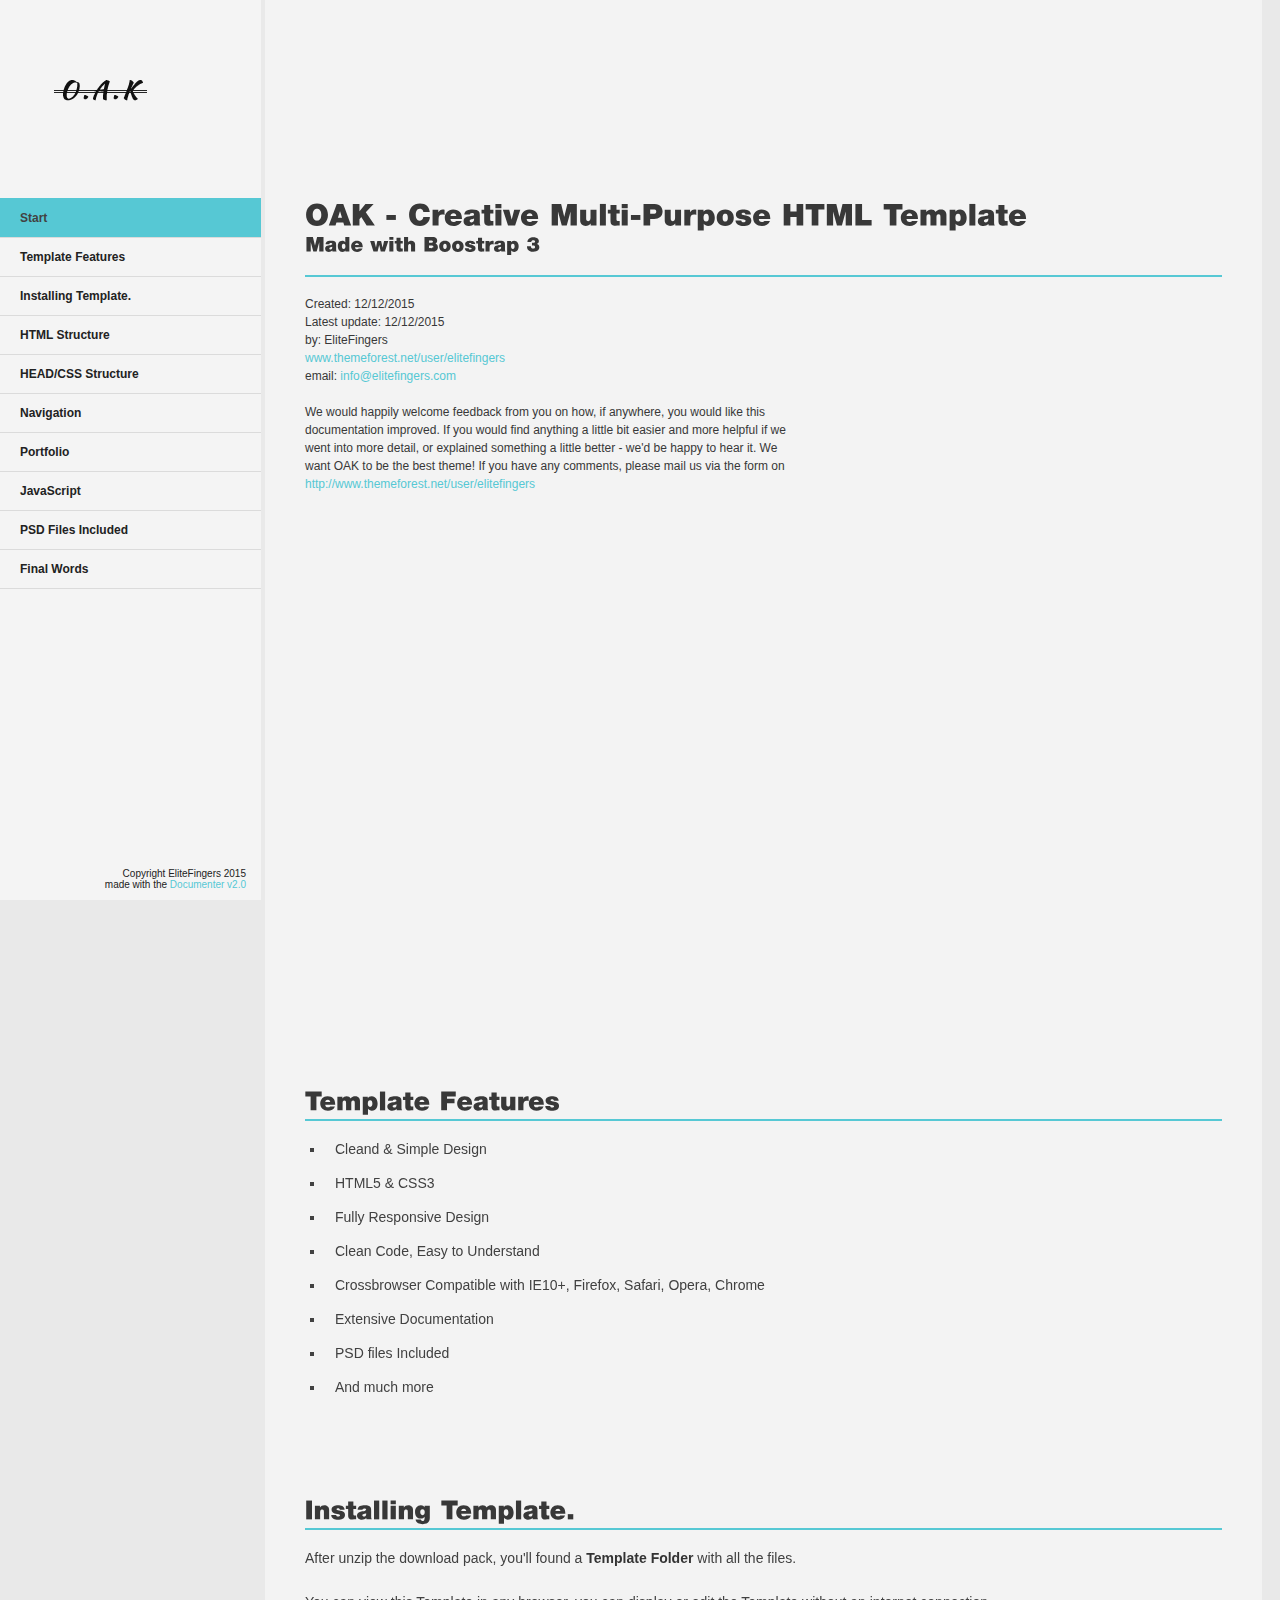
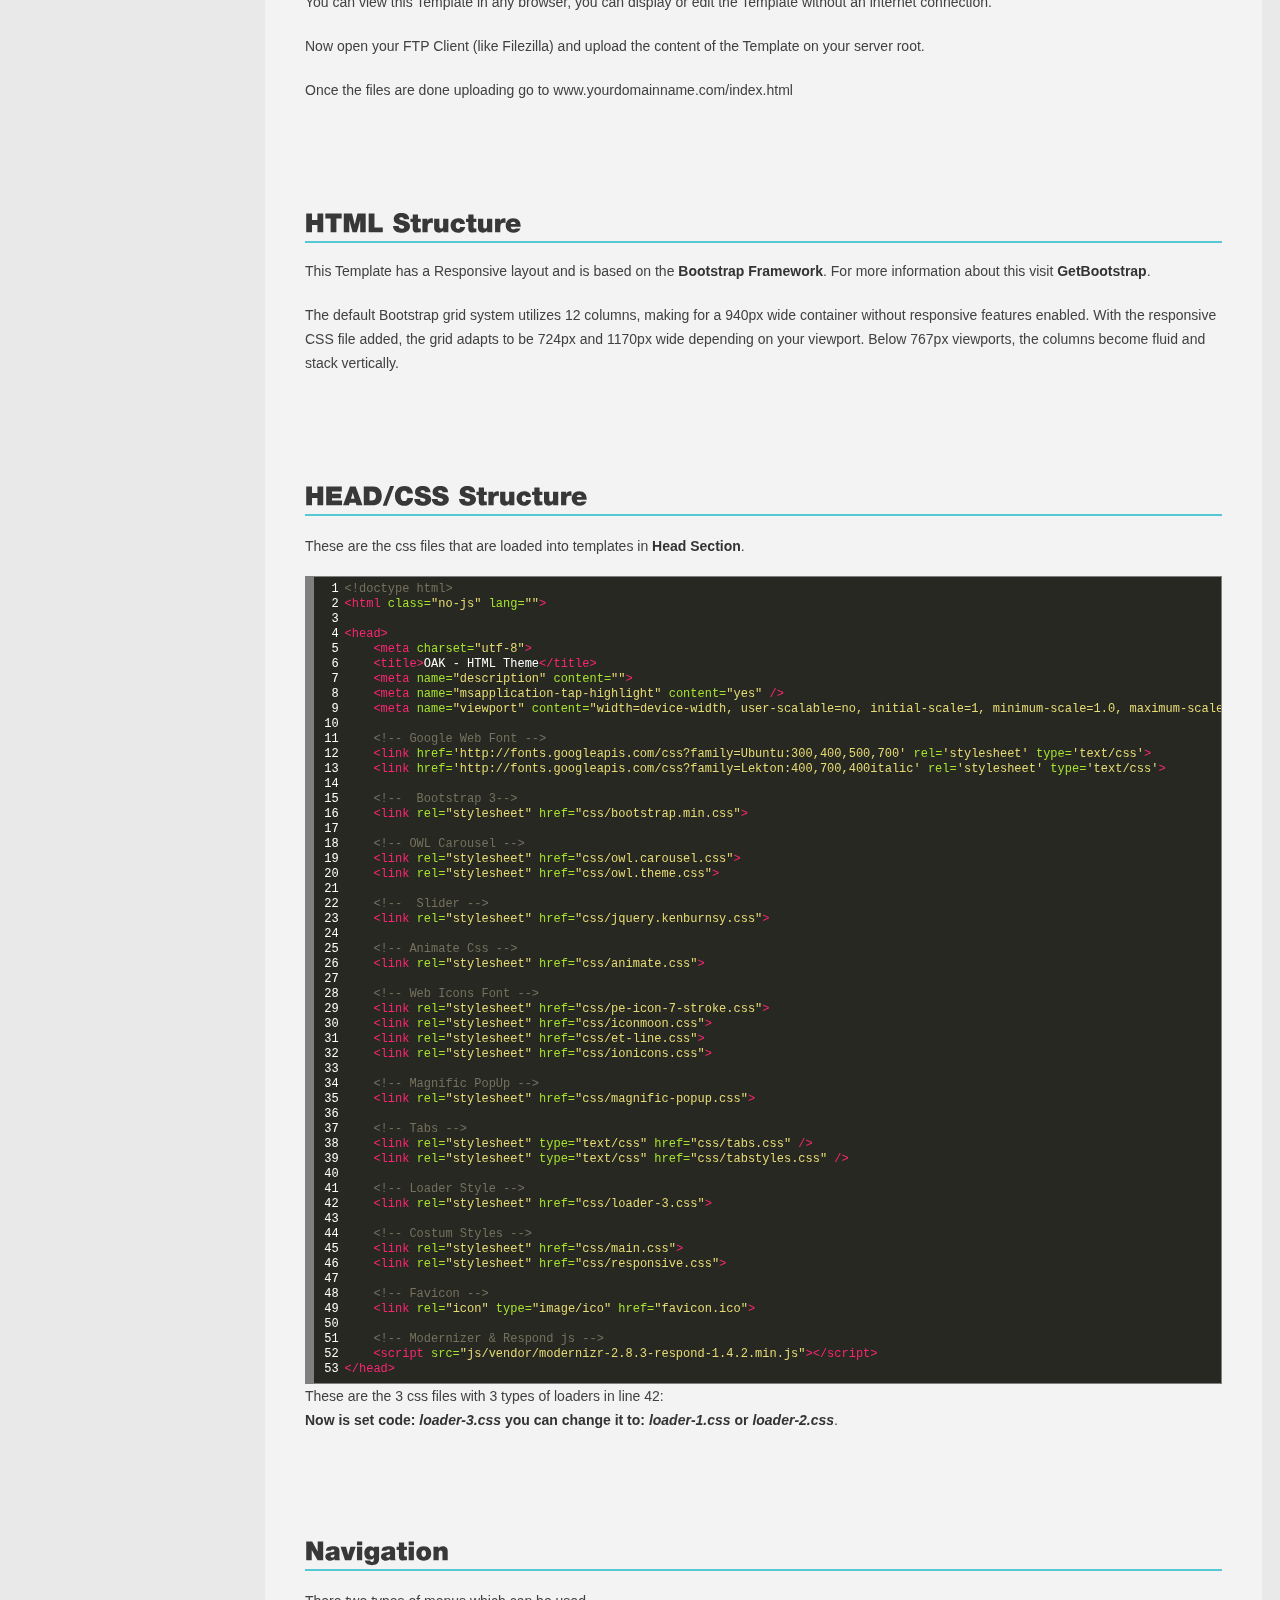
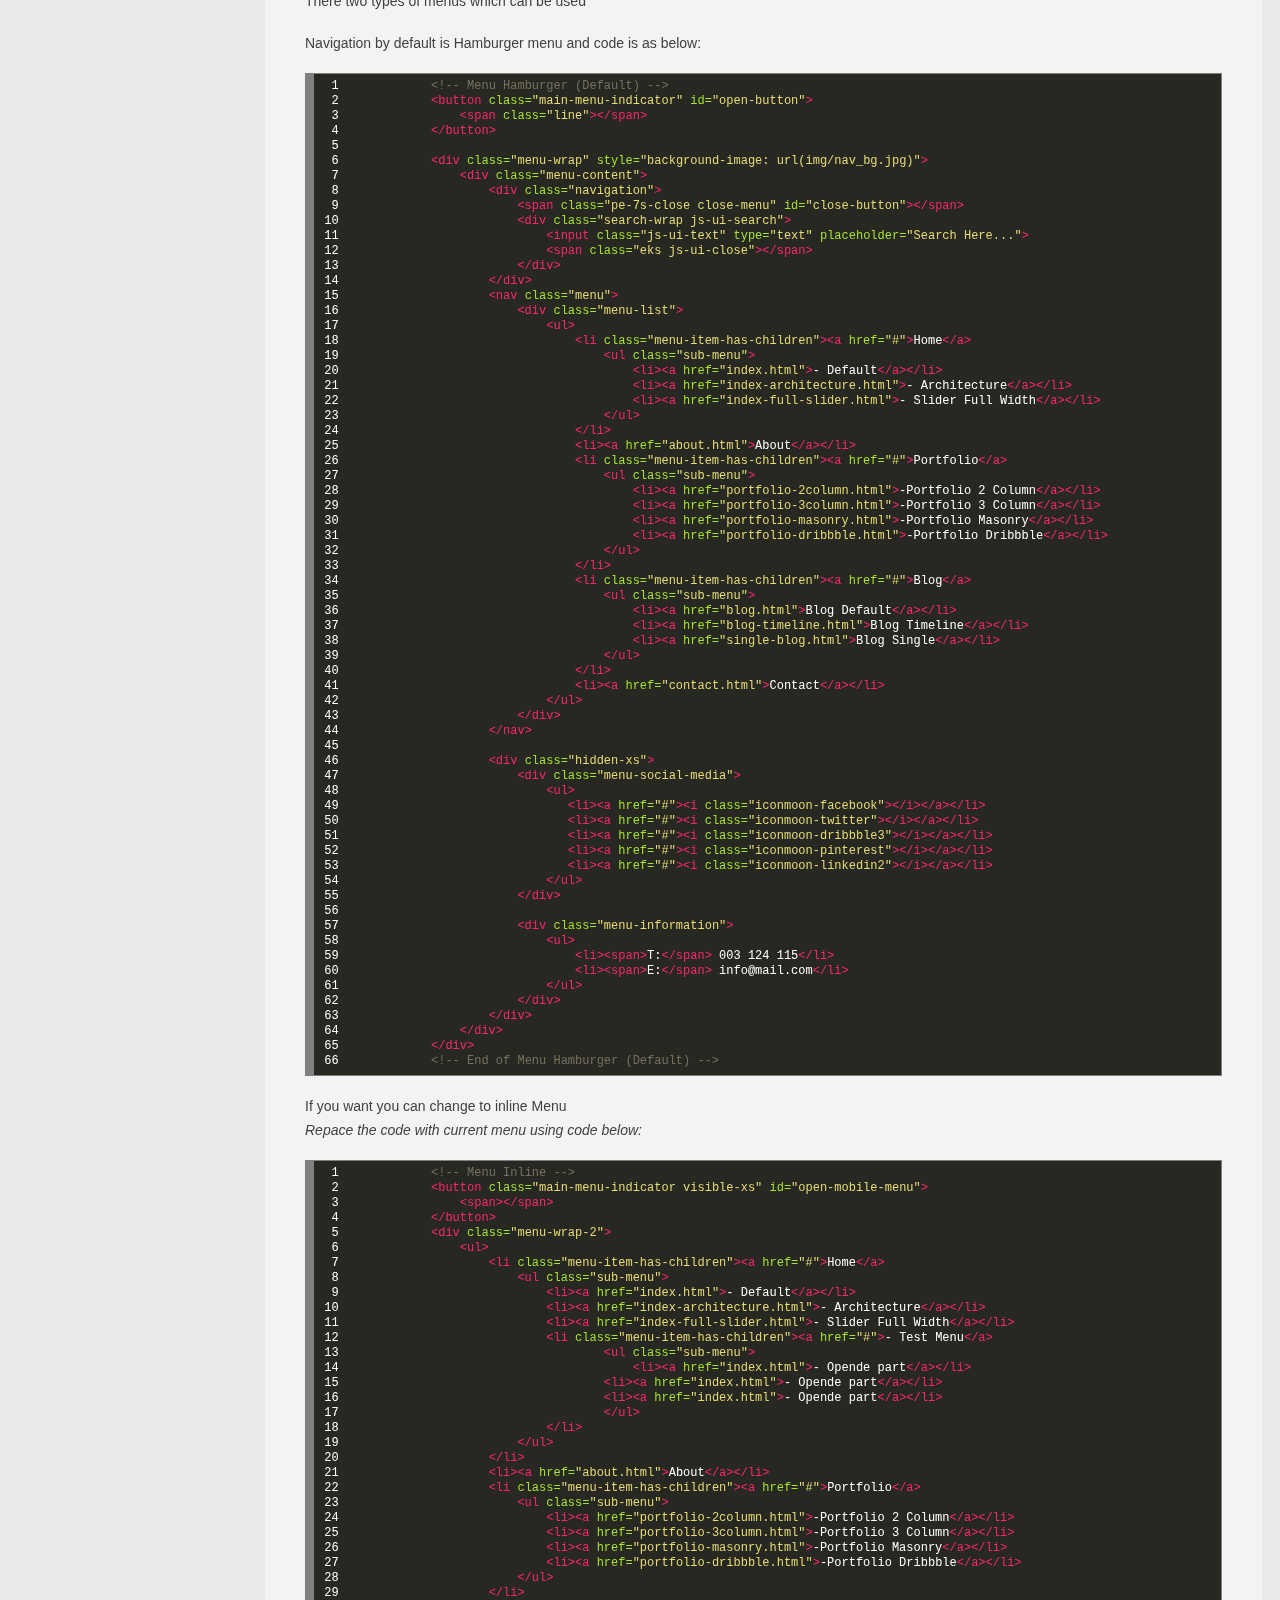
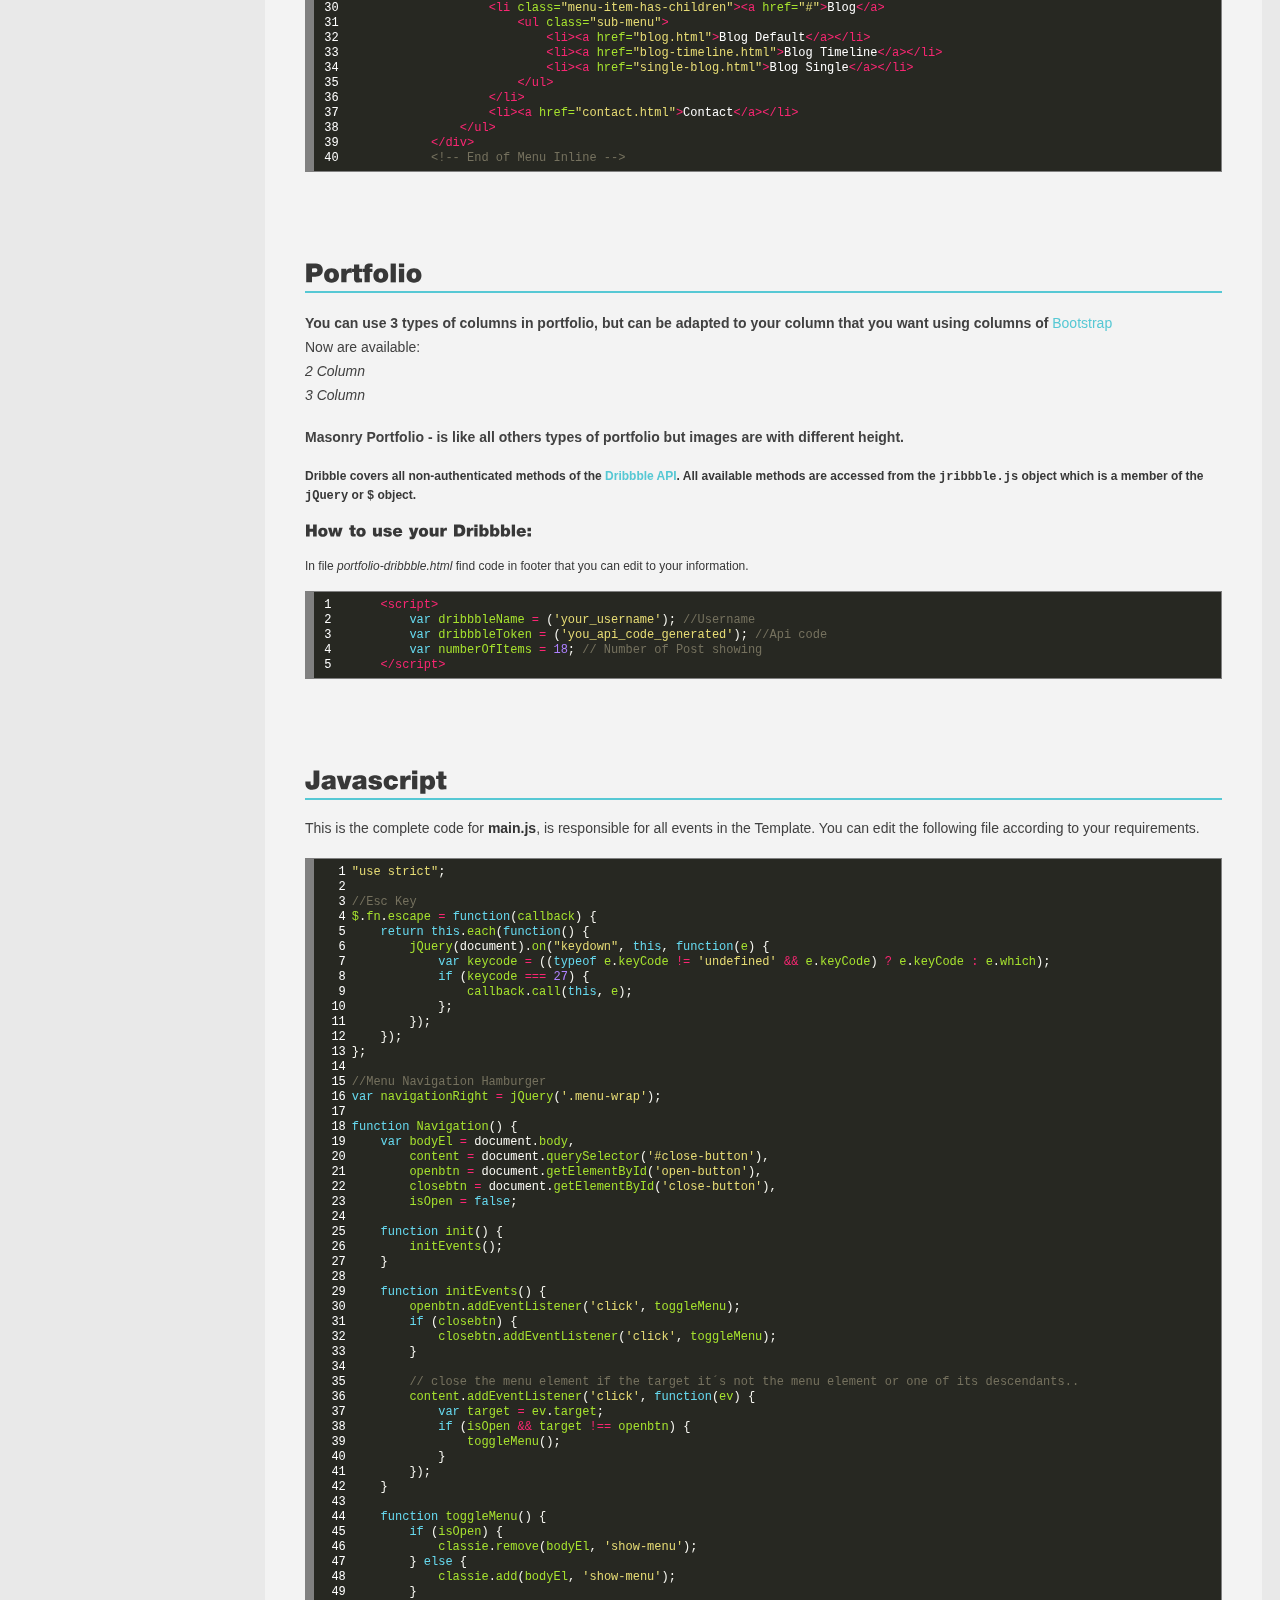
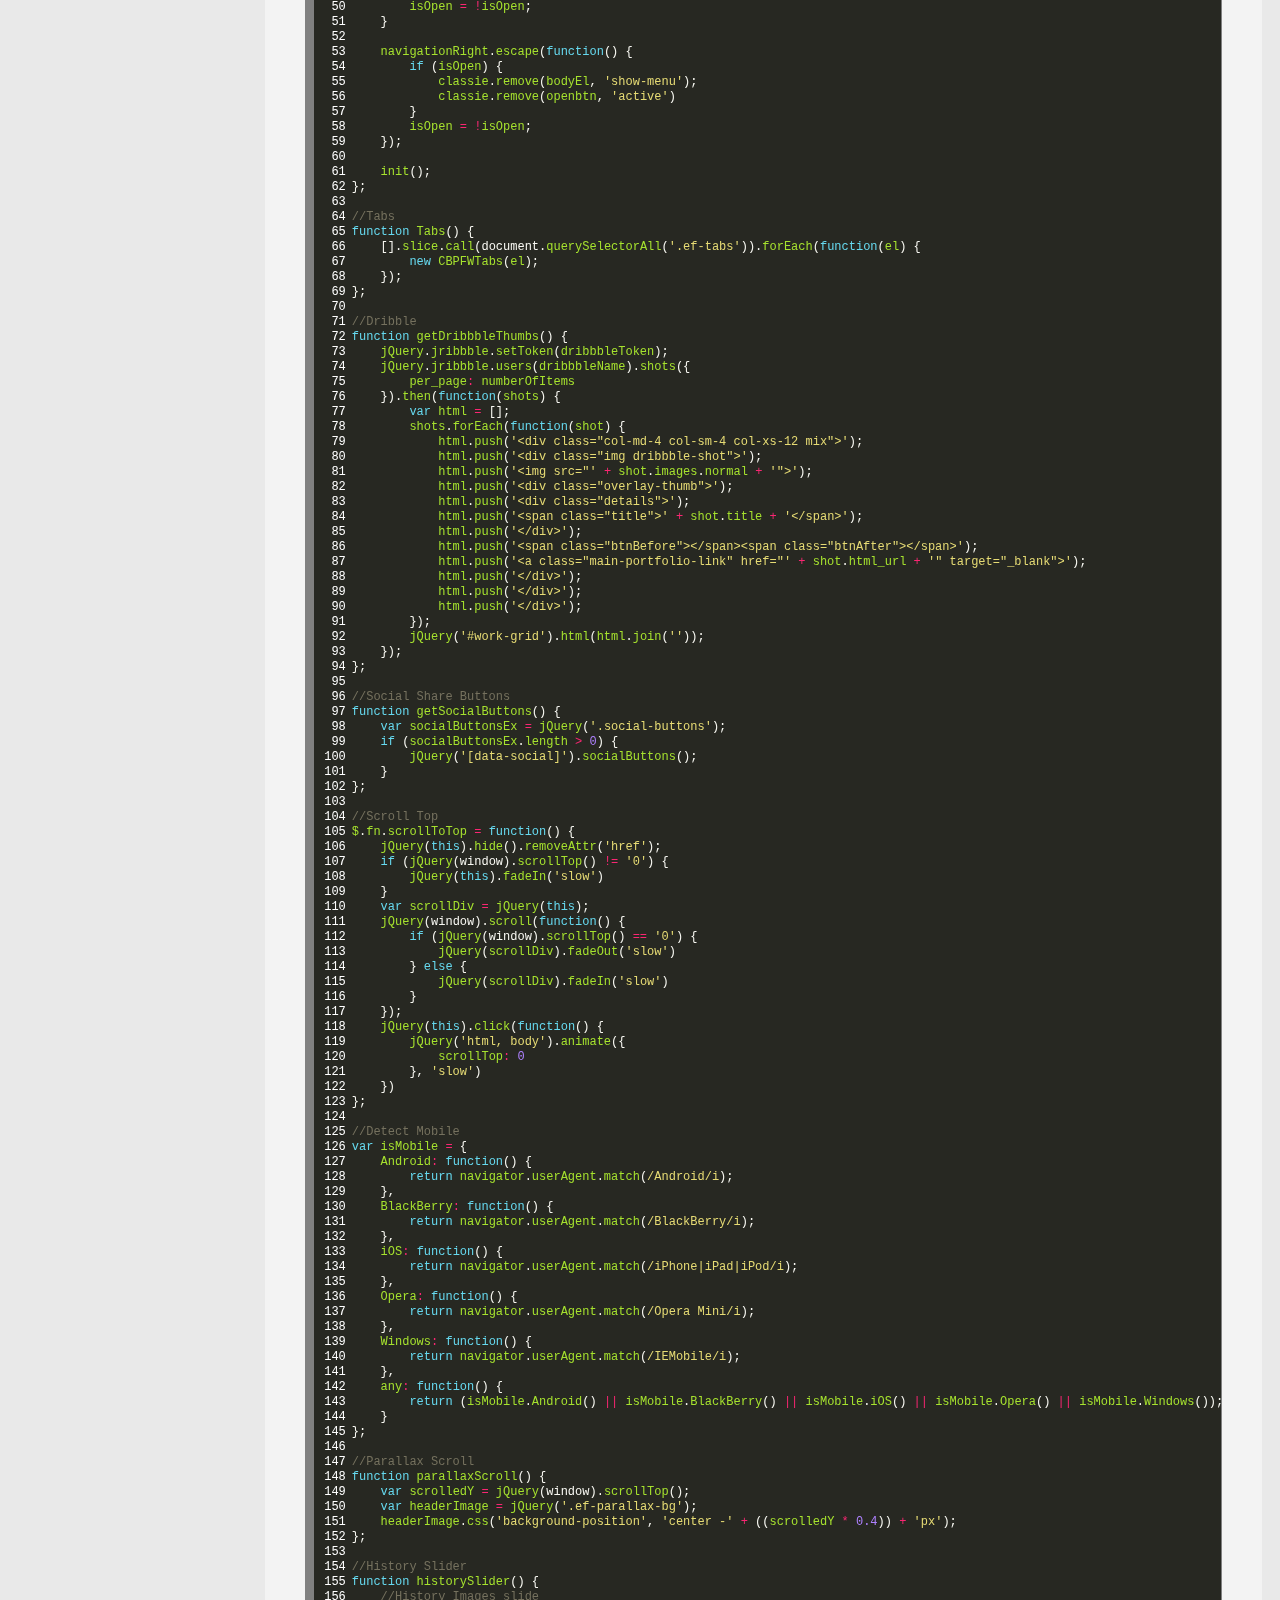
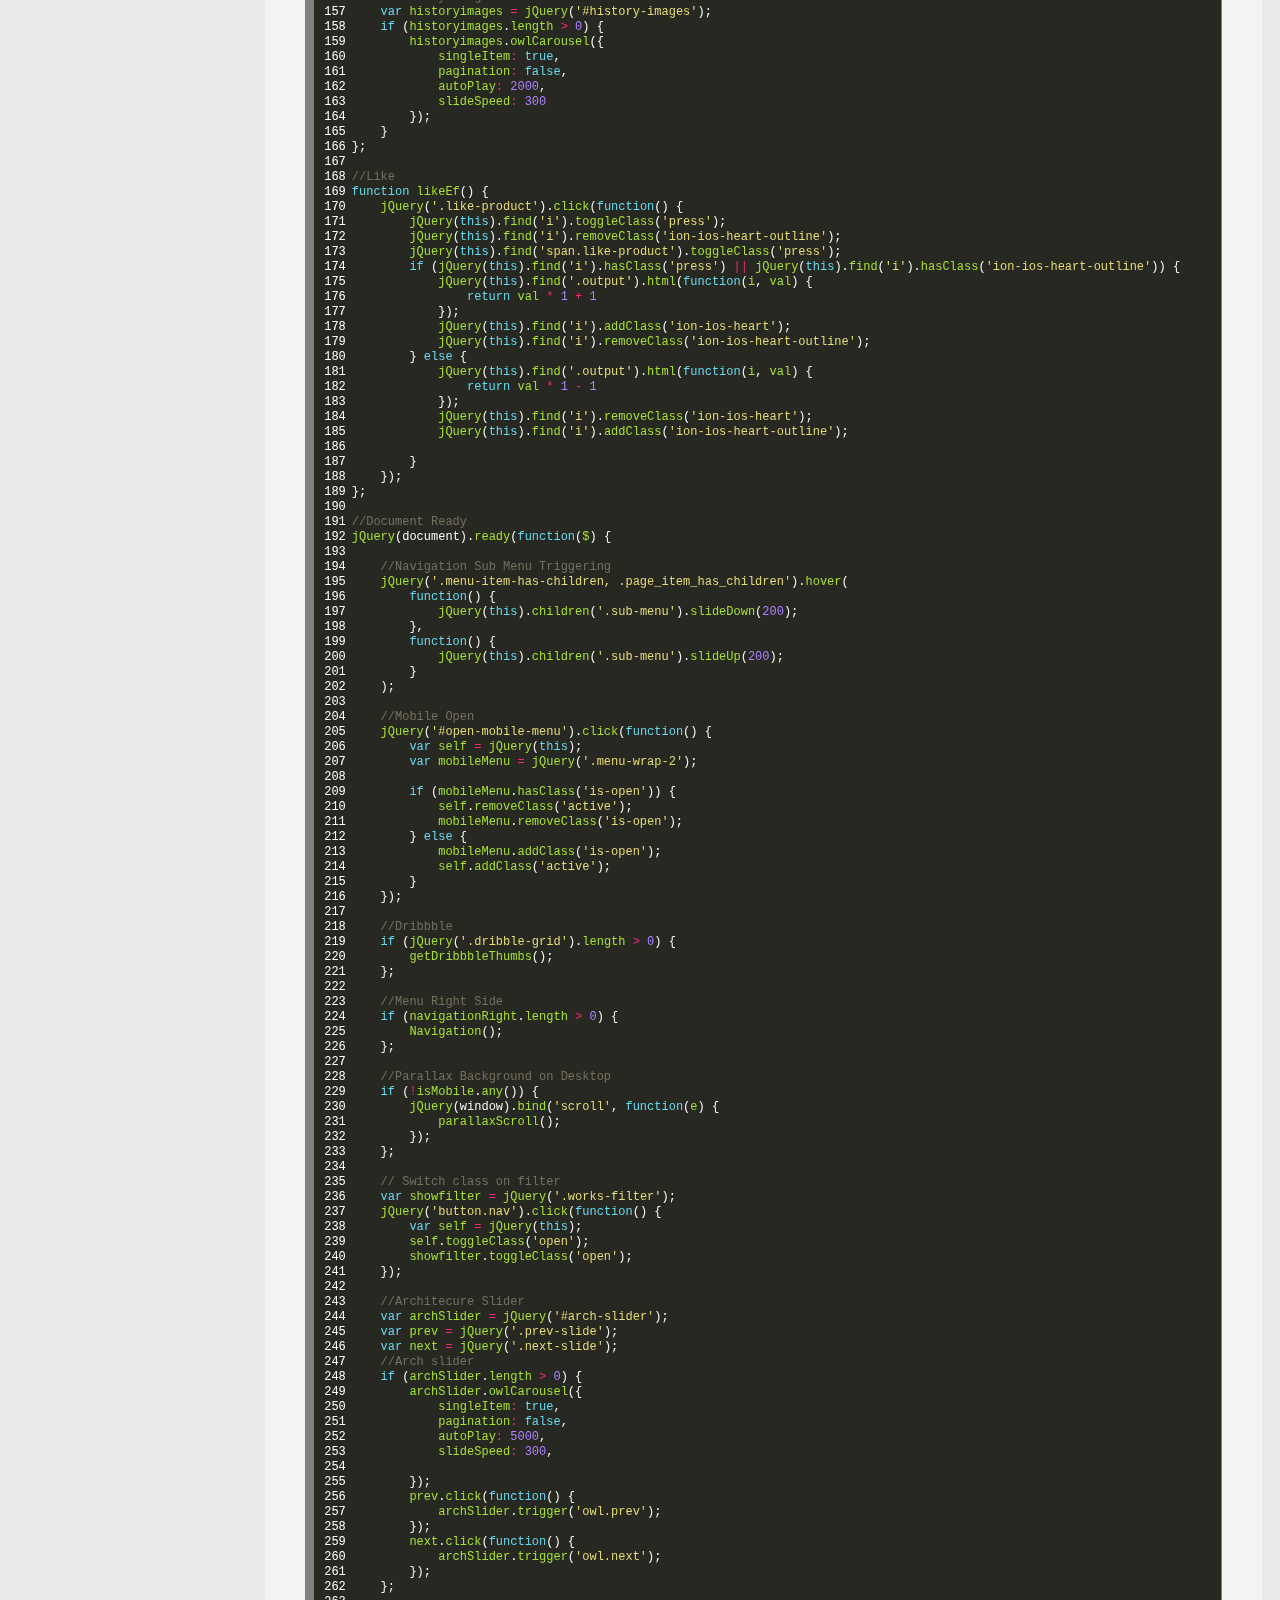
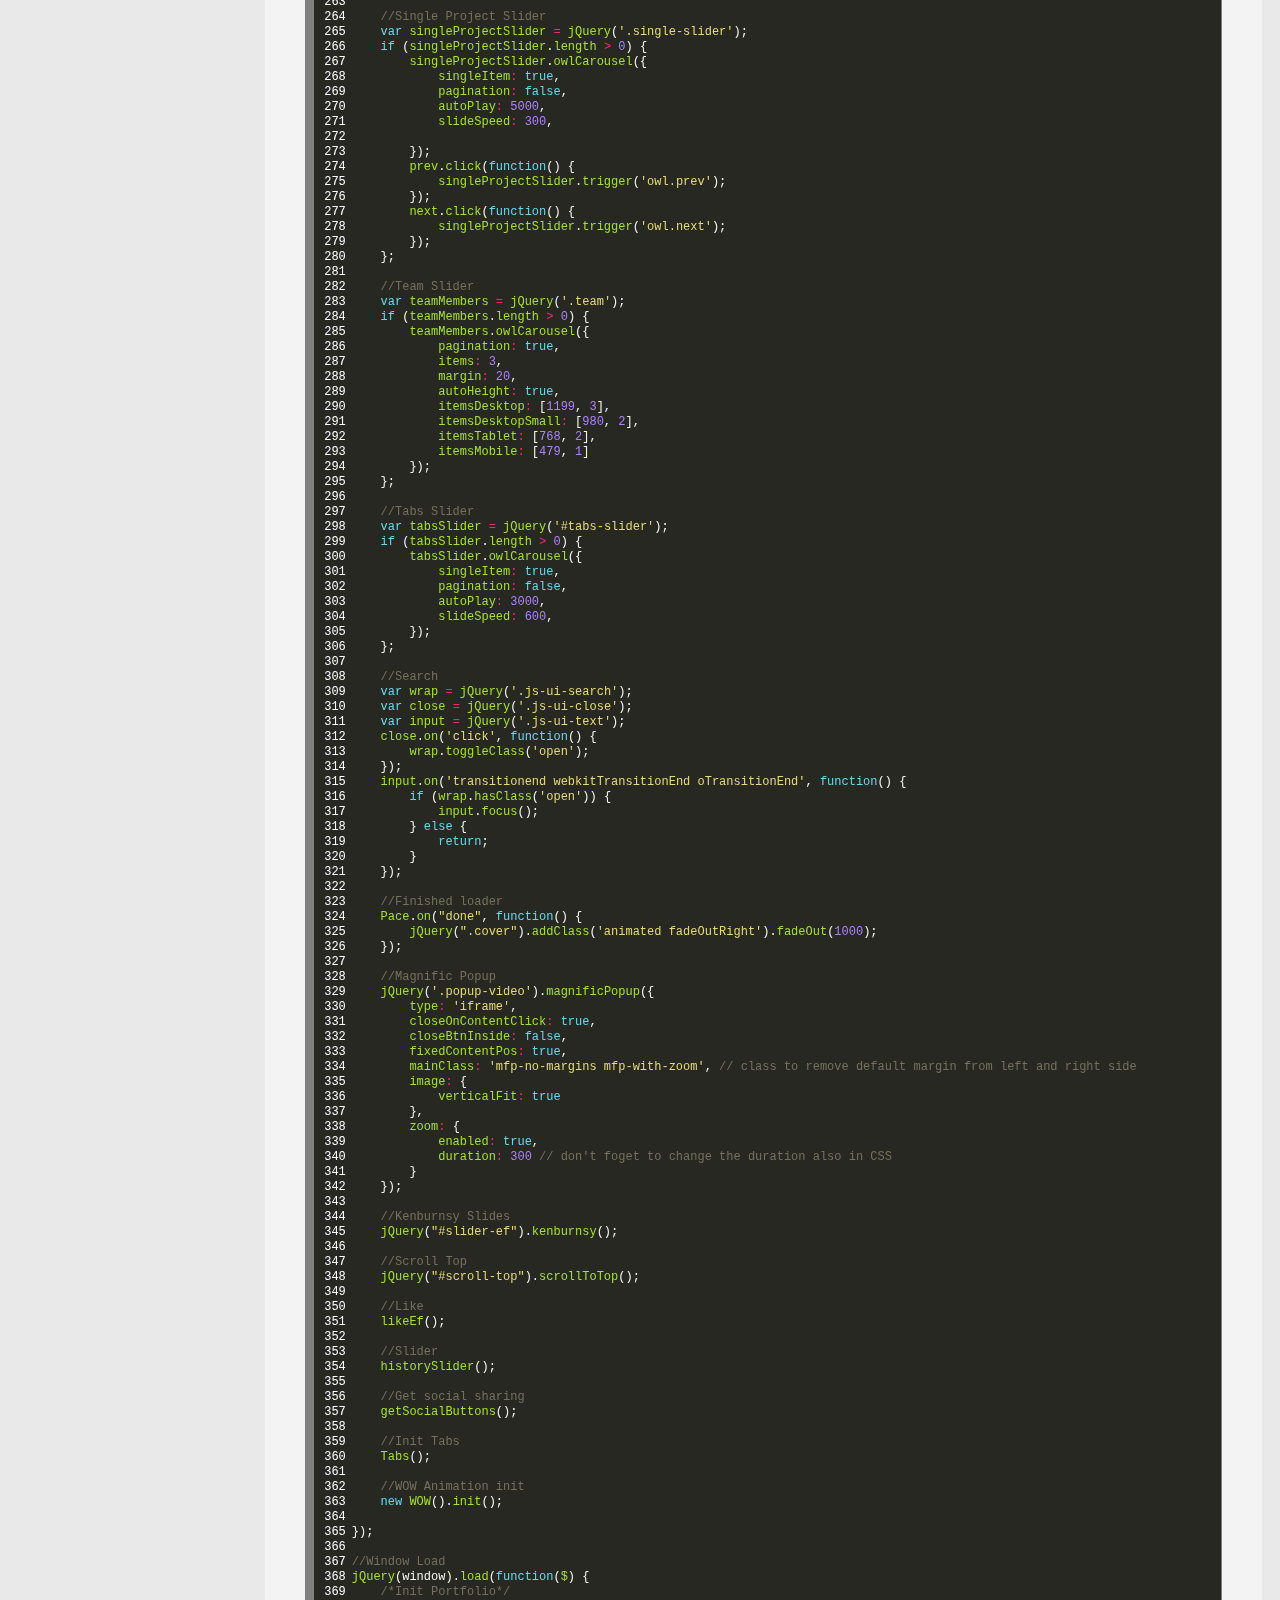
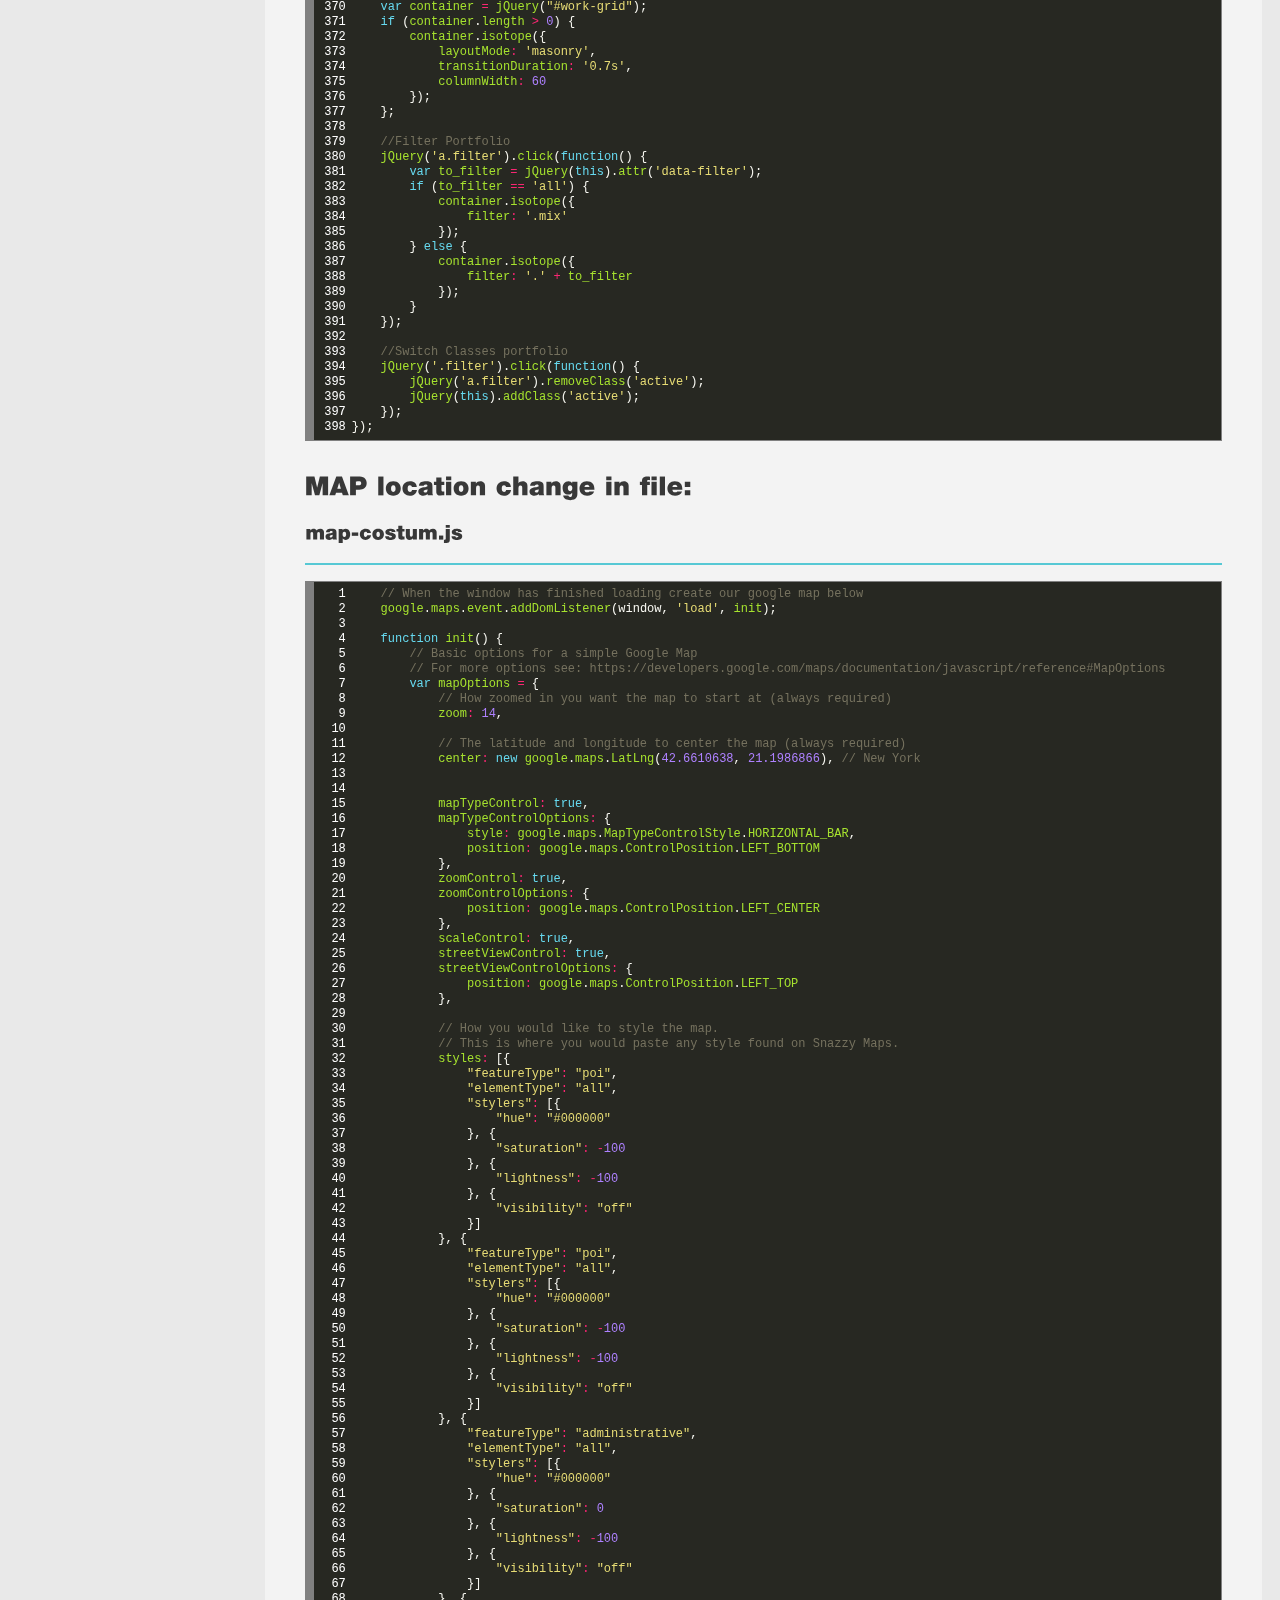
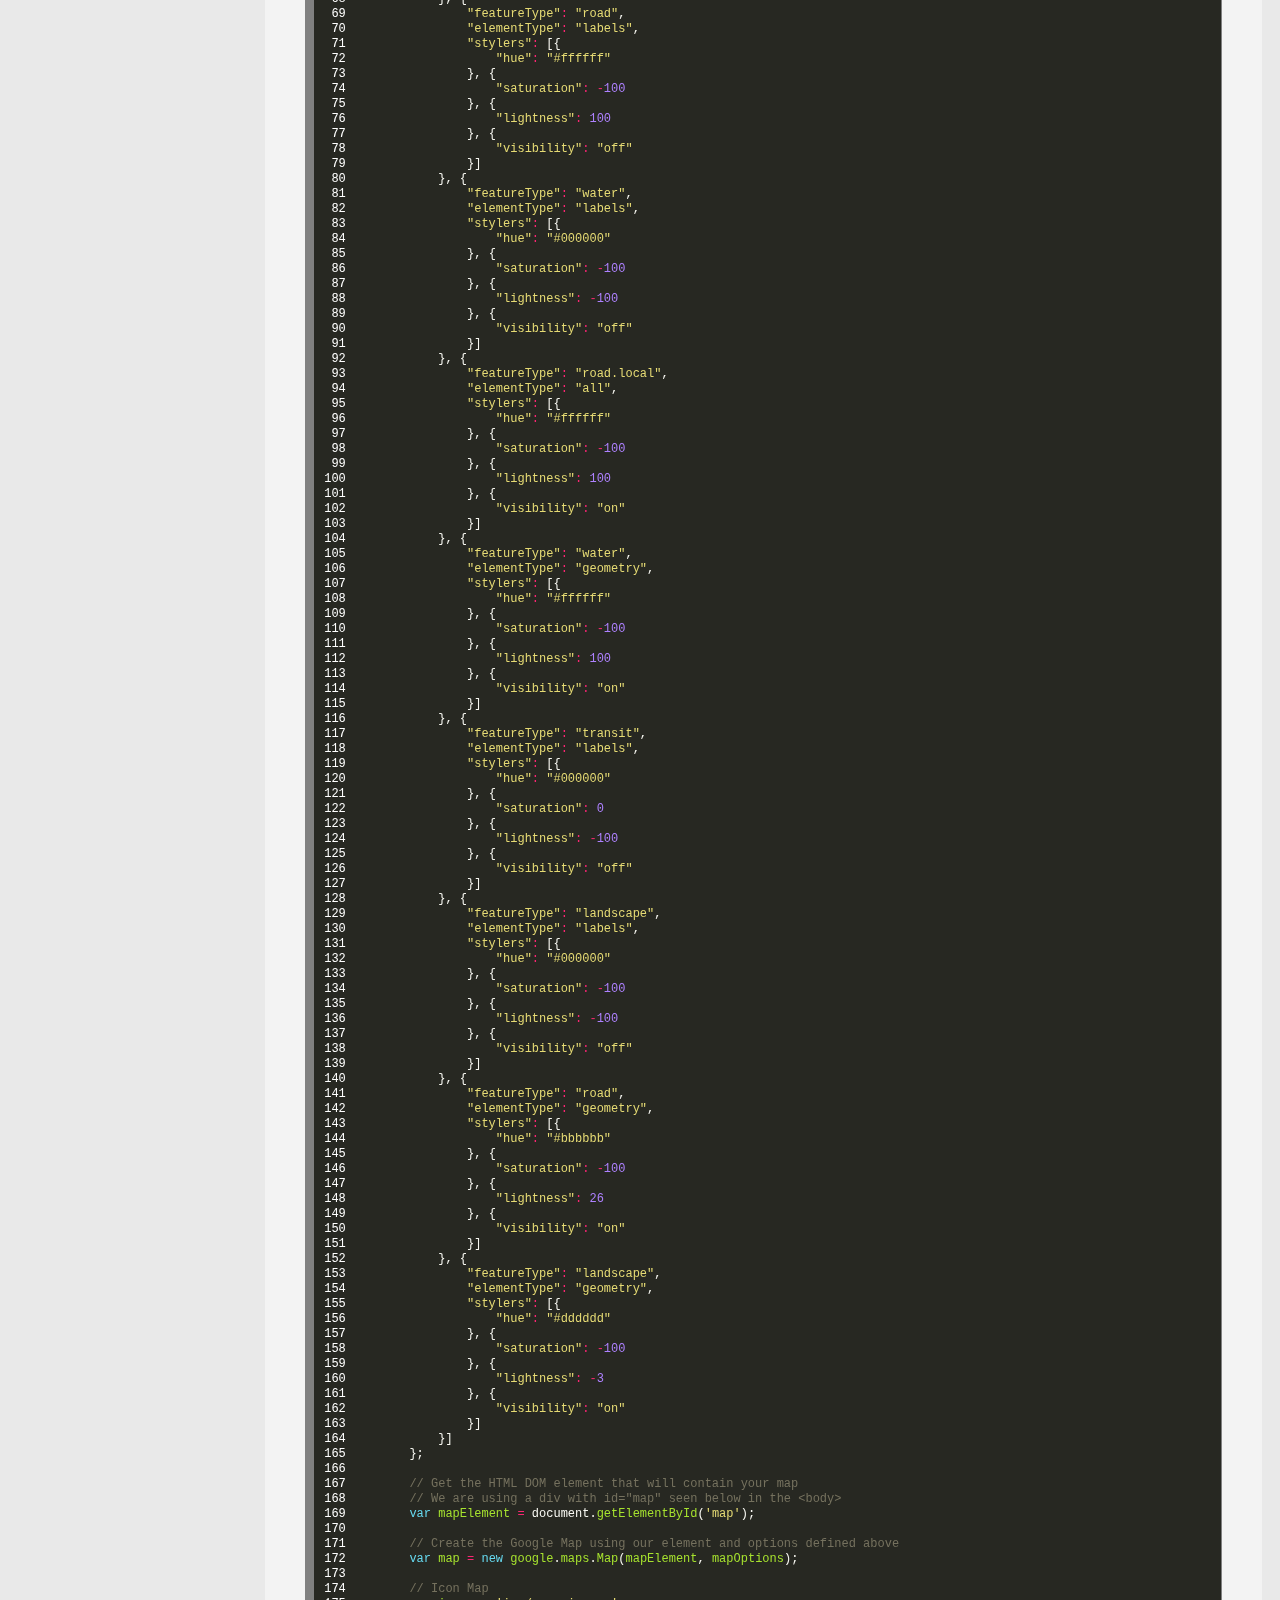
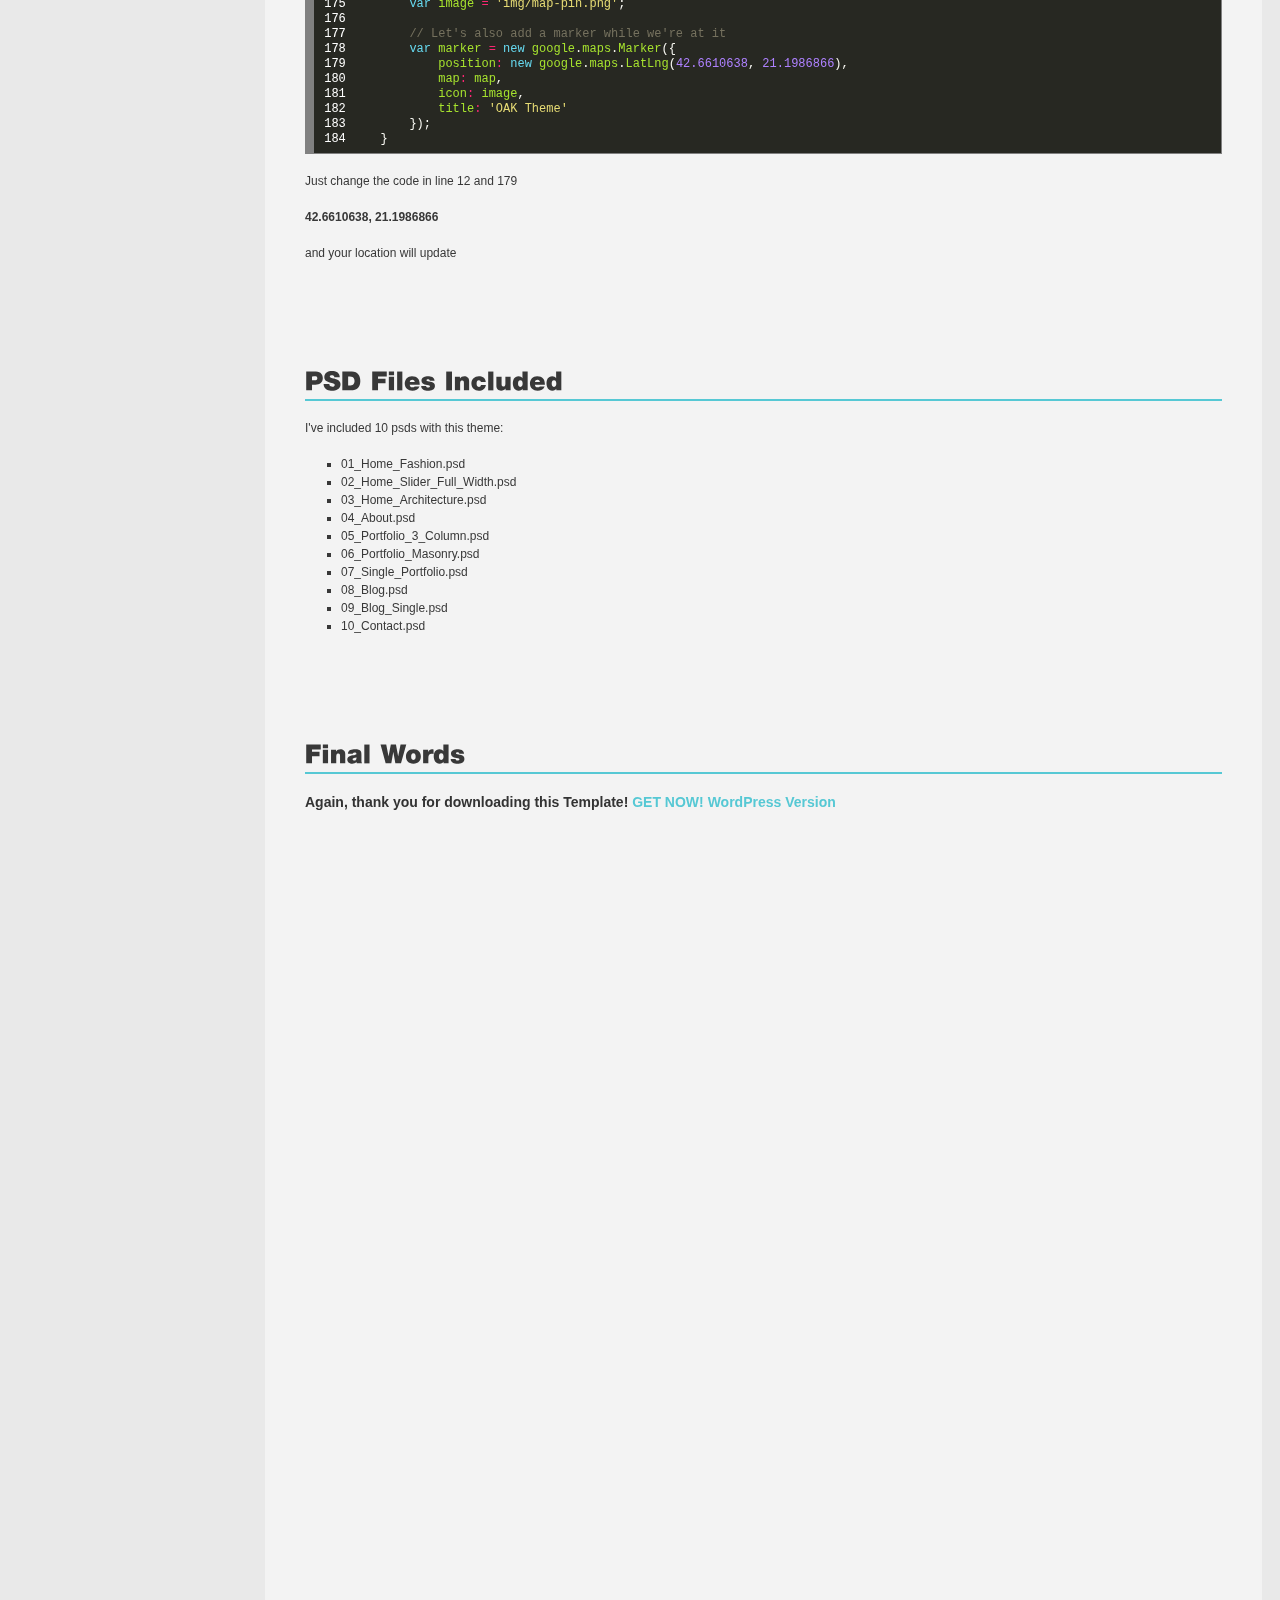
<file: 02_Documentation/index.html>
<!doctype html>  
<!--[if IE 6 ]><html lang="en-us" class="ie6"> <![endif]-->
<!--[if IE 7 ]><html lang="en-us" class="ie7"> <![endif]-->
<!--[if IE 8 ]><html lang="en-us" class="ie8"> <![endif]-->
<!--[if (gt IE 7)|!(IE)]><!-->
<html lang="en-us"><!--<![endif]-->
<head>
	<meta charset="utf-8">
	
	<title>OAK - Creative Multi-Purpose HTML Template</title>
	
	<meta name="description" content="">
	<meta name="author" content="EliteFingers">
	<meta name="copyright" content="EliteFingers">
	<meta name="generator" content="Documenter v2.0 http://rxa.li/documenter">

	<link rel="stylesheet" href="assets/css/documenter_style.css" media="all">
	<script src="assets/js/google-code-prettify/prettify.js"></script>
	<link rel="stylesheet" href="assets/css/custom.css" media="screen">
	<link rel="shortcut icon" type="image/x-icon" href="favicon.ico" />
	<script src="assets/js/jquery.js"></script>
	<script src="assets/js/cufon.js"></script><script src="assets/js/font.js"></script><script>Cufon.replace("h1, h2, h3, h4, h5, h6");</script>
	<script src="assets/js/jquery.scrollTo.js"></script>
	<script src="assets/js/jquery.easing.js"></script>
	<script>document.createElement('section');var duration='450',easing='easeOutExpo';</script>
	<script src="assets/js/script.js"></script>
	
	<style>
		html{background-color:#E9E9E9;color:#383838;}
		::-moz-selection{background:#FF9900;color:#424242;}
		::selection{background:#FF9900;color:#424242;}
		#documenter_sidebar #documenter_logo{background-image:url(assets/images/image_1.png);}
		a{color: #56c8d4;}
		.btn {
			border-radius:3px;
		}
		.btn-primary {
			  background-image: -moz-linear-gradient(top, #FFFFFF, #B56D00);
			  background-image: -ms-linear-gradient(top, #FFFFFF, #B56D00);
			  background-image: -webkit-gradient(linear, 0 0, 0 FFFFFF%, from(#BCBCBC), to(#B56D00));
			  background-image: -webkit-linear-gradient(top, #FFFFFF, #B56D00);
			  background-image: -o-linear-gradient(top, #FFFFFF, #B56D00);
			  background-image: linear-gradient(top, #FFFFFF, #B56D00);
			  filter: progid:DXImageTransform.Microsoft.gradient(startColorstr='#FFFFFF', endColorstr='#B56D00', GradientType=0);
			  border-color: #B56D00 #B56D00 #bfbfbf;
			  color:#FFFFFF;
		}
		.btn-primary:hover,
		.btn-primary:active,
		.btn-primary.active,
		.btn-primary.disabled,
		.btn-primary[disabled] {
		  border-color: #FFFFFF #FFFFFF #bfbfbf;
		  background-color: #B56D00;
		}

		pre{
			color: #fff;
		}
		hr{border-top:1px solid #56c8d4;border-bottom:1px solid #56c8d4;}
		#documenter_sidebar, #documenter_sidebar ul a{background-color:#F4F4F4;color:#222222;}
		#documenter_sidebar ul a:hover{background:#56c8d4;color:#424242;border-top:1px solid #56c8d4;}
		#documenter_sidebar ul a.current{background:#56c8d4;color:#424242;border-top:1px solid #56c8d4;}
		#documenter_copyright{display:block !important;visibility:visible !important;}
	</style>
	
</head>
<body class="documenter-project-madrin-law">
	<div id="documenter_sidebar">
		<a href="#documenter_cover" id="documenter_logo"></a>
		<ul id="documenter_nav">
			<li><a class="current" href="#documenter_cover">Start</a></li>
				
			<li><a href="#template_features" title="Template Features">Template Features</a></li>
			<li><a href="#installing_template" title="Installing Template.">Installing Template.</a></li>
			<li><a href="#html_structure" title="HTML Structure">HTML Structure</a></li>
			<li><a href="#head_css_structure" title="HEAD/CSS Structure">HEAD/CSS Structure</a></li>
			<li><a href="#navigation" title="Navigation">Navigation</a></li>
			<li><a href="#portfolio" title="Portfolio">Portfolio</a></li>
			<li><a href="#javascript" title="JavaScript">JavaScript</a></li>
			<li><a href="#psd_files_included" title="PSD Files Included">PSD Files Included</a></li>
			<li><a href="#final_words" title="Final Words">Final Words</a></li>

		</ul>
		<div id="documenter_copyright">Copyright EliteFingers 2015<br>
		made with the <a href="http://rxa.li/documenter">Documenter v2.0</a> 
		</div>
	</div>
	<div id="documenter_content">
	<section id="documenter_cover">
	<h1>OAK - Creative Multi-Purpose HTML Template</h1>
	<h2>Made with Boostrap 3</h2>
	<hr>
	<ul>
	<li>Created: 12/12/2015</li>
	<li>Latest update: 12/12/2015</li>
	<li>by: EliteFingers</li>
	<li><a href="http://www.themeforest.net/user/elitefingers">www.themeforest.net/user/elitefingers</a></li>
	<li>email: <a href="mailto:info@elitefingers.com">info@elitefingers.com</a></li>
	</ul>
	<p>We would happily welcome feedback from you on how, if anywhere, you would like this documentation improved. If you would find anything a little bit easier and more helpful if we went into more detail, or explained something a little better - we'd be happy to hear it. We want OAK to be the best theme! If you have any comments, please mail us via the form on <a href="http://www.themeforest.net/user/elitefingers" target="_blank">http://www.themeforest.net/user/elitefingers</a></p>
	</section>
	
	<section id="template_features">
	<div class="page-header"><h3>Template Features</h3><hr class="notop"></div>
<ul style="margin: 0px 0px 0px 20px; padding-right: 0px; padding-left: 0px; border: 0px; vertical-align: baseline; font-family: 'Open Sans', sans-serif; font-stretch: inherit; line-height: 24px; font-size: 14px; color: rgb(65, 65, 65); list-style: square !important;">
	<li style="margin: 0px 0px 10px; padding: 0px 0px 0px 10px; border: 0px; vertical-align: baseline; font-family: inherit; font-style: inherit; font-variant: inherit; font-weight: inherit; font-stretch: inherit; line-height: inherit;">
		Cleand &amp; Simple Design</li>
	<li style="margin: 0px 0px 10px; padding: 0px 0px 0px 10px; border: 0px; vertical-align: baseline; font-family: inherit; font-style: inherit; font-variant: inherit; font-weight: inherit; font-stretch: inherit; line-height: inherit;">
		HTML5 &amp; CSS3</li>
	<li style="margin: 0px 0px 10px; padding: 0px 0px 0px 10px; border: 0px; vertical-align: baseline; font-family: inherit; font-style: inherit; font-variant: inherit; font-weight: inherit; font-stretch: inherit; line-height: inherit;">
		Fully Responsive Design</li>
	<li style="margin: 0px 0px 10px; padding: 0px 0px 0px 10px; border: 0px; vertical-align: baseline; font-family: inherit; font-style: inherit; font-variant: inherit; font-weight: inherit; font-stretch: inherit; line-height: inherit;">
		Clean Code, Easy to Understand</li>
	<li style="margin: 0px 0px 10px; padding: 0px 0px 0px 10px; border: 0px; vertical-align: baseline; font-family: inherit; font-style: inherit; font-variant: inherit; font-weight: inherit; font-stretch: inherit; line-height: inherit;">
		Crossbrowser Compatible with IE10+, Firefox, Safari, Opera, Chrome</li>
	<li style="margin: 0px 0px 10px; padding: 0px 0px 0px 10px; border: 0px; vertical-align: baseline; font-family: inherit; font-style: inherit; font-variant: inherit; font-weight: inherit; font-stretch: inherit; line-height: inherit;">
		Extensive Documentation</li>
	<li style="margin: 0px 0px 10px; padding: 0px 0px 0px 10px; border: 0px; vertical-align: baseline; font-family: inherit; font-style: inherit; font-variant: inherit; font-weight: inherit; font-stretch: inherit; line-height: inherit;">
		PSD files Included</li>
	<li style="margin: 0px 0px 10px; padding: 0px 0px 0px 10px; border: 0px; vertical-align: baseline; font-family: inherit; font-style: inherit; font-variant: inherit; font-weight: inherit; font-stretch: inherit; line-height: inherit;">
		And much more</li>
</ul>
</section>
<section id="installing_template">
	<div class="page-header"><h3>Installing Template.</h3><hr class="notop"></div>
<p style="margin: 0px 0px 20px; padding: 0px; border: 0px; vertical-align: baseline; font-family: 'Open Sans', sans-serif; font-stretch: inherit; line-height: 24px; font-size: 14px; color: rgb(65, 65, 65);">
	After unzip the download pack, you&#39;ll found a&nbsp;<span style="font-weight: 600; color: rgb(51, 51, 51);">Template Folder</span>&nbsp;with all the files.</p>
<p style="margin: 0px 0px 20px; padding: 0px; border: 0px; vertical-align: baseline; font-family: 'Open Sans', sans-serif; font-stretch: inherit; line-height: 24px; font-size: 14px; color: rgb(65, 65, 65);">
	You can view this Template in any browser, you can display or edit the Template without an internet connection.</p>
<p style="margin: 0px 0px 20px; padding: 0px; border: 0px; vertical-align: baseline; font-family: 'Open Sans', sans-serif; font-stretch: inherit; line-height: 24px; font-size: 14px; color: rgb(65, 65, 65);">
<p style="margin: 0px 0px 20px; padding: 0px; border: 0px; vertical-align: baseline; font-family: 'Open Sans', sans-serif; font-stretch: inherit; line-height: 24px; font-size: 14px; color: rgb(65, 65, 65);">
	Now open your FTP Client (like Filezilla) and upload the content of the Template on your server root.</p>
<p style="margin: 0px 0px 20px; padding: 0px; border: 0px; vertical-align: baseline; font-family: 'Open Sans', sans-serif; font-stretch: inherit; line-height: 24px; font-size: 14px; color: rgb(65, 65, 65);">
	Once the files are done uploading go to www.yourdomainname.com/index.html</p>
<p style="margin: 0px 0px 20px; padding: 0px; border: 0px; vertical-align: baseline; font-family: 'Open Sans', sans-serif; font-stretch: inherit; line-height: 24px; font-size: 14px; color: rgb(65, 65, 65);">
</section>
<section id="html_structure">
	<div class="page-header"><h3>HTML Structure</h3><hr class="notop"></div>
<p style="margin: 0px 0px 20px; padding: 0px; border: 0px; vertical-align: baseline; font-family: 'Open Sans', sans-serif; font-stretch: inherit; line-height: 24px; font-size: 14px; color: rgb(65, 65, 65);">
	This Template has a Responsive layout and is based on the&nbsp;<span style="font-weight: 600; color: rgb(51, 51, 51);">Bootstrap Framework</span>. For more information about this visit <a href="http://getbootstrap.com/" style="margin: 0px; padding: 0px; border: 0px; vertical-align: baseline; font-family: inherit; font-style: inherit; font-variant: inherit; font-weight: bold; font-stretch: inherit; line-height: inherit; text-decoration: none; -webkit-transition: all 0.15s linear; transition: all 0.15s linear; color: rgb(51, 51, 51);" target="_blank">GetBootstrap</a>.</p>
<p style="margin: 0px 0px 20px; padding: 0px; border: 0px; vertical-align: baseline; font-family: 'Open Sans', sans-serif; font-stretch: inherit; line-height: 24px; font-size: 14px; color: rgb(65, 65, 65);">
	The default Bootstrap grid system utilizes 12 columns, making for a 940px wide container without responsive features enabled. With the responsive CSS file added, the grid adapts to be 724px and 1170px wide depending on your viewport. Below 767px viewports, the columns become fluid and stack vertically.</p>
</section>
<section id="head_css_structure">
	<div class="page-header"><h3>HEAD/CSS Structure</h3><hr class="notop"></div>
<p>
	<span style="color: rgb(65, 65, 65); font-family: 'Open Sans', sans-serif; font-size: 14px; line-height: 24px;">These are the css files that are loaded into templates in&nbsp;</span><span style="font-weight: 600; color: rgb(51, 51, 51); font-family: 'Open Sans', sans-serif; font-size: 14px; line-height: 24px;">Head Section</span><span style="color: rgb(65, 65, 65); font-family: 'Open Sans', sans-serif; font-size: 14px; line-height: 24px;">.</span></p>


<div>

<!-- HTML generated using hilite.me --><div style="background: #272822; overflow:auto;width:auto;border:solid gray;border-width:.1em .1em .1em .8em;padding:.2em .6em;"><table><tr><td><pre style="margin: 0; line-height: 125%"> 1
 2
 3
 4
 5
 6
 7
 8
 9
10
11
12
13
14
15
16
17
18
19
20
21
22
23
24
25
26
27
28
29
30
31
32
33
34
35
36
37
38
39
40
41
42
43
44
45
46
47
48
49
50
51
52
53</pre></td><td><pre style="margin: 0; line-height: 125%"><span style="color: #75715e">&lt;!doctype html&gt;</span>
<span style="color: #f92672">&lt;html</span> <span style="color: #a6e22e">class=</span><span style="color: #e6db74">&quot;no-js&quot;</span> <span style="color: #a6e22e">lang=</span><span style="color: #e6db74">&quot;&quot;</span><span style="color: #f92672">&gt;</span>

<span style="color: #f92672">&lt;head&gt;</span>
    <span style="color: #f92672">&lt;meta</span> <span style="color: #a6e22e">charset=</span><span style="color: #e6db74">&quot;utf-8&quot;</span><span style="color: #f92672">&gt;</span>
    <span style="color: #f92672">&lt;title&gt;</span>OAK - HTML Theme<span style="color: #f92672">&lt;/title&gt;</span>
    <span style="color: #f92672">&lt;meta</span> <span style="color: #a6e22e">name=</span><span style="color: #e6db74">&quot;description&quot;</span> <span style="color: #a6e22e">content=</span><span style="color: #e6db74">&quot;&quot;</span><span style="color: #f92672">&gt;</span>
    <span style="color: #f92672">&lt;meta</span> <span style="color: #a6e22e">name=</span><span style="color: #e6db74">&quot;msapplication-tap-highlight&quot;</span> <span style="color: #a6e22e">content=</span><span style="color: #e6db74">&quot;yes&quot;</span> <span style="color: #f92672">/&gt;</span>
    <span style="color: #f92672">&lt;meta</span> <span style="color: #a6e22e">name=</span><span style="color: #e6db74">&quot;viewport&quot;</span> <span style="color: #a6e22e">content=</span><span style="color: #e6db74">&quot;width=device-width, user-scalable=no, initial-scale=1, minimum-scale=1.0, maximum-scale=1.0&quot;</span> <span style="color: #f92672">/&gt;</span>

    <span style="color: #75715e">&lt;!-- Google Web Font --&gt;</span>
    <span style="color: #f92672">&lt;link</span> <span style="color: #a6e22e">href=</span><span style="color: #e6db74">&#39;http://fonts.googleapis.com/css?family=Ubuntu:300,400,500,700&#39;</span> <span style="color: #a6e22e">rel=</span><span style="color: #e6db74">&#39;stylesheet&#39;</span> <span style="color: #a6e22e">type=</span><span style="color: #e6db74">&#39;text/css&#39;</span><span style="color: #f92672">&gt;</span>
    <span style="color: #f92672">&lt;link</span> <span style="color: #a6e22e">href=</span><span style="color: #e6db74">&#39;http://fonts.googleapis.com/css?family=Lekton:400,700,400italic&#39;</span> <span style="color: #a6e22e">rel=</span><span style="color: #e6db74">&#39;stylesheet&#39;</span> <span style="color: #a6e22e">type=</span><span style="color: #e6db74">&#39;text/css&#39;</span><span style="color: #f92672">&gt;</span>

    <span style="color: #75715e">&lt;!--  Bootstrap 3--&gt;</span>
    <span style="color: #f92672">&lt;link</span> <span style="color: #a6e22e">rel=</span><span style="color: #e6db74">&quot;stylesheet&quot;</span> <span style="color: #a6e22e">href=</span><span style="color: #e6db74">&quot;css/bootstrap.min.css&quot;</span><span style="color: #f92672">&gt;</span>

    <span style="color: #75715e">&lt;!-- OWL Carousel --&gt;</span>
    <span style="color: #f92672">&lt;link</span> <span style="color: #a6e22e">rel=</span><span style="color: #e6db74">&quot;stylesheet&quot;</span> <span style="color: #a6e22e">href=</span><span style="color: #e6db74">&quot;css/owl.carousel.css&quot;</span><span style="color: #f92672">&gt;</span>
    <span style="color: #f92672">&lt;link</span> <span style="color: #a6e22e">rel=</span><span style="color: #e6db74">&quot;stylesheet&quot;</span> <span style="color: #a6e22e">href=</span><span style="color: #e6db74">&quot;css/owl.theme.css&quot;</span><span style="color: #f92672">&gt;</span>

    <span style="color: #75715e">&lt;!--  Slider --&gt;</span>
    <span style="color: #f92672">&lt;link</span> <span style="color: #a6e22e">rel=</span><span style="color: #e6db74">&quot;stylesheet&quot;</span> <span style="color: #a6e22e">href=</span><span style="color: #e6db74">&quot;css/jquery.kenburnsy.css&quot;</span><span style="color: #f92672">&gt;</span>

    <span style="color: #75715e">&lt;!-- Animate Css --&gt;</span>
    <span style="color: #f92672">&lt;link</span> <span style="color: #a6e22e">rel=</span><span style="color: #e6db74">&quot;stylesheet&quot;</span> <span style="color: #a6e22e">href=</span><span style="color: #e6db74">&quot;css/animate.css&quot;</span><span style="color: #f92672">&gt;</span>

    <span style="color: #75715e">&lt;!-- Web Icons Font --&gt;</span>
    <span style="color: #f92672">&lt;link</span> <span style="color: #a6e22e">rel=</span><span style="color: #e6db74">&quot;stylesheet&quot;</span> <span style="color: #a6e22e">href=</span><span style="color: #e6db74">&quot;css/pe-icon-7-stroke.css&quot;</span><span style="color: #f92672">&gt;</span>
    <span style="color: #f92672">&lt;link</span> <span style="color: #a6e22e">rel=</span><span style="color: #e6db74">&quot;stylesheet&quot;</span> <span style="color: #a6e22e">href=</span><span style="color: #e6db74">&quot;css/iconmoon.css&quot;</span><span style="color: #f92672">&gt;</span>
    <span style="color: #f92672">&lt;link</span> <span style="color: #a6e22e">rel=</span><span style="color: #e6db74">&quot;stylesheet&quot;</span> <span style="color: #a6e22e">href=</span><span style="color: #e6db74">&quot;css/et-line.css&quot;</span><span style="color: #f92672">&gt;</span>
    <span style="color: #f92672">&lt;link</span> <span style="color: #a6e22e">rel=</span><span style="color: #e6db74">&quot;stylesheet&quot;</span> <span style="color: #a6e22e">href=</span><span style="color: #e6db74">&quot;css/ionicons.css&quot;</span><span style="color: #f92672">&gt;</span>

    <span style="color: #75715e">&lt;!-- Magnific PopUp --&gt;</span>
    <span style="color: #f92672">&lt;link</span> <span style="color: #a6e22e">rel=</span><span style="color: #e6db74">&quot;stylesheet&quot;</span> <span style="color: #a6e22e">href=</span><span style="color: #e6db74">&quot;css/magnific-popup.css&quot;</span><span style="color: #f92672">&gt;</span>

    <span style="color: #75715e">&lt;!-- Tabs --&gt;</span>
    <span style="color: #f92672">&lt;link</span> <span style="color: #a6e22e">rel=</span><span style="color: #e6db74">&quot;stylesheet&quot;</span> <span style="color: #a6e22e">type=</span><span style="color: #e6db74">&quot;text/css&quot;</span> <span style="color: #a6e22e">href=</span><span style="color: #e6db74">&quot;css/tabs.css&quot;</span> <span style="color: #f92672">/&gt;</span>
    <span style="color: #f92672">&lt;link</span> <span style="color: #a6e22e">rel=</span><span style="color: #e6db74">&quot;stylesheet&quot;</span> <span style="color: #a6e22e">type=</span><span style="color: #e6db74">&quot;text/css&quot;</span> <span style="color: #a6e22e">href=</span><span style="color: #e6db74">&quot;css/tabstyles.css&quot;</span> <span style="color: #f92672">/&gt;</span>

    <span style="color: #75715e">&lt;!-- Loader Style --&gt;</span>
    <span style="color: #f92672">&lt;link</span> <span style="color: #a6e22e">rel=</span><span style="color: #e6db74">&quot;stylesheet&quot;</span> <span style="color: #a6e22e">href=</span><span style="color: #e6db74">&quot;css/loader-3.css&quot;</span><span style="color: #f92672">&gt;</span>

    <span style="color: #75715e">&lt;!-- Costum Styles --&gt;</span>
    <span style="color: #f92672">&lt;link</span> <span style="color: #a6e22e">rel=</span><span style="color: #e6db74">&quot;stylesheet&quot;</span> <span style="color: #a6e22e">href=</span><span style="color: #e6db74">&quot;css/main.css&quot;</span><span style="color: #f92672">&gt;</span>
    <span style="color: #f92672">&lt;link</span> <span style="color: #a6e22e">rel=</span><span style="color: #e6db74">&quot;stylesheet&quot;</span> <span style="color: #a6e22e">href=</span><span style="color: #e6db74">&quot;css/responsive.css&quot;</span><span style="color: #f92672">&gt;</span>

    <span style="color: #75715e">&lt;!-- Favicon --&gt;</span>
    <span style="color: #f92672">&lt;link</span> <span style="color: #a6e22e">rel=</span><span style="color: #e6db74">&quot;icon&quot;</span> <span style="color: #a6e22e">type=</span><span style="color: #e6db74">&quot;image/ico&quot;</span> <span style="color: #a6e22e">href=</span><span style="color: #e6db74">&quot;favicon.ico&quot;</span><span style="color: #f92672">&gt;</span>

    <span style="color: #75715e">&lt;!-- Modernizer &amp; Respond js --&gt;</span>
    <span style="color: #f92672">&lt;script </span><span style="color: #a6e22e">src=</span><span style="color: #e6db74">&quot;js/vendor/modernizr-2.8.3-respond-1.4.2.min.js&quot;</span><span style="color: #f92672">&gt;&lt;/script&gt;</span>
<span style="color: #f92672">&lt;/head&gt;</span>
</pre></td></tr></table></div>


</div><!-- ./div -->


<span style="color: rgb(65, 65, 65); font-family: 'Open Sans', sans-serif; font-size: 14px; line-height: 24px;">These are the 3 css files with 3 types of loaders in line 42:</span> <br>
<span style="font-weight: 600; color: rgb(51, 51, 51); font-family: 'Open Sans', sans-serif; font-size: 14px; line-height: 24px;">Now is set code: <i>loader-3.css</i> you can change it to: <i>loader-1.css</i> or <i>loader-2.css</i></span><span style="color: rgb(65, 65, 65); font-family: 'Open Sans', sans-serif; font-size: 14px; line-height: 24px;">.</span></p>

<section id="navigation">
	<div class="page-header"><h3>Navigation</h3><hr class="notop"></div>
	<p><span style="color: rgb(65, 65, 65); font-family: 'Open Sans', sans-serif; font-size: 14px; line-height: 24px;">There two types of menus which can be used</span></p>

		<p><span style="color: rgb(65, 65, 65); font-family: 'Open Sans', sans-serif; font-size: 14px; line-height: 24px;">Navigation by default is Hamburger menu and code is as below:</span></p>


<div>
<!-- HTML generated using hilite.me --><div style="background: #272822; overflow:auto;width:auto;border:solid gray;border-width:.1em .1em .1em .8em;padding:.2em .6em;"><table><tr><td><pre style="margin: 0; line-height: 125%"> 1
 2
 3
 4
 5
 6
 7
 8
 9
10
11
12
13
14
15
16
17
18
19
20
21
22
23
24
25
26
27
28
29
30
31
32
33
34
35
36
37
38
39
40
41
42
43
44
45
46
47
48
49
50
51
52
53
54
55
56
57
58
59
60
61
62
63
64
65
66</pre></td><td><pre style="margin: 0; line-height: 125%">            <span style="color: #75715e">&lt;!-- Menu Hamburger (Default) --&gt;</span>
            <span style="color: #f92672">&lt;button</span> <span style="color: #a6e22e">class=</span><span style="color: #e6db74">&quot;main-menu-indicator&quot;</span> <span style="color: #a6e22e">id=</span><span style="color: #e6db74">&quot;open-button&quot;</span><span style="color: #f92672">&gt;</span>
                <span style="color: #f92672">&lt;span</span> <span style="color: #a6e22e">class=</span><span style="color: #e6db74">&quot;line&quot;</span><span style="color: #f92672">&gt;&lt;/span&gt;</span>
            <span style="color: #f92672">&lt;/button&gt;</span>
            
            <span style="color: #f92672">&lt;div</span> <span style="color: #a6e22e">class=</span><span style="color: #e6db74">&quot;menu-wrap&quot;</span> <span style="color: #a6e22e">style=</span><span style="color: #e6db74">&quot;background-image: url(img/nav_bg.jpg)&quot;</span><span style="color: #f92672">&gt;</span>
                <span style="color: #f92672">&lt;div</span> <span style="color: #a6e22e">class=</span><span style="color: #e6db74">&quot;menu-content&quot;</span><span style="color: #f92672">&gt;</span>
                    <span style="color: #f92672">&lt;div</span> <span style="color: #a6e22e">class=</span><span style="color: #e6db74">&quot;navigation&quot;</span><span style="color: #f92672">&gt;</span>
                        <span style="color: #f92672">&lt;span</span> <span style="color: #a6e22e">class=</span><span style="color: #e6db74">&quot;pe-7s-close close-menu&quot;</span> <span style="color: #a6e22e">id=</span><span style="color: #e6db74">&quot;close-button&quot;</span><span style="color: #f92672">&gt;&lt;/span&gt;</span>
                        <span style="color: #f92672">&lt;div</span> <span style="color: #a6e22e">class=</span><span style="color: #e6db74">&quot;search-wrap js-ui-search&quot;</span><span style="color: #f92672">&gt;</span>
                            <span style="color: #f92672">&lt;input</span> <span style="color: #a6e22e">class=</span><span style="color: #e6db74">&quot;js-ui-text&quot;</span> <span style="color: #a6e22e">type=</span><span style="color: #e6db74">&quot;text&quot;</span> <span style="color: #a6e22e">placeholder=</span><span style="color: #e6db74">&quot;Search Here...&quot;</span><span style="color: #f92672">&gt;</span>
                            <span style="color: #f92672">&lt;span</span> <span style="color: #a6e22e">class=</span><span style="color: #e6db74">&quot;eks js-ui-close&quot;</span><span style="color: #f92672">&gt;&lt;/span&gt;</span>
                        <span style="color: #f92672">&lt;/div&gt;</span>
                    <span style="color: #f92672">&lt;/div&gt;</span>
                    <span style="color: #f92672">&lt;nav</span> <span style="color: #a6e22e">class=</span><span style="color: #e6db74">&quot;menu&quot;</span><span style="color: #f92672">&gt;</span>
                        <span style="color: #f92672">&lt;div</span> <span style="color: #a6e22e">class=</span><span style="color: #e6db74">&quot;menu-list&quot;</span><span style="color: #f92672">&gt;</span>
                            <span style="color: #f92672">&lt;ul&gt;</span>
                                <span style="color: #f92672">&lt;li</span> <span style="color: #a6e22e">class=</span><span style="color: #e6db74">&quot;menu-item-has-children&quot;</span><span style="color: #f92672">&gt;&lt;a</span> <span style="color: #a6e22e">href=</span><span style="color: #e6db74">&quot;#&quot;</span><span style="color: #f92672">&gt;</span>Home<span style="color: #f92672">&lt;/a&gt;</span>
                                    <span style="color: #f92672">&lt;ul</span> <span style="color: #a6e22e">class=</span><span style="color: #e6db74">&quot;sub-menu&quot;</span><span style="color: #f92672">&gt;</span>
                                        <span style="color: #f92672">&lt;li&gt;&lt;a</span> <span style="color: #a6e22e">href=</span><span style="color: #e6db74">&quot;index.html&quot;</span><span style="color: #f92672">&gt;</span>- Default<span style="color: #f92672">&lt;/a&gt;&lt;/li&gt;</span>
                                        <span style="color: #f92672">&lt;li&gt;&lt;a</span> <span style="color: #a6e22e">href=</span><span style="color: #e6db74">&quot;index-architecture.html&quot;</span><span style="color: #f92672">&gt;</span>- Architecture<span style="color: #f92672">&lt;/a&gt;&lt;/li&gt;</span>
                                        <span style="color: #f92672">&lt;li&gt;&lt;a</span> <span style="color: #a6e22e">href=</span><span style="color: #e6db74">&quot;index-full-slider.html&quot;</span><span style="color: #f92672">&gt;</span>- Slider Full Width<span style="color: #f92672">&lt;/a&gt;&lt;/li&gt;</span>
                                    <span style="color: #f92672">&lt;/ul&gt;</span>
                                <span style="color: #f92672">&lt;/li&gt;</span>
                                <span style="color: #f92672">&lt;li&gt;&lt;a</span> <span style="color: #a6e22e">href=</span><span style="color: #e6db74">&quot;about.html&quot;</span><span style="color: #f92672">&gt;</span>About<span style="color: #f92672">&lt;/a&gt;&lt;/li&gt;</span>
                                <span style="color: #f92672">&lt;li</span> <span style="color: #a6e22e">class=</span><span style="color: #e6db74">&quot;menu-item-has-children&quot;</span><span style="color: #f92672">&gt;&lt;a</span> <span style="color: #a6e22e">href=</span><span style="color: #e6db74">&quot;#&quot;</span><span style="color: #f92672">&gt;</span>Portfolio<span style="color: #f92672">&lt;/a&gt;</span>
                                    <span style="color: #f92672">&lt;ul</span> <span style="color: #a6e22e">class=</span><span style="color: #e6db74">&quot;sub-menu&quot;</span><span style="color: #f92672">&gt;</span>
                                        <span style="color: #f92672">&lt;li&gt;&lt;a</span> <span style="color: #a6e22e">href=</span><span style="color: #e6db74">&quot;portfolio-2column.html&quot;</span><span style="color: #f92672">&gt;</span>-Portfolio 2 Column<span style="color: #f92672">&lt;/a&gt;&lt;/li&gt;</span>
                                        <span style="color: #f92672">&lt;li&gt;&lt;a</span> <span style="color: #a6e22e">href=</span><span style="color: #e6db74">&quot;portfolio-3column.html&quot;</span><span style="color: #f92672">&gt;</span>-Portfolio 3 Column<span style="color: #f92672">&lt;/a&gt;&lt;/li&gt;</span>
                                        <span style="color: #f92672">&lt;li&gt;&lt;a</span> <span style="color: #a6e22e">href=</span><span style="color: #e6db74">&quot;portfolio-masonry.html&quot;</span><span style="color: #f92672">&gt;</span>-Portfolio Masonry<span style="color: #f92672">&lt;/a&gt;&lt;/li&gt;</span>
                                        <span style="color: #f92672">&lt;li&gt;&lt;a</span> <span style="color: #a6e22e">href=</span><span style="color: #e6db74">&quot;portfolio-dribbble.html&quot;</span><span style="color: #f92672">&gt;</span>-Portfolio Dribbble<span style="color: #f92672">&lt;/a&gt;&lt;/li&gt;</span>
                                    <span style="color: #f92672">&lt;/ul&gt;</span>
                                <span style="color: #f92672">&lt;/li&gt;</span>
                                <span style="color: #f92672">&lt;li</span> <span style="color: #a6e22e">class=</span><span style="color: #e6db74">&quot;menu-item-has-children&quot;</span><span style="color: #f92672">&gt;&lt;a</span> <span style="color: #a6e22e">href=</span><span style="color: #e6db74">&quot;#&quot;</span><span style="color: #f92672">&gt;</span>Blog<span style="color: #f92672">&lt;/a&gt;</span>
                                    <span style="color: #f92672">&lt;ul</span> <span style="color: #a6e22e">class=</span><span style="color: #e6db74">&quot;sub-menu&quot;</span><span style="color: #f92672">&gt;</span>
                                        <span style="color: #f92672">&lt;li&gt;&lt;a</span> <span style="color: #a6e22e">href=</span><span style="color: #e6db74">&quot;blog.html&quot;</span><span style="color: #f92672">&gt;</span>Blog Default<span style="color: #f92672">&lt;/a&gt;&lt;/li&gt;</span>
                                        <span style="color: #f92672">&lt;li&gt;&lt;a</span> <span style="color: #a6e22e">href=</span><span style="color: #e6db74">&quot;blog-timeline.html&quot;</span><span style="color: #f92672">&gt;</span>Blog Timeline<span style="color: #f92672">&lt;/a&gt;&lt;/li&gt;</span>
                                        <span style="color: #f92672">&lt;li&gt;&lt;a</span> <span style="color: #a6e22e">href=</span><span style="color: #e6db74">&quot;single-blog.html&quot;</span><span style="color: #f92672">&gt;</span>Blog Single<span style="color: #f92672">&lt;/a&gt;&lt;/li&gt;</span>
                                    <span style="color: #f92672">&lt;/ul&gt;</span>
                                <span style="color: #f92672">&lt;/li&gt;</span>
                                <span style="color: #f92672">&lt;li&gt;&lt;a</span> <span style="color: #a6e22e">href=</span><span style="color: #e6db74">&quot;contact.html&quot;</span><span style="color: #f92672">&gt;</span>Contact<span style="color: #f92672">&lt;/a&gt;&lt;/li&gt;</span>
                            <span style="color: #f92672">&lt;/ul&gt;</span>
                        <span style="color: #f92672">&lt;/div&gt;</span>
                    <span style="color: #f92672">&lt;/nav&gt;</span>

                    <span style="color: #f92672">&lt;div</span> <span style="color: #a6e22e">class=</span><span style="color: #e6db74">&quot;hidden-xs&quot;</span><span style="color: #f92672">&gt;</span>
                        <span style="color: #f92672">&lt;div</span> <span style="color: #a6e22e">class=</span><span style="color: #e6db74">&quot;menu-social-media&quot;</span><span style="color: #f92672">&gt;</span>
                            <span style="color: #f92672">&lt;ul&gt;</span>
                               <span style="color: #f92672">&lt;li&gt;&lt;a</span> <span style="color: #a6e22e">href=</span><span style="color: #e6db74">&quot;#&quot;</span><span style="color: #f92672">&gt;&lt;i</span> <span style="color: #a6e22e">class=</span><span style="color: #e6db74">&quot;iconmoon-facebook&quot;</span><span style="color: #f92672">&gt;&lt;/i&gt;&lt;/a&gt;&lt;/li&gt;</span>
                               <span style="color: #f92672">&lt;li&gt;&lt;a</span> <span style="color: #a6e22e">href=</span><span style="color: #e6db74">&quot;#&quot;</span><span style="color: #f92672">&gt;&lt;i</span> <span style="color: #a6e22e">class=</span><span style="color: #e6db74">&quot;iconmoon-twitter&quot;</span><span style="color: #f92672">&gt;&lt;/i&gt;&lt;/a&gt;&lt;/li&gt;</span>
                               <span style="color: #f92672">&lt;li&gt;&lt;a</span> <span style="color: #a6e22e">href=</span><span style="color: #e6db74">&quot;#&quot;</span><span style="color: #f92672">&gt;&lt;i</span> <span style="color: #a6e22e">class=</span><span style="color: #e6db74">&quot;iconmoon-dribbble3&quot;</span><span style="color: #f92672">&gt;&lt;/i&gt;&lt;/a&gt;&lt;/li&gt;</span>
                               <span style="color: #f92672">&lt;li&gt;&lt;a</span> <span style="color: #a6e22e">href=</span><span style="color: #e6db74">&quot;#&quot;</span><span style="color: #f92672">&gt;&lt;i</span> <span style="color: #a6e22e">class=</span><span style="color: #e6db74">&quot;iconmoon-pinterest&quot;</span><span style="color: #f92672">&gt;&lt;/i&gt;&lt;/a&gt;&lt;/li&gt;</span>
                               <span style="color: #f92672">&lt;li&gt;&lt;a</span> <span style="color: #a6e22e">href=</span><span style="color: #e6db74">&quot;#&quot;</span><span style="color: #f92672">&gt;&lt;i</span> <span style="color: #a6e22e">class=</span><span style="color: #e6db74">&quot;iconmoon-linkedin2&quot;</span><span style="color: #f92672">&gt;&lt;/i&gt;&lt;/a&gt;&lt;/li&gt;</span>
                            <span style="color: #f92672">&lt;/ul&gt;</span>
                        <span style="color: #f92672">&lt;/div&gt;</span>

                        <span style="color: #f92672">&lt;div</span> <span style="color: #a6e22e">class=</span><span style="color: #e6db74">&quot;menu-information&quot;</span><span style="color: #f92672">&gt;</span>
                            <span style="color: #f92672">&lt;ul&gt;</span>
                                <span style="color: #f92672">&lt;li&gt;&lt;span&gt;</span>T:<span style="color: #f92672">&lt;/span&gt;</span> 003 124 115<span style="color: #f92672">&lt;/li&gt;</span>
                                <span style="color: #f92672">&lt;li&gt;&lt;span&gt;</span>E:<span style="color: #f92672">&lt;/span&gt;</span> info@mail.com<span style="color: #f92672">&lt;/li&gt;</span>
                            <span style="color: #f92672">&lt;/ul&gt;</span>
                        <span style="color: #f92672">&lt;/div&gt;</span>
                    <span style="color: #f92672">&lt;/div&gt;</span>
                <span style="color: #f92672">&lt;/div&gt;</span>
            <span style="color: #f92672">&lt;/div&gt;</span>
            <span style="color: #75715e">&lt;!-- End of Menu Hamburger (Default) --&gt;</span>
</pre></td></tr></table></div>


<p><span style="color: rgb(65, 65, 65); font-family: 'Open Sans', sans-serif; font-size: 14px; line-height: 24px;">
If you want you can change to inline Menu<br>
<i>Repace the code with current menu using code below:</i>
</span></p>

<div>

<div style="background: #272822; overflow:auto;width:auto;border:solid gray;border-width:.1em .1em .1em .8em;padding:.2em .6em;"><table><tr><td><pre style="margin: 0; line-height: 125%"> 1
 2
 3
 4
 5
 6
 7
 8
 9
10
11
12
13
14
15
16
17
18
19
20
21
22
23
24
25
26
27
28
29
30
31
32
33
34
35
36
37
38
39
40</pre></td><td><pre style="margin: 0; line-height: 125%">            <span style="color: #75715e">&lt;!-- Menu Inline --&gt;</span>
            <span style="color: #f92672">&lt;button</span> <span style="color: #a6e22e">class=</span><span style="color: #e6db74">&quot;main-menu-indicator visible-xs&quot;</span> <span style="color: #a6e22e">id=</span><span style="color: #e6db74">&quot;open-mobile-menu&quot;</span><span style="color: #f92672">&gt;</span>
                <span style="color: #f92672">&lt;span&gt;&lt;/span&gt;</span>
            <span style="color: #f92672">&lt;/button&gt;</span>
            <span style="color: #f92672">&lt;div</span> <span style="color: #a6e22e">class=</span><span style="color: #e6db74">&quot;menu-wrap-2&quot;</span><span style="color: #f92672">&gt;</span>
                <span style="color: #f92672">&lt;ul&gt;</span>
                    <span style="color: #f92672">&lt;li</span> <span style="color: #a6e22e">class=</span><span style="color: #e6db74">&quot;menu-item-has-children&quot;</span><span style="color: #f92672">&gt;&lt;a</span> <span style="color: #a6e22e">href=</span><span style="color: #e6db74">&quot;#&quot;</span><span style="color: #f92672">&gt;</span>Home<span style="color: #f92672">&lt;/a&gt;</span>
                        <span style="color: #f92672">&lt;ul</span> <span style="color: #a6e22e">class=</span><span style="color: #e6db74">&quot;sub-menu&quot;</span><span style="color: #f92672">&gt;</span>
                            <span style="color: #f92672">&lt;li&gt;&lt;a</span> <span style="color: #a6e22e">href=</span><span style="color: #e6db74">&quot;index.html&quot;</span><span style="color: #f92672">&gt;</span>- Default<span style="color: #f92672">&lt;/a&gt;&lt;/li&gt;</span>
                            <span style="color: #f92672">&lt;li&gt;&lt;a</span> <span style="color: #a6e22e">href=</span><span style="color: #e6db74">&quot;index-architecture.html&quot;</span><span style="color: #f92672">&gt;</span>- Architecture<span style="color: #f92672">&lt;/a&gt;&lt;/li&gt;</span>
                            <span style="color: #f92672">&lt;li&gt;&lt;a</span> <span style="color: #a6e22e">href=</span><span style="color: #e6db74">&quot;index-full-slider.html&quot;</span><span style="color: #f92672">&gt;</span>- Slider Full Width<span style="color: #f92672">&lt;/a&gt;&lt;/li&gt;</span>
                            <span style="color: #f92672">&lt;li</span> <span style="color: #a6e22e">class=</span><span style="color: #e6db74">&quot;menu-item-has-children&quot;</span><span style="color: #f92672">&gt;&lt;a</span> <span style="color: #a6e22e">href=</span><span style="color: #e6db74">&quot;#&quot;</span><span style="color: #f92672">&gt;</span>- Test Menu<span style="color: #f92672">&lt;/a&gt;</span>
	                            <span style="color: #f92672">&lt;ul</span> <span style="color: #a6e22e">class=</span><span style="color: #e6db74">&quot;sub-menu&quot;</span><span style="color: #f92672">&gt;</span>
	                            	<span style="color: #f92672">&lt;li&gt;&lt;a</span> <span style="color: #a6e22e">href=</span><span style="color: #e6db74">&quot;index.html&quot;</span><span style="color: #f92672">&gt;</span>- Opende part<span style="color: #f92672">&lt;/a&gt;&lt;/li&gt;</span>
                                    <span style="color: #f92672">&lt;li&gt;&lt;a</span> <span style="color: #a6e22e">href=</span><span style="color: #e6db74">&quot;index.html&quot;</span><span style="color: #f92672">&gt;</span>- Opende part<span style="color: #f92672">&lt;/a&gt;&lt;/li&gt;</span>
                                    <span style="color: #f92672">&lt;li&gt;&lt;a</span> <span style="color: #a6e22e">href=</span><span style="color: #e6db74">&quot;index.html&quot;</span><span style="color: #f92672">&gt;</span>- Opende part<span style="color: #f92672">&lt;/a&gt;&lt;/li&gt;</span>
	                            <span style="color: #f92672">&lt;/ul&gt;</span>
                            <span style="color: #f92672">&lt;/li&gt;</span>	
                        <span style="color: #f92672">&lt;/ul&gt;</span>
                    <span style="color: #f92672">&lt;/li&gt;</span>
                    <span style="color: #f92672">&lt;li&gt;&lt;a</span> <span style="color: #a6e22e">href=</span><span style="color: #e6db74">&quot;about.html&quot;</span><span style="color: #f92672">&gt;</span>About<span style="color: #f92672">&lt;/a&gt;&lt;/li&gt;</span>
                    <span style="color: #f92672">&lt;li</span> <span style="color: #a6e22e">class=</span><span style="color: #e6db74">&quot;menu-item-has-children&quot;</span><span style="color: #f92672">&gt;&lt;a</span> <span style="color: #a6e22e">href=</span><span style="color: #e6db74">&quot;#&quot;</span><span style="color: #f92672">&gt;</span>Portfolio<span style="color: #f92672">&lt;/a&gt;</span>
                        <span style="color: #f92672">&lt;ul</span> <span style="color: #a6e22e">class=</span><span style="color: #e6db74">&quot;sub-menu&quot;</span><span style="color: #f92672">&gt;</span>
                            <span style="color: #f92672">&lt;li&gt;&lt;a</span> <span style="color: #a6e22e">href=</span><span style="color: #e6db74">&quot;portfolio-2column.html&quot;</span><span style="color: #f92672">&gt;</span>-Portfolio 2 Column<span style="color: #f92672">&lt;/a&gt;&lt;/li&gt;</span>
                            <span style="color: #f92672">&lt;li&gt;&lt;a</span> <span style="color: #a6e22e">href=</span><span style="color: #e6db74">&quot;portfolio-3column.html&quot;</span><span style="color: #f92672">&gt;</span>-Portfolio 3 Column<span style="color: #f92672">&lt;/a&gt;&lt;/li&gt;</span>
                            <span style="color: #f92672">&lt;li&gt;&lt;a</span> <span style="color: #a6e22e">href=</span><span style="color: #e6db74">&quot;portfolio-masonry.html&quot;</span><span style="color: #f92672">&gt;</span>-Portfolio Masonry<span style="color: #f92672">&lt;/a&gt;&lt;/li&gt;</span>
                            <span style="color: #f92672">&lt;li&gt;&lt;a</span> <span style="color: #a6e22e">href=</span><span style="color: #e6db74">&quot;portfolio-dribbble.html&quot;</span><span style="color: #f92672">&gt;</span>-Portfolio Dribbble<span style="color: #f92672">&lt;/a&gt;&lt;/li&gt;</span>
                        <span style="color: #f92672">&lt;/ul&gt;</span>
                    <span style="color: #f92672">&lt;/li&gt;</span>
                    <span style="color: #f92672">&lt;li</span> <span style="color: #a6e22e">class=</span><span style="color: #e6db74">&quot;menu-item-has-children&quot;</span><span style="color: #f92672">&gt;&lt;a</span> <span style="color: #a6e22e">href=</span><span style="color: #e6db74">&quot;#&quot;</span><span style="color: #f92672">&gt;</span>Blog<span style="color: #f92672">&lt;/a&gt;</span>
                        <span style="color: #f92672">&lt;ul</span> <span style="color: #a6e22e">class=</span><span style="color: #e6db74">&quot;sub-menu&quot;</span><span style="color: #f92672">&gt;</span>
                            <span style="color: #f92672">&lt;li&gt;&lt;a</span> <span style="color: #a6e22e">href=</span><span style="color: #e6db74">&quot;blog.html&quot;</span><span style="color: #f92672">&gt;</span>Blog Default<span style="color: #f92672">&lt;/a&gt;&lt;/li&gt;</span>
                            <span style="color: #f92672">&lt;li&gt;&lt;a</span> <span style="color: #a6e22e">href=</span><span style="color: #e6db74">&quot;blog-timeline.html&quot;</span><span style="color: #f92672">&gt;</span>Blog Timeline<span style="color: #f92672">&lt;/a&gt;&lt;/li&gt;</span>
                            <span style="color: #f92672">&lt;li&gt;&lt;a</span> <span style="color: #a6e22e">href=</span><span style="color: #e6db74">&quot;single-blog.html&quot;</span><span style="color: #f92672">&gt;</span>Blog Single<span style="color: #f92672">&lt;/a&gt;&lt;/li&gt;</span>
                        <span style="color: #f92672">&lt;/ul&gt;</span>
                    <span style="color: #f92672">&lt;/li&gt;</span>
                    <span style="color: #f92672">&lt;li&gt;&lt;a</span> <span style="color: #a6e22e">href=</span><span style="color: #e6db74">&quot;contact.html&quot;</span><span style="color: #f92672">&gt;</span>Contact<span style="color: #f92672">&lt;/a&gt;&lt;/li&gt;</span>
                <span style="color: #f92672">&lt;/ul&gt;</span>
            <span style="color: #f92672">&lt;/div&gt;</span>
            <span style="color: #75715e">&lt;!-- End of Menu Inline --&gt;</span>
</pre></td></tr></table></div>
	
</div>


</div>
</section>



<section id="portfolio">
	<div class="page-header"><h3>Portfolio</h3><hr class="notop"></div>
	<p><span style="color: rgb(65, 65, 65); font-family: 'Open Sans', sans-serif; font-size: 14px; line-height: 24px;">
		<b>You can use 3 types of columns in portfolio, but can be adapted to your column that you want using columns of </b>
		<a href="http://getbootstrap.com" target="_blank">Bootstrap</a>
		<br>
		Now are available: <br>

		<i>2 Column</i><br>
		<i>3 Column</i>

	</span></p>
	
	<p><span style="color: rgb(65, 65, 65); font-family: 'Open Sans', sans-serif; font-size: 14px; line-height: 24px;">
		<b>Masonry Portfolio - is like all others types of portfolio but images are with different height.</b>
		<br>
		</span>

	</p>	


	<p><span style="color: rgb(65, 65, 65); font-family: 'Open Sans', sans-serif; font-size: 14px; line-height: 24px;">
		<b>
			<p>Dribble covers all non-authenticated methods of the <a href="http://developer.dribbble.com/v1/">Dribbble API</a>. All available methods are accessed from the <code>jribbble.js</code> object which is a member of the <code>jQuery</code> or <code>$</code> object.</p> 
		</b>
		
		<h5>How to use your Dribbble:</h5>
		In file <i>portfolio-dribbble.html</i> find code in footer that you can edit to your information.





		<br>
		</span>

	</p>

<!-- HTML generated using hilite.me --><div style="background: #272822; overflow:auto;width:auto;border:solid gray;border-width:.1em .1em .1em .8em;padding:.2em .6em;"><table><tr><td><pre style="margin: 0; line-height: 125%">1
2
3
4
5</pre></td><td><pre style="margin: 0; line-height: 125%">      <span style="color: #f92672">&lt;script&gt;</span>
          <span style="color: #66d9ef">var</span> <span style="color: #a6e22e">dribbbleName</span> <span style="color: #f92672">=</span> <span style="color: #f8f8f2">(</span><span style="color: #e6db74">&#39;your_username&#39;</span><span style="color: #f8f8f2">);</span> <span style="color: #75715e">//Username</span>
          <span style="color: #66d9ef">var</span> <span style="color: #a6e22e">dribbbleToken</span> <span style="color: #f92672">=</span> <span style="color: #f8f8f2">(</span><span style="color: #e6db74">&#39;you_api_code_generated&#39;</span><span style="color: #f8f8f2">);</span> <span style="color: #75715e">//Api code </span>
          <span style="color: #66d9ef">var</span> <span style="color: #a6e22e">numberOfItems</span> <span style="color: #f92672">=</span> <span style="color: #ae81ff">18</span><span style="color: #f8f8f2">;</span> <span style="color: #75715e">// Number of Post showing</span>
      <span style="color: #f92672">&lt;/script&gt;</span>
</pre></td></tr></table></div>




</section>



<section id="javascript">
	<div class="page-header"><h3>Javascript</h3><hr class="notop"></div>

		<span style="color: rgb(65, 65, 65); font-family: 'Open Sans', sans-serif; font-size: 14px; line-height: 24px;">This is the complete code for&nbsp;</span><span style="font-weight: 600; color: rgb(51, 51, 51); font-family: 'Open Sans', sans-serif; font-size: 14px; line-height: 24px;">main.js</span><span style="color: rgb(65, 65, 65); font-family: 'Open Sans', sans-serif; font-size: 14px; line-height: 24px;">, is responsible for all events in the Template. You can edit the following file according to your requirements.</span></p>


<div>
<!-- HTML generated using hilite.me --><div style="background: #272822; overflow:auto;width:auto;border:solid gray;border-width:.1em .1em .1em .8em;padding:.2em .6em;"><table><tr><td><pre style="margin: 0; line-height: 125%">  1
  2
  3
  4
  5
  6
  7
  8
  9
 10
 11
 12
 13
 14
 15
 16
 17
 18
 19
 20
 21
 22
 23
 24
 25
 26
 27
 28
 29
 30
 31
 32
 33
 34
 35
 36
 37
 38
 39
 40
 41
 42
 43
 44
 45
 46
 47
 48
 49
 50
 51
 52
 53
 54
 55
 56
 57
 58
 59
 60
 61
 62
 63
 64
 65
 66
 67
 68
 69
 70
 71
 72
 73
 74
 75
 76
 77
 78
 79
 80
 81
 82
 83
 84
 85
 86
 87
 88
 89
 90
 91
 92
 93
 94
 95
 96
 97
 98
 99
100
101
102
103
104
105
106
107
108
109
110
111
112
113
114
115
116
117
118
119
120
121
122
123
124
125
126
127
128
129
130
131
132
133
134
135
136
137
138
139
140
141
142
143
144
145
146
147
148
149
150
151
152
153
154
155
156
157
158
159
160
161
162
163
164
165
166
167
168
169
170
171
172
173
174
175
176
177
178
179
180
181
182
183
184
185
186
187
188
189
190
191
192
193
194
195
196
197
198
199
200
201
202
203
204
205
206
207
208
209
210
211
212
213
214
215
216
217
218
219
220
221
222
223
224
225
226
227
228
229
230
231
232
233
234
235
236
237
238
239
240
241
242
243
244
245
246
247
248
249
250
251
252
253
254
255
256
257
258
259
260
261
262
263
264
265
266
267
268
269
270
271
272
273
274
275
276
277
278
279
280
281
282
283
284
285
286
287
288
289
290
291
292
293
294
295
296
297
298
299
300
301
302
303
304
305
306
307
308
309
310
311
312
313
314
315
316
317
318
319
320
321
322
323
324
325
326
327
328
329
330
331
332
333
334
335
336
337
338
339
340
341
342
343
344
345
346
347
348
349
350
351
352
353
354
355
356
357
358
359
360
361
362
363
364
365
366
367
368
369
370
371
372
373
374
375
376
377
378
379
380
381
382
383
384
385
386
387
388
389
390
391
392
393
394
395
396
397
398</pre></td><td><pre style="margin: 0; line-height: 125%"><span style="color: #e6db74">&quot;use strict&quot;</span><span style="color: #f8f8f2">;</span>

<span style="color: #75715e">//Esc Key </span>
<span style="color: #a6e22e">$</span><span style="color: #f8f8f2">.</span><span style="color: #a6e22e">fn</span><span style="color: #f8f8f2">.</span><span style="color: #a6e22e">escape</span> <span style="color: #f92672">=</span> <span style="color: #66d9ef">function</span><span style="color: #f8f8f2">(</span><span style="color: #a6e22e">callback</span><span style="color: #f8f8f2">)</span> <span style="color: #f8f8f2">{</span>
    <span style="color: #66d9ef">return</span> <span style="color: #66d9ef">this</span><span style="color: #f8f8f2">.</span><span style="color: #a6e22e">each</span><span style="color: #f8f8f2">(</span><span style="color: #66d9ef">function</span><span style="color: #f8f8f2">()</span> <span style="color: #f8f8f2">{</span>
        <span style="color: #a6e22e">jQuery</span><span style="color: #f8f8f2">(document).</span><span style="color: #a6e22e">on</span><span style="color: #f8f8f2">(</span><span style="color: #e6db74">&quot;keydown&quot;</span><span style="color: #f8f8f2">,</span> <span style="color: #66d9ef">this</span><span style="color: #f8f8f2">,</span> <span style="color: #66d9ef">function</span><span style="color: #f8f8f2">(</span><span style="color: #a6e22e">e</span><span style="color: #f8f8f2">)</span> <span style="color: #f8f8f2">{</span>
            <span style="color: #66d9ef">var</span> <span style="color: #a6e22e">keycode</span> <span style="color: #f92672">=</span> <span style="color: #f8f8f2">((</span><span style="color: #66d9ef">typeof</span> <span style="color: #a6e22e">e</span><span style="color: #f8f8f2">.</span><span style="color: #a6e22e">keyCode</span> <span style="color: #f92672">!=</span> <span style="color: #e6db74">&#39;undefined&#39;</span> <span style="color: #f92672">&amp;&amp;</span> <span style="color: #a6e22e">e</span><span style="color: #f8f8f2">.</span><span style="color: #a6e22e">keyCode</span><span style="color: #f8f8f2">)</span> <span style="color: #f92672">?</span> <span style="color: #a6e22e">e</span><span style="color: #f8f8f2">.</span><span style="color: #a6e22e">keyCode</span> <span style="color: #f92672">:</span> <span style="color: #a6e22e">e</span><span style="color: #f8f8f2">.</span><span style="color: #a6e22e">which</span><span style="color: #f8f8f2">);</span>
            <span style="color: #66d9ef">if</span> <span style="color: #f8f8f2">(</span><span style="color: #a6e22e">keycode</span> <span style="color: #f92672">===</span> <span style="color: #ae81ff">27</span><span style="color: #f8f8f2">)</span> <span style="color: #f8f8f2">{</span>
                <span style="color: #a6e22e">callback</span><span style="color: #f8f8f2">.</span><span style="color: #a6e22e">call</span><span style="color: #f8f8f2">(</span><span style="color: #66d9ef">this</span><span style="color: #f8f8f2">,</span> <span style="color: #a6e22e">e</span><span style="color: #f8f8f2">);</span>
            <span style="color: #f8f8f2">};</span>
        <span style="color: #f8f8f2">});</span>
    <span style="color: #f8f8f2">});</span>
<span style="color: #f8f8f2">};</span>

<span style="color: #75715e">//Menu Navigation Hamburger</span>
<span style="color: #66d9ef">var</span> <span style="color: #a6e22e">navigationRight</span> <span style="color: #f92672">=</span> <span style="color: #a6e22e">jQuery</span><span style="color: #f8f8f2">(</span><span style="color: #e6db74">&#39;.menu-wrap&#39;</span><span style="color: #f8f8f2">);</span>

<span style="color: #66d9ef">function</span> <span style="color: #a6e22e">Navigation</span><span style="color: #f8f8f2">()</span> <span style="color: #f8f8f2">{</span>
    <span style="color: #66d9ef">var</span> <span style="color: #a6e22e">bodyEl</span> <span style="color: #f92672">=</span> <span style="color: #f8f8f2">document.</span><span style="color: #a6e22e">body</span><span style="color: #f8f8f2">,</span>
        <span style="color: #a6e22e">content</span> <span style="color: #f92672">=</span> <span style="color: #f8f8f2">document.</span><span style="color: #a6e22e">querySelector</span><span style="color: #f8f8f2">(</span><span style="color: #e6db74">&#39;#close-button&#39;</span><span style="color: #f8f8f2">),</span>
        <span style="color: #a6e22e">openbtn</span> <span style="color: #f92672">=</span> <span style="color: #f8f8f2">document.</span><span style="color: #a6e22e">getElementById</span><span style="color: #f8f8f2">(</span><span style="color: #e6db74">&#39;open-button&#39;</span><span style="color: #f8f8f2">),</span>
        <span style="color: #a6e22e">closebtn</span> <span style="color: #f92672">=</span> <span style="color: #f8f8f2">document.</span><span style="color: #a6e22e">getElementById</span><span style="color: #f8f8f2">(</span><span style="color: #e6db74">&#39;close-button&#39;</span><span style="color: #f8f8f2">),</span>
        <span style="color: #a6e22e">isOpen</span> <span style="color: #f92672">=</span> <span style="color: #66d9ef">false</span><span style="color: #f8f8f2">;</span>

    <span style="color: #66d9ef">function</span> <span style="color: #a6e22e">init</span><span style="color: #f8f8f2">()</span> <span style="color: #f8f8f2">{</span>
        <span style="color: #a6e22e">initEvents</span><span style="color: #f8f8f2">();</span>
    <span style="color: #f8f8f2">}</span>

    <span style="color: #66d9ef">function</span> <span style="color: #a6e22e">initEvents</span><span style="color: #f8f8f2">()</span> <span style="color: #f8f8f2">{</span>
        <span style="color: #a6e22e">openbtn</span><span style="color: #f8f8f2">.</span><span style="color: #a6e22e">addEventListener</span><span style="color: #f8f8f2">(</span><span style="color: #e6db74">&#39;click&#39;</span><span style="color: #f8f8f2">,</span> <span style="color: #a6e22e">toggleMenu</span><span style="color: #f8f8f2">);</span>
        <span style="color: #66d9ef">if</span> <span style="color: #f8f8f2">(</span><span style="color: #a6e22e">closebtn</span><span style="color: #f8f8f2">)</span> <span style="color: #f8f8f2">{</span>
            <span style="color: #a6e22e">closebtn</span><span style="color: #f8f8f2">.</span><span style="color: #a6e22e">addEventListener</span><span style="color: #f8f8f2">(</span><span style="color: #e6db74">&#39;click&#39;</span><span style="color: #f8f8f2">,</span> <span style="color: #a6e22e">toggleMenu</span><span style="color: #f8f8f2">);</span>
        <span style="color: #f8f8f2">}</span>

        <span style="color: #75715e">// close the menu element if the target it´s not the menu element or one of its descendants..</span>
        <span style="color: #a6e22e">content</span><span style="color: #f8f8f2">.</span><span style="color: #a6e22e">addEventListener</span><span style="color: #f8f8f2">(</span><span style="color: #e6db74">&#39;click&#39;</span><span style="color: #f8f8f2">,</span> <span style="color: #66d9ef">function</span><span style="color: #f8f8f2">(</span><span style="color: #a6e22e">ev</span><span style="color: #f8f8f2">)</span> <span style="color: #f8f8f2">{</span>
            <span style="color: #66d9ef">var</span> <span style="color: #a6e22e">target</span> <span style="color: #f92672">=</span> <span style="color: #a6e22e">ev</span><span style="color: #f8f8f2">.</span><span style="color: #a6e22e">target</span><span style="color: #f8f8f2">;</span>
            <span style="color: #66d9ef">if</span> <span style="color: #f8f8f2">(</span><span style="color: #a6e22e">isOpen</span> <span style="color: #f92672">&amp;&amp;</span> <span style="color: #a6e22e">target</span> <span style="color: #f92672">!==</span> <span style="color: #a6e22e">openbtn</span><span style="color: #f8f8f2">)</span> <span style="color: #f8f8f2">{</span>
                <span style="color: #a6e22e">toggleMenu</span><span style="color: #f8f8f2">();</span>
            <span style="color: #f8f8f2">}</span>
        <span style="color: #f8f8f2">});</span>
    <span style="color: #f8f8f2">}</span>

    <span style="color: #66d9ef">function</span> <span style="color: #a6e22e">toggleMenu</span><span style="color: #f8f8f2">()</span> <span style="color: #f8f8f2">{</span>
        <span style="color: #66d9ef">if</span> <span style="color: #f8f8f2">(</span><span style="color: #a6e22e">isOpen</span><span style="color: #f8f8f2">)</span> <span style="color: #f8f8f2">{</span>
            <span style="color: #a6e22e">classie</span><span style="color: #f8f8f2">.</span><span style="color: #a6e22e">remove</span><span style="color: #f8f8f2">(</span><span style="color: #a6e22e">bodyEl</span><span style="color: #f8f8f2">,</span> <span style="color: #e6db74">&#39;show-menu&#39;</span><span style="color: #f8f8f2">);</span>
        <span style="color: #f8f8f2">}</span> <span style="color: #66d9ef">else</span> <span style="color: #f8f8f2">{</span>
            <span style="color: #a6e22e">classie</span><span style="color: #f8f8f2">.</span><span style="color: #a6e22e">add</span><span style="color: #f8f8f2">(</span><span style="color: #a6e22e">bodyEl</span><span style="color: #f8f8f2">,</span> <span style="color: #e6db74">&#39;show-menu&#39;</span><span style="color: #f8f8f2">);</span>
        <span style="color: #f8f8f2">}</span>
        <span style="color: #a6e22e">isOpen</span> <span style="color: #f92672">=</span> <span style="color: #f92672">!</span><span style="color: #a6e22e">isOpen</span><span style="color: #f8f8f2">;</span>
    <span style="color: #f8f8f2">}</span>

    <span style="color: #a6e22e">navigationRight</span><span style="color: #f8f8f2">.</span><span style="color: #a6e22e">escape</span><span style="color: #f8f8f2">(</span><span style="color: #66d9ef">function</span><span style="color: #f8f8f2">()</span> <span style="color: #f8f8f2">{</span>
        <span style="color: #66d9ef">if</span> <span style="color: #f8f8f2">(</span><span style="color: #a6e22e">isOpen</span><span style="color: #f8f8f2">)</span> <span style="color: #f8f8f2">{</span>
            <span style="color: #a6e22e">classie</span><span style="color: #f8f8f2">.</span><span style="color: #a6e22e">remove</span><span style="color: #f8f8f2">(</span><span style="color: #a6e22e">bodyEl</span><span style="color: #f8f8f2">,</span> <span style="color: #e6db74">&#39;show-menu&#39;</span><span style="color: #f8f8f2">);</span>
            <span style="color: #a6e22e">classie</span><span style="color: #f8f8f2">.</span><span style="color: #a6e22e">remove</span><span style="color: #f8f8f2">(</span><span style="color: #a6e22e">openbtn</span><span style="color: #f8f8f2">,</span> <span style="color: #e6db74">&#39;active&#39;</span><span style="color: #f8f8f2">)</span>
        <span style="color: #f8f8f2">}</span>
        <span style="color: #a6e22e">isOpen</span> <span style="color: #f92672">=</span> <span style="color: #f92672">!</span><span style="color: #a6e22e">isOpen</span><span style="color: #f8f8f2">;</span>
    <span style="color: #f8f8f2">});</span>

    <span style="color: #a6e22e">init</span><span style="color: #f8f8f2">();</span>
<span style="color: #f8f8f2">};</span>

<span style="color: #75715e">//Tabs</span>
<span style="color: #66d9ef">function</span> <span style="color: #a6e22e">Tabs</span><span style="color: #f8f8f2">()</span> <span style="color: #f8f8f2">{</span>
    <span style="color: #f8f8f2">[].</span><span style="color: #a6e22e">slice</span><span style="color: #f8f8f2">.</span><span style="color: #a6e22e">call</span><span style="color: #f8f8f2">(document.</span><span style="color: #a6e22e">querySelectorAll</span><span style="color: #f8f8f2">(</span><span style="color: #e6db74">&#39;.ef-tabs&#39;</span><span style="color: #f8f8f2">)).</span><span style="color: #a6e22e">forEach</span><span style="color: #f8f8f2">(</span><span style="color: #66d9ef">function</span><span style="color: #f8f8f2">(</span><span style="color: #a6e22e">el</span><span style="color: #f8f8f2">)</span> <span style="color: #f8f8f2">{</span>
        <span style="color: #66d9ef">new</span> <span style="color: #a6e22e">CBPFWTabs</span><span style="color: #f8f8f2">(</span><span style="color: #a6e22e">el</span><span style="color: #f8f8f2">);</span>
    <span style="color: #f8f8f2">});</span>
<span style="color: #f8f8f2">};</span>

<span style="color: #75715e">//Dribble </span>
<span style="color: #66d9ef">function</span> <span style="color: #a6e22e">getDribbbleThumbs</span><span style="color: #f8f8f2">()</span> <span style="color: #f8f8f2">{</span>
    <span style="color: #a6e22e">jQuery</span><span style="color: #f8f8f2">.</span><span style="color: #a6e22e">jribbble</span><span style="color: #f8f8f2">.</span><span style="color: #a6e22e">setToken</span><span style="color: #f8f8f2">(</span><span style="color: #a6e22e">dribbbleToken</span><span style="color: #f8f8f2">);</span>
    <span style="color: #a6e22e">jQuery</span><span style="color: #f8f8f2">.</span><span style="color: #a6e22e">jribbble</span><span style="color: #f8f8f2">.</span><span style="color: #a6e22e">users</span><span style="color: #f8f8f2">(</span><span style="color: #a6e22e">dribbbleName</span><span style="color: #f8f8f2">).</span><span style="color: #a6e22e">shots</span><span style="color: #f8f8f2">({</span>
        <span style="color: #a6e22e">per_page</span><span style="color: #f92672">:</span> <span style="color: #a6e22e">numberOfItems</span>
    <span style="color: #f8f8f2">}).</span><span style="color: #a6e22e">then</span><span style="color: #f8f8f2">(</span><span style="color: #66d9ef">function</span><span style="color: #f8f8f2">(</span><span style="color: #a6e22e">shots</span><span style="color: #f8f8f2">)</span> <span style="color: #f8f8f2">{</span>
        <span style="color: #66d9ef">var</span> <span style="color: #a6e22e">html</span> <span style="color: #f92672">=</span> <span style="color: #f8f8f2">[];</span>
        <span style="color: #a6e22e">shots</span><span style="color: #f8f8f2">.</span><span style="color: #a6e22e">forEach</span><span style="color: #f8f8f2">(</span><span style="color: #66d9ef">function</span><span style="color: #f8f8f2">(</span><span style="color: #a6e22e">shot</span><span style="color: #f8f8f2">)</span> <span style="color: #f8f8f2">{</span>
            <span style="color: #a6e22e">html</span><span style="color: #f8f8f2">.</span><span style="color: #a6e22e">push</span><span style="color: #f8f8f2">(</span><span style="color: #e6db74">&#39;&lt;div class=&quot;col-md-4 col-sm-4 col-xs-12 mix&quot;&gt;&#39;</span><span style="color: #f8f8f2">);</span>
            <span style="color: #a6e22e">html</span><span style="color: #f8f8f2">.</span><span style="color: #a6e22e">push</span><span style="color: #f8f8f2">(</span><span style="color: #e6db74">&#39;&lt;div class=&quot;img dribbble-shot&quot;&gt;&#39;</span><span style="color: #f8f8f2">);</span>
            <span style="color: #a6e22e">html</span><span style="color: #f8f8f2">.</span><span style="color: #a6e22e">push</span><span style="color: #f8f8f2">(</span><span style="color: #e6db74">&#39;&lt;img src=&quot;&#39;</span> <span style="color: #f92672">+</span> <span style="color: #a6e22e">shot</span><span style="color: #f8f8f2">.</span><span style="color: #a6e22e">images</span><span style="color: #f8f8f2">.</span><span style="color: #a6e22e">normal</span> <span style="color: #f92672">+</span> <span style="color: #e6db74">&#39;&quot;&gt;&#39;</span><span style="color: #f8f8f2">);</span>
            <span style="color: #a6e22e">html</span><span style="color: #f8f8f2">.</span><span style="color: #a6e22e">push</span><span style="color: #f8f8f2">(</span><span style="color: #e6db74">&#39;&lt;div class=&quot;overlay-thumb&quot;&gt;&#39;</span><span style="color: #f8f8f2">);</span>
            <span style="color: #a6e22e">html</span><span style="color: #f8f8f2">.</span><span style="color: #a6e22e">push</span><span style="color: #f8f8f2">(</span><span style="color: #e6db74">&#39;&lt;div class=&quot;details&quot;&gt;&#39;</span><span style="color: #f8f8f2">);</span>
            <span style="color: #a6e22e">html</span><span style="color: #f8f8f2">.</span><span style="color: #a6e22e">push</span><span style="color: #f8f8f2">(</span><span style="color: #e6db74">&#39;&lt;span class=&quot;title&quot;&gt;&#39;</span> <span style="color: #f92672">+</span> <span style="color: #a6e22e">shot</span><span style="color: #f8f8f2">.</span><span style="color: #a6e22e">title</span> <span style="color: #f92672">+</span> <span style="color: #e6db74">&#39;&lt;/span&gt;&#39;</span><span style="color: #f8f8f2">);</span>
            <span style="color: #a6e22e">html</span><span style="color: #f8f8f2">.</span><span style="color: #a6e22e">push</span><span style="color: #f8f8f2">(</span><span style="color: #e6db74">&#39;&lt;/div&gt;&#39;</span><span style="color: #f8f8f2">);</span>
            <span style="color: #a6e22e">html</span><span style="color: #f8f8f2">.</span><span style="color: #a6e22e">push</span><span style="color: #f8f8f2">(</span><span style="color: #e6db74">&#39;&lt;span class=&quot;btnBefore&quot;&gt;&lt;/span&gt;&lt;span class=&quot;btnAfter&quot;&gt;&lt;/span&gt;&#39;</span><span style="color: #f8f8f2">);</span>
            <span style="color: #a6e22e">html</span><span style="color: #f8f8f2">.</span><span style="color: #a6e22e">push</span><span style="color: #f8f8f2">(</span><span style="color: #e6db74">&#39;&lt;a class=&quot;main-portfolio-link&quot; href=&quot;&#39;</span> <span style="color: #f92672">+</span> <span style="color: #a6e22e">shot</span><span style="color: #f8f8f2">.</span><span style="color: #a6e22e">html_url</span> <span style="color: #f92672">+</span> <span style="color: #e6db74">&#39;&quot; target=&quot;_blank&quot;&gt;&#39;</span><span style="color: #f8f8f2">);</span>
            <span style="color: #a6e22e">html</span><span style="color: #f8f8f2">.</span><span style="color: #a6e22e">push</span><span style="color: #f8f8f2">(</span><span style="color: #e6db74">&#39;&lt;/div&gt;&#39;</span><span style="color: #f8f8f2">);</span>
            <span style="color: #a6e22e">html</span><span style="color: #f8f8f2">.</span><span style="color: #a6e22e">push</span><span style="color: #f8f8f2">(</span><span style="color: #e6db74">&#39;&lt;/div&gt;&#39;</span><span style="color: #f8f8f2">);</span>
            <span style="color: #a6e22e">html</span><span style="color: #f8f8f2">.</span><span style="color: #a6e22e">push</span><span style="color: #f8f8f2">(</span><span style="color: #e6db74">&#39;&lt;/div&gt;&#39;</span><span style="color: #f8f8f2">);</span>
        <span style="color: #f8f8f2">});</span>
        <span style="color: #a6e22e">jQuery</span><span style="color: #f8f8f2">(</span><span style="color: #e6db74">&#39;#work-grid&#39;</span><span style="color: #f8f8f2">).</span><span style="color: #a6e22e">html</span><span style="color: #f8f8f2">(</span><span style="color: #a6e22e">html</span><span style="color: #f8f8f2">.</span><span style="color: #a6e22e">join</span><span style="color: #f8f8f2">(</span><span style="color: #e6db74">&#39;&#39;</span><span style="color: #f8f8f2">));</span>
    <span style="color: #f8f8f2">});</span>
<span style="color: #f8f8f2">};</span>

<span style="color: #75715e">//Social Share Buttons</span>
<span style="color: #66d9ef">function</span> <span style="color: #a6e22e">getSocialButtons</span><span style="color: #f8f8f2">()</span> <span style="color: #f8f8f2">{</span>
    <span style="color: #66d9ef">var</span> <span style="color: #a6e22e">socialButtonsEx</span> <span style="color: #f92672">=</span> <span style="color: #a6e22e">jQuery</span><span style="color: #f8f8f2">(</span><span style="color: #e6db74">&#39;.social-buttons&#39;</span><span style="color: #f8f8f2">);</span>
    <span style="color: #66d9ef">if</span> <span style="color: #f8f8f2">(</span><span style="color: #a6e22e">socialButtonsEx</span><span style="color: #f8f8f2">.</span><span style="color: #a6e22e">length</span> <span style="color: #f92672">&gt;</span> <span style="color: #ae81ff">0</span><span style="color: #f8f8f2">)</span> <span style="color: #f8f8f2">{</span>
        <span style="color: #a6e22e">jQuery</span><span style="color: #f8f8f2">(</span><span style="color: #e6db74">&#39;[data-social]&#39;</span><span style="color: #f8f8f2">).</span><span style="color: #a6e22e">socialButtons</span><span style="color: #f8f8f2">();</span>
    <span style="color: #f8f8f2">}</span>
<span style="color: #f8f8f2">};</span>

<span style="color: #75715e">//Scroll Top </span>
<span style="color: #a6e22e">$</span><span style="color: #f8f8f2">.</span><span style="color: #a6e22e">fn</span><span style="color: #f8f8f2">.</span><span style="color: #a6e22e">scrollToTop</span> <span style="color: #f92672">=</span> <span style="color: #66d9ef">function</span><span style="color: #f8f8f2">()</span> <span style="color: #f8f8f2">{</span>
    <span style="color: #a6e22e">jQuery</span><span style="color: #f8f8f2">(</span><span style="color: #66d9ef">this</span><span style="color: #f8f8f2">).</span><span style="color: #a6e22e">hide</span><span style="color: #f8f8f2">().</span><span style="color: #a6e22e">removeAttr</span><span style="color: #f8f8f2">(</span><span style="color: #e6db74">&#39;href&#39;</span><span style="color: #f8f8f2">);</span>
    <span style="color: #66d9ef">if</span> <span style="color: #f8f8f2">(</span><span style="color: #a6e22e">jQuery</span><span style="color: #f8f8f2">(window).</span><span style="color: #a6e22e">scrollTop</span><span style="color: #f8f8f2">()</span> <span style="color: #f92672">!=</span> <span style="color: #e6db74">&#39;0&#39;</span><span style="color: #f8f8f2">)</span> <span style="color: #f8f8f2">{</span>
        <span style="color: #a6e22e">jQuery</span><span style="color: #f8f8f2">(</span><span style="color: #66d9ef">this</span><span style="color: #f8f8f2">).</span><span style="color: #a6e22e">fadeIn</span><span style="color: #f8f8f2">(</span><span style="color: #e6db74">&#39;slow&#39;</span><span style="color: #f8f8f2">)</span>
    <span style="color: #f8f8f2">}</span>
    <span style="color: #66d9ef">var</span> <span style="color: #a6e22e">scrollDiv</span> <span style="color: #f92672">=</span> <span style="color: #a6e22e">jQuery</span><span style="color: #f8f8f2">(</span><span style="color: #66d9ef">this</span><span style="color: #f8f8f2">);</span>
    <span style="color: #a6e22e">jQuery</span><span style="color: #f8f8f2">(window).</span><span style="color: #a6e22e">scroll</span><span style="color: #f8f8f2">(</span><span style="color: #66d9ef">function</span><span style="color: #f8f8f2">()</span> <span style="color: #f8f8f2">{</span>
        <span style="color: #66d9ef">if</span> <span style="color: #f8f8f2">(</span><span style="color: #a6e22e">jQuery</span><span style="color: #f8f8f2">(window).</span><span style="color: #a6e22e">scrollTop</span><span style="color: #f8f8f2">()</span> <span style="color: #f92672">==</span> <span style="color: #e6db74">&#39;0&#39;</span><span style="color: #f8f8f2">)</span> <span style="color: #f8f8f2">{</span>
            <span style="color: #a6e22e">jQuery</span><span style="color: #f8f8f2">(</span><span style="color: #a6e22e">scrollDiv</span><span style="color: #f8f8f2">).</span><span style="color: #a6e22e">fadeOut</span><span style="color: #f8f8f2">(</span><span style="color: #e6db74">&#39;slow&#39;</span><span style="color: #f8f8f2">)</span>
        <span style="color: #f8f8f2">}</span> <span style="color: #66d9ef">else</span> <span style="color: #f8f8f2">{</span>
            <span style="color: #a6e22e">jQuery</span><span style="color: #f8f8f2">(</span><span style="color: #a6e22e">scrollDiv</span><span style="color: #f8f8f2">).</span><span style="color: #a6e22e">fadeIn</span><span style="color: #f8f8f2">(</span><span style="color: #e6db74">&#39;slow&#39;</span><span style="color: #f8f8f2">)</span>
        <span style="color: #f8f8f2">}</span>
    <span style="color: #f8f8f2">});</span>
    <span style="color: #a6e22e">jQuery</span><span style="color: #f8f8f2">(</span><span style="color: #66d9ef">this</span><span style="color: #f8f8f2">).</span><span style="color: #a6e22e">click</span><span style="color: #f8f8f2">(</span><span style="color: #66d9ef">function</span><span style="color: #f8f8f2">()</span> <span style="color: #f8f8f2">{</span>
        <span style="color: #a6e22e">jQuery</span><span style="color: #f8f8f2">(</span><span style="color: #e6db74">&#39;html, body&#39;</span><span style="color: #f8f8f2">).</span><span style="color: #a6e22e">animate</span><span style="color: #f8f8f2">({</span>
            <span style="color: #a6e22e">scrollTop</span><span style="color: #f92672">:</span> <span style="color: #ae81ff">0</span>
        <span style="color: #f8f8f2">},</span> <span style="color: #e6db74">&#39;slow&#39;</span><span style="color: #f8f8f2">)</span>
    <span style="color: #f8f8f2">})</span>
<span style="color: #f8f8f2">};</span>

<span style="color: #75715e">//Detect Mobile</span>
<span style="color: #66d9ef">var</span> <span style="color: #a6e22e">isMobile</span> <span style="color: #f92672">=</span> <span style="color: #f8f8f2">{</span>
    <span style="color: #a6e22e">Android</span><span style="color: #f92672">:</span> <span style="color: #66d9ef">function</span><span style="color: #f8f8f2">()</span> <span style="color: #f8f8f2">{</span>
        <span style="color: #66d9ef">return</span> <span style="color: #a6e22e">navigator</span><span style="color: #f8f8f2">.</span><span style="color: #a6e22e">userAgent</span><span style="color: #f8f8f2">.</span><span style="color: #a6e22e">match</span><span style="color: #f8f8f2">(</span><span style="color: #e6db74">/Android/i</span><span style="color: #f8f8f2">);</span>
    <span style="color: #f8f8f2">},</span>
    <span style="color: #a6e22e">BlackBerry</span><span style="color: #f92672">:</span> <span style="color: #66d9ef">function</span><span style="color: #f8f8f2">()</span> <span style="color: #f8f8f2">{</span>
        <span style="color: #66d9ef">return</span> <span style="color: #a6e22e">navigator</span><span style="color: #f8f8f2">.</span><span style="color: #a6e22e">userAgent</span><span style="color: #f8f8f2">.</span><span style="color: #a6e22e">match</span><span style="color: #f8f8f2">(</span><span style="color: #e6db74">/BlackBerry/i</span><span style="color: #f8f8f2">);</span>
    <span style="color: #f8f8f2">},</span>
    <span style="color: #a6e22e">iOS</span><span style="color: #f92672">:</span> <span style="color: #66d9ef">function</span><span style="color: #f8f8f2">()</span> <span style="color: #f8f8f2">{</span>
        <span style="color: #66d9ef">return</span> <span style="color: #a6e22e">navigator</span><span style="color: #f8f8f2">.</span><span style="color: #a6e22e">userAgent</span><span style="color: #f8f8f2">.</span><span style="color: #a6e22e">match</span><span style="color: #f8f8f2">(</span><span style="color: #e6db74">/iPhone|iPad|iPod/i</span><span style="color: #f8f8f2">);</span>
    <span style="color: #f8f8f2">},</span>
    <span style="color: #a6e22e">Opera</span><span style="color: #f92672">:</span> <span style="color: #66d9ef">function</span><span style="color: #f8f8f2">()</span> <span style="color: #f8f8f2">{</span>
        <span style="color: #66d9ef">return</span> <span style="color: #a6e22e">navigator</span><span style="color: #f8f8f2">.</span><span style="color: #a6e22e">userAgent</span><span style="color: #f8f8f2">.</span><span style="color: #a6e22e">match</span><span style="color: #f8f8f2">(</span><span style="color: #e6db74">/Opera Mini/i</span><span style="color: #f8f8f2">);</span>
    <span style="color: #f8f8f2">},</span>
    <span style="color: #a6e22e">Windows</span><span style="color: #f92672">:</span> <span style="color: #66d9ef">function</span><span style="color: #f8f8f2">()</span> <span style="color: #f8f8f2">{</span>
        <span style="color: #66d9ef">return</span> <span style="color: #a6e22e">navigator</span><span style="color: #f8f8f2">.</span><span style="color: #a6e22e">userAgent</span><span style="color: #f8f8f2">.</span><span style="color: #a6e22e">match</span><span style="color: #f8f8f2">(</span><span style="color: #e6db74">/IEMobile/i</span><span style="color: #f8f8f2">);</span>
    <span style="color: #f8f8f2">},</span>
    <span style="color: #a6e22e">any</span><span style="color: #f92672">:</span> <span style="color: #66d9ef">function</span><span style="color: #f8f8f2">()</span> <span style="color: #f8f8f2">{</span>
        <span style="color: #66d9ef">return</span> <span style="color: #f8f8f2">(</span><span style="color: #a6e22e">isMobile</span><span style="color: #f8f8f2">.</span><span style="color: #a6e22e">Android</span><span style="color: #f8f8f2">()</span> <span style="color: #f92672">||</span> <span style="color: #a6e22e">isMobile</span><span style="color: #f8f8f2">.</span><span style="color: #a6e22e">BlackBerry</span><span style="color: #f8f8f2">()</span> <span style="color: #f92672">||</span> <span style="color: #a6e22e">isMobile</span><span style="color: #f8f8f2">.</span><span style="color: #a6e22e">iOS</span><span style="color: #f8f8f2">()</span> <span style="color: #f92672">||</span> <span style="color: #a6e22e">isMobile</span><span style="color: #f8f8f2">.</span><span style="color: #a6e22e">Opera</span><span style="color: #f8f8f2">()</span> <span style="color: #f92672">||</span> <span style="color: #a6e22e">isMobile</span><span style="color: #f8f8f2">.</span><span style="color: #a6e22e">Windows</span><span style="color: #f8f8f2">());</span>
    <span style="color: #f8f8f2">}</span>
<span style="color: #f8f8f2">};</span>

<span style="color: #75715e">//Parallax Scroll</span>
<span style="color: #66d9ef">function</span> <span style="color: #a6e22e">parallaxScroll</span><span style="color: #f8f8f2">()</span> <span style="color: #f8f8f2">{</span>
    <span style="color: #66d9ef">var</span> <span style="color: #a6e22e">scrolledY</span> <span style="color: #f92672">=</span> <span style="color: #a6e22e">jQuery</span><span style="color: #f8f8f2">(window).</span><span style="color: #a6e22e">scrollTop</span><span style="color: #f8f8f2">();</span>
    <span style="color: #66d9ef">var</span> <span style="color: #a6e22e">headerImage</span> <span style="color: #f92672">=</span> <span style="color: #a6e22e">jQuery</span><span style="color: #f8f8f2">(</span><span style="color: #e6db74">&#39;.ef-parallax-bg&#39;</span><span style="color: #f8f8f2">);</span>
    <span style="color: #a6e22e">headerImage</span><span style="color: #f8f8f2">.</span><span style="color: #a6e22e">css</span><span style="color: #f8f8f2">(</span><span style="color: #e6db74">&#39;background-position&#39;</span><span style="color: #f8f8f2">,</span> <span style="color: #e6db74">&#39;center -&#39;</span> <span style="color: #f92672">+</span> <span style="color: #f8f8f2">((</span><span style="color: #a6e22e">scrolledY</span> <span style="color: #f92672">*</span> <span style="color: #ae81ff">0.4</span><span style="color: #f8f8f2">))</span> <span style="color: #f92672">+</span> <span style="color: #e6db74">&#39;px&#39;</span><span style="color: #f8f8f2">);</span>
<span style="color: #f8f8f2">};</span>

<span style="color: #75715e">//History Slider</span>
<span style="color: #66d9ef">function</span> <span style="color: #a6e22e">historySlider</span><span style="color: #f8f8f2">()</span> <span style="color: #f8f8f2">{</span>
    <span style="color: #75715e">//History Images slide</span>
    <span style="color: #66d9ef">var</span> <span style="color: #a6e22e">historyimages</span> <span style="color: #f92672">=</span> <span style="color: #a6e22e">jQuery</span><span style="color: #f8f8f2">(</span><span style="color: #e6db74">&#39;#history-images&#39;</span><span style="color: #f8f8f2">);</span>
    <span style="color: #66d9ef">if</span> <span style="color: #f8f8f2">(</span><span style="color: #a6e22e">historyimages</span><span style="color: #f8f8f2">.</span><span style="color: #a6e22e">length</span> <span style="color: #f92672">&gt;</span> <span style="color: #ae81ff">0</span><span style="color: #f8f8f2">)</span> <span style="color: #f8f8f2">{</span>
        <span style="color: #a6e22e">historyimages</span><span style="color: #f8f8f2">.</span><span style="color: #a6e22e">owlCarousel</span><span style="color: #f8f8f2">({</span>
            <span style="color: #a6e22e">singleItem</span><span style="color: #f92672">:</span> <span style="color: #66d9ef">true</span><span style="color: #f8f8f2">,</span>
            <span style="color: #a6e22e">pagination</span><span style="color: #f92672">:</span> <span style="color: #66d9ef">false</span><span style="color: #f8f8f2">,</span>
            <span style="color: #a6e22e">autoPlay</span><span style="color: #f92672">:</span> <span style="color: #ae81ff">2000</span><span style="color: #f8f8f2">,</span>
            <span style="color: #a6e22e">slideSpeed</span><span style="color: #f92672">:</span> <span style="color: #ae81ff">300</span>
        <span style="color: #f8f8f2">});</span>
    <span style="color: #f8f8f2">}</span>
<span style="color: #f8f8f2">};</span>

<span style="color: #75715e">//Like</span>
<span style="color: #66d9ef">function</span> <span style="color: #a6e22e">likeEf</span><span style="color: #f8f8f2">()</span> <span style="color: #f8f8f2">{</span>
    <span style="color: #a6e22e">jQuery</span><span style="color: #f8f8f2">(</span><span style="color: #e6db74">&#39;.like-product&#39;</span><span style="color: #f8f8f2">).</span><span style="color: #a6e22e">click</span><span style="color: #f8f8f2">(</span><span style="color: #66d9ef">function</span><span style="color: #f8f8f2">()</span> <span style="color: #f8f8f2">{</span>
        <span style="color: #a6e22e">jQuery</span><span style="color: #f8f8f2">(</span><span style="color: #66d9ef">this</span><span style="color: #f8f8f2">).</span><span style="color: #a6e22e">find</span><span style="color: #f8f8f2">(</span><span style="color: #e6db74">&#39;i&#39;</span><span style="color: #f8f8f2">).</span><span style="color: #a6e22e">toggleClass</span><span style="color: #f8f8f2">(</span><span style="color: #e6db74">&#39;press&#39;</span><span style="color: #f8f8f2">);</span>
        <span style="color: #a6e22e">jQuery</span><span style="color: #f8f8f2">(</span><span style="color: #66d9ef">this</span><span style="color: #f8f8f2">).</span><span style="color: #a6e22e">find</span><span style="color: #f8f8f2">(</span><span style="color: #e6db74">&#39;i&#39;</span><span style="color: #f8f8f2">).</span><span style="color: #a6e22e">removeClass</span><span style="color: #f8f8f2">(</span><span style="color: #e6db74">&#39;ion-ios-heart-outline&#39;</span><span style="color: #f8f8f2">);</span>
        <span style="color: #a6e22e">jQuery</span><span style="color: #f8f8f2">(</span><span style="color: #66d9ef">this</span><span style="color: #f8f8f2">).</span><span style="color: #a6e22e">find</span><span style="color: #f8f8f2">(</span><span style="color: #e6db74">&#39;span.like-product&#39;</span><span style="color: #f8f8f2">).</span><span style="color: #a6e22e">toggleClass</span><span style="color: #f8f8f2">(</span><span style="color: #e6db74">&#39;press&#39;</span><span style="color: #f8f8f2">);</span>
        <span style="color: #66d9ef">if</span> <span style="color: #f8f8f2">(</span><span style="color: #a6e22e">jQuery</span><span style="color: #f8f8f2">(</span><span style="color: #66d9ef">this</span><span style="color: #f8f8f2">).</span><span style="color: #a6e22e">find</span><span style="color: #f8f8f2">(</span><span style="color: #e6db74">&#39;i&#39;</span><span style="color: #f8f8f2">).</span><span style="color: #a6e22e">hasClass</span><span style="color: #f8f8f2">(</span><span style="color: #e6db74">&#39;press&#39;</span><span style="color: #f8f8f2">)</span> <span style="color: #f92672">||</span> <span style="color: #a6e22e">jQuery</span><span style="color: #f8f8f2">(</span><span style="color: #66d9ef">this</span><span style="color: #f8f8f2">).</span><span style="color: #a6e22e">find</span><span style="color: #f8f8f2">(</span><span style="color: #e6db74">&#39;i&#39;</span><span style="color: #f8f8f2">).</span><span style="color: #a6e22e">hasClass</span><span style="color: #f8f8f2">(</span><span style="color: #e6db74">&#39;ion-ios-heart-outline&#39;</span><span style="color: #f8f8f2">))</span> <span style="color: #f8f8f2">{</span>
            <span style="color: #a6e22e">jQuery</span><span style="color: #f8f8f2">(</span><span style="color: #66d9ef">this</span><span style="color: #f8f8f2">).</span><span style="color: #a6e22e">find</span><span style="color: #f8f8f2">(</span><span style="color: #e6db74">&#39;.output&#39;</span><span style="color: #f8f8f2">).</span><span style="color: #a6e22e">html</span><span style="color: #f8f8f2">(</span><span style="color: #66d9ef">function</span><span style="color: #f8f8f2">(</span><span style="color: #a6e22e">i</span><span style="color: #f8f8f2">,</span> <span style="color: #a6e22e">val</span><span style="color: #f8f8f2">)</span> <span style="color: #f8f8f2">{</span>
                <span style="color: #66d9ef">return</span> <span style="color: #a6e22e">val</span> <span style="color: #f92672">*</span> <span style="color: #ae81ff">1</span> <span style="color: #f92672">+</span> <span style="color: #ae81ff">1</span>
            <span style="color: #f8f8f2">});</span>
            <span style="color: #a6e22e">jQuery</span><span style="color: #f8f8f2">(</span><span style="color: #66d9ef">this</span><span style="color: #f8f8f2">).</span><span style="color: #a6e22e">find</span><span style="color: #f8f8f2">(</span><span style="color: #e6db74">&#39;i&#39;</span><span style="color: #f8f8f2">).</span><span style="color: #a6e22e">addClass</span><span style="color: #f8f8f2">(</span><span style="color: #e6db74">&#39;ion-ios-heart&#39;</span><span style="color: #f8f8f2">);</span>
            <span style="color: #a6e22e">jQuery</span><span style="color: #f8f8f2">(</span><span style="color: #66d9ef">this</span><span style="color: #f8f8f2">).</span><span style="color: #a6e22e">find</span><span style="color: #f8f8f2">(</span><span style="color: #e6db74">&#39;i&#39;</span><span style="color: #f8f8f2">).</span><span style="color: #a6e22e">removeClass</span><span style="color: #f8f8f2">(</span><span style="color: #e6db74">&#39;ion-ios-heart-outline&#39;</span><span style="color: #f8f8f2">);</span>
        <span style="color: #f8f8f2">}</span> <span style="color: #66d9ef">else</span> <span style="color: #f8f8f2">{</span>
            <span style="color: #a6e22e">jQuery</span><span style="color: #f8f8f2">(</span><span style="color: #66d9ef">this</span><span style="color: #f8f8f2">).</span><span style="color: #a6e22e">find</span><span style="color: #f8f8f2">(</span><span style="color: #e6db74">&#39;.output&#39;</span><span style="color: #f8f8f2">).</span><span style="color: #a6e22e">html</span><span style="color: #f8f8f2">(</span><span style="color: #66d9ef">function</span><span style="color: #f8f8f2">(</span><span style="color: #a6e22e">i</span><span style="color: #f8f8f2">,</span> <span style="color: #a6e22e">val</span><span style="color: #f8f8f2">)</span> <span style="color: #f8f8f2">{</span>
                <span style="color: #66d9ef">return</span> <span style="color: #a6e22e">val</span> <span style="color: #f92672">*</span> <span style="color: #ae81ff">1</span> <span style="color: #f92672">-</span> <span style="color: #ae81ff">1</span>
            <span style="color: #f8f8f2">});</span>
            <span style="color: #a6e22e">jQuery</span><span style="color: #f8f8f2">(</span><span style="color: #66d9ef">this</span><span style="color: #f8f8f2">).</span><span style="color: #a6e22e">find</span><span style="color: #f8f8f2">(</span><span style="color: #e6db74">&#39;i&#39;</span><span style="color: #f8f8f2">).</span><span style="color: #a6e22e">removeClass</span><span style="color: #f8f8f2">(</span><span style="color: #e6db74">&#39;ion-ios-heart&#39;</span><span style="color: #f8f8f2">);</span>
            <span style="color: #a6e22e">jQuery</span><span style="color: #f8f8f2">(</span><span style="color: #66d9ef">this</span><span style="color: #f8f8f2">).</span><span style="color: #a6e22e">find</span><span style="color: #f8f8f2">(</span><span style="color: #e6db74">&#39;i&#39;</span><span style="color: #f8f8f2">).</span><span style="color: #a6e22e">addClass</span><span style="color: #f8f8f2">(</span><span style="color: #e6db74">&#39;ion-ios-heart-outline&#39;</span><span style="color: #f8f8f2">);</span>

        <span style="color: #f8f8f2">}</span>
    <span style="color: #f8f8f2">});</span>
<span style="color: #f8f8f2">};</span>

<span style="color: #75715e">//Document Ready</span>
<span style="color: #a6e22e">jQuery</span><span style="color: #f8f8f2">(document).</span><span style="color: #a6e22e">ready</span><span style="color: #f8f8f2">(</span><span style="color: #66d9ef">function</span><span style="color: #f8f8f2">(</span><span style="color: #a6e22e">$</span><span style="color: #f8f8f2">)</span> <span style="color: #f8f8f2">{</span>

    <span style="color: #75715e">//Navigation Sub Menu Triggering</span>
    <span style="color: #a6e22e">jQuery</span><span style="color: #f8f8f2">(</span><span style="color: #e6db74">&#39;.menu-item-has-children, .page_item_has_children&#39;</span><span style="color: #f8f8f2">).</span><span style="color: #a6e22e">hover</span><span style="color: #f8f8f2">(</span>
        <span style="color: #66d9ef">function</span><span style="color: #f8f8f2">()</span> <span style="color: #f8f8f2">{</span>
            <span style="color: #a6e22e">jQuery</span><span style="color: #f8f8f2">(</span><span style="color: #66d9ef">this</span><span style="color: #f8f8f2">).</span><span style="color: #a6e22e">children</span><span style="color: #f8f8f2">(</span><span style="color: #e6db74">&#39;.sub-menu&#39;</span><span style="color: #f8f8f2">).</span><span style="color: #a6e22e">slideDown</span><span style="color: #f8f8f2">(</span><span style="color: #ae81ff">200</span><span style="color: #f8f8f2">);</span>
        <span style="color: #f8f8f2">},</span>
        <span style="color: #66d9ef">function</span><span style="color: #f8f8f2">()</span> <span style="color: #f8f8f2">{</span>
            <span style="color: #a6e22e">jQuery</span><span style="color: #f8f8f2">(</span><span style="color: #66d9ef">this</span><span style="color: #f8f8f2">).</span><span style="color: #a6e22e">children</span><span style="color: #f8f8f2">(</span><span style="color: #e6db74">&#39;.sub-menu&#39;</span><span style="color: #f8f8f2">).</span><span style="color: #a6e22e">slideUp</span><span style="color: #f8f8f2">(</span><span style="color: #ae81ff">200</span><span style="color: #f8f8f2">);</span>
        <span style="color: #f8f8f2">}</span>
    <span style="color: #f8f8f2">);</span>

    <span style="color: #75715e">//Mobile Open </span>
    <span style="color: #a6e22e">jQuery</span><span style="color: #f8f8f2">(</span><span style="color: #e6db74">&#39;#open-mobile-menu&#39;</span><span style="color: #f8f8f2">).</span><span style="color: #a6e22e">click</span><span style="color: #f8f8f2">(</span><span style="color: #66d9ef">function</span><span style="color: #f8f8f2">()</span> <span style="color: #f8f8f2">{</span>
        <span style="color: #66d9ef">var</span> <span style="color: #a6e22e">self</span> <span style="color: #f92672">=</span> <span style="color: #a6e22e">jQuery</span><span style="color: #f8f8f2">(</span><span style="color: #66d9ef">this</span><span style="color: #f8f8f2">);</span>
        <span style="color: #66d9ef">var</span> <span style="color: #a6e22e">mobileMenu</span> <span style="color: #f92672">=</span> <span style="color: #a6e22e">jQuery</span><span style="color: #f8f8f2">(</span><span style="color: #e6db74">&#39;.menu-wrap-2&#39;</span><span style="color: #f8f8f2">);</span>

        <span style="color: #66d9ef">if</span> <span style="color: #f8f8f2">(</span><span style="color: #a6e22e">mobileMenu</span><span style="color: #f8f8f2">.</span><span style="color: #a6e22e">hasClass</span><span style="color: #f8f8f2">(</span><span style="color: #e6db74">&#39;is-open&#39;</span><span style="color: #f8f8f2">))</span> <span style="color: #f8f8f2">{</span>
            <span style="color: #a6e22e">self</span><span style="color: #f8f8f2">.</span><span style="color: #a6e22e">removeClass</span><span style="color: #f8f8f2">(</span><span style="color: #e6db74">&#39;active&#39;</span><span style="color: #f8f8f2">);</span>
            <span style="color: #a6e22e">mobileMenu</span><span style="color: #f8f8f2">.</span><span style="color: #a6e22e">removeClass</span><span style="color: #f8f8f2">(</span><span style="color: #e6db74">&#39;is-open&#39;</span><span style="color: #f8f8f2">);</span>
        <span style="color: #f8f8f2">}</span> <span style="color: #66d9ef">else</span> <span style="color: #f8f8f2">{</span>
            <span style="color: #a6e22e">mobileMenu</span><span style="color: #f8f8f2">.</span><span style="color: #a6e22e">addClass</span><span style="color: #f8f8f2">(</span><span style="color: #e6db74">&#39;is-open&#39;</span><span style="color: #f8f8f2">);</span>
            <span style="color: #a6e22e">self</span><span style="color: #f8f8f2">.</span><span style="color: #a6e22e">addClass</span><span style="color: #f8f8f2">(</span><span style="color: #e6db74">&#39;active&#39;</span><span style="color: #f8f8f2">);</span>
        <span style="color: #f8f8f2">}</span>
    <span style="color: #f8f8f2">});</span>

    <span style="color: #75715e">//Dribbble</span>
    <span style="color: #66d9ef">if</span> <span style="color: #f8f8f2">(</span><span style="color: #a6e22e">jQuery</span><span style="color: #f8f8f2">(</span><span style="color: #e6db74">&#39;.dribble-grid&#39;</span><span style="color: #f8f8f2">).</span><span style="color: #a6e22e">length</span> <span style="color: #f92672">&gt;</span> <span style="color: #ae81ff">0</span><span style="color: #f8f8f2">)</span> <span style="color: #f8f8f2">{</span>
        <span style="color: #a6e22e">getDribbbleThumbs</span><span style="color: #f8f8f2">();</span>
    <span style="color: #f8f8f2">};</span>

    <span style="color: #75715e">//Menu Right Side</span>
    <span style="color: #66d9ef">if</span> <span style="color: #f8f8f2">(</span><span style="color: #a6e22e">navigationRight</span><span style="color: #f8f8f2">.</span><span style="color: #a6e22e">length</span> <span style="color: #f92672">&gt;</span> <span style="color: #ae81ff">0</span><span style="color: #f8f8f2">)</span> <span style="color: #f8f8f2">{</span>
        <span style="color: #a6e22e">Navigation</span><span style="color: #f8f8f2">();</span>
    <span style="color: #f8f8f2">};</span>

    <span style="color: #75715e">//Parallax Background on Desktop</span>
    <span style="color: #66d9ef">if</span> <span style="color: #f8f8f2">(</span><span style="color: #f92672">!</span><span style="color: #a6e22e">isMobile</span><span style="color: #f8f8f2">.</span><span style="color: #a6e22e">any</span><span style="color: #f8f8f2">())</span> <span style="color: #f8f8f2">{</span>
        <span style="color: #a6e22e">jQuery</span><span style="color: #f8f8f2">(window).</span><span style="color: #a6e22e">bind</span><span style="color: #f8f8f2">(</span><span style="color: #e6db74">&#39;scroll&#39;</span><span style="color: #f8f8f2">,</span> <span style="color: #66d9ef">function</span><span style="color: #f8f8f2">(</span><span style="color: #a6e22e">e</span><span style="color: #f8f8f2">)</span> <span style="color: #f8f8f2">{</span>
            <span style="color: #a6e22e">parallaxScroll</span><span style="color: #f8f8f2">();</span>
        <span style="color: #f8f8f2">});</span>
    <span style="color: #f8f8f2">};</span>

    <span style="color: #75715e">// Switch class on filter</span>
    <span style="color: #66d9ef">var</span> <span style="color: #a6e22e">showfilter</span> <span style="color: #f92672">=</span> <span style="color: #a6e22e">jQuery</span><span style="color: #f8f8f2">(</span><span style="color: #e6db74">&#39;.works-filter&#39;</span><span style="color: #f8f8f2">);</span>
    <span style="color: #a6e22e">jQuery</span><span style="color: #f8f8f2">(</span><span style="color: #e6db74">&#39;button.nav&#39;</span><span style="color: #f8f8f2">).</span><span style="color: #a6e22e">click</span><span style="color: #f8f8f2">(</span><span style="color: #66d9ef">function</span><span style="color: #f8f8f2">()</span> <span style="color: #f8f8f2">{</span>
        <span style="color: #66d9ef">var</span> <span style="color: #a6e22e">self</span> <span style="color: #f92672">=</span> <span style="color: #a6e22e">jQuery</span><span style="color: #f8f8f2">(</span><span style="color: #66d9ef">this</span><span style="color: #f8f8f2">);</span>
        <span style="color: #a6e22e">self</span><span style="color: #f8f8f2">.</span><span style="color: #a6e22e">toggleClass</span><span style="color: #f8f8f2">(</span><span style="color: #e6db74">&#39;open&#39;</span><span style="color: #f8f8f2">);</span>
        <span style="color: #a6e22e">showfilter</span><span style="color: #f8f8f2">.</span><span style="color: #a6e22e">toggleClass</span><span style="color: #f8f8f2">(</span><span style="color: #e6db74">&#39;open&#39;</span><span style="color: #f8f8f2">);</span>
    <span style="color: #f8f8f2">});</span>

    <span style="color: #75715e">//Architecure Slider</span>
    <span style="color: #66d9ef">var</span> <span style="color: #a6e22e">archSlider</span> <span style="color: #f92672">=</span> <span style="color: #a6e22e">jQuery</span><span style="color: #f8f8f2">(</span><span style="color: #e6db74">&#39;#arch-slider&#39;</span><span style="color: #f8f8f2">);</span>
    <span style="color: #66d9ef">var</span> <span style="color: #a6e22e">prev</span> <span style="color: #f92672">=</span> <span style="color: #a6e22e">jQuery</span><span style="color: #f8f8f2">(</span><span style="color: #e6db74">&#39;.prev-slide&#39;</span><span style="color: #f8f8f2">);</span>
    <span style="color: #66d9ef">var</span> <span style="color: #a6e22e">next</span> <span style="color: #f92672">=</span> <span style="color: #a6e22e">jQuery</span><span style="color: #f8f8f2">(</span><span style="color: #e6db74">&#39;.next-slide&#39;</span><span style="color: #f8f8f2">);</span>
    <span style="color: #75715e">//Arch slider</span>
    <span style="color: #66d9ef">if</span> <span style="color: #f8f8f2">(</span><span style="color: #a6e22e">archSlider</span><span style="color: #f8f8f2">.</span><span style="color: #a6e22e">length</span> <span style="color: #f92672">&gt;</span> <span style="color: #ae81ff">0</span><span style="color: #f8f8f2">)</span> <span style="color: #f8f8f2">{</span>
        <span style="color: #a6e22e">archSlider</span><span style="color: #f8f8f2">.</span><span style="color: #a6e22e">owlCarousel</span><span style="color: #f8f8f2">({</span>
            <span style="color: #a6e22e">singleItem</span><span style="color: #f92672">:</span> <span style="color: #66d9ef">true</span><span style="color: #f8f8f2">,</span>
            <span style="color: #a6e22e">pagination</span><span style="color: #f92672">:</span> <span style="color: #66d9ef">false</span><span style="color: #f8f8f2">,</span>
            <span style="color: #a6e22e">autoPlay</span><span style="color: #f92672">:</span> <span style="color: #ae81ff">5000</span><span style="color: #f8f8f2">,</span>
            <span style="color: #a6e22e">slideSpeed</span><span style="color: #f92672">:</span> <span style="color: #ae81ff">300</span><span style="color: #f8f8f2">,</span>

        <span style="color: #f8f8f2">});</span>
        <span style="color: #a6e22e">prev</span><span style="color: #f8f8f2">.</span><span style="color: #a6e22e">click</span><span style="color: #f8f8f2">(</span><span style="color: #66d9ef">function</span><span style="color: #f8f8f2">()</span> <span style="color: #f8f8f2">{</span>
            <span style="color: #a6e22e">archSlider</span><span style="color: #f8f8f2">.</span><span style="color: #a6e22e">trigger</span><span style="color: #f8f8f2">(</span><span style="color: #e6db74">&#39;owl.prev&#39;</span><span style="color: #f8f8f2">);</span>
        <span style="color: #f8f8f2">});</span>
        <span style="color: #a6e22e">next</span><span style="color: #f8f8f2">.</span><span style="color: #a6e22e">click</span><span style="color: #f8f8f2">(</span><span style="color: #66d9ef">function</span><span style="color: #f8f8f2">()</span> <span style="color: #f8f8f2">{</span>
            <span style="color: #a6e22e">archSlider</span><span style="color: #f8f8f2">.</span><span style="color: #a6e22e">trigger</span><span style="color: #f8f8f2">(</span><span style="color: #e6db74">&#39;owl.next&#39;</span><span style="color: #f8f8f2">);</span>
        <span style="color: #f8f8f2">});</span>
    <span style="color: #f8f8f2">};</span>

    <span style="color: #75715e">//Single Project Slider</span>
    <span style="color: #66d9ef">var</span> <span style="color: #a6e22e">singleProjectSlider</span> <span style="color: #f92672">=</span> <span style="color: #a6e22e">jQuery</span><span style="color: #f8f8f2">(</span><span style="color: #e6db74">&#39;.single-slider&#39;</span><span style="color: #f8f8f2">);</span>
    <span style="color: #66d9ef">if</span> <span style="color: #f8f8f2">(</span><span style="color: #a6e22e">singleProjectSlider</span><span style="color: #f8f8f2">.</span><span style="color: #a6e22e">length</span> <span style="color: #f92672">&gt;</span> <span style="color: #ae81ff">0</span><span style="color: #f8f8f2">)</span> <span style="color: #f8f8f2">{</span>
        <span style="color: #a6e22e">singleProjectSlider</span><span style="color: #f8f8f2">.</span><span style="color: #a6e22e">owlCarousel</span><span style="color: #f8f8f2">({</span>
            <span style="color: #a6e22e">singleItem</span><span style="color: #f92672">:</span> <span style="color: #66d9ef">true</span><span style="color: #f8f8f2">,</span>
            <span style="color: #a6e22e">pagination</span><span style="color: #f92672">:</span> <span style="color: #66d9ef">false</span><span style="color: #f8f8f2">,</span>
            <span style="color: #a6e22e">autoPlay</span><span style="color: #f92672">:</span> <span style="color: #ae81ff">5000</span><span style="color: #f8f8f2">,</span>
            <span style="color: #a6e22e">slideSpeed</span><span style="color: #f92672">:</span> <span style="color: #ae81ff">300</span><span style="color: #f8f8f2">,</span>

        <span style="color: #f8f8f2">});</span>
        <span style="color: #a6e22e">prev</span><span style="color: #f8f8f2">.</span><span style="color: #a6e22e">click</span><span style="color: #f8f8f2">(</span><span style="color: #66d9ef">function</span><span style="color: #f8f8f2">()</span> <span style="color: #f8f8f2">{</span>
            <span style="color: #a6e22e">singleProjectSlider</span><span style="color: #f8f8f2">.</span><span style="color: #a6e22e">trigger</span><span style="color: #f8f8f2">(</span><span style="color: #e6db74">&#39;owl.prev&#39;</span><span style="color: #f8f8f2">);</span>
        <span style="color: #f8f8f2">});</span>
        <span style="color: #a6e22e">next</span><span style="color: #f8f8f2">.</span><span style="color: #a6e22e">click</span><span style="color: #f8f8f2">(</span><span style="color: #66d9ef">function</span><span style="color: #f8f8f2">()</span> <span style="color: #f8f8f2">{</span>
            <span style="color: #a6e22e">singleProjectSlider</span><span style="color: #f8f8f2">.</span><span style="color: #a6e22e">trigger</span><span style="color: #f8f8f2">(</span><span style="color: #e6db74">&#39;owl.next&#39;</span><span style="color: #f8f8f2">);</span>
        <span style="color: #f8f8f2">});</span>
    <span style="color: #f8f8f2">};</span>

    <span style="color: #75715e">//Team Slider</span>
    <span style="color: #66d9ef">var</span> <span style="color: #a6e22e">teamMembers</span> <span style="color: #f92672">=</span> <span style="color: #a6e22e">jQuery</span><span style="color: #f8f8f2">(</span><span style="color: #e6db74">&#39;.team&#39;</span><span style="color: #f8f8f2">);</span>
    <span style="color: #66d9ef">if</span> <span style="color: #f8f8f2">(</span><span style="color: #a6e22e">teamMembers</span><span style="color: #f8f8f2">.</span><span style="color: #a6e22e">length</span> <span style="color: #f92672">&gt;</span> <span style="color: #ae81ff">0</span><span style="color: #f8f8f2">)</span> <span style="color: #f8f8f2">{</span>
        <span style="color: #a6e22e">teamMembers</span><span style="color: #f8f8f2">.</span><span style="color: #a6e22e">owlCarousel</span><span style="color: #f8f8f2">({</span>
            <span style="color: #a6e22e">pagination</span><span style="color: #f92672">:</span> <span style="color: #66d9ef">true</span><span style="color: #f8f8f2">,</span>
            <span style="color: #a6e22e">items</span><span style="color: #f92672">:</span> <span style="color: #ae81ff">3</span><span style="color: #f8f8f2">,</span>
            <span style="color: #a6e22e">margin</span><span style="color: #f92672">:</span> <span style="color: #ae81ff">20</span><span style="color: #f8f8f2">,</span>
            <span style="color: #a6e22e">autoHeight</span><span style="color: #f92672">:</span> <span style="color: #66d9ef">true</span><span style="color: #f8f8f2">,</span>
            <span style="color: #a6e22e">itemsDesktop</span><span style="color: #f92672">:</span> <span style="color: #f8f8f2">[</span><span style="color: #ae81ff">1199</span><span style="color: #f8f8f2">,</span> <span style="color: #ae81ff">3</span><span style="color: #f8f8f2">],</span>
            <span style="color: #a6e22e">itemsDesktopSmall</span><span style="color: #f92672">:</span> <span style="color: #f8f8f2">[</span><span style="color: #ae81ff">980</span><span style="color: #f8f8f2">,</span> <span style="color: #ae81ff">2</span><span style="color: #f8f8f2">],</span>
            <span style="color: #a6e22e">itemsTablet</span><span style="color: #f92672">:</span> <span style="color: #f8f8f2">[</span><span style="color: #ae81ff">768</span><span style="color: #f8f8f2">,</span> <span style="color: #ae81ff">2</span><span style="color: #f8f8f2">],</span>
            <span style="color: #a6e22e">itemsMobile</span><span style="color: #f92672">:</span> <span style="color: #f8f8f2">[</span><span style="color: #ae81ff">479</span><span style="color: #f8f8f2">,</span> <span style="color: #ae81ff">1</span><span style="color: #f8f8f2">]</span>
        <span style="color: #f8f8f2">});</span>
    <span style="color: #f8f8f2">};</span>

    <span style="color: #75715e">//Tabs Slider</span>
    <span style="color: #66d9ef">var</span> <span style="color: #a6e22e">tabsSlider</span> <span style="color: #f92672">=</span> <span style="color: #a6e22e">jQuery</span><span style="color: #f8f8f2">(</span><span style="color: #e6db74">&#39;#tabs-slider&#39;</span><span style="color: #f8f8f2">);</span>
    <span style="color: #66d9ef">if</span> <span style="color: #f8f8f2">(</span><span style="color: #a6e22e">tabsSlider</span><span style="color: #f8f8f2">.</span><span style="color: #a6e22e">length</span> <span style="color: #f92672">&gt;</span> <span style="color: #ae81ff">0</span><span style="color: #f8f8f2">)</span> <span style="color: #f8f8f2">{</span>
        <span style="color: #a6e22e">tabsSlider</span><span style="color: #f8f8f2">.</span><span style="color: #a6e22e">owlCarousel</span><span style="color: #f8f8f2">({</span>
            <span style="color: #a6e22e">singleItem</span><span style="color: #f92672">:</span> <span style="color: #66d9ef">true</span><span style="color: #f8f8f2">,</span>
            <span style="color: #a6e22e">pagination</span><span style="color: #f92672">:</span> <span style="color: #66d9ef">false</span><span style="color: #f8f8f2">,</span>
            <span style="color: #a6e22e">autoPlay</span><span style="color: #f92672">:</span> <span style="color: #ae81ff">3000</span><span style="color: #f8f8f2">,</span>
            <span style="color: #a6e22e">slideSpeed</span><span style="color: #f92672">:</span> <span style="color: #ae81ff">600</span><span style="color: #f8f8f2">,</span>
        <span style="color: #f8f8f2">});</span>
    <span style="color: #f8f8f2">};</span>

    <span style="color: #75715e">//Search</span>
    <span style="color: #66d9ef">var</span> <span style="color: #a6e22e">wrap</span> <span style="color: #f92672">=</span> <span style="color: #a6e22e">jQuery</span><span style="color: #f8f8f2">(</span><span style="color: #e6db74">&#39;.js-ui-search&#39;</span><span style="color: #f8f8f2">);</span>
    <span style="color: #66d9ef">var</span> <span style="color: #a6e22e">close</span> <span style="color: #f92672">=</span> <span style="color: #a6e22e">jQuery</span><span style="color: #f8f8f2">(</span><span style="color: #e6db74">&#39;.js-ui-close&#39;</span><span style="color: #f8f8f2">);</span>
    <span style="color: #66d9ef">var</span> <span style="color: #a6e22e">input</span> <span style="color: #f92672">=</span> <span style="color: #a6e22e">jQuery</span><span style="color: #f8f8f2">(</span><span style="color: #e6db74">&#39;.js-ui-text&#39;</span><span style="color: #f8f8f2">);</span>
    <span style="color: #a6e22e">close</span><span style="color: #f8f8f2">.</span><span style="color: #a6e22e">on</span><span style="color: #f8f8f2">(</span><span style="color: #e6db74">&#39;click&#39;</span><span style="color: #f8f8f2">,</span> <span style="color: #66d9ef">function</span><span style="color: #f8f8f2">()</span> <span style="color: #f8f8f2">{</span>
        <span style="color: #a6e22e">wrap</span><span style="color: #f8f8f2">.</span><span style="color: #a6e22e">toggleClass</span><span style="color: #f8f8f2">(</span><span style="color: #e6db74">&#39;open&#39;</span><span style="color: #f8f8f2">);</span>
    <span style="color: #f8f8f2">});</span>
    <span style="color: #a6e22e">input</span><span style="color: #f8f8f2">.</span><span style="color: #a6e22e">on</span><span style="color: #f8f8f2">(</span><span style="color: #e6db74">&#39;transitionend webkitTransitionEnd oTransitionEnd&#39;</span><span style="color: #f8f8f2">,</span> <span style="color: #66d9ef">function</span><span style="color: #f8f8f2">()</span> <span style="color: #f8f8f2">{</span>
        <span style="color: #66d9ef">if</span> <span style="color: #f8f8f2">(</span><span style="color: #a6e22e">wrap</span><span style="color: #f8f8f2">.</span><span style="color: #a6e22e">hasClass</span><span style="color: #f8f8f2">(</span><span style="color: #e6db74">&#39;open&#39;</span><span style="color: #f8f8f2">))</span> <span style="color: #f8f8f2">{</span>
            <span style="color: #a6e22e">input</span><span style="color: #f8f8f2">.</span><span style="color: #a6e22e">focus</span><span style="color: #f8f8f2">();</span>
        <span style="color: #f8f8f2">}</span> <span style="color: #66d9ef">else</span> <span style="color: #f8f8f2">{</span>
            <span style="color: #66d9ef">return</span><span style="color: #f8f8f2">;</span>
        <span style="color: #f8f8f2">}</span>
    <span style="color: #f8f8f2">});</span>

    <span style="color: #75715e">//Finished loader</span>
    <span style="color: #a6e22e">Pace</span><span style="color: #f8f8f2">.</span><span style="color: #a6e22e">on</span><span style="color: #f8f8f2">(</span><span style="color: #e6db74">&quot;done&quot;</span><span style="color: #f8f8f2">,</span> <span style="color: #66d9ef">function</span><span style="color: #f8f8f2">()</span> <span style="color: #f8f8f2">{</span>
        <span style="color: #a6e22e">jQuery</span><span style="color: #f8f8f2">(</span><span style="color: #e6db74">&quot;.cover&quot;</span><span style="color: #f8f8f2">).</span><span style="color: #a6e22e">addClass</span><span style="color: #f8f8f2">(</span><span style="color: #e6db74">&#39;animated fadeOutRight&#39;</span><span style="color: #f8f8f2">).</span><span style="color: #a6e22e">fadeOut</span><span style="color: #f8f8f2">(</span><span style="color: #ae81ff">1000</span><span style="color: #f8f8f2">);</span>
    <span style="color: #f8f8f2">});</span>

    <span style="color: #75715e">//Magnific Popup  </span>
    <span style="color: #a6e22e">jQuery</span><span style="color: #f8f8f2">(</span><span style="color: #e6db74">&#39;.popup-video&#39;</span><span style="color: #f8f8f2">).</span><span style="color: #a6e22e">magnificPopup</span><span style="color: #f8f8f2">({</span>
        <span style="color: #a6e22e">type</span><span style="color: #f92672">:</span> <span style="color: #e6db74">&#39;iframe&#39;</span><span style="color: #f8f8f2">,</span>
        <span style="color: #a6e22e">closeOnContentClick</span><span style="color: #f92672">:</span> <span style="color: #66d9ef">true</span><span style="color: #f8f8f2">,</span>
        <span style="color: #a6e22e">closeBtnInside</span><span style="color: #f92672">:</span> <span style="color: #66d9ef">false</span><span style="color: #f8f8f2">,</span>
        <span style="color: #a6e22e">fixedContentPos</span><span style="color: #f92672">:</span> <span style="color: #66d9ef">true</span><span style="color: #f8f8f2">,</span>
        <span style="color: #a6e22e">mainClass</span><span style="color: #f92672">:</span> <span style="color: #e6db74">&#39;mfp-no-margins mfp-with-zoom&#39;</span><span style="color: #f8f8f2">,</span> <span style="color: #75715e">// class to remove default margin from left and right side</span>
        <span style="color: #a6e22e">image</span><span style="color: #f92672">:</span> <span style="color: #f8f8f2">{</span>
            <span style="color: #a6e22e">verticalFit</span><span style="color: #f92672">:</span> <span style="color: #66d9ef">true</span>
        <span style="color: #f8f8f2">},</span>
        <span style="color: #a6e22e">zoom</span><span style="color: #f92672">:</span> <span style="color: #f8f8f2">{</span>
            <span style="color: #a6e22e">enabled</span><span style="color: #f92672">:</span> <span style="color: #66d9ef">true</span><span style="color: #f8f8f2">,</span>
            <span style="color: #a6e22e">duration</span><span style="color: #f92672">:</span> <span style="color: #ae81ff">300</span> <span style="color: #75715e">// don&#39;t foget to change the duration also in CSS</span>
        <span style="color: #f8f8f2">}</span>
    <span style="color: #f8f8f2">});</span>

    <span style="color: #75715e">//Kenburnsy Slides</span>
    <span style="color: #a6e22e">jQuery</span><span style="color: #f8f8f2">(</span><span style="color: #e6db74">&quot;#slider-ef&quot;</span><span style="color: #f8f8f2">).</span><span style="color: #a6e22e">kenburnsy</span><span style="color: #f8f8f2">();</span>

    <span style="color: #75715e">//Scroll Top</span>
    <span style="color: #a6e22e">jQuery</span><span style="color: #f8f8f2">(</span><span style="color: #e6db74">&quot;#scroll-top&quot;</span><span style="color: #f8f8f2">).</span><span style="color: #a6e22e">scrollToTop</span><span style="color: #f8f8f2">();</span>

    <span style="color: #75715e">//Like</span>
    <span style="color: #a6e22e">likeEf</span><span style="color: #f8f8f2">();</span>

    <span style="color: #75715e">//Slider </span>
    <span style="color: #a6e22e">historySlider</span><span style="color: #f8f8f2">();</span>

    <span style="color: #75715e">//Get social sharing</span>
    <span style="color: #a6e22e">getSocialButtons</span><span style="color: #f8f8f2">();</span>

    <span style="color: #75715e">//Init Tabs</span>
    <span style="color: #a6e22e">Tabs</span><span style="color: #f8f8f2">();</span>

    <span style="color: #75715e">//WOW Animation init </span>
    <span style="color: #66d9ef">new</span> <span style="color: #a6e22e">WOW</span><span style="color: #f8f8f2">().</span><span style="color: #a6e22e">init</span><span style="color: #f8f8f2">();</span>

<span style="color: #f8f8f2">});</span>

<span style="color: #75715e">//Window Load</span>
<span style="color: #a6e22e">jQuery</span><span style="color: #f8f8f2">(window).</span><span style="color: #a6e22e">load</span><span style="color: #f8f8f2">(</span><span style="color: #66d9ef">function</span><span style="color: #f8f8f2">(</span><span style="color: #a6e22e">$</span><span style="color: #f8f8f2">)</span> <span style="color: #f8f8f2">{</span>
    <span style="color: #75715e">/*Init Portfolio*/</span>
    <span style="color: #66d9ef">var</span> <span style="color: #a6e22e">container</span> <span style="color: #f92672">=</span> <span style="color: #a6e22e">jQuery</span><span style="color: #f8f8f2">(</span><span style="color: #e6db74">&quot;#work-grid&quot;</span><span style="color: #f8f8f2">);</span>
    <span style="color: #66d9ef">if</span> <span style="color: #f8f8f2">(</span><span style="color: #a6e22e">container</span><span style="color: #f8f8f2">.</span><span style="color: #a6e22e">length</span> <span style="color: #f92672">&gt;</span> <span style="color: #ae81ff">0</span><span style="color: #f8f8f2">)</span> <span style="color: #f8f8f2">{</span>
        <span style="color: #a6e22e">container</span><span style="color: #f8f8f2">.</span><span style="color: #a6e22e">isotope</span><span style="color: #f8f8f2">({</span>
            <span style="color: #a6e22e">layoutMode</span><span style="color: #f92672">:</span> <span style="color: #e6db74">&#39;masonry&#39;</span><span style="color: #f8f8f2">,</span>
            <span style="color: #a6e22e">transitionDuration</span><span style="color: #f92672">:</span> <span style="color: #e6db74">&#39;0.7s&#39;</span><span style="color: #f8f8f2">,</span>
            <span style="color: #a6e22e">columnWidth</span><span style="color: #f92672">:</span> <span style="color: #ae81ff">60</span>
        <span style="color: #f8f8f2">});</span>
    <span style="color: #f8f8f2">};</span>

    <span style="color: #75715e">//Filter Portfolio</span>
    <span style="color: #a6e22e">jQuery</span><span style="color: #f8f8f2">(</span><span style="color: #e6db74">&#39;a.filter&#39;</span><span style="color: #f8f8f2">).</span><span style="color: #a6e22e">click</span><span style="color: #f8f8f2">(</span><span style="color: #66d9ef">function</span><span style="color: #f8f8f2">()</span> <span style="color: #f8f8f2">{</span>
        <span style="color: #66d9ef">var</span> <span style="color: #a6e22e">to_filter</span> <span style="color: #f92672">=</span> <span style="color: #a6e22e">jQuery</span><span style="color: #f8f8f2">(</span><span style="color: #66d9ef">this</span><span style="color: #f8f8f2">).</span><span style="color: #a6e22e">attr</span><span style="color: #f8f8f2">(</span><span style="color: #e6db74">&#39;data-filter&#39;</span><span style="color: #f8f8f2">);</span>
        <span style="color: #66d9ef">if</span> <span style="color: #f8f8f2">(</span><span style="color: #a6e22e">to_filter</span> <span style="color: #f92672">==</span> <span style="color: #e6db74">&#39;all&#39;</span><span style="color: #f8f8f2">)</span> <span style="color: #f8f8f2">{</span>
            <span style="color: #a6e22e">container</span><span style="color: #f8f8f2">.</span><span style="color: #a6e22e">isotope</span><span style="color: #f8f8f2">({</span>
                <span style="color: #a6e22e">filter</span><span style="color: #f92672">:</span> <span style="color: #e6db74">&#39;.mix&#39;</span>
            <span style="color: #f8f8f2">});</span>
        <span style="color: #f8f8f2">}</span> <span style="color: #66d9ef">else</span> <span style="color: #f8f8f2">{</span>
            <span style="color: #a6e22e">container</span><span style="color: #f8f8f2">.</span><span style="color: #a6e22e">isotope</span><span style="color: #f8f8f2">({</span>
                <span style="color: #a6e22e">filter</span><span style="color: #f92672">:</span> <span style="color: #e6db74">&#39;.&#39;</span> <span style="color: #f92672">+</span> <span style="color: #a6e22e">to_filter</span>
            <span style="color: #f8f8f2">});</span>
        <span style="color: #f8f8f2">}</span>
    <span style="color: #f8f8f2">});</span>

    <span style="color: #75715e">//Switch Classes portfolio</span>
    <span style="color: #a6e22e">jQuery</span><span style="color: #f8f8f2">(</span><span style="color: #e6db74">&#39;.filter&#39;</span><span style="color: #f8f8f2">).</span><span style="color: #a6e22e">click</span><span style="color: #f8f8f2">(</span><span style="color: #66d9ef">function</span><span style="color: #f8f8f2">()</span> <span style="color: #f8f8f2">{</span>
        <span style="color: #a6e22e">jQuery</span><span style="color: #f8f8f2">(</span><span style="color: #e6db74">&#39;a.filter&#39;</span><span style="color: #f8f8f2">).</span><span style="color: #a6e22e">removeClass</span><span style="color: #f8f8f2">(</span><span style="color: #e6db74">&#39;active&#39;</span><span style="color: #f8f8f2">);</span>
        <span style="color: #a6e22e">jQuery</span><span style="color: #f8f8f2">(</span><span style="color: #66d9ef">this</span><span style="color: #f8f8f2">).</span><span style="color: #a6e22e">addClass</span><span style="color: #f8f8f2">(</span><span style="color: #e6db74">&#39;active&#39;</span><span style="color: #f8f8f2">);</span>
    <span style="color: #f8f8f2">});</span>
<span style="color: #f8f8f2">});</span>
</pre></td></tr></table></div>
	
</div>





</section>


<br>
	




<div>


</div>

<div class="page-header"><h3>MAP location change in file: </h3><h4><i>map-costum.js</i> </h4><hr class="notop"></div>

<div>
<!-- HTML generated using hilite.me --><div style="background: #272822; overflow:auto;width:auto;border:solid gray;border-width:.1em .1em .1em .8em;padding:.2em .6em;"><table><tr><td><pre style="margin: 0; line-height: 125%">  1
  2
  3
  4
  5
  6
  7
  8
  9
 10
 11
 12
 13
 14
 15
 16
 17
 18
 19
 20
 21
 22
 23
 24
 25
 26
 27
 28
 29
 30
 31
 32
 33
 34
 35
 36
 37
 38
 39
 40
 41
 42
 43
 44
 45
 46
 47
 48
 49
 50
 51
 52
 53
 54
 55
 56
 57
 58
 59
 60
 61
 62
 63
 64
 65
 66
 67
 68
 69
 70
 71
 72
 73
 74
 75
 76
 77
 78
 79
 80
 81
 82
 83
 84
 85
 86
 87
 88
 89
 90
 91
 92
 93
 94
 95
 96
 97
 98
 99
100
101
102
103
104
105
106
107
108
109
110
111
112
113
114
115
116
117
118
119
120
121
122
123
124
125
126
127
128
129
130
131
132
133
134
135
136
137
138
139
140
141
142
143
144
145
146
147
148
149
150
151
152
153
154
155
156
157
158
159
160
161
162
163
164
165
166
167
168
169
170
171
172
173
174
175
176
177
178
179
180
181
182
183
184</pre></td><td><pre style="margin: 0; line-height: 125%">    <span style="color: #75715e">// When the window has finished loading create our google map below</span>
    <span style="color: #a6e22e">google</span><span style="color: #f8f8f2">.</span><span style="color: #a6e22e">maps</span><span style="color: #f8f8f2">.</span><span style="color: #a6e22e">event</span><span style="color: #f8f8f2">.</span><span style="color: #a6e22e">addDomListener</span><span style="color: #f8f8f2">(window,</span> <span style="color: #e6db74">&#39;load&#39;</span><span style="color: #f8f8f2">,</span> <span style="color: #a6e22e">init</span><span style="color: #f8f8f2">);</span>

    <span style="color: #66d9ef">function</span> <span style="color: #a6e22e">init</span><span style="color: #f8f8f2">()</span> <span style="color: #f8f8f2">{</span>
        <span style="color: #75715e">// Basic options for a simple Google Map</span>
        <span style="color: #75715e">// For more options see: https://developers.google.com/maps/documentation/javascript/reference#MapOptions</span>
        <span style="color: #66d9ef">var</span> <span style="color: #a6e22e">mapOptions</span> <span style="color: #f92672">=</span> <span style="color: #f8f8f2">{</span>
            <span style="color: #75715e">// How zoomed in you want the map to start at (always required)</span>
            <span style="color: #a6e22e">zoom</span><span style="color: #f92672">:</span> <span style="color: #ae81ff">14</span><span style="color: #f8f8f2">,</span>

            <span style="color: #75715e">// The latitude and longitude to center the map (always required)</span>
            <span style="color: #a6e22e">center</span><span style="color: #f92672">:</span> <span style="color: #66d9ef">new</span> <span style="color: #a6e22e">google</span><span style="color: #f8f8f2">.</span><span style="color: #a6e22e">maps</span><span style="color: #f8f8f2">.</span><span style="color: #a6e22e">LatLng</span><span style="color: #f8f8f2">(</span><span style="color: #ae81ff">42.6610638</span><span style="color: #f8f8f2">,</span> <span style="color: #ae81ff">21.1986866</span><span style="color: #f8f8f2">),</span> <span style="color: #75715e">// New York</span>


            <span style="color: #a6e22e">mapTypeControl</span><span style="color: #f92672">:</span> <span style="color: #66d9ef">true</span><span style="color: #f8f8f2">,</span>
            <span style="color: #a6e22e">mapTypeControlOptions</span><span style="color: #f92672">:</span> <span style="color: #f8f8f2">{</span>
                <span style="color: #a6e22e">style</span><span style="color: #f92672">:</span> <span style="color: #a6e22e">google</span><span style="color: #f8f8f2">.</span><span style="color: #a6e22e">maps</span><span style="color: #f8f8f2">.</span><span style="color: #a6e22e">MapTypeControlStyle</span><span style="color: #f8f8f2">.</span><span style="color: #a6e22e">HORIZONTAL_BAR</span><span style="color: #f8f8f2">,</span>
                <span style="color: #a6e22e">position</span><span style="color: #f92672">:</span> <span style="color: #a6e22e">google</span><span style="color: #f8f8f2">.</span><span style="color: #a6e22e">maps</span><span style="color: #f8f8f2">.</span><span style="color: #a6e22e">ControlPosition</span><span style="color: #f8f8f2">.</span><span style="color: #a6e22e">LEFT_BOTTOM</span>
            <span style="color: #f8f8f2">},</span>
            <span style="color: #a6e22e">zoomControl</span><span style="color: #f92672">:</span> <span style="color: #66d9ef">true</span><span style="color: #f8f8f2">,</span>
            <span style="color: #a6e22e">zoomControlOptions</span><span style="color: #f92672">:</span> <span style="color: #f8f8f2">{</span>
                <span style="color: #a6e22e">position</span><span style="color: #f92672">:</span> <span style="color: #a6e22e">google</span><span style="color: #f8f8f2">.</span><span style="color: #a6e22e">maps</span><span style="color: #f8f8f2">.</span><span style="color: #a6e22e">ControlPosition</span><span style="color: #f8f8f2">.</span><span style="color: #a6e22e">LEFT_CENTER</span>
            <span style="color: #f8f8f2">},</span>
            <span style="color: #a6e22e">scaleControl</span><span style="color: #f92672">:</span> <span style="color: #66d9ef">true</span><span style="color: #f8f8f2">,</span>
            <span style="color: #a6e22e">streetViewControl</span><span style="color: #f92672">:</span> <span style="color: #66d9ef">true</span><span style="color: #f8f8f2">,</span>
            <span style="color: #a6e22e">streetViewControlOptions</span><span style="color: #f92672">:</span> <span style="color: #f8f8f2">{</span>
                <span style="color: #a6e22e">position</span><span style="color: #f92672">:</span> <span style="color: #a6e22e">google</span><span style="color: #f8f8f2">.</span><span style="color: #a6e22e">maps</span><span style="color: #f8f8f2">.</span><span style="color: #a6e22e">ControlPosition</span><span style="color: #f8f8f2">.</span><span style="color: #a6e22e">LEFT_TOP</span>
            <span style="color: #f8f8f2">},</span>

            <span style="color: #75715e">// How you would like to style the map. </span>
            <span style="color: #75715e">// This is where you would paste any style found on Snazzy Maps.</span>
            <span style="color: #a6e22e">styles</span><span style="color: #f92672">:</span> <span style="color: #f8f8f2">[{</span>
                <span style="color: #e6db74">&quot;featureType&quot;</span><span style="color: #f92672">:</span> <span style="color: #e6db74">&quot;poi&quot;</span><span style="color: #f8f8f2">,</span>
                <span style="color: #e6db74">&quot;elementType&quot;</span><span style="color: #f92672">:</span> <span style="color: #e6db74">&quot;all&quot;</span><span style="color: #f8f8f2">,</span>
                <span style="color: #e6db74">&quot;stylers&quot;</span><span style="color: #f92672">:</span> <span style="color: #f8f8f2">[{</span>
                    <span style="color: #e6db74">&quot;hue&quot;</span><span style="color: #f92672">:</span> <span style="color: #e6db74">&quot;#000000&quot;</span>
                <span style="color: #f8f8f2">},</span> <span style="color: #f8f8f2">{</span>
                    <span style="color: #e6db74">&quot;saturation&quot;</span><span style="color: #f92672">:</span> <span style="color: #f92672">-</span><span style="color: #ae81ff">100</span>
                <span style="color: #f8f8f2">},</span> <span style="color: #f8f8f2">{</span>
                    <span style="color: #e6db74">&quot;lightness&quot;</span><span style="color: #f92672">:</span> <span style="color: #f92672">-</span><span style="color: #ae81ff">100</span>
                <span style="color: #f8f8f2">},</span> <span style="color: #f8f8f2">{</span>
                    <span style="color: #e6db74">&quot;visibility&quot;</span><span style="color: #f92672">:</span> <span style="color: #e6db74">&quot;off&quot;</span>
                <span style="color: #f8f8f2">}]</span>
            <span style="color: #f8f8f2">},</span> <span style="color: #f8f8f2">{</span>
                <span style="color: #e6db74">&quot;featureType&quot;</span><span style="color: #f92672">:</span> <span style="color: #e6db74">&quot;poi&quot;</span><span style="color: #f8f8f2">,</span>
                <span style="color: #e6db74">&quot;elementType&quot;</span><span style="color: #f92672">:</span> <span style="color: #e6db74">&quot;all&quot;</span><span style="color: #f8f8f2">,</span>
                <span style="color: #e6db74">&quot;stylers&quot;</span><span style="color: #f92672">:</span> <span style="color: #f8f8f2">[{</span>
                    <span style="color: #e6db74">&quot;hue&quot;</span><span style="color: #f92672">:</span> <span style="color: #e6db74">&quot;#000000&quot;</span>
                <span style="color: #f8f8f2">},</span> <span style="color: #f8f8f2">{</span>
                    <span style="color: #e6db74">&quot;saturation&quot;</span><span style="color: #f92672">:</span> <span style="color: #f92672">-</span><span style="color: #ae81ff">100</span>
                <span style="color: #f8f8f2">},</span> <span style="color: #f8f8f2">{</span>
                    <span style="color: #e6db74">&quot;lightness&quot;</span><span style="color: #f92672">:</span> <span style="color: #f92672">-</span><span style="color: #ae81ff">100</span>
                <span style="color: #f8f8f2">},</span> <span style="color: #f8f8f2">{</span>
                    <span style="color: #e6db74">&quot;visibility&quot;</span><span style="color: #f92672">:</span> <span style="color: #e6db74">&quot;off&quot;</span>
                <span style="color: #f8f8f2">}]</span>
            <span style="color: #f8f8f2">},</span> <span style="color: #f8f8f2">{</span>
                <span style="color: #e6db74">&quot;featureType&quot;</span><span style="color: #f92672">:</span> <span style="color: #e6db74">&quot;administrative&quot;</span><span style="color: #f8f8f2">,</span>
                <span style="color: #e6db74">&quot;elementType&quot;</span><span style="color: #f92672">:</span> <span style="color: #e6db74">&quot;all&quot;</span><span style="color: #f8f8f2">,</span>
                <span style="color: #e6db74">&quot;stylers&quot;</span><span style="color: #f92672">:</span> <span style="color: #f8f8f2">[{</span>
                    <span style="color: #e6db74">&quot;hue&quot;</span><span style="color: #f92672">:</span> <span style="color: #e6db74">&quot;#000000&quot;</span>
                <span style="color: #f8f8f2">},</span> <span style="color: #f8f8f2">{</span>
                    <span style="color: #e6db74">&quot;saturation&quot;</span><span style="color: #f92672">:</span> <span style="color: #ae81ff">0</span>
                <span style="color: #f8f8f2">},</span> <span style="color: #f8f8f2">{</span>
                    <span style="color: #e6db74">&quot;lightness&quot;</span><span style="color: #f92672">:</span> <span style="color: #f92672">-</span><span style="color: #ae81ff">100</span>
                <span style="color: #f8f8f2">},</span> <span style="color: #f8f8f2">{</span>
                    <span style="color: #e6db74">&quot;visibility&quot;</span><span style="color: #f92672">:</span> <span style="color: #e6db74">&quot;off&quot;</span>
                <span style="color: #f8f8f2">}]</span>
            <span style="color: #f8f8f2">},</span> <span style="color: #f8f8f2">{</span>
                <span style="color: #e6db74">&quot;featureType&quot;</span><span style="color: #f92672">:</span> <span style="color: #e6db74">&quot;road&quot;</span><span style="color: #f8f8f2">,</span>
                <span style="color: #e6db74">&quot;elementType&quot;</span><span style="color: #f92672">:</span> <span style="color: #e6db74">&quot;labels&quot;</span><span style="color: #f8f8f2">,</span>
                <span style="color: #e6db74">&quot;stylers&quot;</span><span style="color: #f92672">:</span> <span style="color: #f8f8f2">[{</span>
                    <span style="color: #e6db74">&quot;hue&quot;</span><span style="color: #f92672">:</span> <span style="color: #e6db74">&quot;#ffffff&quot;</span>
                <span style="color: #f8f8f2">},</span> <span style="color: #f8f8f2">{</span>
                    <span style="color: #e6db74">&quot;saturation&quot;</span><span style="color: #f92672">:</span> <span style="color: #f92672">-</span><span style="color: #ae81ff">100</span>
                <span style="color: #f8f8f2">},</span> <span style="color: #f8f8f2">{</span>
                    <span style="color: #e6db74">&quot;lightness&quot;</span><span style="color: #f92672">:</span> <span style="color: #ae81ff">100</span>
                <span style="color: #f8f8f2">},</span> <span style="color: #f8f8f2">{</span>
                    <span style="color: #e6db74">&quot;visibility&quot;</span><span style="color: #f92672">:</span> <span style="color: #e6db74">&quot;off&quot;</span>
                <span style="color: #f8f8f2">}]</span>
            <span style="color: #f8f8f2">},</span> <span style="color: #f8f8f2">{</span>
                <span style="color: #e6db74">&quot;featureType&quot;</span><span style="color: #f92672">:</span> <span style="color: #e6db74">&quot;water&quot;</span><span style="color: #f8f8f2">,</span>
                <span style="color: #e6db74">&quot;elementType&quot;</span><span style="color: #f92672">:</span> <span style="color: #e6db74">&quot;labels&quot;</span><span style="color: #f8f8f2">,</span>
                <span style="color: #e6db74">&quot;stylers&quot;</span><span style="color: #f92672">:</span> <span style="color: #f8f8f2">[{</span>
                    <span style="color: #e6db74">&quot;hue&quot;</span><span style="color: #f92672">:</span> <span style="color: #e6db74">&quot;#000000&quot;</span>
                <span style="color: #f8f8f2">},</span> <span style="color: #f8f8f2">{</span>
                    <span style="color: #e6db74">&quot;saturation&quot;</span><span style="color: #f92672">:</span> <span style="color: #f92672">-</span><span style="color: #ae81ff">100</span>
                <span style="color: #f8f8f2">},</span> <span style="color: #f8f8f2">{</span>
                    <span style="color: #e6db74">&quot;lightness&quot;</span><span style="color: #f92672">:</span> <span style="color: #f92672">-</span><span style="color: #ae81ff">100</span>
                <span style="color: #f8f8f2">},</span> <span style="color: #f8f8f2">{</span>
                    <span style="color: #e6db74">&quot;visibility&quot;</span><span style="color: #f92672">:</span> <span style="color: #e6db74">&quot;off&quot;</span>
                <span style="color: #f8f8f2">}]</span>
            <span style="color: #f8f8f2">},</span> <span style="color: #f8f8f2">{</span>
                <span style="color: #e6db74">&quot;featureType&quot;</span><span style="color: #f92672">:</span> <span style="color: #e6db74">&quot;road.local&quot;</span><span style="color: #f8f8f2">,</span>
                <span style="color: #e6db74">&quot;elementType&quot;</span><span style="color: #f92672">:</span> <span style="color: #e6db74">&quot;all&quot;</span><span style="color: #f8f8f2">,</span>
                <span style="color: #e6db74">&quot;stylers&quot;</span><span style="color: #f92672">:</span> <span style="color: #f8f8f2">[{</span>
                    <span style="color: #e6db74">&quot;hue&quot;</span><span style="color: #f92672">:</span> <span style="color: #e6db74">&quot;#ffffff&quot;</span>
                <span style="color: #f8f8f2">},</span> <span style="color: #f8f8f2">{</span>
                    <span style="color: #e6db74">&quot;saturation&quot;</span><span style="color: #f92672">:</span> <span style="color: #f92672">-</span><span style="color: #ae81ff">100</span>
                <span style="color: #f8f8f2">},</span> <span style="color: #f8f8f2">{</span>
                    <span style="color: #e6db74">&quot;lightness&quot;</span><span style="color: #f92672">:</span> <span style="color: #ae81ff">100</span>
                <span style="color: #f8f8f2">},</span> <span style="color: #f8f8f2">{</span>
                    <span style="color: #e6db74">&quot;visibility&quot;</span><span style="color: #f92672">:</span> <span style="color: #e6db74">&quot;on&quot;</span>
                <span style="color: #f8f8f2">}]</span>
            <span style="color: #f8f8f2">},</span> <span style="color: #f8f8f2">{</span>
                <span style="color: #e6db74">&quot;featureType&quot;</span><span style="color: #f92672">:</span> <span style="color: #e6db74">&quot;water&quot;</span><span style="color: #f8f8f2">,</span>
                <span style="color: #e6db74">&quot;elementType&quot;</span><span style="color: #f92672">:</span> <span style="color: #e6db74">&quot;geometry&quot;</span><span style="color: #f8f8f2">,</span>
                <span style="color: #e6db74">&quot;stylers&quot;</span><span style="color: #f92672">:</span> <span style="color: #f8f8f2">[{</span>
                    <span style="color: #e6db74">&quot;hue&quot;</span><span style="color: #f92672">:</span> <span style="color: #e6db74">&quot;#ffffff&quot;</span>
                <span style="color: #f8f8f2">},</span> <span style="color: #f8f8f2">{</span>
                    <span style="color: #e6db74">&quot;saturation&quot;</span><span style="color: #f92672">:</span> <span style="color: #f92672">-</span><span style="color: #ae81ff">100</span>
                <span style="color: #f8f8f2">},</span> <span style="color: #f8f8f2">{</span>
                    <span style="color: #e6db74">&quot;lightness&quot;</span><span style="color: #f92672">:</span> <span style="color: #ae81ff">100</span>
                <span style="color: #f8f8f2">},</span> <span style="color: #f8f8f2">{</span>
                    <span style="color: #e6db74">&quot;visibility&quot;</span><span style="color: #f92672">:</span> <span style="color: #e6db74">&quot;on&quot;</span>
                <span style="color: #f8f8f2">}]</span>
            <span style="color: #f8f8f2">},</span> <span style="color: #f8f8f2">{</span>
                <span style="color: #e6db74">&quot;featureType&quot;</span><span style="color: #f92672">:</span> <span style="color: #e6db74">&quot;transit&quot;</span><span style="color: #f8f8f2">,</span>
                <span style="color: #e6db74">&quot;elementType&quot;</span><span style="color: #f92672">:</span> <span style="color: #e6db74">&quot;labels&quot;</span><span style="color: #f8f8f2">,</span>
                <span style="color: #e6db74">&quot;stylers&quot;</span><span style="color: #f92672">:</span> <span style="color: #f8f8f2">[{</span>
                    <span style="color: #e6db74">&quot;hue&quot;</span><span style="color: #f92672">:</span> <span style="color: #e6db74">&quot;#000000&quot;</span>
                <span style="color: #f8f8f2">},</span> <span style="color: #f8f8f2">{</span>
                    <span style="color: #e6db74">&quot;saturation&quot;</span><span style="color: #f92672">:</span> <span style="color: #ae81ff">0</span>
                <span style="color: #f8f8f2">},</span> <span style="color: #f8f8f2">{</span>
                    <span style="color: #e6db74">&quot;lightness&quot;</span><span style="color: #f92672">:</span> <span style="color: #f92672">-</span><span style="color: #ae81ff">100</span>
                <span style="color: #f8f8f2">},</span> <span style="color: #f8f8f2">{</span>
                    <span style="color: #e6db74">&quot;visibility&quot;</span><span style="color: #f92672">:</span> <span style="color: #e6db74">&quot;off&quot;</span>
                <span style="color: #f8f8f2">}]</span>
            <span style="color: #f8f8f2">},</span> <span style="color: #f8f8f2">{</span>
                <span style="color: #e6db74">&quot;featureType&quot;</span><span style="color: #f92672">:</span> <span style="color: #e6db74">&quot;landscape&quot;</span><span style="color: #f8f8f2">,</span>
                <span style="color: #e6db74">&quot;elementType&quot;</span><span style="color: #f92672">:</span> <span style="color: #e6db74">&quot;labels&quot;</span><span style="color: #f8f8f2">,</span>
                <span style="color: #e6db74">&quot;stylers&quot;</span><span style="color: #f92672">:</span> <span style="color: #f8f8f2">[{</span>
                    <span style="color: #e6db74">&quot;hue&quot;</span><span style="color: #f92672">:</span> <span style="color: #e6db74">&quot;#000000&quot;</span>
                <span style="color: #f8f8f2">},</span> <span style="color: #f8f8f2">{</span>
                    <span style="color: #e6db74">&quot;saturation&quot;</span><span style="color: #f92672">:</span> <span style="color: #f92672">-</span><span style="color: #ae81ff">100</span>
                <span style="color: #f8f8f2">},</span> <span style="color: #f8f8f2">{</span>
                    <span style="color: #e6db74">&quot;lightness&quot;</span><span style="color: #f92672">:</span> <span style="color: #f92672">-</span><span style="color: #ae81ff">100</span>
                <span style="color: #f8f8f2">},</span> <span style="color: #f8f8f2">{</span>
                    <span style="color: #e6db74">&quot;visibility&quot;</span><span style="color: #f92672">:</span> <span style="color: #e6db74">&quot;off&quot;</span>
                <span style="color: #f8f8f2">}]</span>
            <span style="color: #f8f8f2">},</span> <span style="color: #f8f8f2">{</span>
                <span style="color: #e6db74">&quot;featureType&quot;</span><span style="color: #f92672">:</span> <span style="color: #e6db74">&quot;road&quot;</span><span style="color: #f8f8f2">,</span>
                <span style="color: #e6db74">&quot;elementType&quot;</span><span style="color: #f92672">:</span> <span style="color: #e6db74">&quot;geometry&quot;</span><span style="color: #f8f8f2">,</span>
                <span style="color: #e6db74">&quot;stylers&quot;</span><span style="color: #f92672">:</span> <span style="color: #f8f8f2">[{</span>
                    <span style="color: #e6db74">&quot;hue&quot;</span><span style="color: #f92672">:</span> <span style="color: #e6db74">&quot;#bbbbbb&quot;</span>
                <span style="color: #f8f8f2">},</span> <span style="color: #f8f8f2">{</span>
                    <span style="color: #e6db74">&quot;saturation&quot;</span><span style="color: #f92672">:</span> <span style="color: #f92672">-</span><span style="color: #ae81ff">100</span>
                <span style="color: #f8f8f2">},</span> <span style="color: #f8f8f2">{</span>
                    <span style="color: #e6db74">&quot;lightness&quot;</span><span style="color: #f92672">:</span> <span style="color: #ae81ff">26</span>
                <span style="color: #f8f8f2">},</span> <span style="color: #f8f8f2">{</span>
                    <span style="color: #e6db74">&quot;visibility&quot;</span><span style="color: #f92672">:</span> <span style="color: #e6db74">&quot;on&quot;</span>
                <span style="color: #f8f8f2">}]</span>
            <span style="color: #f8f8f2">},</span> <span style="color: #f8f8f2">{</span>
                <span style="color: #e6db74">&quot;featureType&quot;</span><span style="color: #f92672">:</span> <span style="color: #e6db74">&quot;landscape&quot;</span><span style="color: #f8f8f2">,</span>
                <span style="color: #e6db74">&quot;elementType&quot;</span><span style="color: #f92672">:</span> <span style="color: #e6db74">&quot;geometry&quot;</span><span style="color: #f8f8f2">,</span>
                <span style="color: #e6db74">&quot;stylers&quot;</span><span style="color: #f92672">:</span> <span style="color: #f8f8f2">[{</span>
                    <span style="color: #e6db74">&quot;hue&quot;</span><span style="color: #f92672">:</span> <span style="color: #e6db74">&quot;#dddddd&quot;</span>
                <span style="color: #f8f8f2">},</span> <span style="color: #f8f8f2">{</span>
                    <span style="color: #e6db74">&quot;saturation&quot;</span><span style="color: #f92672">:</span> <span style="color: #f92672">-</span><span style="color: #ae81ff">100</span>
                <span style="color: #f8f8f2">},</span> <span style="color: #f8f8f2">{</span>
                    <span style="color: #e6db74">&quot;lightness&quot;</span><span style="color: #f92672">:</span> <span style="color: #f92672">-</span><span style="color: #ae81ff">3</span>
                <span style="color: #f8f8f2">},</span> <span style="color: #f8f8f2">{</span>
                    <span style="color: #e6db74">&quot;visibility&quot;</span><span style="color: #f92672">:</span> <span style="color: #e6db74">&quot;on&quot;</span>
                <span style="color: #f8f8f2">}]</span>
            <span style="color: #f8f8f2">}]</span>
        <span style="color: #f8f8f2">};</span>

        <span style="color: #75715e">// Get the HTML DOM element that will contain your map </span>
        <span style="color: #75715e">// We are using a div with id=&quot;map&quot; seen below in the &lt;body&gt;</span>
        <span style="color: #66d9ef">var</span> <span style="color: #a6e22e">mapElement</span> <span style="color: #f92672">=</span> <span style="color: #f8f8f2">document.</span><span style="color: #a6e22e">getElementById</span><span style="color: #f8f8f2">(</span><span style="color: #e6db74">&#39;map&#39;</span><span style="color: #f8f8f2">);</span>

        <span style="color: #75715e">// Create the Google Map using our element and options defined above</span>
        <span style="color: #66d9ef">var</span> <span style="color: #a6e22e">map</span> <span style="color: #f92672">=</span> <span style="color: #66d9ef">new</span> <span style="color: #a6e22e">google</span><span style="color: #f8f8f2">.</span><span style="color: #a6e22e">maps</span><span style="color: #f8f8f2">.</span><span style="color: #a6e22e">Map</span><span style="color: #f8f8f2">(</span><span style="color: #a6e22e">mapElement</span><span style="color: #f8f8f2">,</span> <span style="color: #a6e22e">mapOptions</span><span style="color: #f8f8f2">);</span>

        <span style="color: #75715e">// Icon Map </span>
        <span style="color: #66d9ef">var</span> <span style="color: #a6e22e">image</span> <span style="color: #f92672">=</span> <span style="color: #e6db74">&#39;img/map-pin.png&#39;</span><span style="color: #f8f8f2">;</span>

        <span style="color: #75715e">// Let&#39;s also add a marker while we&#39;re at it</span>
        <span style="color: #66d9ef">var</span> <span style="color: #a6e22e">marker</span> <span style="color: #f92672">=</span> <span style="color: #66d9ef">new</span> <span style="color: #a6e22e">google</span><span style="color: #f8f8f2">.</span><span style="color: #a6e22e">maps</span><span style="color: #f8f8f2">.</span><span style="color: #a6e22e">Marker</span><span style="color: #f8f8f2">({</span>
            <span style="color: #a6e22e">position</span><span style="color: #f92672">:</span> <span style="color: #66d9ef">new</span> <span style="color: #a6e22e">google</span><span style="color: #f8f8f2">.</span><span style="color: #a6e22e">maps</span><span style="color: #f8f8f2">.</span><span style="color: #a6e22e">LatLng</span><span style="color: #f8f8f2">(</span><span style="color: #ae81ff">42.6610638</span><span style="color: #f8f8f2">,</span> <span style="color: #ae81ff">21.1986866</span><span style="color: #f8f8f2">),</span>
            <span style="color: #a6e22e">map</span><span style="color: #f92672">:</span> <span style="color: #a6e22e">map</span><span style="color: #f8f8f2">,</span>
            <span style="color: #a6e22e">icon</span><span style="color: #f92672">:</span> <span style="color: #a6e22e">image</span><span style="color: #f8f8f2">,</span>
            <span style="color: #a6e22e">title</span><span style="color: #f92672">:</span> <span style="color: #e6db74">&#39;OAK Theme&#39;</span>
        <span style="color: #f8f8f2">});</span>
    <span style="color: #f8f8f2">}</span>
</pre></td></tr></table></div>

</div>


<p>Just change the code in  line 12 and 179 <br><br>
 <b>42.6610638, 21.1986866</b> <br><br>
 	and your location will update</p>




<section id="psd_files_included">
	<div class="page-header"><h3>PSD Files Included</h3><hr class="notop"></div>
	<p>I&#39;ve included 10 psds with this theme:</p>
	<ul>
		<li>01_Home_Fashion.psd</li>
		<li>02_Home_Slider_Full_Width.psd</li>
		<li>03_Home_Architecture.psd</li>
		<li>04_About.psd</li>
		<li>05_Portfolio_3_Column.psd</li>
		<li>06_Portfolio_Masonry.psd</li>
		<li>07_Single_Portfolio.psd</li>
		<li>08_Blog.psd</li>
		<li>09_Blog_Single.psd</li>
		<li>10_Contact.psd</li>
	</ul>
</section>


<section id="final_words">
	<div class="page-header"><h3>Final Words</h3><hr class="notop"></div>
<div class="c-text" style="margin: 0px; padding: 0px; border: 0px; vertical-align: baseline; font-family: 'Open Sans', sans-serif; font-stretch: inherit; line-height: 24px; font-size: 14px; color: rgb(65, 65, 65);">
	<p style="margin: 0px 0px 20px; padding: 0px; border: 0px; vertical-align: baseline; font-family: inherit; font-style: inherit; font-variant: inherit; font-weight: inherit; font-stretch: inherit; line-height: inherit;">
		<span style="font-weight: 600; color: rgb(51, 51, 51);">Again, thank you for downloading this Template! <a href="https://themeforest.net/item/oak-creative-multipurpose-portfolio-wordpress-theme/15879027">GET NOW! WordPress Version</a></span></p>
</div>
<p>
	&nbsp;</p>
</section>

	</div>
</body>
</html>
</file>
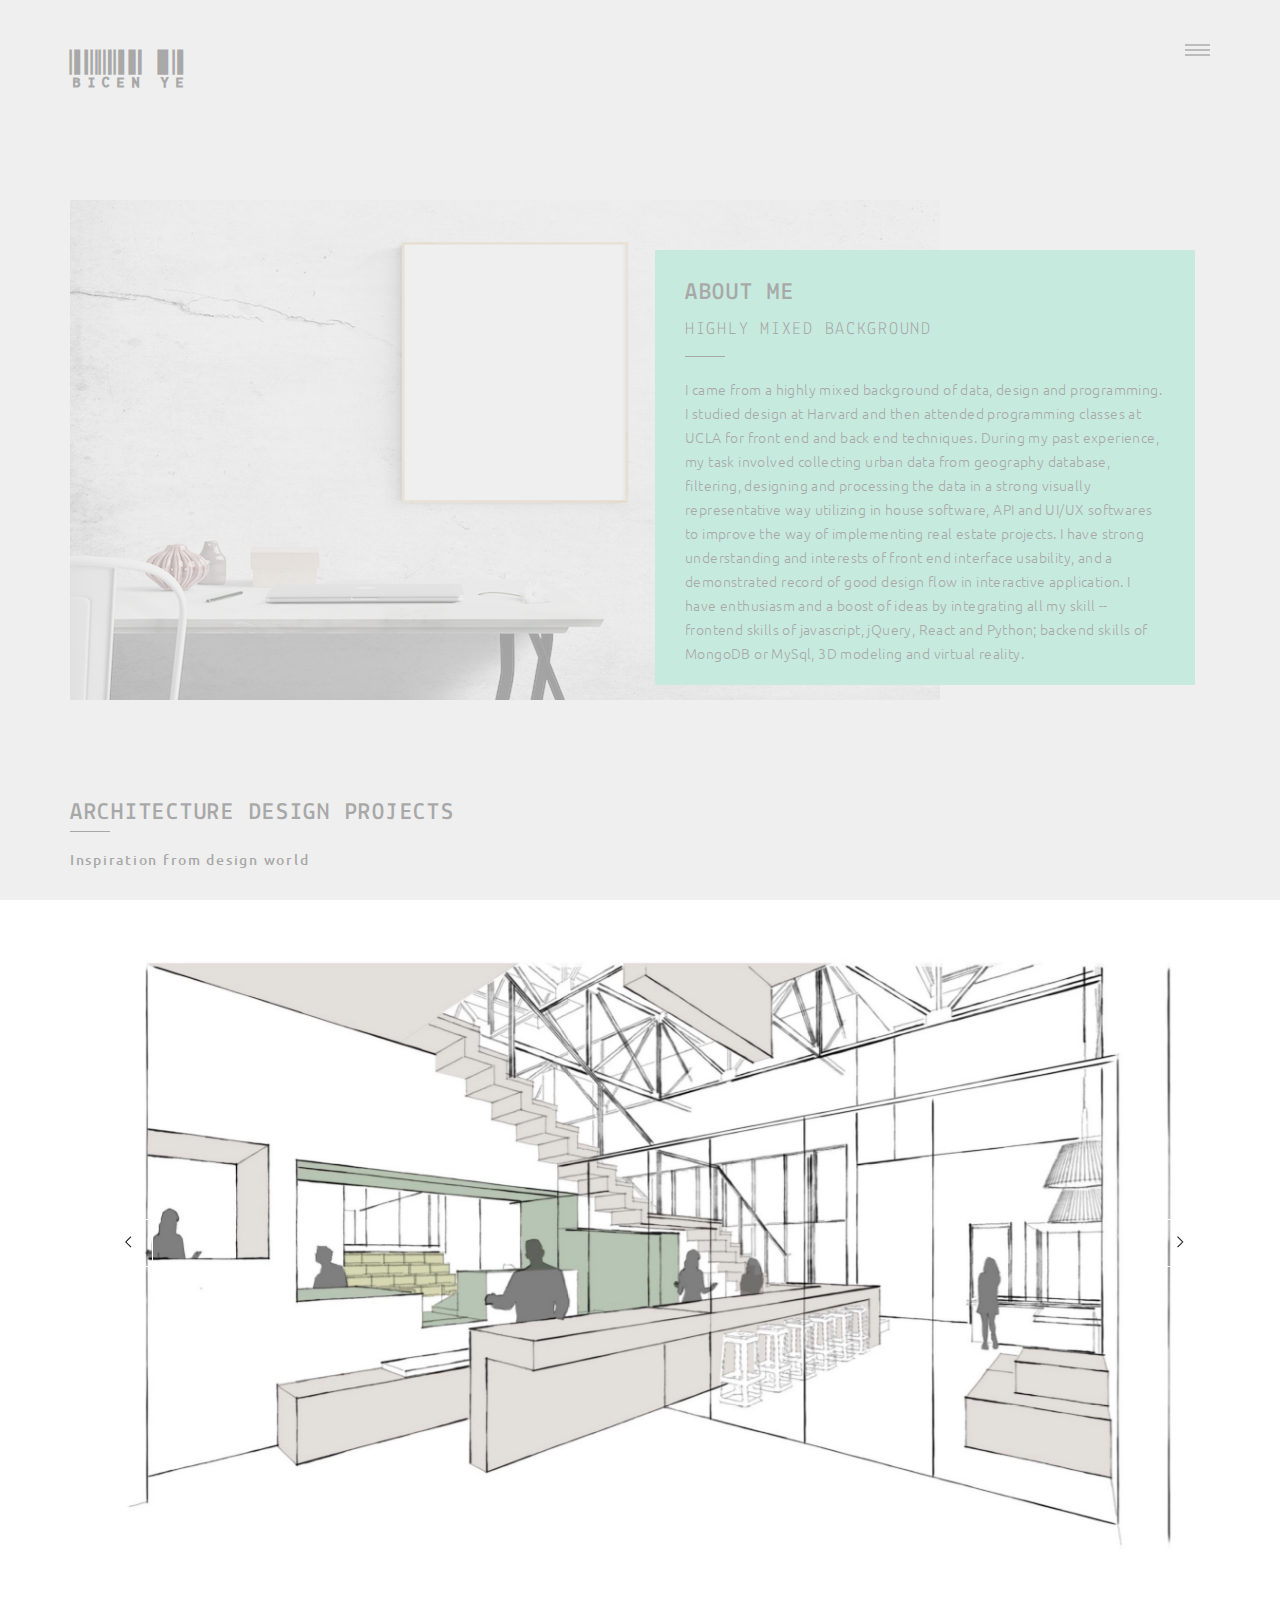
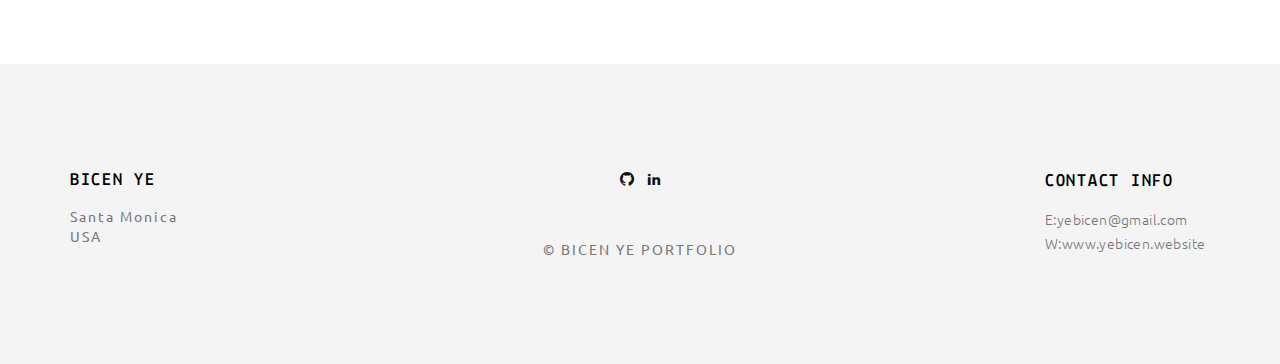
<file: about.html>
<!doctype html>
<html class="no-js" lang="">

<head>
    <meta charset="utf-8">
    <title>Bicen Ye Website</title>
    <meta name="description" content="">
    <meta name="msapplication-tap-highlight" content="yes" />
    <meta name="viewport" content="width=device-width, user-scalable=no, initial-scale=1, minimum-scale=1.0, maximum-scale=1.0" />

    <!-- Google Web Font -->
    <link href='http://fonts.googleapis.com/css?family=Ubuntu:300,400,500,700' rel='stylesheet' type='text/css'>
    <link href='http://fonts.googleapis.com/css?family=Lekton:400,700,400italic' rel='stylesheet' type='text/css'>
    <link href="https://fonts.googleapis.com/css?family=Libre+Barcode+128+Text" rel="stylesheet">

    <!--  Bootstrap 3-->
    <link rel="stylesheet" href="css/bootstrap.min.css">

    <!-- OWL Carousel -->
    <link rel="stylesheet" href="css/owl.carousel.css">
    <link rel="stylesheet" href="css/owl.theme.css">

    <!--  Slider -->
    <link rel="stylesheet" href="css/jquery.kenburnsy.css">

    <!-- Animate -->
    <link rel="stylesheet" href="css/animate.css">

    <!-- Web Icons Font -->
    <link rel="stylesheet" href="css/pe-icon-7-stroke.css">
    <link rel="stylesheet" href="css/iconmoon.css">
    <link rel="stylesheet" href="css/et-line.css">
    <link rel="stylesheet" href="css/ionicons.css">

    <!-- Magnific PopUp -->
    <link rel="stylesheet" href="css/magnific-popup.css">

    <!-- Tabs -->
    <link rel="stylesheet" type="text/css" href="css/tabs.css" />
    <link rel="stylesheet" type="text/css" href="css/tabstyles.css" />

    <!-- Loader Style -->
    <link rel="stylesheet" href="css/loader-1.css">

    <!-- Costum Styles -->
    <link rel="stylesheet" href="css/main.css">
    <link rel="stylesheet" href="css/responsive.css">

    <!-- Favicon -->
    <link rel="icon" type="image/ico" href="favicon.ico">

    <!-- Modernizer & Respond js -->
    <script src="js/vendor/modernizr-2.8.3-respond-1.4.2.min.js"></script>
</head>

<body>

    <!-- Preloader -->
    <div class="cover"></div>

    <div class="header">
        <div class="container">
            <div class="logo">
                <a href="index.html">
                    <h1 class="namelogo">BICEN YE </h1>
                </a>
            </div>
            
            <!-- Menu Hamburger (Default) -->
            <button class="main-menu-indicator" id="open-button">
                <span class="line"></span>
            </button>
            
            <div class="menu-wrap" style="background-image: url(img/nav_bg.jpg)">
                <div class="menu-content">
                    <div class="navigation">
                        <span class="pe-7s-close close-menu" id="close-button"></span>
                        <div class="search-wrap js-ui-search">
                            <input class="js-ui-text" type="text" placeholder="Search Here...">
                            <span class="eks js-ui-close"></span>
                        </div>
                    </div>
                    <nav class="menu">
                        <div class="menu-list">
                            <ul>
                                <li class="menu-item-has-children"><a href="index.html">Home</a>
                       
                                </li>
                                <li><a href="about.html">About</a></li>
                                <li class="menu-item-has-children"><a href="portfolio-3column.html">Portfolio</a>
                          
                                </li>
                         
                                <li><a href="contact.html">Contact</a></li>
                            </ul>
                        </div>
                    </nav>

                    <div class="hidden-xs">
                        <div class="menu-social-media">
                            <ul>
                                <li><a href="https://github.com/yebicen" target="_blank"><i class="iconmoon-github"></i></a></li>
                                <li><a href="https://www.linkedin.com/in/bicenye/" target="_blank"><i class="iconmoon-linkedin2"></i></a></li>
                            </ul>
                        </div>

                        <div class="menu-information">
                            <ul>
                                <li><span>E:</span> yebicen@gmail.com</li>
                            </ul>
                        </div>
                    </div>
                </div>
            </div>
            <!-- End of Menu Hamburger (Default) -->

        </div>
    </div>
    


<div class="container margin-top">
    <div class="row">
        <div class="col-md-12">
            <div class="our-story wow fadeInUp" style="background: url(img/aboutheader.png) no-repeat" data-wow-duration="0.5s" data-wow-delay="0.2s">
               <div class="col-md-6 col-md-offset-6">
                    <div class="our-story-content wow fadeInUp" data-wow-duration="0.5s" data-wow-delay="0.5s">
                        <div class="our-story-content-inner">
                            <h1>ABOUT ME</h1>
                            <h4>HIGHLY MIXED BACKGROUND</h4>
                            <hr>
                            <p>
                                   I came from a highly mixed background of data, design and programming. I studied design at Harvard and then attended programming classes at UCLA for front end and back end techniques. During my past experience, my task involved collecting urban data from geography database, filtering, designing and processing the data in a strong visually representative way utilizing in house software, API and UI/UX softwares to improve the way of implementing real estate projects. I have strong understanding and interests of front end interface usability, and a demonstrated record of good design flow in interactive application. I have enthusiasm and a boost of ideas by integrating all my skill -- frontend skills of javascript, jQuery, React and Python; backend skills of MongoDB or MySql, 3D modeling and virtual reality.
                            </p>
                        </div>
                    </div>
               </div>
            </div>
        </div>
    </div>
</div>

<div class="container margin-top">
    <div class="main-title">
        <h1>ARCHITECTURE DESIGN PROJECTS</h1>
        <hr>
        <h6>Inspiration from design world</h6>
    </div>

    <div class="container">
        <div class="single-project-slider">
            <div class="owl-carousel single-slider">
                <div><img class="img-responsive center-block" src="img/About_a.jpg" alt="slider"></div>
                <div><img class="img-responsive center-block" src="img/About_b.jpg" alt="slider"></div>
                <div><img class="img-responsive center-block" src="img/About_c.jpg" alt="slider"></div>
                <div><img class="img-responsive center-block" src="img/About_d.jpg" alt="slider"></div>
                <div><img class="img-responsive center-block" src="img/About_e.jpg" alt="slider"></div>
                <div><img class="img-responsive center-block" src="img/About_f.jpg" alt="slider"></div>
            </div>
            <div class="single-controls">
                <span class="arrow-left"><a class="prev-slide" href="javascript:void(0)"><i class="pe-7s-angle-left"></i></a></span>
                <span class="arrow-right"><a class="next-slide" href="javascript:void(0)"><i class="pe-7s-angle-right"></i></a></span>
            </div>
        </div>
    </div>


</div>

<div class="footer margin-top">
    <div class="container">
        <div class="row">
                <div class="col-md-2 col-sm-4 col-xs-12">
                    <div class="footer-inner">
                        <div class="footer-content">
                            <h4>BICEN YE</h4>
                                <address>Santa Monica<br>USA</address>
                        </div>
                    </div>
                </div>

                <div class="col-md-2 col-md-push-8 col-sm-4 col-xs-12">
                    <div class="footer-inner">
                        <div class="footer-content">
                           <h4>CONTACT INFO</h4>
                            <p>
                                E:yebicen@gmail.com <br>
                                W:www.yebicen.website
                            </p>
                        </div>
                    </div>
                </div>

                <div class="col-md-4 col-sm-4 col-xs-12">
                    <div class="footer-inner">
                        <div class="footer-content">
                        <ul class="social-media">
                            <li><a href="https://github.com/yebicen" target="_blank"><i class="iconmoon-github"></i></a></li>
                            <li><a href="https://www.linkedin.com/in/bicenye/" target="_blank"><i class="iconmoon-linkedin2"></i></a></li>
                        </ul>
                        <span class="copyright-mark">&copy; BICEN YE PORTFOLIO</span>
                        </div>
                    </div>
                </div>
        </div>
    </div>
</div>

    <a href="javascript:void(0)" class="scroll-top" id="scroll-top"><i class="pe-7s-angle-up"></i></a>

    <script src="js/vendor/jquery-1.11.2.min.js"></script>
    <script data-pace-options='{ "ajax": false }' src="js/vendor/pace.min.js"></script>
    <script src="js/vendor/bootstrap.min.js"></script>
    <script src="js/vendor/classie.js"></script>
    <script src="js/vendor/isotope.pkgd.min.js"></script>
    <script src="js/vendor/jquery.velocity.min.js"></script>
    <script src="js/vendor/jquery.kenburnsy.min.js"></script>
    <script src="js/vendor/textslide.js"></script>
    <script src="js/vendor/imagesloaded.pkgd.min.js"></script>
    <script src="js/vendor/tabs.js"></script>
    <script src="js/ef-slider.js"></script>    
    <script src="js/vendor/owl.carousel.min.js"></script>
    <script src="js/vendor/jquery.magnific-popup.min.js"></script>
    <script src="js/vendor/jquery.social-buttons.min.js"></script>
    <script src="js/vendor/wow.min.js"></script>
    <script src="js/main.js"></script>
    <script src="js/ajax.js"></script>
</body>
</html>
</file>
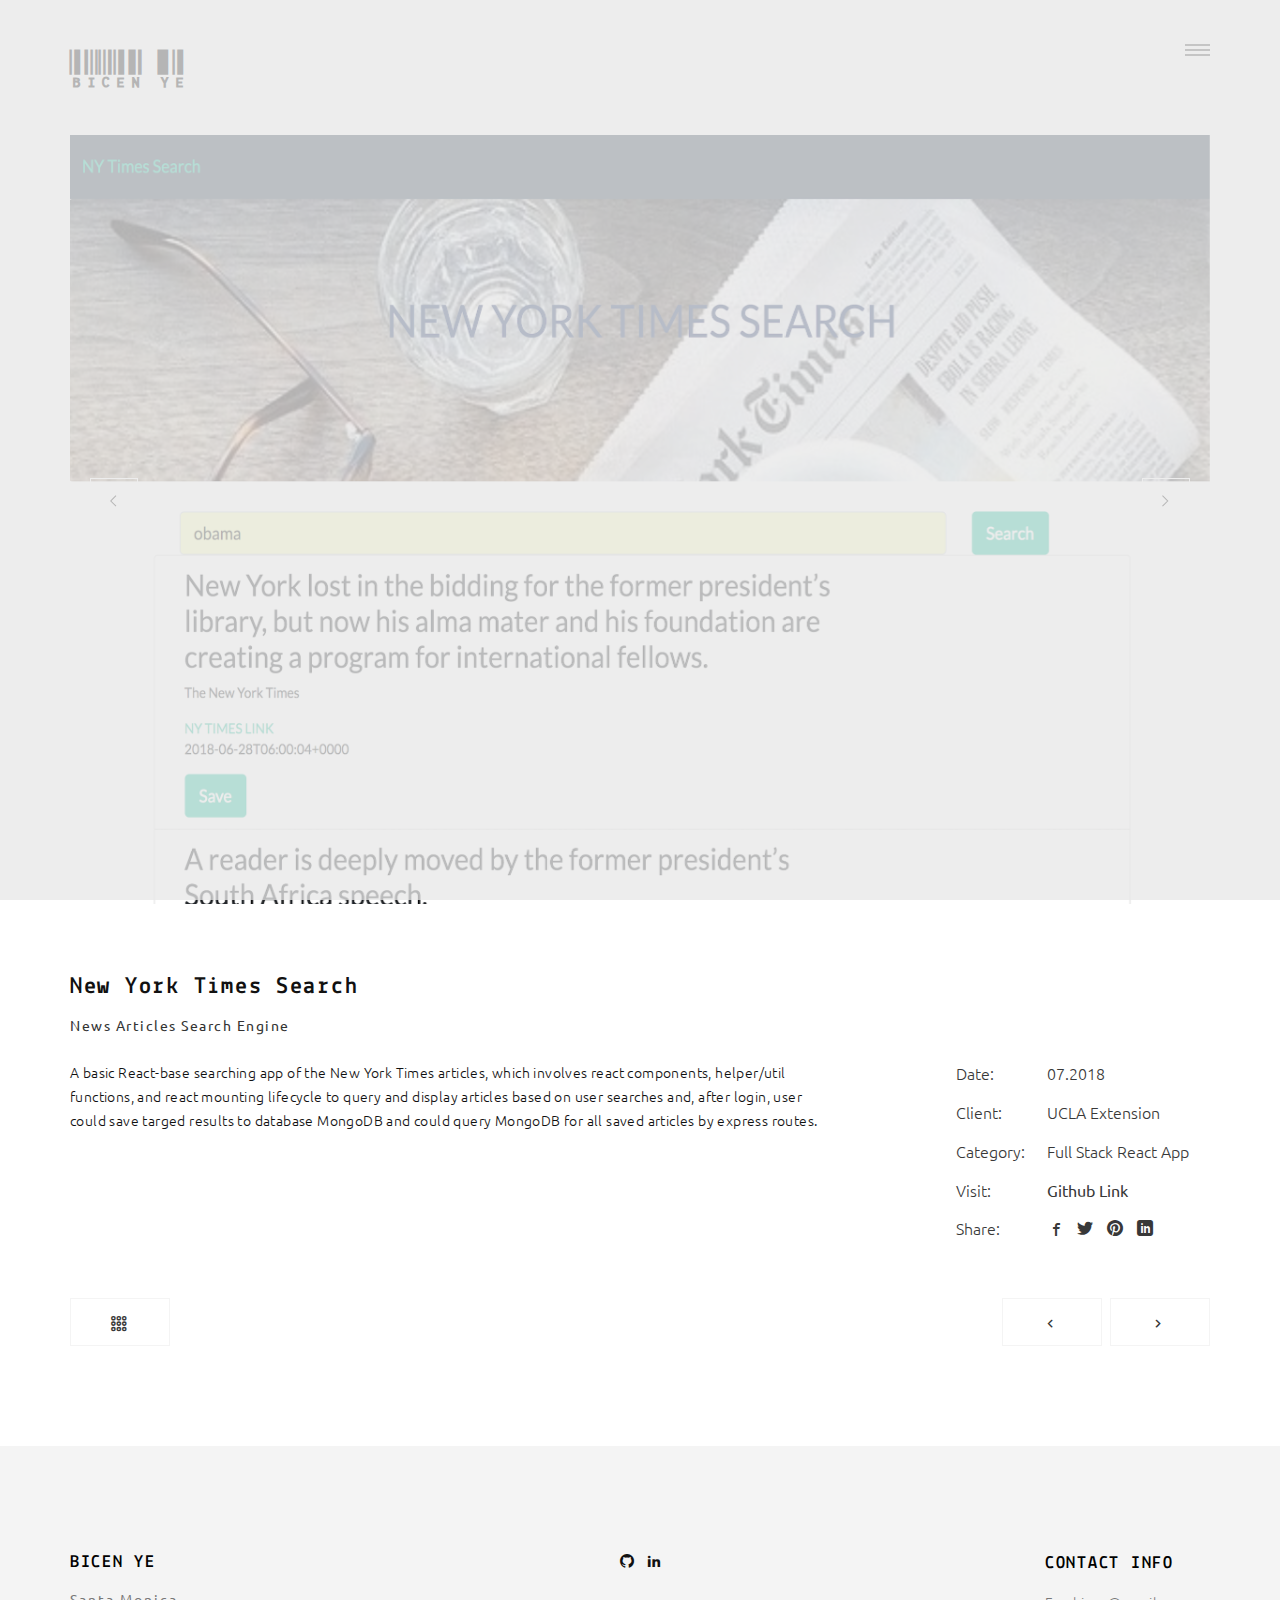
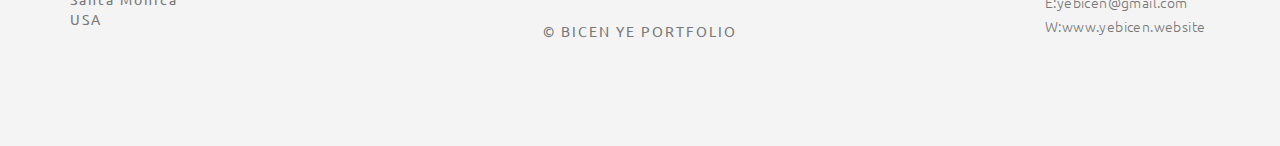
<file: single-project2.html>
<!doctype html>
<html class="no-js" lang="">

<head>
    <meta charset="utf-8">
    <title>Bicen Ye Website</title>
    <meta name="description" content="">
    <meta name="msapplication-tap-highlight" content="yes" />
    <meta name="viewport" content="width=device-width, user-scalable=no, initial-scale=1, minimum-scale=1.0, maximum-scale=1.0" />

    <!-- Google Web Font -->
    <link href='http://fonts.googleapis.com/css?family=Ubuntu:300,400,500,700' rel='stylesheet' type='text/css'>
    <link href='http://fonts.googleapis.com/css?family=Lekton:400,700,400italic' rel='stylesheet' type='text/css'>
    <link href="https://fonts.googleapis.com/css?family=Libre+Barcode+128+Text" rel="stylesheet">

    <!--  Bootstrap 3-->
    <link rel="stylesheet" href="css/bootstrap.min.css">

    <!-- OWL Carousel -->
    <link rel="stylesheet" href="css/owl.carousel.css">
    <link rel="stylesheet" href="css/owl.theme.css">

    <!--  Slider -->
    <link rel="stylesheet" href="css/jquery.kenburnsy.css">

    <!-- Animate -->
    <link rel="stylesheet" href="css/animate.css">

    <!-- Web Icons Font -->
    <link rel="stylesheet" href="css/pe-icon-7-stroke.css">
    <link rel="stylesheet" href="css/iconmoon.css">
    <link rel="stylesheet" href="css/et-line.css">
    <link rel="stylesheet" href="css/ionicons.css">

    <!-- Magnific PopUp -->
    <link rel="stylesheet" href="css/magnific-popup.css">

    <!-- Tabs -->
    <link rel="stylesheet" type="text/css" href="css/tabs.css" />
    <link rel="stylesheet" type="text/css" href="css/tabstyles.css" />

    <!-- Loader Style -->
    <link rel="stylesheet" href="css/loader-1.css">

    <!-- Costum Styles -->
    <link rel="stylesheet" href="css/main.css">
    <link rel="stylesheet" href="css/responsive.css">

    <!-- Favicon -->
    <link rel="icon" type="image/ico" href="favicon.ico">

    <!-- Modernizer & Respond js -->
    <script src="js/vendor/modernizr-2.8.3-respond-1.4.2.min.js"></script>
</head>

<body>

    <!-- Preloader -->
    <div class="cover"></div>

    <div class="header">
        <div class="container">
            <div class="logo">
                <a href="index.html">
                    <h1 class="namelogo">BICEN YE </h1>
                </a>
            </div>

            <!-- Menu Hamburger (Default) -->
            <button class="main-menu-indicator" id="open-button">
                <span class="line"></span>
            </button>

            <div class="menu-wrap" style="background-image: url(img/nav_bg.jpg)">
                <div class="menu-content">
                    <div class="navigation">
                        <span class="pe-7s-close close-menu" id="close-button"></span>
                        <div class="search-wrap js-ui-search">
                            <input class="js-ui-text" type="text" placeholder="Search Here...">
                            <span class="eks js-ui-close"></span>
                        </div>
                    </div>
                    <nav class="menu">
                        <div class="menu-list">
                            <ul>
                                <li class="menu-item-has-children"><a href="index.html">Home</a>
                           
                                </li>
                                <li><a href="about.html">About</a></li>
                                <li class="menu-item-has-children"><a href="portfolio-3column.html">Portfolio</a>
                               
                                </li>
                             
                                <li><a href="contact.html">Contact</a></li>
                            </ul>
                        </div>
                    </nav>

                    <div class="hidden-xs">
                        <div class="menu-social-media">
                            <ul>
                                <li><a href="#"><i class="iconmoon-facebook"></i></a></li>
                                <li><a href="#"><i class="iconmoon-twitter"></i></a></li>
                                <li><a href="#"><i class="iconmoon-dribbble3"></i></a></li>
                                <li><a href="#"><i class="iconmoon-pinterest"></i></a></li>
                                <li><a href="#"><i class="iconmoon-linkedin2"></i></a></li>
                            </ul>
                        </div>

                        <div class="menu-information">
                            <ul>
                                <li><span>T:</span> 003 124 115</li>
                                <li><span>E:</span> info@mail.com</li>
                            </ul>
                        </div>
                    </div>
                </div>
            </div>
            <!-- End of Menu Hamburger (Default) -->

        </div>
    </div>
    <div class="container">
        <div class="single-project-slider">
            <div class="owl-carousel single-slider">
                <div><img class="img-responsive center-block" src="img/single-project/img_2b.png" alt="slider"></div>
                <div><img class="img-responsive center-block" src="img/single-project/img_2c.png" alt="slider"></div>
           
            </div>
            <div class="single-controls">
                <span class="arrow-left"><a class="prev-slide" href="javascript:void(0)"><i class="pe-7s-angle-left"></i></a></span>
                <span class="arrow-right"><a class="next-slide" href="javascript:void(0)"><i class="pe-7s-angle-right"></i></a></span>
            </div>
        </div>
    </div>
    <div class="container">
        <div class="single-portfolio-wrapper">
            <div class="row">
                <div class="col-md-8 col-sm-8">
                    <h1>New York Times Search</h1>
                    <span class="info">News Articles Search Engine</span>
                    <p>A basic React-base searching app of the New York Times articles, which involves react components, helper/util functions, and react mounting lifecycle to query and display articles based on user searches and, after login, user could save targed results to database MongoDB and could query MongoDB for all saved articles by express routes.</p>
                </div>
                <div class="col-md-3 col-md-offset-1 col-sm-4">
                    <div class="project-information">
                        <table class="table">
                            <tbody>
                                <tr>
                                    <td>Date:</td>
                                    <td>07.2018</td>
                                </tr>
                                <tr>
                                    <td>Client:</td>
                                    <td>UCLA Extension</td>
                                </tr>
                                <tr>
                                    <td>Category:</td>
                                    <td>Full Stack React App</td>
                                </tr>
                                <tr>
                                    <td>Visit:</td>
                                    <td><a href="https://github.com/yebicen/nytreact" target="_blank">Github Link</a></td>
                                </tr>
                                <tr>
                                    <td>Share:</td>
                                    <td>
                                        <ul class="social-buttons">
                                            <li><a href="javasript:void(0);" data-social="fb"><i class="iconmoon-facebook"></i></a></li>
                                            <li>
                                                <a href="javascript:void(0);" data-social="tw"> <i class="iconmoon-twitter"></i></a>
                                            </li>
                                            <li><a href="javascript:void(0);" data-social="pt"><i class="iconmoon-pinterest"></i></a></li>
                                            <li><a href="javascript:void(0);" data-social="ln"><i class="iconmoon-linkedin"></i></a></li>
                                        </ul>
                                    </td>
                                </tr>
                            </tbody>
                        </table>
                    </div>
                </div>
            </div>
        </div>
    </div>

    <div class="container">
        <div class="portfolio-controls">
            <div class="btn-project home-btn">
                <a href="index.html" data-hover="Home">
                    <i class="pe-7s-keypad"></i>
                </a>
            </div>
            <div class="btn-project forward-btn">
                <a href="single-project3.html" data-hover="Next">
                    <i class="pe-7s-angle-right right"></i>
                </a>
            </div>
            <div class="btn-project back-btn">
                <a href="single-project1.html" data-hover="Previous">
                    <i class="pe-7s-angle-left left"></i>
                </a>
            </div>
        </div>
    </div>

    <div class="footer margin-top">
        <div class="container">
            <div class="row">
                    <div class="col-md-2 col-sm-4 col-xs-12">
                        <div class="footer-inner">
                            <div class="footer-content">
                                <h4>BICEN YE</h4>
                                <address>Santa Monica<br>USA</address>
                            </div>
                        </div>
                    </div>

                    <div class="col-md-2 col-md-push-8 col-sm-4 col-xs-12">
                        <div class="footer-inner">
                            <div class="footer-content">
                               <h4>CONTACT INFO</h4>
                                <p>
                                    E:yebicen@gmail.com <br>
                                    W:www.yebicen.website
                                </p>
                            </div>
                        </div>
                    </div>

                    <div class="col-md-4 col-sm-4 col-xs-12">
                        <div class="footer-inner">
                            <div class="footer-content">
                            <ul class="social-media">
                                <li><a href="https://github.com/yebicen" target="_blank"><i class="iconmoon-github"></i></a></li>
                                <li><a href="https://www.linkedin.com/in/bicenye/" target="_blank"><i class="iconmoon-linkedin2"></i></a></li>
                            </ul>
                            <span class="copyright-mark">&copy; BICEN YE PORTFOLIO</span>
                            </div>
                        </div>
                    </div>
            </div>
        </div>
    </div>

    <a href="javascript:void(0)" class="scroll-top" id="scroll-top"><i class="pe-7s-angle-up"></i></a>

    <script src="js/vendor/jquery-1.11.2.min.js"></script>
    <script data-pace-options='{ "ajax": false }' src="js/vendor/pace.min.js"></script>
    <script src="js/vendor/bootstrap.min.js"></script>
    <script src="js/vendor/classie.js"></script>
    <script src="js/vendor/isotope.pkgd.min.js"></script>
    <script src="js/vendor/jquery.velocity.min.js"></script>
    <script src="js/vendor/jquery.kenburnsy.min.js"></script>
    <script src="js/vendor/textslide.js"></script>
    <script src="js/vendor/imagesloaded.pkgd.min.js"></script>
    <script src="js/vendor/tabs.js"></script>
    <script src="js/ef-slider.js"></script>
    <script src="js/vendor/owl.carousel.min.js"></script>
    <script src="js/vendor/jquery.magnific-popup.min.js"></script>
    <script src="js/vendor/jquery.social-buttons.min.js"></script>
    <script src="js/vendor/wow.min.js"></script>
    <script src="js/main.js"></script>
    <script src="js/ajax.js"></script>
</body>

</html>
</file>
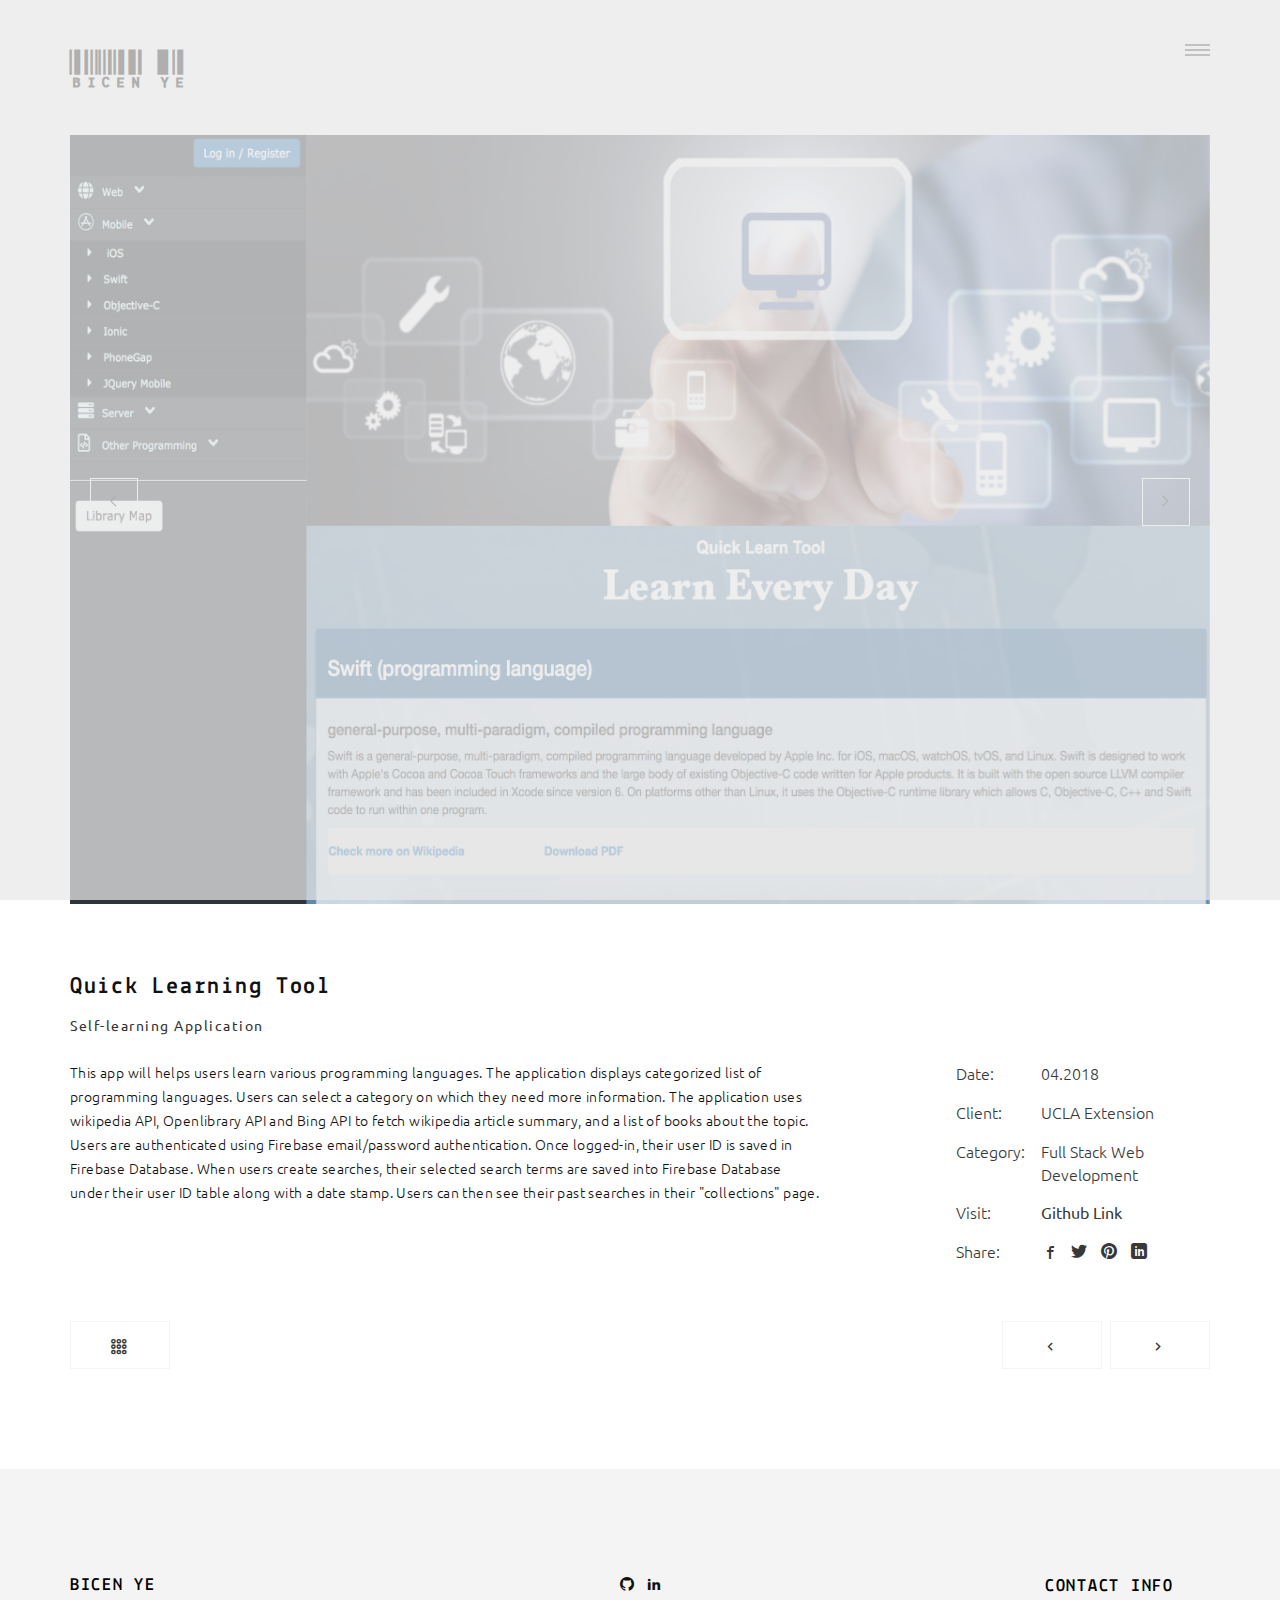
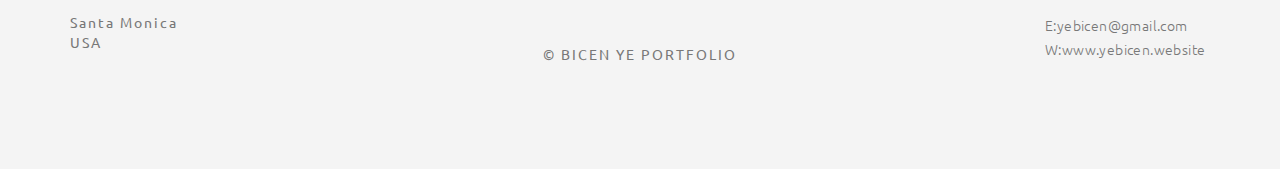
<file: single-project3.html>
<!doctype html>
<html class="no-js" lang="">

<head>
    <meta charset="utf-8">
    <title>Bicen Ye Website</title>
    <meta name="description" content="">
    <meta name="msapplication-tap-highlight" content="yes" />
    <meta name="viewport" content="width=device-width, user-scalable=no, initial-scale=1, minimum-scale=1.0, maximum-scale=1.0" />

    <!-- Google Web Font -->
    <link href='http://fonts.googleapis.com/css?family=Ubuntu:300,400,500,700' rel='stylesheet' type='text/css'>
    <link href='http://fonts.googleapis.com/css?family=Lekton:400,700,400italic' rel='stylesheet' type='text/css'>
    <link href="https://fonts.googleapis.com/css?family=Libre+Barcode+128+Text" rel="stylesheet">

    <!--  Bootstrap 3-->
    <link rel="stylesheet" href="css/bootstrap.min.css">

    <!-- OWL Carousel -->
    <link rel="stylesheet" href="css/owl.carousel.css">
    <link rel="stylesheet" href="css/owl.theme.css">

    <!--  Slider -->
    <link rel="stylesheet" href="css/jquery.kenburnsy.css">

    <!-- Animate -->
    <link rel="stylesheet" href="css/animate.css">

    <!-- Web Icons Font -->
    <link rel="stylesheet" href="css/pe-icon-7-stroke.css">
    <link rel="stylesheet" href="css/iconmoon.css">
    <link rel="stylesheet" href="css/et-line.css">
    <link rel="stylesheet" href="css/ionicons.css">

    <!-- Magnific PopUp -->
    <link rel="stylesheet" href="css/magnific-popup.css">

    <!-- Tabs -->
    <link rel="stylesheet" type="text/css" href="css/tabs.css" />
    <link rel="stylesheet" type="text/css" href="css/tabstyles.css" />

    <!-- Loader Style -->
    <link rel="stylesheet" href="css/loader-1.css">

    <!-- Costum Styles -->
    <link rel="stylesheet" href="css/main.css">
    <link rel="stylesheet" href="css/responsive.css">

    <!-- Favicon -->
    <link rel="icon" type="image/ico" href="favicon.ico">

    <!-- Modernizer & Respond js -->
    <script src="js/vendor/modernizr-2.8.3-respond-1.4.2.min.js"></script>
</head>

<body>

    <!-- Preloader -->
    <div class="cover"></div>

    <div class="header">
        <div class="container">
            <div class="logo">
                <a href="index.html">
                    <h1 class="namelogo">BICEN YE </h1>
                </a>
            </div>

            <!-- Menu Hamburger (Default) -->
            <button class="main-menu-indicator" id="open-button">
                <span class="line"></span>
            </button>

            <div class="menu-wrap" style="background-image: url(img/nav_bg.jpg)">
                <div class="menu-content">
                    <div class="navigation">
                        <span class="pe-7s-close close-menu" id="close-button"></span>
                        <div class="search-wrap js-ui-search">
                            <input class="js-ui-text" type="text" placeholder="Search Here...">
                            <span class="eks js-ui-close"></span>
                        </div>
                    </div>
                    <nav class="menu">
                        <div class="menu-list">
                            <ul>
                                <li class="menu-item-has-children"><a href="index.html">Home</a>
                               
                                </li>
                                <li><a href="about.html">About</a></li>
                                <li class="menu-item-has-children"><a href="portfolio-3column.html">Portfolio</a>
                              
                                </li>
                           
                                <li><a href="contact.html">Contact</a></li>
                            </ul>
                        </div>
                    </nav>

                    <div class="hidden-xs">
                        <div class="menu-social-media">
                            <ul>
                                <li><a href="#"><i class="iconmoon-facebook"></i></a></li>
                                <li><a href="#"><i class="iconmoon-twitter"></i></a></li>
                                <li><a href="#"><i class="iconmoon-dribbble3"></i></a></li>
                                <li><a href="#"><i class="iconmoon-pinterest"></i></a></li>
                                <li><a href="#"><i class="iconmoon-linkedin2"></i></a></li>
                            </ul>
                        </div>

                        <div class="menu-information">
                            <ul>
                                <li><span>T:</span> 003 124 115</li>
                                <li><span>E:</span> info@mail.com</li>
                            </ul>
                        </div>
                    </div>
                </div>
            </div>
            <!-- End of Menu Hamburger (Default) -->

        </div>
    </div>
    <div class="container">
        <div class="single-project-slider">
            <div class="owl-carousel single-slider">
                <div><img class="img-responsive center-block" src="img/single-project/img_3b.png" alt="slider"></div>
                <div><img class="img-responsive center-block" src="img/single-project/img_3c.png" alt="slider"></div>
                <div><img class="img-responsive center-block" src="img/single-project/img_3d.png" alt="slider"></div>
           
            </div>
            <div class="single-controls">
                <span class="arrow-left"><a class="prev-slide" href="javascript:void(0)"><i class="pe-7s-angle-left"></i></a></span>
                <span class="arrow-right"><a class="next-slide" href="javascript:void(0)"><i class="pe-7s-angle-right"></i></a></span>
            </div>
        </div>
    </div>
    <div class="container">
        <div class="single-portfolio-wrapper">
            <div class="row">
                <div class="col-md-8 col-sm-8">
                    <h1>Quick Learning Tool</h1>
                    <span class="info">Self-learning Application</span>
                    <p>This app will helps users learn various programming languages. The application displays categorized list of programming languages. Users can select a category on which they need more information. The application uses wikipedia API, Openlibrary API and Bing API to fetch wikipedia article summary, and a list of books about the topic. Users are authenticated using Firebase email/password authentication. Once logged-in, their user ID is saved in Firebase Database. When users create searches, their selected search terms are saved into Firebase Database under their user ID table along with a date stamp. Users can then see their past searches in their "collections" page.</p>
                </div>
                <div class="col-md-3 col-md-offset-1 col-sm-4">
                    <div class="project-information">
                        <table class="table">
                            <tbody>
                                <tr>
                                    <td>Date:</td>
                                    <td>04.2018</td>
                                </tr>
                                <tr>
                                    <td>Client:</td>
                                    <td>UCLA Extension</td>
                                </tr>
                                <tr>
                                    <td>Category:</td>
                                    <td>Full Stack Web Development</td>
                                </tr>
                                <tr>
                                    <td>Visit:</td>
                                    <td><a href="https://github.com/yebicen/project-1" target="_blank">Github Link</a></td>
                                </tr>
                                <tr>
                                    <td>Share:</td>
                                    <td>
                                        <ul class="social-buttons">
                                            <li><a href="javasript:void(0);" data-social="fb"><i class="iconmoon-facebook"></i></a></li>
                                            <li>
                                                <a href="javascript:void(0);" data-social="tw"> <i class="iconmoon-twitter"></i></a>
                                            </li>
                                            <li><a href="javascript:void(0);" data-social="pt"><i class="iconmoon-pinterest"></i></a></li>
                                            <li><a href="javascript:void(0);" data-social="ln"><i class="iconmoon-linkedin"></i></a></li>
                                        </ul>
                                    </td>
                                </tr>
                            </tbody>
                        </table>
                    </div>
                </div>
            </div>
        </div>
    </div>
  
    <div class="container">
        <div class="portfolio-controls">
            <div class="btn-project home-btn">
                <a href="index.html" data-hover="Home">
                    <i class="pe-7s-keypad"></i>
                </a>
            </div>
            <div class="btn-project forward-btn">
                <a href="single-project4.html" data-hover="Next">
                    <i class="pe-7s-angle-right right"></i>
                </a>
            </div>
            <div class="btn-project back-btn">
                <a href="single-project2.html" data-hover="Previous">
                    <i class="pe-7s-angle-left left"></i>
                </a>
            </div>
        </div>
    </div>


    <div class="footer margin-top">
        <div class="container">
            <div class="row">
                    <div class="col-md-2 col-sm-4 col-xs-12">
                        <div class="footer-inner">
                            <div class="footer-content">
                                <h4>BICEN YE</h4>
                                <address>Santa Monica<br>USA</address>
                            </div>
                        </div>
                    </div>

                    <div class="col-md-2 col-md-push-8 col-sm-4 col-xs-12">
                        <div class="footer-inner">
                            <div class="footer-content">
                               <h4>CONTACT INFO</h4>
                                <p>
                                    E:yebicen@gmail.com <br>
                                    W:www.yebicen.website
                                </p>
                            </div>
                        </div>
                    </div>

                    <div class="col-md-4 col-sm-4 col-xs-12">
                        <div class="footer-inner">
                            <div class="footer-content">
                            <ul class="social-media">
                                <li><a href="https://github.com/yebicen" target="_blank"><i class="iconmoon-github"></i></a></li>
                                <li><a href="https://www.linkedin.com/in/bicenye/" target="_blank"><i class="iconmoon-linkedin2"></i></a></li>
                            </ul>
                            <span class="copyright-mark">&copy; BICEN YE PORTFOLIO</span>
                            </div>
                        </div>
                    </div>
            </div>
        </div>
    </div>

    <a href="javascript:void(0)" class="scroll-top" id="scroll-top"><i class="pe-7s-angle-up"></i></a>

    <script src="js/vendor/jquery-1.11.2.min.js"></script>
    <script data-pace-options='{ "ajax": false }' src="js/vendor/pace.min.js"></script>
    <script src="js/vendor/bootstrap.min.js"></script>
    <script src="js/vendor/classie.js"></script>
    <script src="js/vendor/isotope.pkgd.min.js"></script>
    <script src="js/vendor/jquery.velocity.min.js"></script>
    <script src="js/vendor/jquery.kenburnsy.min.js"></script>
    <script src="js/vendor/textslide.js"></script>
    <script src="js/vendor/imagesloaded.pkgd.min.js"></script>
    <script src="js/vendor/tabs.js"></script>
    <script src="js/ef-slider.js"></script>
    <script src="js/vendor/owl.carousel.min.js"></script>
    <script src="js/vendor/jquery.magnific-popup.min.js"></script>
    <script src="js/vendor/jquery.social-buttons.min.js"></script>
    <script src="js/vendor/wow.min.js"></script>
    <script src="js/main.js"></script>
    <script src="js/ajax.js"></script>
</body>

</html>
</file>
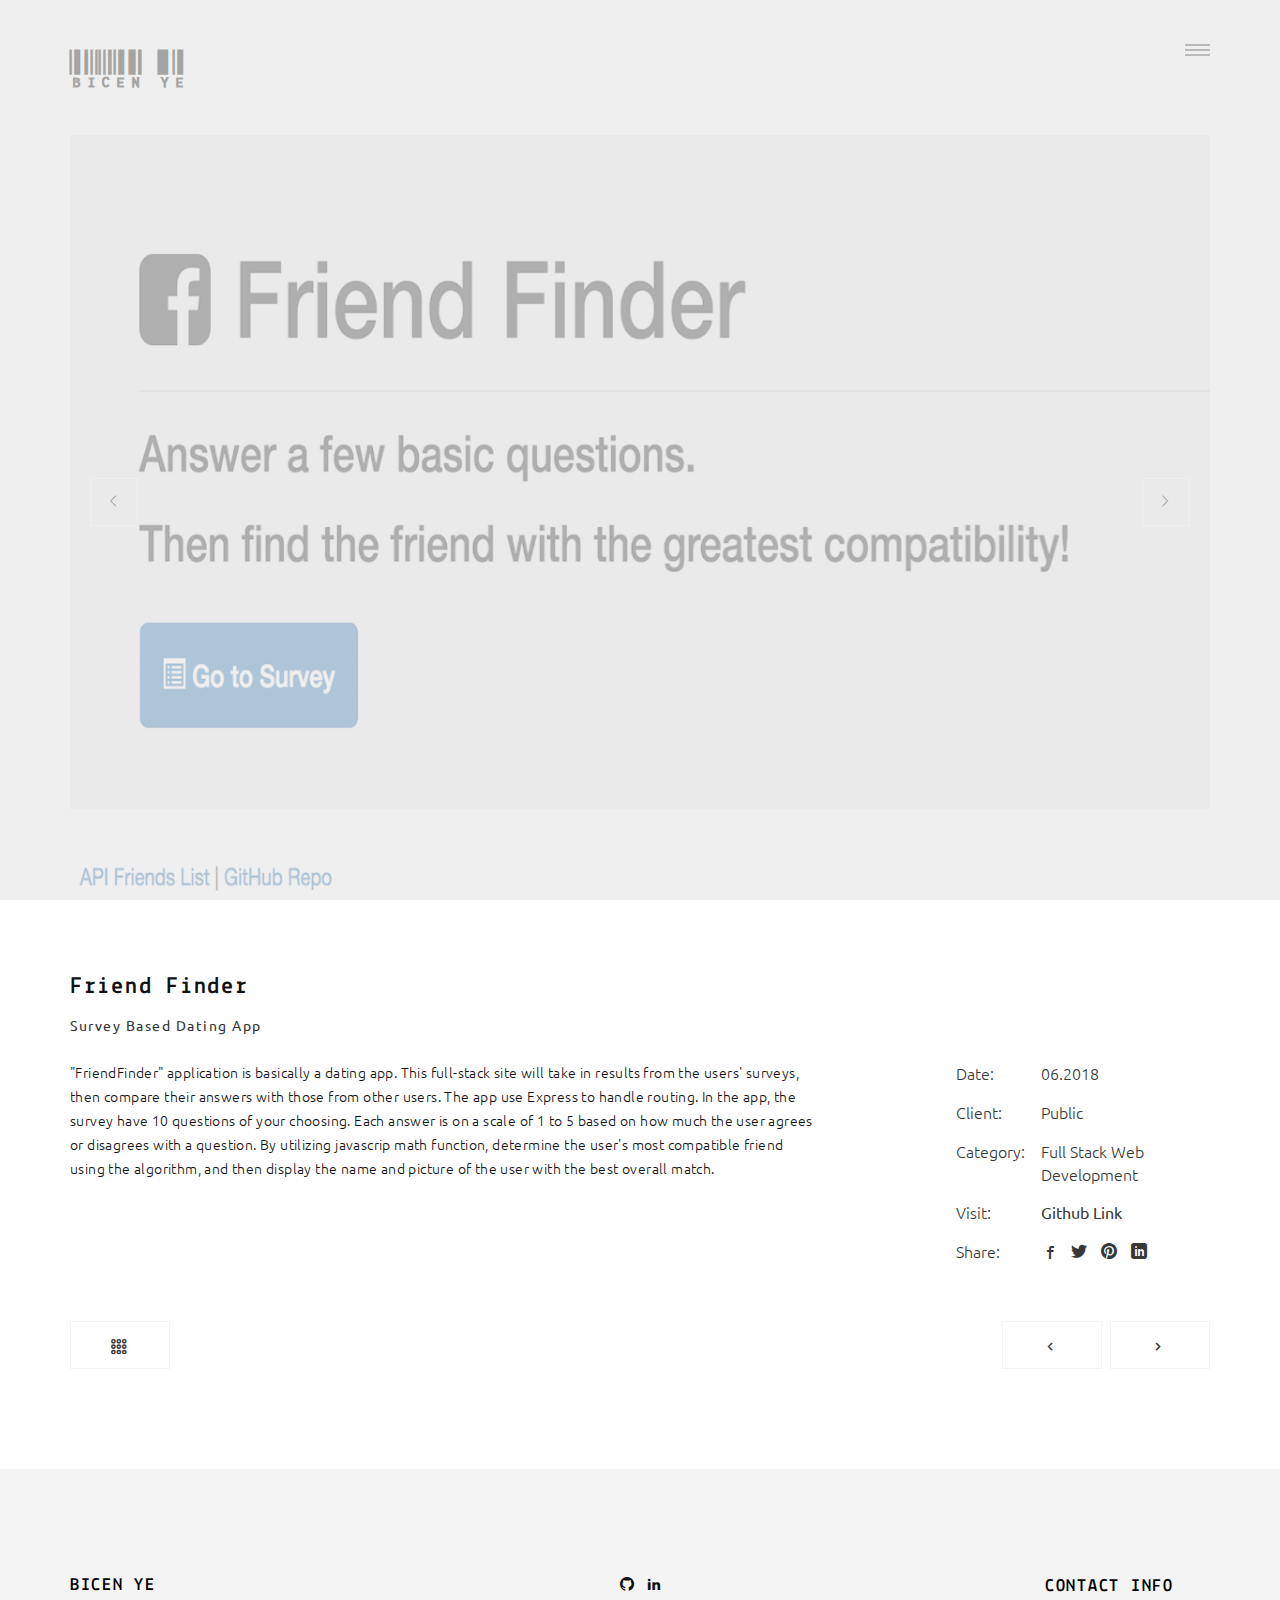
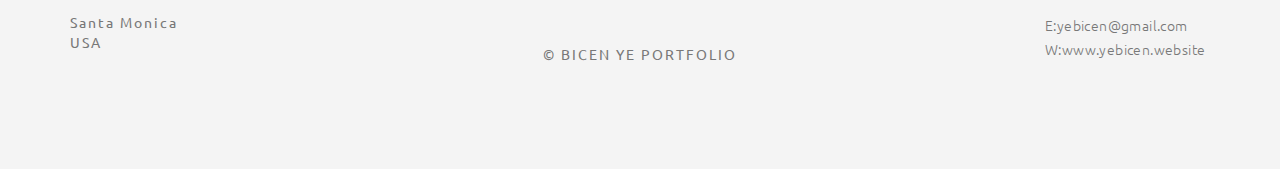
<file: single-project4.html>
<!doctype html>
<html class="no-js" lang="">

<head>
    <meta charset="utf-8">
    <title>Bicen Ye Website</title>
    <meta name="description" content="">
    <meta name="msapplication-tap-highlight" content="yes" />
    <meta name="viewport" content="width=device-width, user-scalable=no, initial-scale=1, minimum-scale=1.0, maximum-scale=1.0" />

    <!-- Google Web Font -->
    <link href='http://fonts.googleapis.com/css?family=Ubuntu:300,400,500,700' rel='stylesheet' type='text/css'>
    <link href='http://fonts.googleapis.com/css?family=Lekton:400,700,400italic' rel='stylesheet' type='text/css'>
    <link href="https://fonts.googleapis.com/css?family=Libre+Barcode+128+Text" rel="stylesheet">

    <!--  Bootstrap 3-->
    <link rel="stylesheet" href="css/bootstrap.min.css">

    <!-- OWL Carousel -->
    <link rel="stylesheet" href="css/owl.carousel.css">
    <link rel="stylesheet" href="css/owl.theme.css">

    <!--  Slider -->
    <link rel="stylesheet" href="css/jquery.kenburnsy.css">

    <!-- Animate -->
    <link rel="stylesheet" href="css/animate.css">

    <!-- Web Icons Font -->
    <link rel="stylesheet" href="css/pe-icon-7-stroke.css">
    <link rel="stylesheet" href="css/iconmoon.css">
    <link rel="stylesheet" href="css/et-line.css">
    <link rel="stylesheet" href="css/ionicons.css">

    <!-- Magnific PopUp -->
    <link rel="stylesheet" href="css/magnific-popup.css">

    <!-- Tabs -->
    <link rel="stylesheet" type="text/css" href="css/tabs.css" />
    <link rel="stylesheet" type="text/css" href="css/tabstyles.css" />

    <!-- Loader Style -->
    <link rel="stylesheet" href="css/loader-1.css">

    <!-- Costum Styles -->
    <link rel="stylesheet" href="css/main.css">
    <link rel="stylesheet" href="css/responsive.css">

    <!-- Favicon -->
    <link rel="icon" type="image/ico" href="favicon.ico">

    <!-- Modernizer & Respond js -->
    <script src="js/vendor/modernizr-2.8.3-respond-1.4.2.min.js"></script>
</head>

<body>

    <!-- Preloader -->
    <div class="cover"></div>

    <div class="header">
        <div class="container">
            <div class="logo">
                <a href="index.html">
                    <h1 class="namelogo">BICEN YE </h1>
                </a>
            </div>

            <!-- Menu Hamburger (Default) -->
            <button class="main-menu-indicator" id="open-button">
                <span class="line"></span>
            </button>

            <div class="menu-wrap" style="background-image: url(img/nav_bg.jpg)">
                <div class="menu-content">
                    <div class="navigation">
                        <span class="pe-7s-close close-menu" id="close-button"></span>
                        <div class="search-wrap js-ui-search">
                            <input class="js-ui-text" type="text" placeholder="Search Here...">
                            <span class="eks js-ui-close"></span>
                        </div>
                    </div>
                    <nav class="menu">
                        <div class="menu-list">
                            <ul>
                                <li class="menu-item-has-children"><a href="index.html">Home</a>
                               
                                </li>
                                <li><a href="about.html">About</a></li>
                                <li class="menu-item-has-children"><a href="portfolio-3column.html">Portfolio</a>
                           
                                </li>
                     
                                <li><a href="contact.html">Contact</a></li>
                            </ul>
                        </div>
                    </nav>

                    <div class="hidden-xs">
                        <div class="menu-social-media">
                            <ul>
                                <li><a href="#"><i class="iconmoon-facebook"></i></a></li>
                                <li><a href="#"><i class="iconmoon-twitter"></i></a></li>
                                <li><a href="#"><i class="iconmoon-dribbble3"></i></a></li>
                                <li><a href="#"><i class="iconmoon-pinterest"></i></a></li>
                                <li><a href="#"><i class="iconmoon-linkedin2"></i></a></li>
                            </ul>
                        </div>

                        <div class="menu-information">
                            <ul>
                                <li><span>T:</span> 003 124 115</li>
                                <li><span>E:</span> info@mail.com</li>
                            </ul>
                        </div>
                    </div>
                </div>
            </div>
            <!-- End of Menu Hamburger (Default) -->

        </div>
    </div>
    <div class="container">
        <div class="single-project-slider">
            <div class="owl-carousel single-slider">
                <div><img class="img-responsive center-block" src="img/single-project/img_4b.png" alt="slider"></div>
                <div><img class="img-responsive center-block" src="img/single-project/img_4c.png" alt="slider"></div>
                <div><img class="img-responsive center-block" src="img/single-project/img_4d.png" alt="slider"></div>
           
            </div>
            <div class="single-controls">
                <span class="arrow-left"><a class="prev-slide" href="javascript:void(0)"><i class="pe-7s-angle-left"></i></a></span>
                <span class="arrow-right"><a class="next-slide" href="javascript:void(0)"><i class="pe-7s-angle-right"></i></a></span>
            </div>
        </div>
    </div>
    <div class="container">
        <div class="single-portfolio-wrapper">
            <div class="row">
                <div class="col-md-8 col-sm-8">
                    <h1>Friend Finder</h1>
                    <span class="info">Survey Based Dating App</span>
                    <p>"FriendFinder" application is basically a dating app. This full-stack site will take in results from the users' surveys, then compare their answers with those from other users. The app use Express to handle routing. In the app, the survey have 10 questions of your choosing. Each answer is on a scale of 1 to 5 based on how much the user agrees or disagrees with a question. By utilizing javascrip math function, determine the user's most compatible friend using the algorithm, and then display the name and picture of the user with the best overall match.
                    </p>
                </div>
                <div class="col-md-3 col-md-offset-1 col-sm-4">
                    <div class="project-information">
                        <table class="table">
                            <tbody>
                                <tr>
                                    <td>Date:</td>
                                    <td>06.2018</td>
                                </tr>
                                <tr>
                                    <td>Client:</td>
                                    <td>Public</td>
                                </tr>
                                <tr>
                                    <td>Category:</td>
                                    <td>Full Stack Web Development</td>
                                </tr>
                                <tr>
                                    <td>Visit:</td>
                                    <td><a href="https://github.com/yebicen/FriendFinder" target="_blank">Github Link</a></td>
                                </tr>
                                <tr>
                                    <td>Share:</td>
                                    <td>
                                        <ul class="social-buttons">
                                            <li><a href="javasript:void(0);" data-social="fb"><i class="iconmoon-facebook"></i></a></li>
                                            <li>
                                                <a href="javascript:void(0);" data-social="tw"> <i class="iconmoon-twitter"></i></a>
                                            </li>
                                            <li><a href="javascript:void(0);" data-social="pt"><i class="iconmoon-pinterest"></i></a></li>
                                            <li><a href="javascript:void(0);" data-social="ln"><i class="iconmoon-linkedin"></i></a></li>
                                        </ul>
                                    </td>
                                </tr>
                            </tbody>
                        </table>
                    </div>
                </div>
            </div>
        </div>
    </div>

    <div class="container">
        <div class="portfolio-controls">
            <div class="btn-project home-btn">
                <a href="index.html" data-hover="Home">
                    <i class="pe-7s-keypad"></i>
                </a>
            </div>
            <div class="btn-project forward-btn">
                <a href="single-project5.html" data-hover="Next">
                    <i class="pe-7s-angle-right right"></i>
                </a>
            </div>
            <div class="btn-project back-btn">
                <a href="single-project3.html" data-hover="Previous">
                    <i class="pe-7s-angle-left left"></i>
                </a>
            </div>
        </div>
    </div>
   

    <div class="footer margin-top">
        <div class="container">
            <div class="row">
                    <div class="col-md-2 col-sm-4 col-xs-12">
                        <div class="footer-inner">
                            <div class="footer-content">
                                <h4>BICEN YE</h4>
                                <address>Santa Monica<br>USA</address>
                            </div>
                        </div>
                    </div>

                    <div class="col-md-2 col-md-push-8 col-sm-4 col-xs-12">
                        <div class="footer-inner">
                            <div class="footer-content">
                               <h4>CONTACT INFO</h4>
                                <p>
                                    E:yebicen@gmail.com <br>
                                    W:www.yebicen.website
                                </p>
                            </div>
                        </div>
                    </div>

                    <div class="col-md-4 col-sm-4 col-xs-12">
                        <div class="footer-inner">
                            <div class="footer-content">
                            <ul class="social-media">
                                <li><a href="https://github.com/yebicen" target="_blank"><i class="iconmoon-github"></i></a></li>
                                <li><a href="https://www.linkedin.com/in/bicenye/" target="_blank"><i class="iconmoon-linkedin2"></i></a></li>
                            </ul>
                            <span class="copyright-mark">&copy; BICEN YE PORTFOLIO</span>
                            </div>
                        </div>
                    </div>
            </div>
        </div>
    </div>

    <a href="javascript:void(0)" class="scroll-top" id="scroll-top"><i class="pe-7s-angle-up"></i></a>

    <script src="js/vendor/jquery-1.11.2.min.js"></script>
    <script data-pace-options='{ "ajax": false }' src="js/vendor/pace.min.js"></script>
    <script src="js/vendor/bootstrap.min.js"></script>
    <script src="js/vendor/classie.js"></script>
    <script src="js/vendor/isotope.pkgd.min.js"></script>
    <script src="js/vendor/jquery.velocity.min.js"></script>
    <script src="js/vendor/jquery.kenburnsy.min.js"></script>
    <script src="js/vendor/textslide.js"></script>
    <script src="js/vendor/imagesloaded.pkgd.min.js"></script>
    <script src="js/vendor/tabs.js"></script>
    <script src="js/ef-slider.js"></script>
    <script src="js/vendor/owl.carousel.min.js"></script>
    <script src="js/vendor/jquery.magnific-popup.min.js"></script>
    <script src="js/vendor/jquery.social-buttons.min.js"></script>
    <script src="js/vendor/wow.min.js"></script>
    <script src="js/main.js"></script>
    <script src="js/ajax.js"></script>
</body>

</html>
</file>
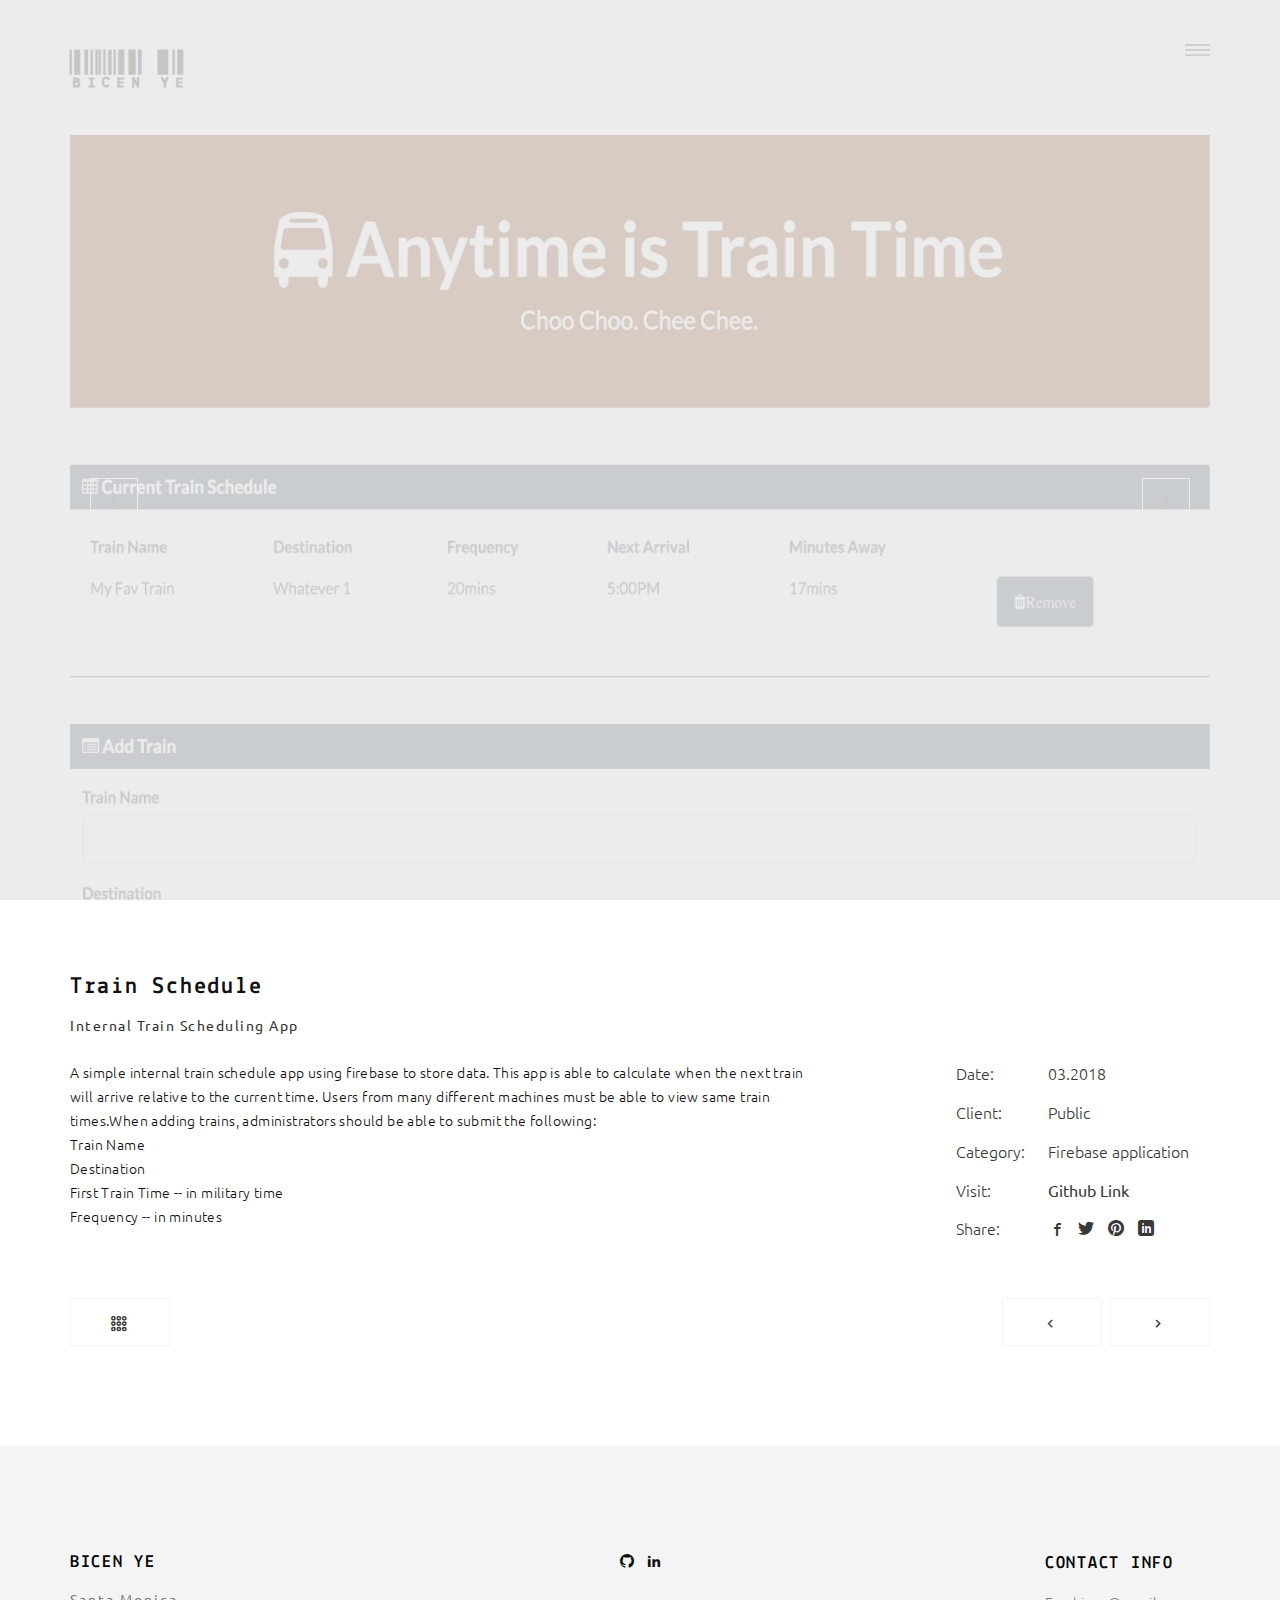
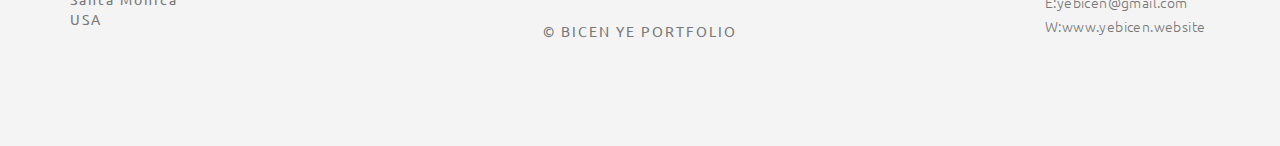
<file: single-project5.html>
<!doctype html>
<html class="no-js" lang="">

<head>
    <meta charset="utf-8">
    <title>Bicen Ye Website</title>
    <meta name="description" content="">
    <meta name="msapplication-tap-highlight" content="yes" />
    <meta name="viewport" content="width=device-width, user-scalable=no, initial-scale=1, minimum-scale=1.0, maximum-scale=1.0" />

    <!-- Google Web Font -->
    <link href='http://fonts.googleapis.com/css?family=Ubuntu:300,400,500,700' rel='stylesheet' type='text/css'>
    <link href='http://fonts.googleapis.com/css?family=Lekton:400,700,400italic' rel='stylesheet' type='text/css'>
    <link href="https://fonts.googleapis.com/css?family=Libre+Barcode+128+Text" rel="stylesheet">

    <!--  Bootstrap 3-->
    <link rel="stylesheet" href="css/bootstrap.min.css">

    <!-- OWL Carousel -->
    <link rel="stylesheet" href="css/owl.carousel.css">
    <link rel="stylesheet" href="css/owl.theme.css">

    <!--  Slider -->
    <link rel="stylesheet" href="css/jquery.kenburnsy.css">

    <!-- Animate -->
    <link rel="stylesheet" href="css/animate.css">

    <!-- Web Icons Font -->
    <link rel="stylesheet" href="css/pe-icon-7-stroke.css">
    <link rel="stylesheet" href="css/iconmoon.css">
    <link rel="stylesheet" href="css/et-line.css">
    <link rel="stylesheet" href="css/ionicons.css">

    <!-- Magnific PopUp -->
    <link rel="stylesheet" href="css/magnific-popup.css">

    <!-- Tabs -->
    <link rel="stylesheet" type="text/css" href="css/tabs.css" />
    <link rel="stylesheet" type="text/css" href="css/tabstyles.css" />

    <!-- Loader Style -->
    <link rel="stylesheet" href="css/loader-1.css">

    <!-- Costum Styles -->
    <link rel="stylesheet" href="css/main.css">
    <link rel="stylesheet" href="css/responsive.css">

    <!-- Favicon -->
    <link rel="icon" type="image/ico" href="favicon.ico">

    <!-- Modernizer & Respond js -->
    <script src="js/vendor/modernizr-2.8.3-respond-1.4.2.min.js"></script>
</head>

<body>

    <!-- Preloader -->
    <div class="cover"></div>

    <div class="header">
        <div class="container">
            <div class="logo">
                <a href="index.html">
                    <h1 class="namelogo">BICEN YE </h1>
                </a>
            </div>

            <!-- Menu Hamburger (Default) -->
            <button class="main-menu-indicator" id="open-button">
                <span class="line"></span>
            </button>

            <div class="menu-wrap" style="background-image: url(img/nav_bg.jpg)">
                <div class="menu-content">
                    <div class="navigation">
                        <span class="pe-7s-close close-menu" id="close-button"></span>
                        <div class="search-wrap js-ui-search">
                            <input class="js-ui-text" type="text" placeholder="Search Here...">
                            <span class="eks js-ui-close"></span>
                        </div>
                    </div>
                    <nav class="menu">
                        <div class="menu-list">
                            <ul>
                                <li class="menu-item-has-children"><a href="index.html">Home</a>
                               
                                </li>
                                <li><a href="about.html">About</a></li>
                                <li class="menu-item-has-children"><a href="portfolio-3column.html">Portfolio</a>
                           
                                </li>
                        
                                <li><a href="contact.html">Contact</a></li>
                            </ul>
                        </div>
                    </nav>

                    <div class="hidden-xs">
                        <div class="menu-social-media">
                            <ul>
                                <li><a href="#"><i class="iconmoon-facebook"></i></a></li>
                                <li><a href="#"><i class="iconmoon-twitter"></i></a></li>
                                <li><a href="#"><i class="iconmoon-dribbble3"></i></a></li>
                                <li><a href="#"><i class="iconmoon-pinterest"></i></a></li>
                                <li><a href="#"><i class="iconmoon-linkedin2"></i></a></li>
                            </ul>
                        </div>

                        <div class="menu-information">
                            <ul>
                                <li><span>T:</span> 003 124 115</li>
                                <li><span>E:</span> info@mail.com</li>
                            </ul>
                        </div>
                    </div>
                </div>
            </div>
            <!-- End of Menu Hamburger (Default) -->

        </div>
    </div>
    <div class="container">
        <div class="single-project-slider">
            <div class="owl-carousel single-slider">
                <!-- <div><img class="img-responsive center-block" src="img/single-project/img_4b.png" alt="slider"></div> -->
                <div><img class="img-responsive center-block" src="img/single-project/img_5b.png" alt="slider"></div>
                <div><img class="img-responsive center-block" src="img/single-project/img_5c.png" alt="slider"></div>
           
            </div>
            <div class="single-controls">
                <span class="arrow-left"><a class="prev-slide" href="javascript:void(0)"><i class="pe-7s-angle-left"></i></a></span>
                <span class="arrow-right"><a class="next-slide" href="javascript:void(0)"><i class="pe-7s-angle-right"></i></a></span>
            </div>
        </div>
    </div>
    <div class="container">
        <div class="single-portfolio-wrapper">
            <div class="row">
                <div class="col-md-8 col-sm-8">
                    <h1>Train Schedule</h1>
                    <span class="info">Internal Train Scheduling App</span>
                    <p>A simple internal train schedule app using firebase to store data. This app is able to calculate when the next train will arrive relative to the current time. Users from many different machines must be able to view same train times.When adding trains, administrators should be able to submit the following:
                            <br>
                            Train Name
                            <br>
                            Destination 
                            <br>
                            First Train Time -- in military time
                            <br>
                            Frequency -- in minutes
                         
                    </p>
                </div>
                <div class="col-md-3 col-md-offset-1 col-sm-4">
                    <div class="project-information">
                        <table class="table">
                            <tbody>
                                <tr>
                                    <td>Date:</td>
                                    <td>03.2018</td>
                                </tr>
                                <tr>
                                    <td>Client:</td>
                                    <td>Public</td>
                                </tr>
                                <tr>
                                    <td>Category:</td>
                                    <td>Firebase application</td>
                                </tr>
                                <tr>
                                    <td>Visit:</td>
                                    <td><a href="https://github.com/yebicen/Train-Schedule" target="_blank">Github Link</a></td>
                                </tr>
                                <tr>
                                    <td>Share:</td>
                                    <td>
                                        <ul class="social-buttons">
                                            <li><a href="javasript:void(0);" data-social="fb"><i class="iconmoon-facebook"></i></a></li>
                                            <li>
                                                <a href="javascript:void(0);" data-social="tw"> <i class="iconmoon-twitter"></i></a>
                                            </li>
                                            <li><a href="javascript:void(0);" data-social="pt"><i class="iconmoon-pinterest"></i></a></li>
                                            <li><a href="javascript:void(0);" data-social="ln"><i class="iconmoon-linkedin"></i></a></li>
                                        </ul>
                                    </td>
                                </tr>
                            </tbody>
                        </table>
                    </div>
                </div>
            </div>
        </div>
    </div>

    <div class="container">
        <div class="portfolio-controls">
            <div class="btn-project home-btn">
                <a href="index.html" data-hover="Home">
                    <i class="pe-7s-keypad"></i>
                </a>
            </div>
            <div class="btn-project forward-btn">
                <a href="single-project6.html" data-hover="Next">
                    <i class="pe-7s-angle-right right"></i>
                </a>
            </div>
            <div class="btn-project back-btn">
                <a href="single-project4.html" data-hover="Previous">
                    <i class="pe-7s-angle-left left"></i>
                </a>
            </div>
        </div>
    </div>


    <div class="footer margin-top">
        <div class="container">
            <div class="row">
                    <div class="col-md-2 col-sm-4 col-xs-12">
                        <div class="footer-inner">
                            <div class="footer-content">
                                <h4>BICEN YE</h4>
                                <address>Santa Monica<br>USA</address>
                            </div>
                        </div>
                    </div>

                    <div class="col-md-2 col-md-push-8 col-sm-4 col-xs-12">
                        <div class="footer-inner">
                            <div class="footer-content">
                               <h4>CONTACT INFO</h4>
                                <p>
                                    E:yebicen@gmail.com <br>
                                    W:www.yebicen.website
                                </p>
                            </div>
                        </div>
                    </div>

                    <div class="col-md-4 col-sm-4 col-xs-12">
                        <div class="footer-inner">
                            <div class="footer-content">
                            <ul class="social-media">
                                <li><a href="https://github.com/yebicen" target="_blank"><i class="iconmoon-github"></i></a></li>
                                <li><a href="https://www.linkedin.com/in/bicenye/" target="_blank"><i class="iconmoon-linkedin2"></i></a></li>
                            </ul>
                            <span class="copyright-mark">&copy; BICEN YE PORTFOLIO</span>
                            </div>
                        </div>
                    </div>
            </div>
        </div>
    </div>

    <a href="javascript:void(0)" class="scroll-top" id="scroll-top"><i class="pe-7s-angle-up"></i></a>

    <script src="js/vendor/jquery-1.11.2.min.js"></script>
    <script data-pace-options='{ "ajax": false }' src="js/vendor/pace.min.js"></script>
    <script src="js/vendor/bootstrap.min.js"></script>
    <script src="js/vendor/classie.js"></script>
    <script src="js/vendor/isotope.pkgd.min.js"></script>
    <script src="js/vendor/jquery.velocity.min.js"></script>
    <script src="js/vendor/jquery.kenburnsy.min.js"></script>
    <script src="js/vendor/textslide.js"></script>
    <script src="js/vendor/imagesloaded.pkgd.min.js"></script>
    <script src="js/vendor/tabs.js"></script>
    <script src="js/ef-slider.js"></script>
    <script src="js/vendor/owl.carousel.min.js"></script>
    <script src="js/vendor/jquery.magnific-popup.min.js"></script>
    <script src="js/vendor/jquery.social-buttons.min.js"></script>
    <script src="js/vendor/wow.min.js"></script>
    <script src="js/main.js"></script>
    <script src="js/ajax.js"></script>
</body>

</html>
</file>
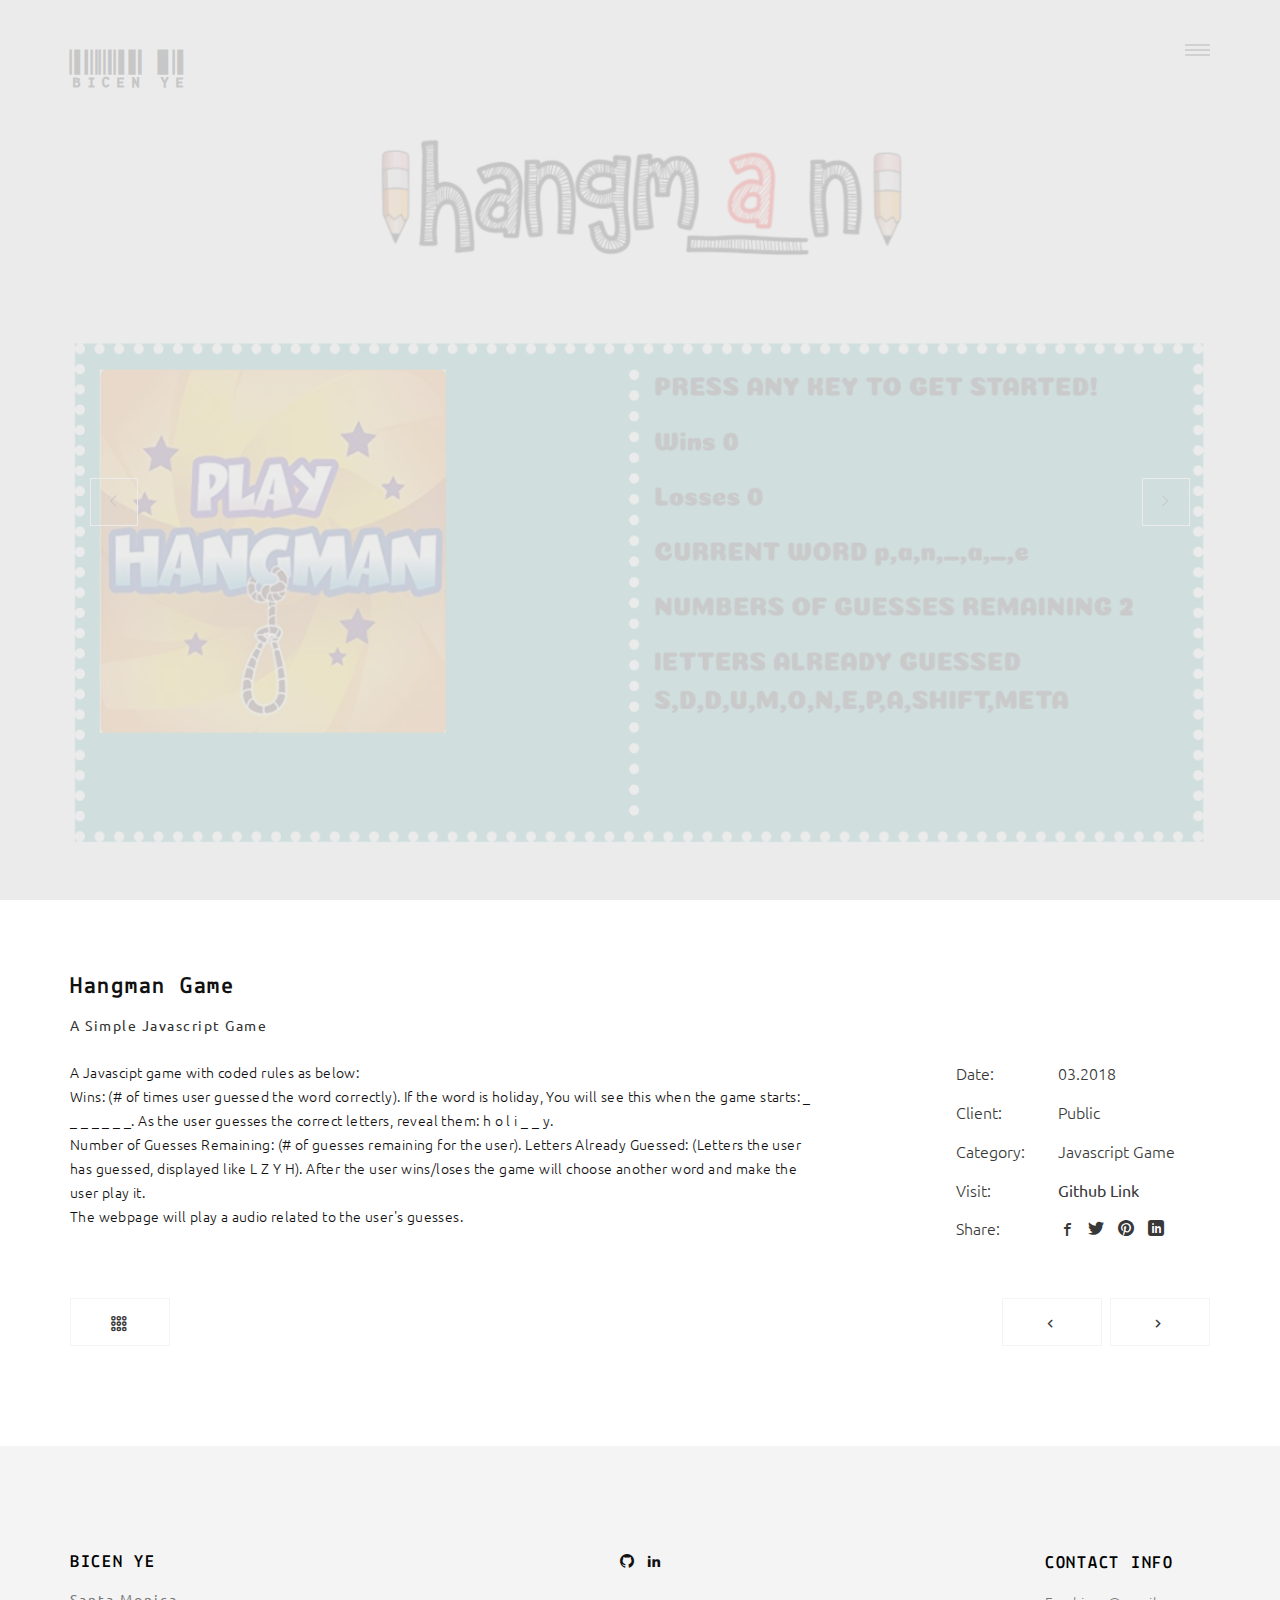
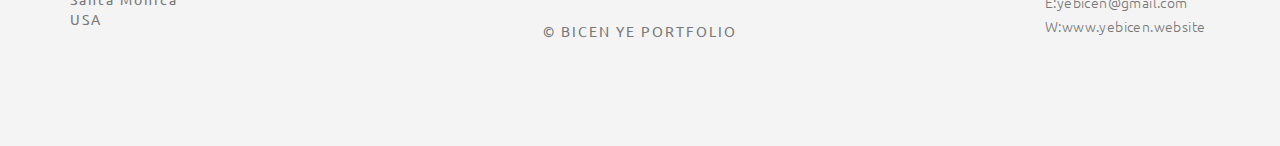
<file: single-project6.html>
<!doctype html>
<html class="no-js" lang="">

<head>
    <meta charset="utf-8">
    <title>Bicen Ye Website</title>
    <meta name="description" content="">
    <meta name="msapplication-tap-highlight" content="yes" />
    <meta name="viewport" content="width=device-width, user-scalable=no, initial-scale=1, minimum-scale=1.0, maximum-scale=1.0" />

    <!-- Google Web Font -->
    <link href='http://fonts.googleapis.com/css?family=Ubuntu:300,400,500,700' rel='stylesheet' type='text/css'>
    <link href='http://fonts.googleapis.com/css?family=Lekton:400,700,400italic' rel='stylesheet' type='text/css'>
    <link href="https://fonts.googleapis.com/css?family=Libre+Barcode+128+Text" rel="stylesheet">

    <!--  Bootstrap 3-->
    <link rel="stylesheet" href="css/bootstrap.min.css">

    <!-- OWL Carousel -->
    <link rel="stylesheet" href="css/owl.carousel.css">
    <link rel="stylesheet" href="css/owl.theme.css">

    <!--  Slider -->
    <link rel="stylesheet" href="css/jquery.kenburnsy.css">

    <!-- Animate -->
    <link rel="stylesheet" href="css/animate.css">

    <!-- Web Icons Font -->
    <link rel="stylesheet" href="css/pe-icon-7-stroke.css">
    <link rel="stylesheet" href="css/iconmoon.css">
    <link rel="stylesheet" href="css/et-line.css">
    <link rel="stylesheet" href="css/ionicons.css">

    <!-- Magnific PopUp -->
    <link rel="stylesheet" href="css/magnific-popup.css">

    <!-- Tabs -->
    <link rel="stylesheet" type="text/css" href="css/tabs.css" />
    <link rel="stylesheet" type="text/css" href="css/tabstyles.css" />

    <!-- Loader Style -->
    <link rel="stylesheet" href="css/loader-1.css">

    <!-- Costum Styles -->
    <link rel="stylesheet" href="css/main.css">
    <link rel="stylesheet" href="css/responsive.css">

    <!-- Favicon -->
    <link rel="icon" type="image/ico" href="favicon.ico">

    <!-- Modernizer & Respond js -->
    <script src="js/vendor/modernizr-2.8.3-respond-1.4.2.min.js"></script>
</head>

<body>

    <!-- Preloader -->
    <div class="cover"></div>

    <div class="header">
        <div class="container">
            <div class="logo">
                <a href="index.html">
                    <h1 class="namelogo">BICEN YE </h1>
                </a>
            </div>

            <!-- Menu Hamburger (Default) -->
            <button class="main-menu-indicator" id="open-button">
                <span class="line"></span>
            </button>

            <div class="menu-wrap" style="background-image: url(img/nav_bg.jpg)">
                <div class="menu-content">
                    <div class="navigation">
                        <span class="pe-7s-close close-menu" id="close-button"></span>
                        <div class="search-wrap js-ui-search">
                            <input class="js-ui-text" type="text" placeholder="Search Here...">
                            <span class="eks js-ui-close"></span>
                        </div>
                    </div>
                    <nav class="menu">
                        <div class="menu-list">
                            <ul>
                                <li class="menu-item-has-children"><a href="index.html">Home</a>
                                
                                </li>
                                <li><a href="about.html">About</a></li>
                                <li class="menu-item-has-children"><a href="portfolio-3column.html">Portfolio</a>
                              
                                </li>
                             
                                <li><a href="contact.html">Contact</a></li>
                            </ul>
                        </div>
                    </nav>

                    <div class="hidden-xs">
                        <div class="menu-social-media">
                            <ul>
                                <li><a href="#"><i class="iconmoon-facebook"></i></a></li>
                                <li><a href="#"><i class="iconmoon-twitter"></i></a></li>
                                <li><a href="#"><i class="iconmoon-dribbble3"></i></a></li>
                                <li><a href="#"><i class="iconmoon-pinterest"></i></a></li>
                                <li><a href="#"><i class="iconmoon-linkedin2"></i></a></li>
                            </ul>
                        </div>

                        <div class="menu-information">
                            <ul>
                                <li><span>T:</span> 003 124 115</li>
                                <li><span>E:</span> info@mail.com</li>
                            </ul>
                        </div>
                    </div>
                </div>
            </div>
            <!-- End of Menu Hamburger (Default) -->

        </div>
    </div>
    <div class="container">
        <div class="single-project-slider">
            <div class="owl-carousel single-slider">
                <!-- <div><img class="img-responsive center-block" src="img/single-project/img_4b.png" alt="slider"></div> -->
                <div><img class="img-responsive center-block" src="img/single-project/img_6b.png" alt="slider"></div>
                <div><img class="img-responsive center-block" src="img/single-project/img_6c.png" alt="slider"></div>
           
            </div>
            <div class="single-controls">
                <span class="arrow-left"><a class="prev-slide" href="javascript:void(0)"><i class="pe-7s-angle-left"></i></a></span>
                <span class="arrow-right"><a class="next-slide" href="javascript:void(0)"><i class="pe-7s-angle-right"></i></a></span>
            </div>
        </div>
    </div>
    <div class="container">
        <div class="single-portfolio-wrapper">
            <div class="row">
                <div class="col-md-8 col-sm-8">
                    <h1>Hangman Game</h1>
                    <span class="info">A Simple Javascript Game</span>
                    <p>A Javascipt game with coded rules as below:
                            <br>
                            Wins: (# of times user guessed the word correctly). If the word is holiday, You will see this when the game starts: _ _ _ _ _ _ _. As the user guesses the correct letters, reveal them: h o l i _ _ y.
                            <br>
                            Number of Guesses Remaining: (# of guesses remaining for the user). Letters Already Guessed: (Letters the user has guessed, displayed like L Z Y H). After the user wins/loses the game will choose another word and make the user play it.
                            <br>
                            The webpage will play a audio related to the user's guesses. 
                    </p>
                </div>
                <div class="col-md-3 col-md-offset-1 col-sm-4">
                    <div class="project-information">
                        <table class="table">
                            <tbody>
                                <tr>
                                    <td>Date:</td>
                                    <td>03.2018</td>
                                </tr>
                                <tr>
                                    <td>Client:</td>
                                    <td>Public</td>
                                </tr>
                                <tr>
                                    <td>Category:</td>
                                    <td>Javascript Game</td>
                                </tr>
                                <tr>
                                    <td>Visit:</td>
                                    <td><a href="https://github.com/yebicen/Hangman-Game" target="_blank">Github Link</a></td>
                                </tr>
                                <tr>
                                    <td>Share:</td>
                                    <td>
                                        <ul class="social-buttons">
                                            <li><a href="javasript:void(0);" data-social="fb"><i class="iconmoon-facebook"></i></a></li>
                                            <li>
                                                <a href="javascript:void(0);" data-social="tw"> <i class="iconmoon-twitter"></i></a>
                                            </li>
                                            <li><a href="javascript:void(0);" data-social="pt"><i class="iconmoon-pinterest"></i></a></li>
                                            <li><a href="javascript:void(0);" data-social="ln"><i class="iconmoon-linkedin"></i></a></li>
                                        </ul>
                                    </td>
                                </tr>
                            </tbody>
                        </table>
                    </div>
                </div>
            </div>
        </div>
    </div>

    <div class="container">
        <div class="portfolio-controls">
            <div class="btn-project home-btn">
                <a href="index.html" data-hover="Home">
                    <i class="pe-7s-keypad"></i>
                </a>
            </div>
            <div class="btn-project forward-btn">
                <a href="single-project1.html" data-hover="Next">
                    <i class="pe-7s-angle-right right"></i>
                </a>
            </div>
            <div class="btn-project back-btn">
                <a href="single-project5.html" data-hover="Previous">
                    <i class="pe-7s-angle-left left"></i>
                </a>
            </div>
        </div>
    </div>
   

    <div class="footer margin-top">
        <div class="container">
            <div class="row">
                    <div class="col-md-2 col-sm-4 col-xs-12">
                        <div class="footer-inner">
                            <div class="footer-content">
                                <h4>BICEN YE</h4>
                                <address>Santa Monica<br>USA</address>
                            </div>
                        </div>
                    </div>

                    <div class="col-md-2 col-md-push-8 col-sm-4 col-xs-12">
                        <div class="footer-inner">
                            <div class="footer-content">
                               <h4>CONTACT INFO</h4>
                                <p>
                                    E:yebicen@gmail.com <br>
                                    W:www.yebicen.website
                                </p>
                            </div>
                        </div>
                    </div>

                    <div class="col-md-4 col-sm-4 col-xs-12">
                        <div class="footer-inner">
                            <div class="footer-content">
                            <ul class="social-media">
                                <li><a href="https://github.com/yebicen" target="_blank"><i class="iconmoon-github"></i></a></li>
                                <li><a href="https://www.linkedin.com/in/bicenye/" target="_blank"><i class="iconmoon-linkedin2"></i></a></li>
                            </ul>
                            <span class="copyright-mark">&copy; BICEN YE PORTFOLIO</span>
                            </div>
                        </div>
                    </div>
            </div>
        </div>
    </div>

    <a href="javascript:void(0)" class="scroll-top" id="scroll-top"><i class="pe-7s-angle-up"></i></a>

    <script src="js/vendor/jquery-1.11.2.min.js"></script>
    <script data-pace-options='{ "ajax": false }' src="js/vendor/pace.min.js"></script>
    <script src="js/vendor/bootstrap.min.js"></script>
    <script src="js/vendor/classie.js"></script>
    <script src="js/vendor/isotope.pkgd.min.js"></script>
    <script src="js/vendor/jquery.velocity.min.js"></script>
    <script src="js/vendor/jquery.kenburnsy.min.js"></script>
    <script src="js/vendor/textslide.js"></script>
    <script src="js/vendor/imagesloaded.pkgd.min.js"></script>
    <script src="js/vendor/tabs.js"></script>
    <script src="js/ef-slider.js"></script>
    <script src="js/vendor/owl.carousel.min.js"></script>
    <script src="js/vendor/jquery.magnific-popup.min.js"></script>
    <script src="js/vendor/jquery.social-buttons.min.js"></script>
    <script src="js/vendor/wow.min.js"></script>
    <script src="js/main.js"></script>
    <script src="js/ajax.js"></script>
</body>

</html>
</file>
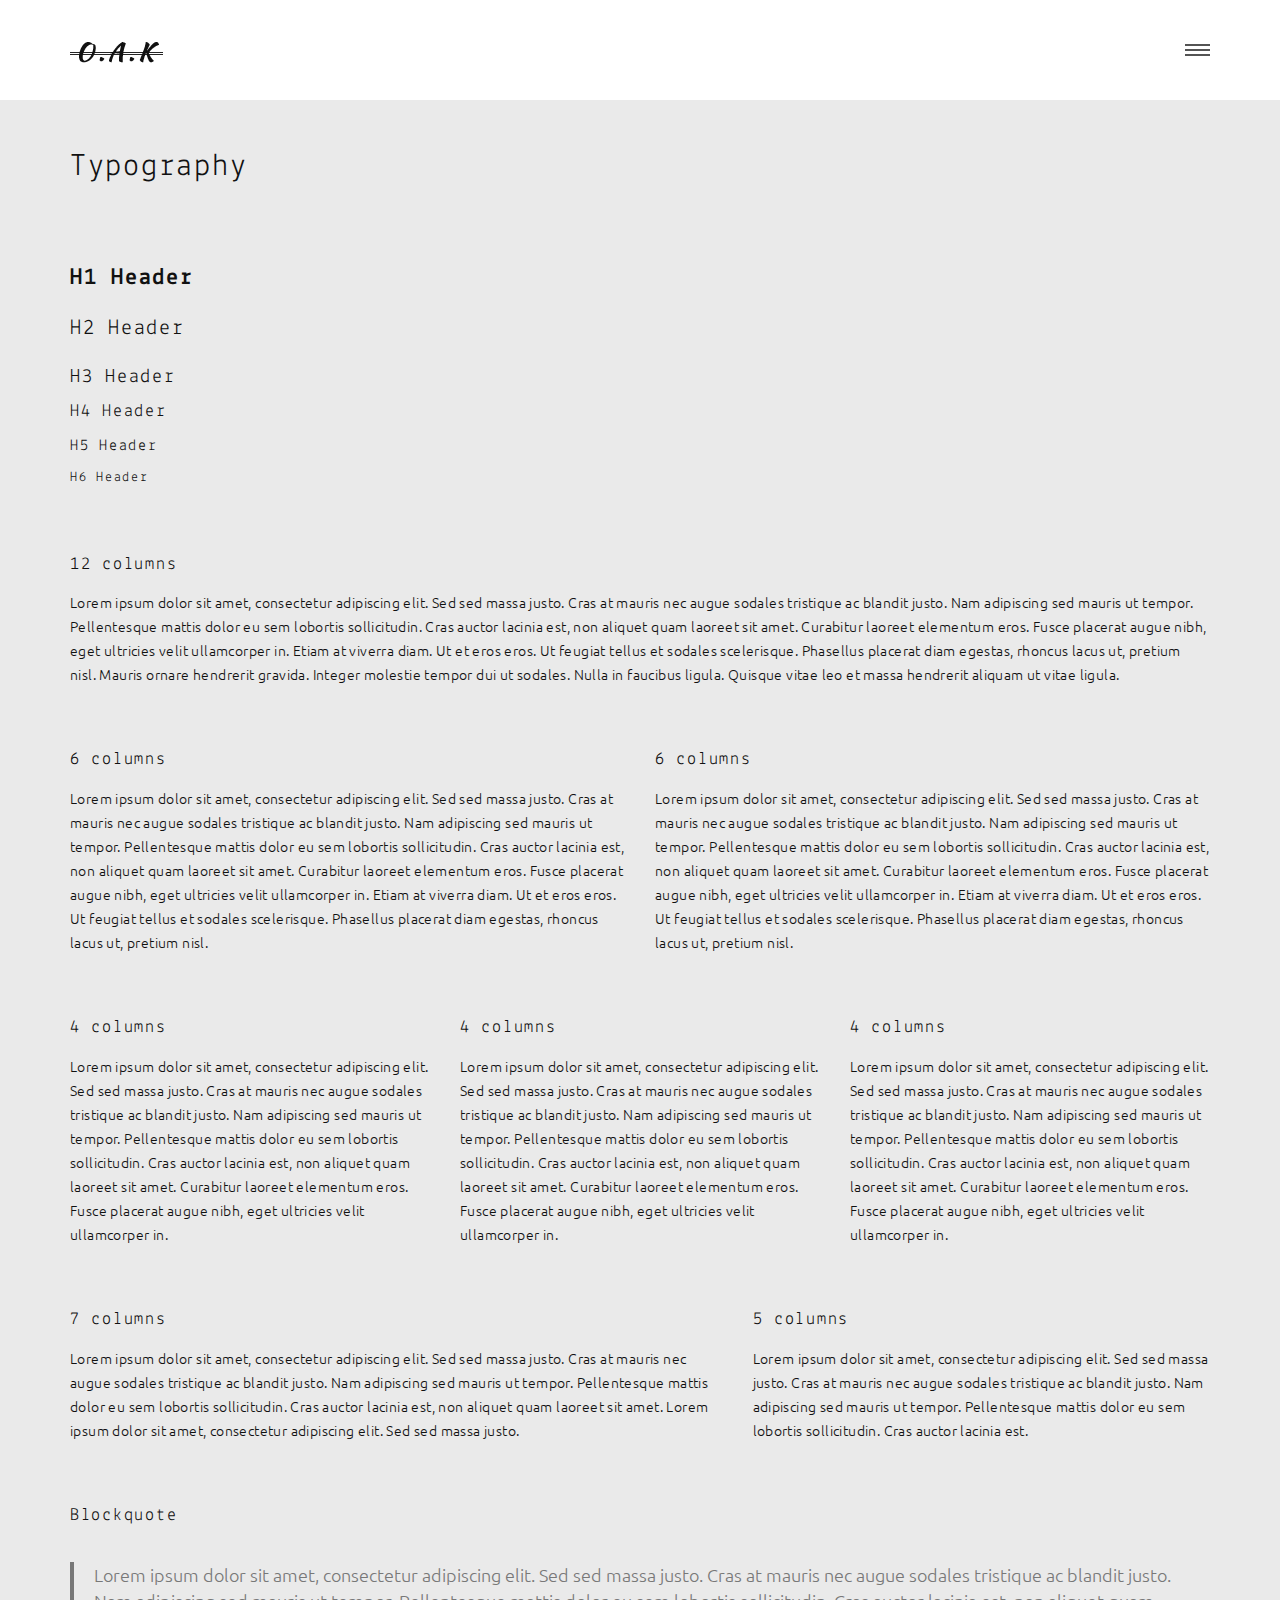
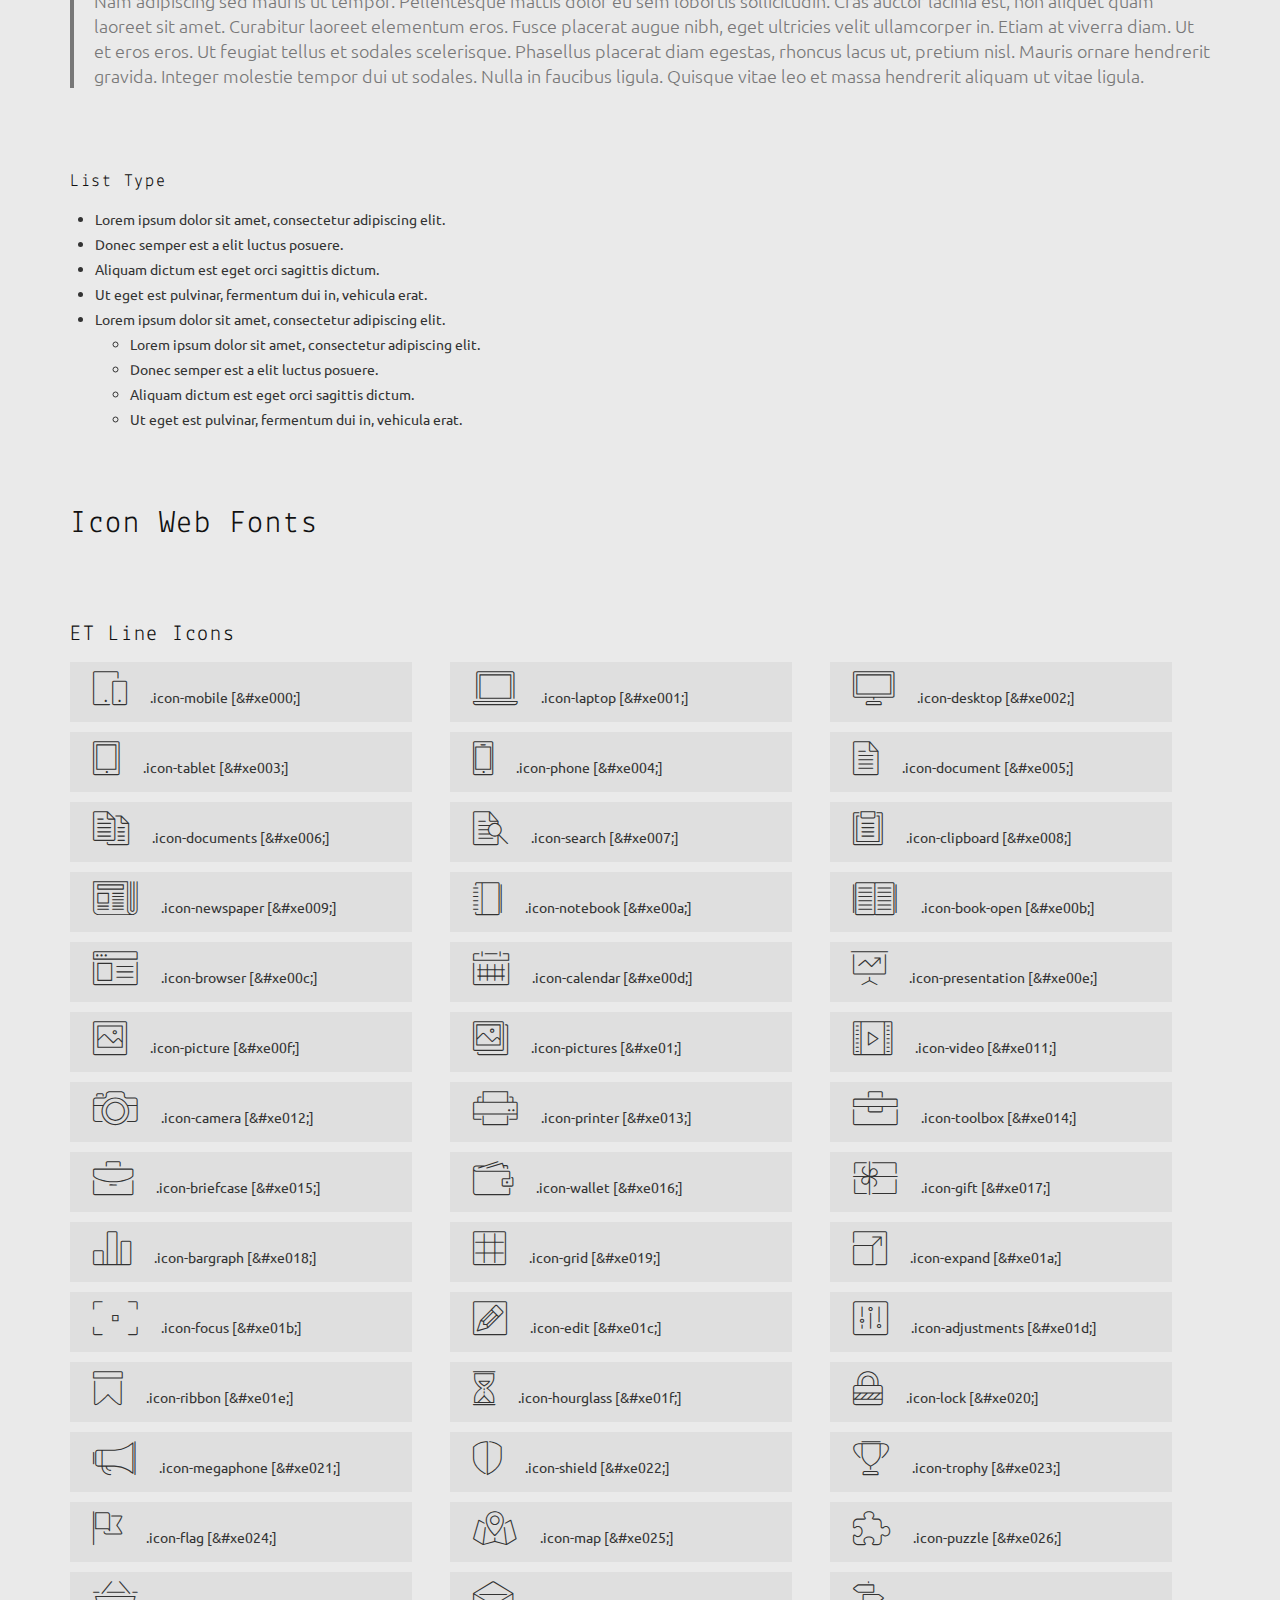
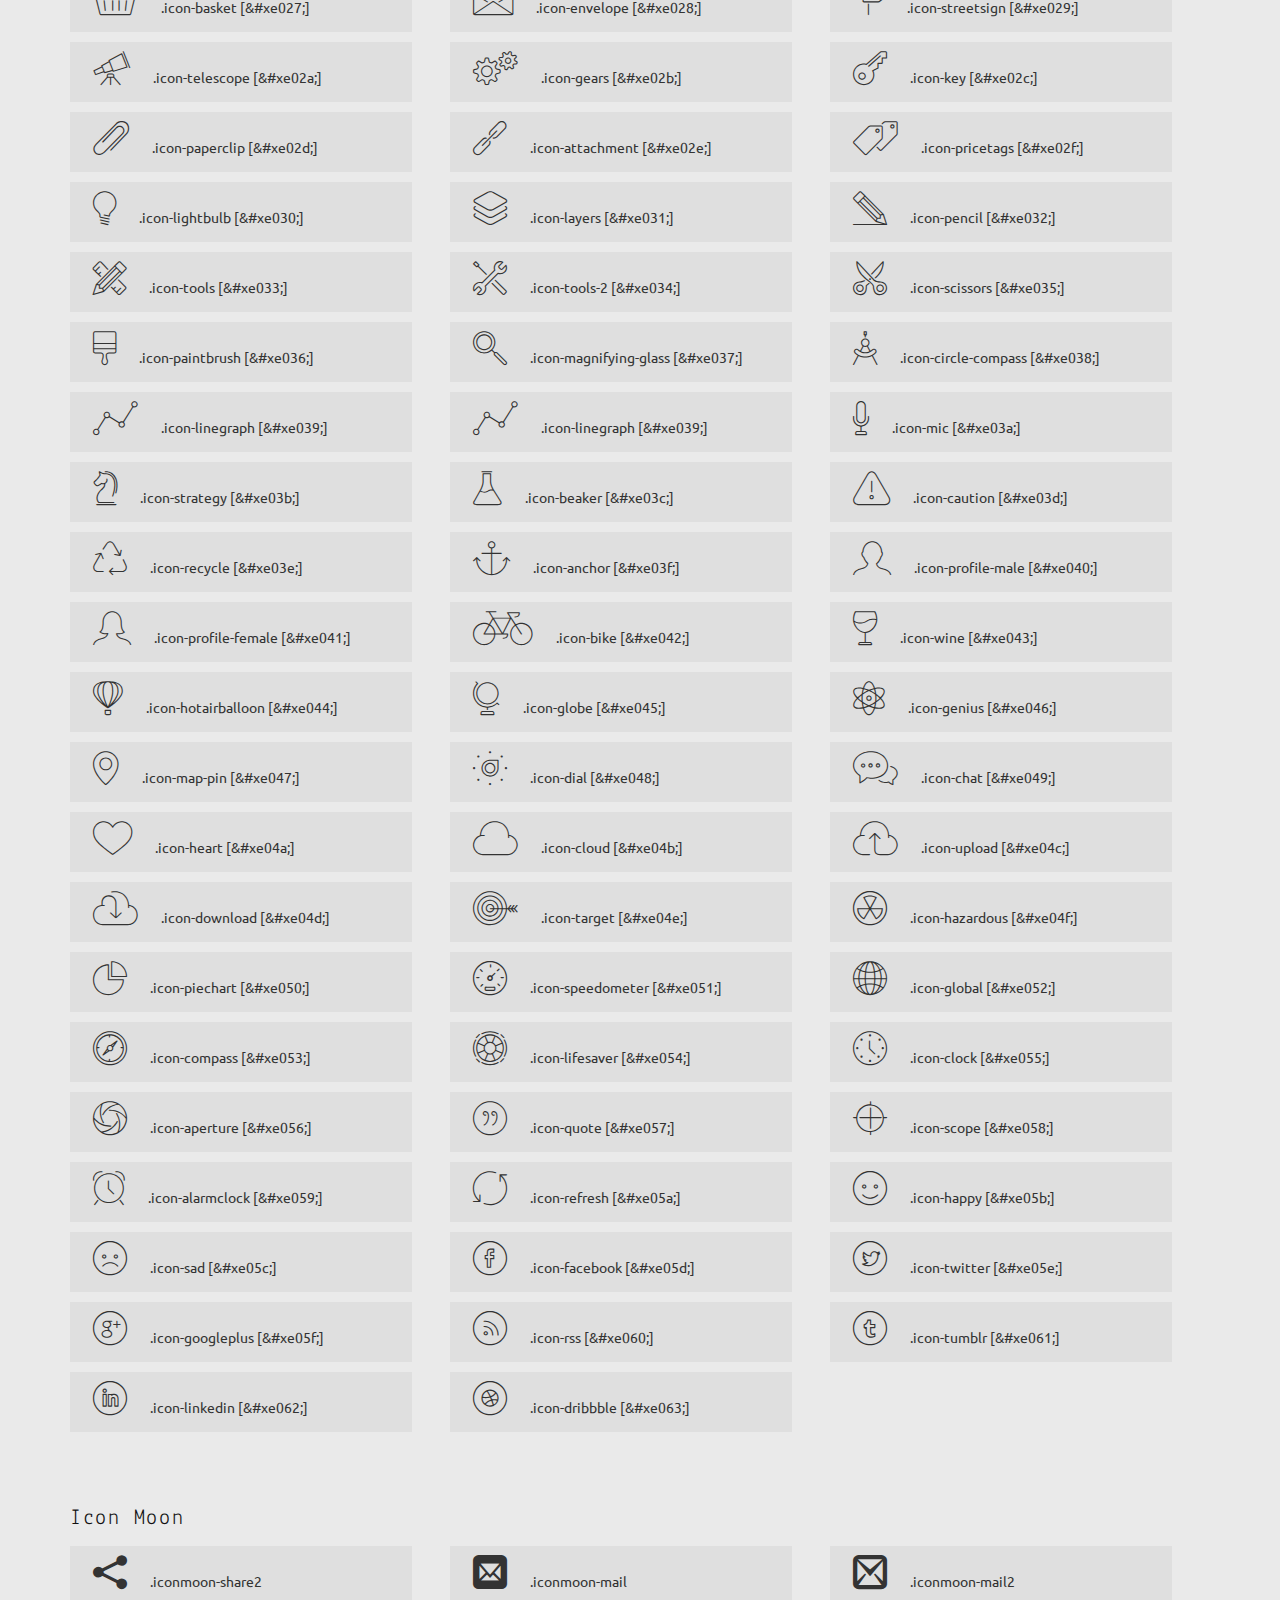
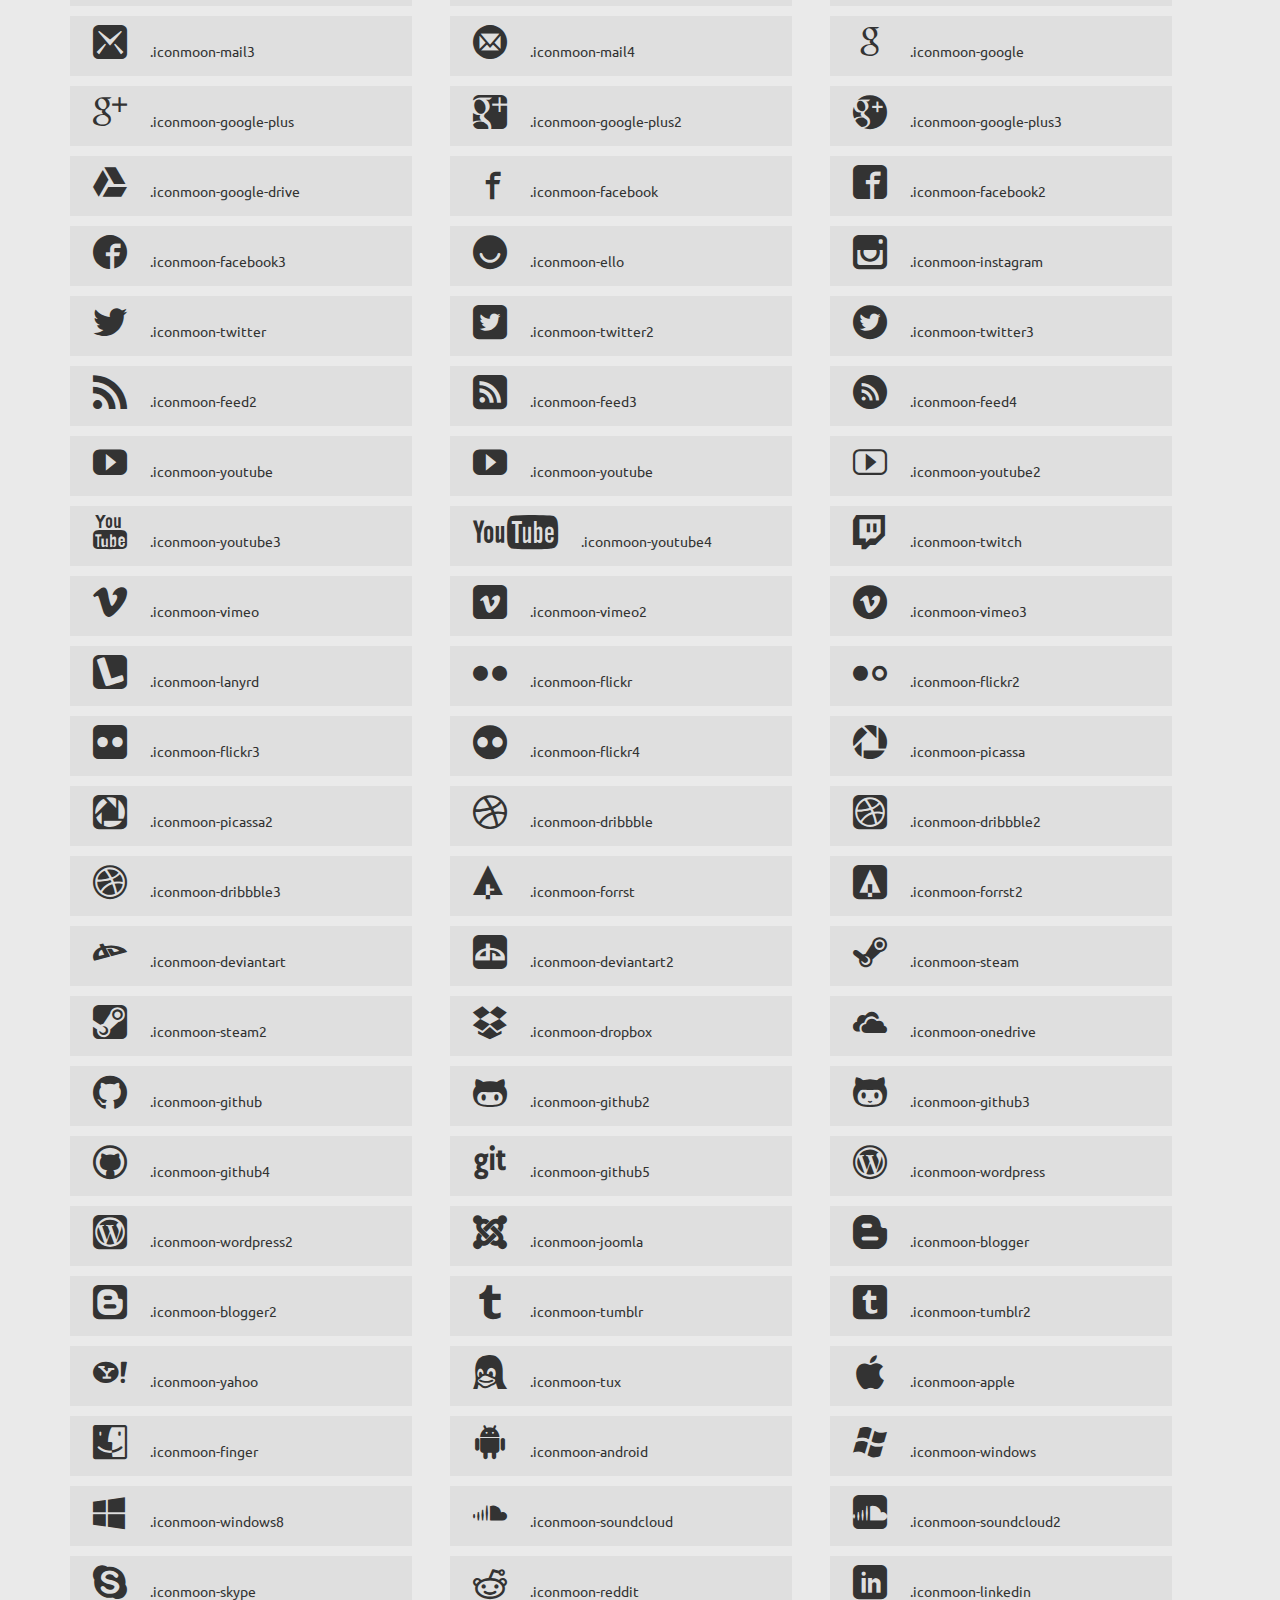
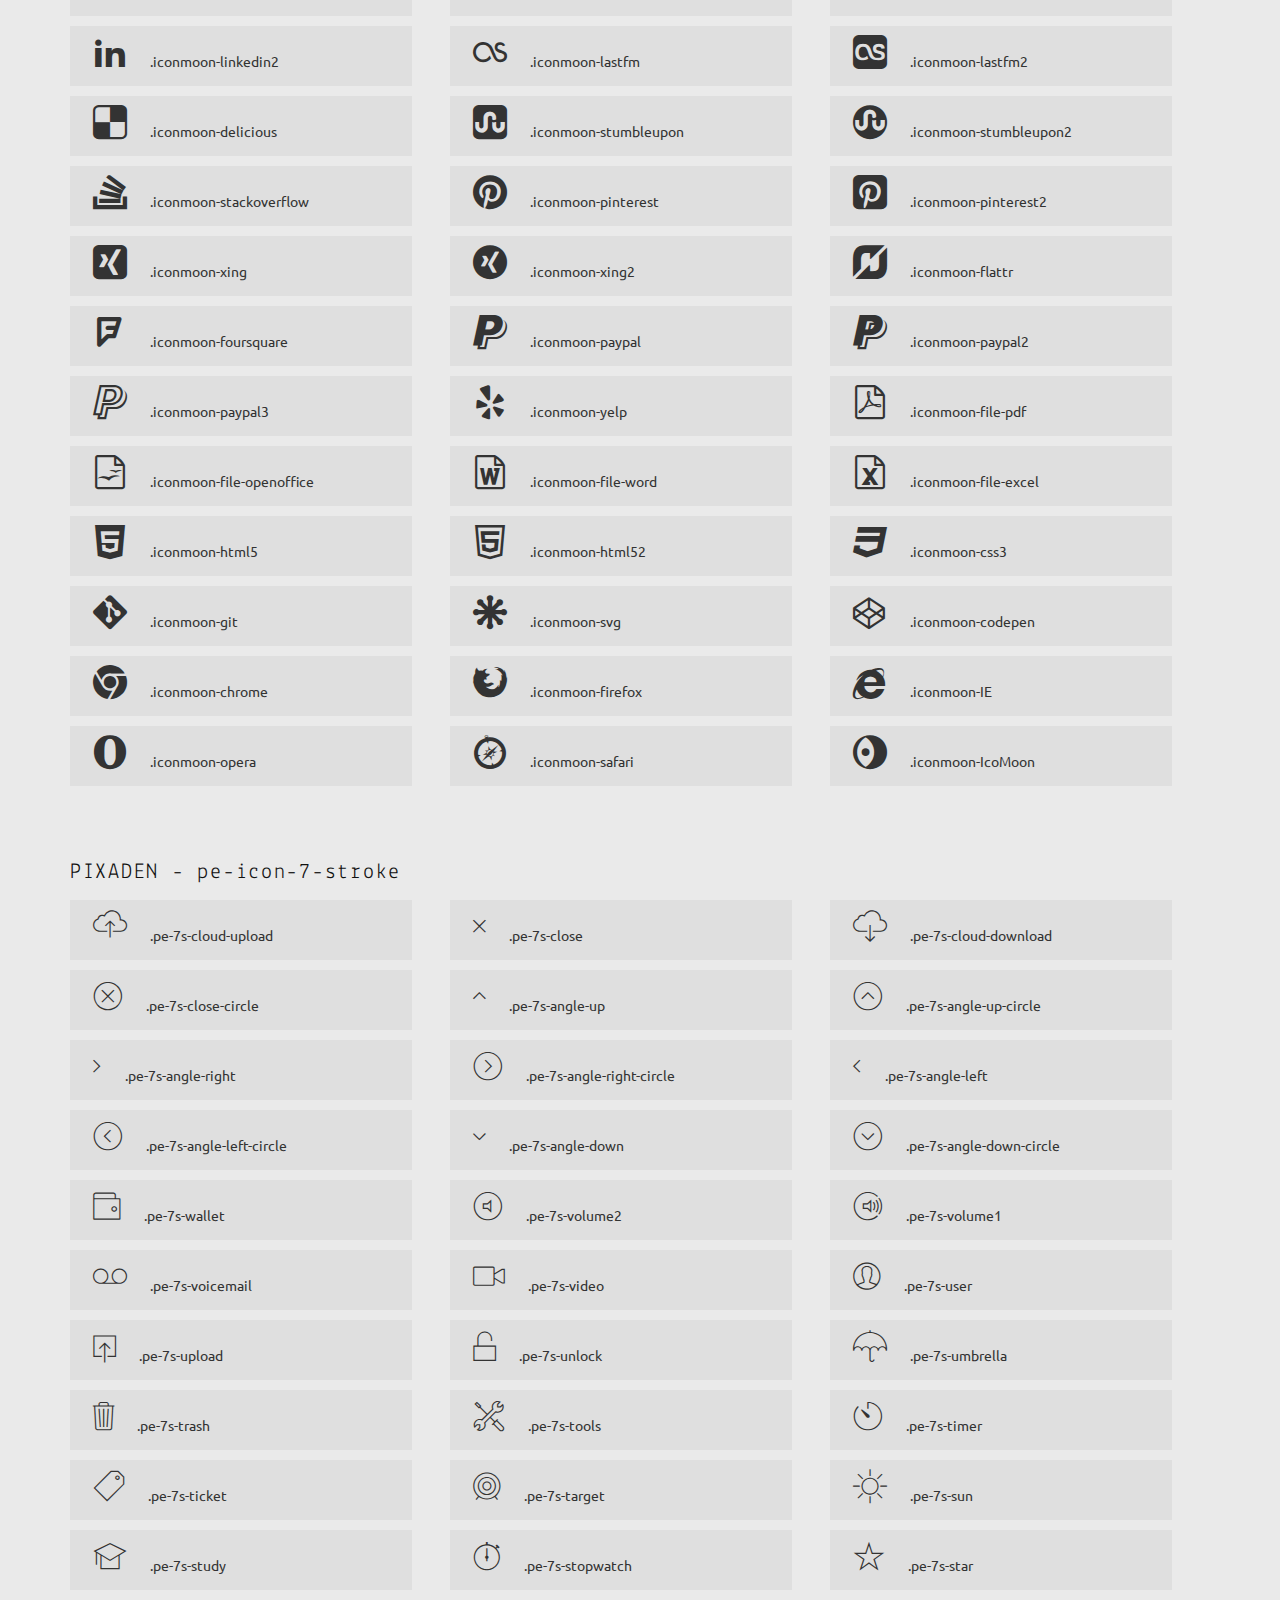
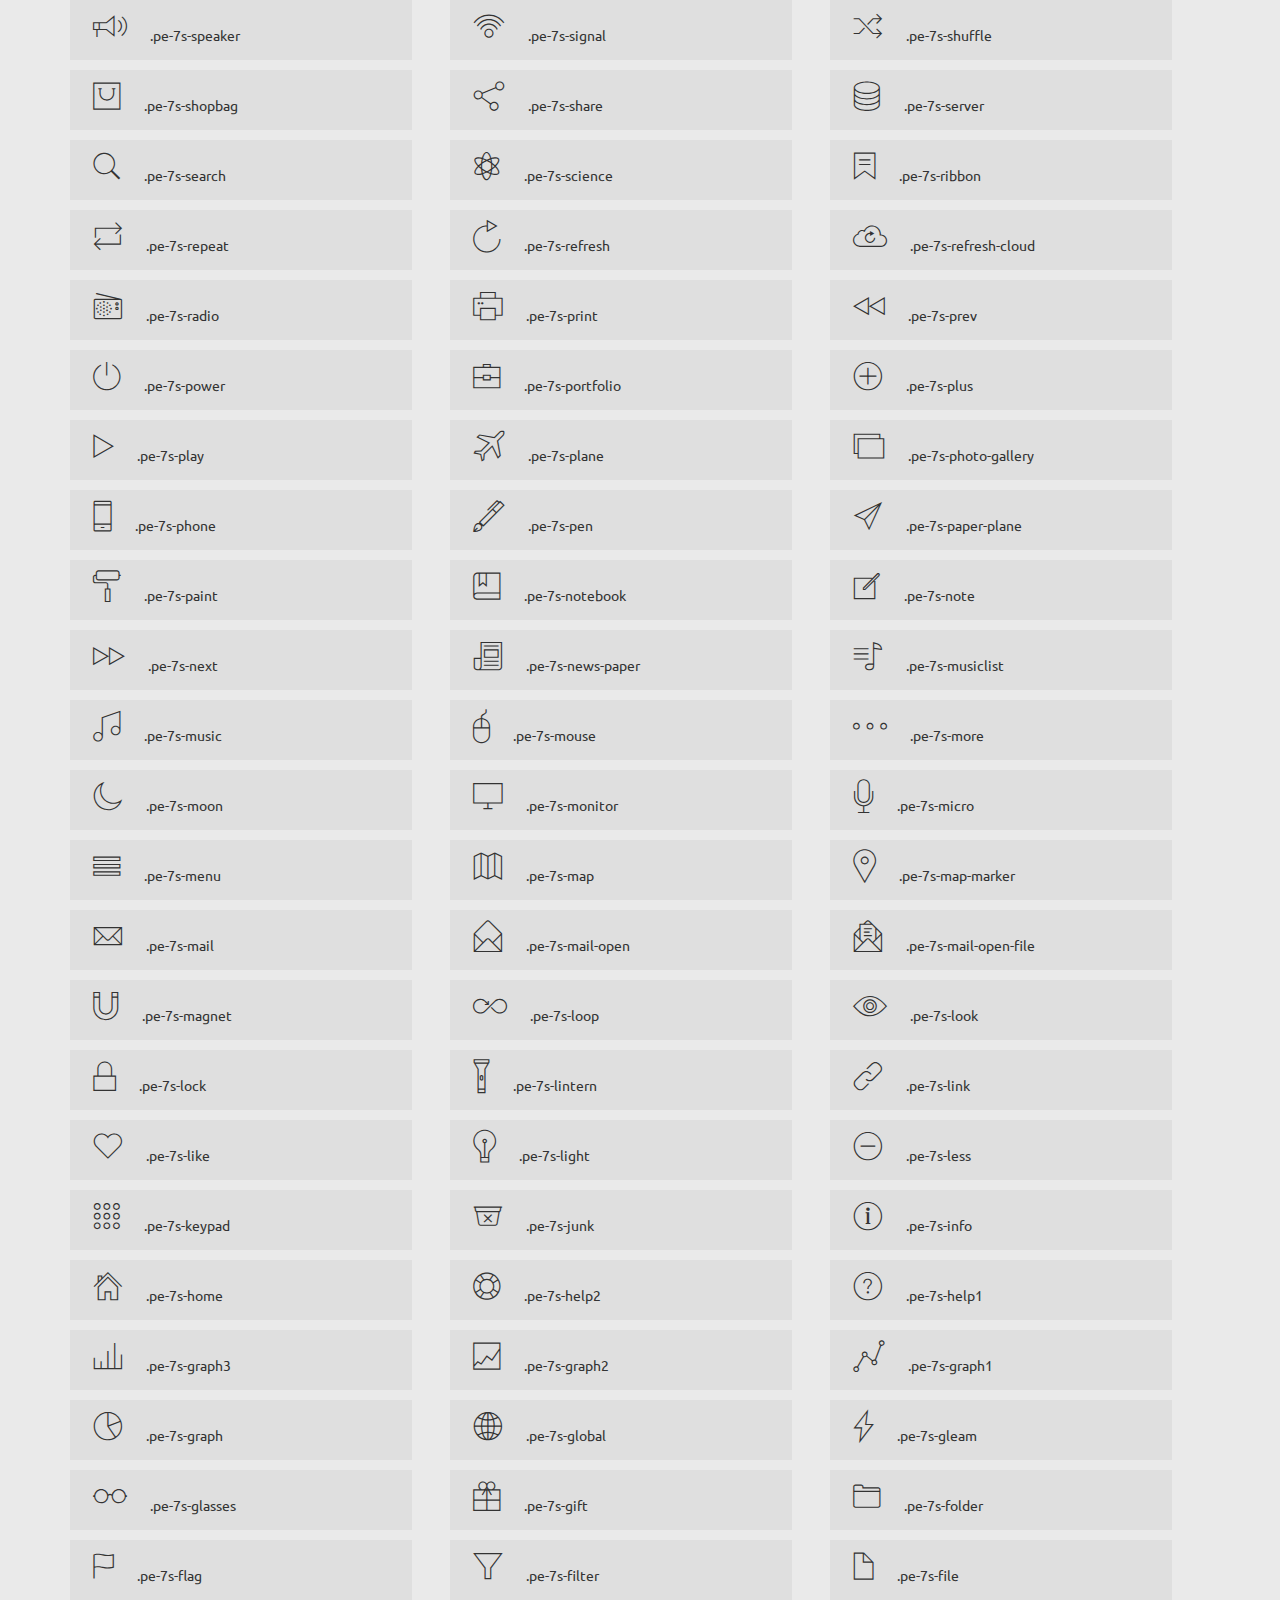
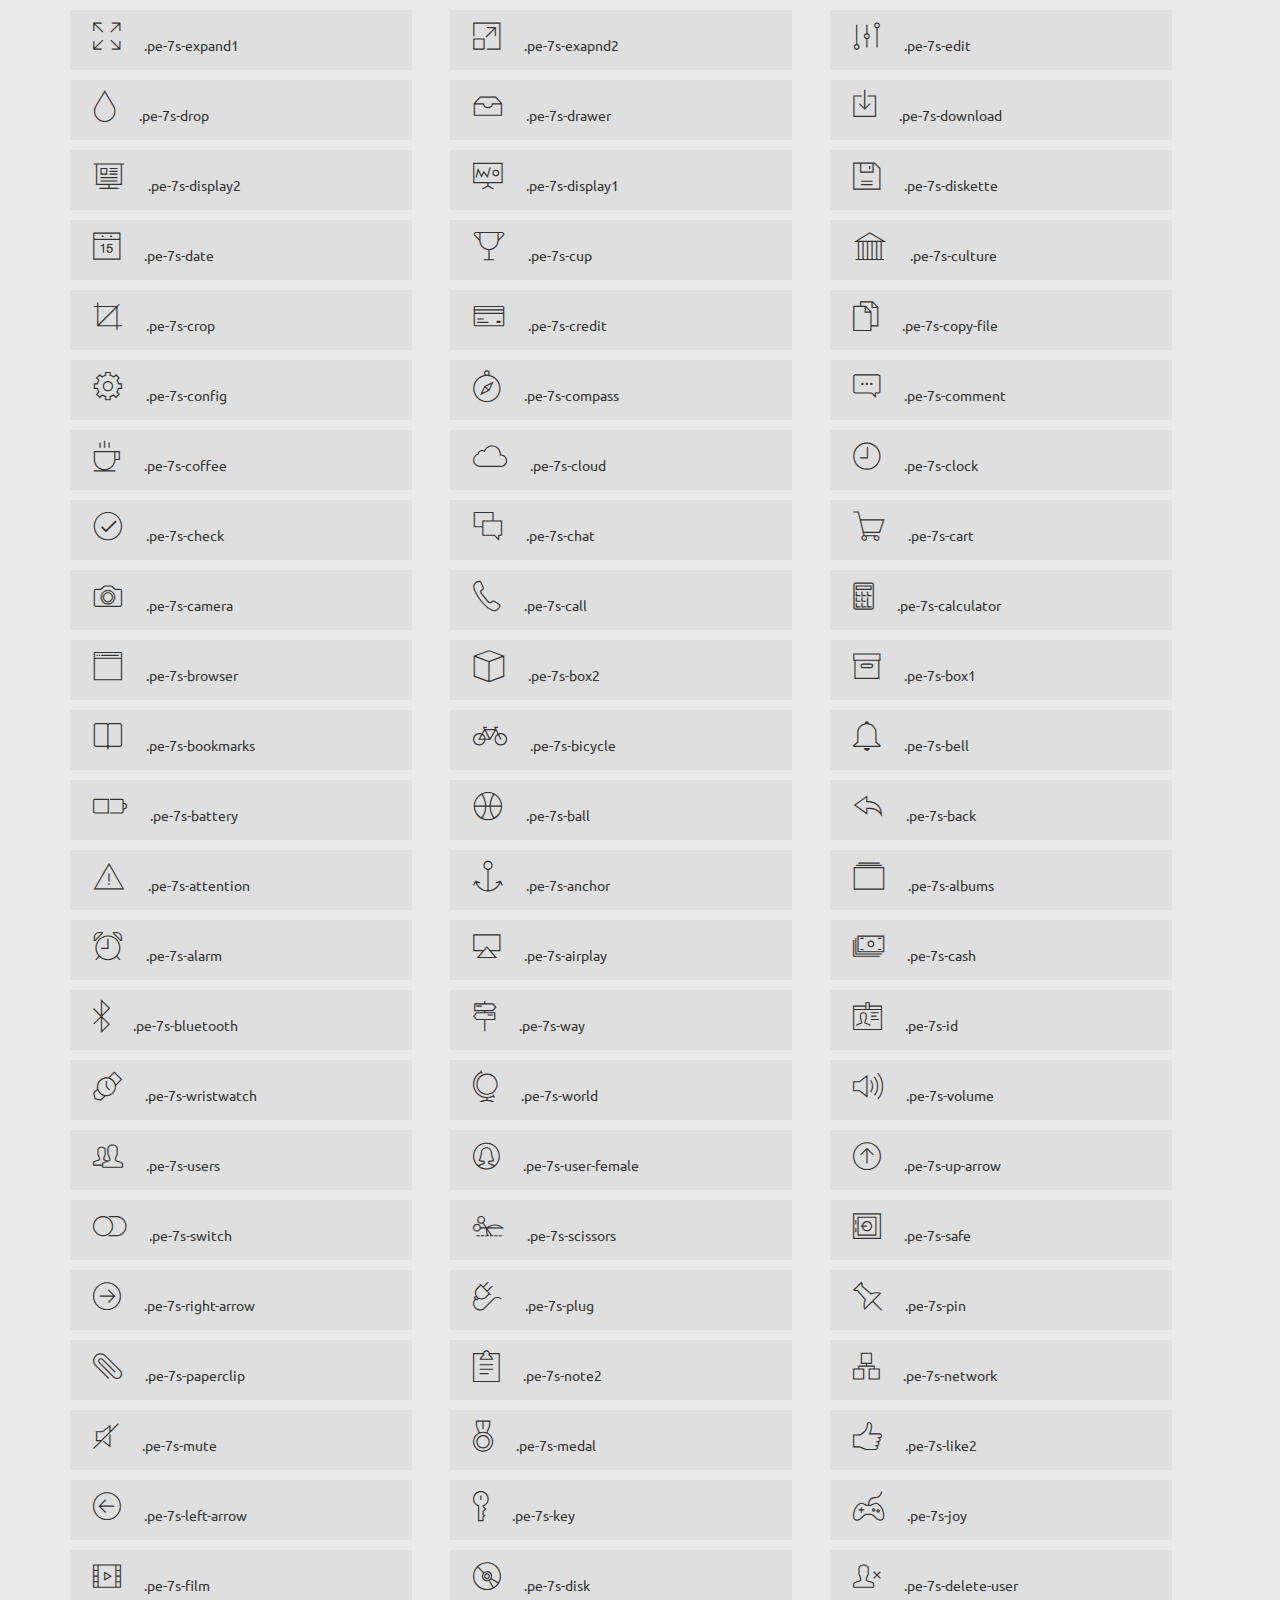
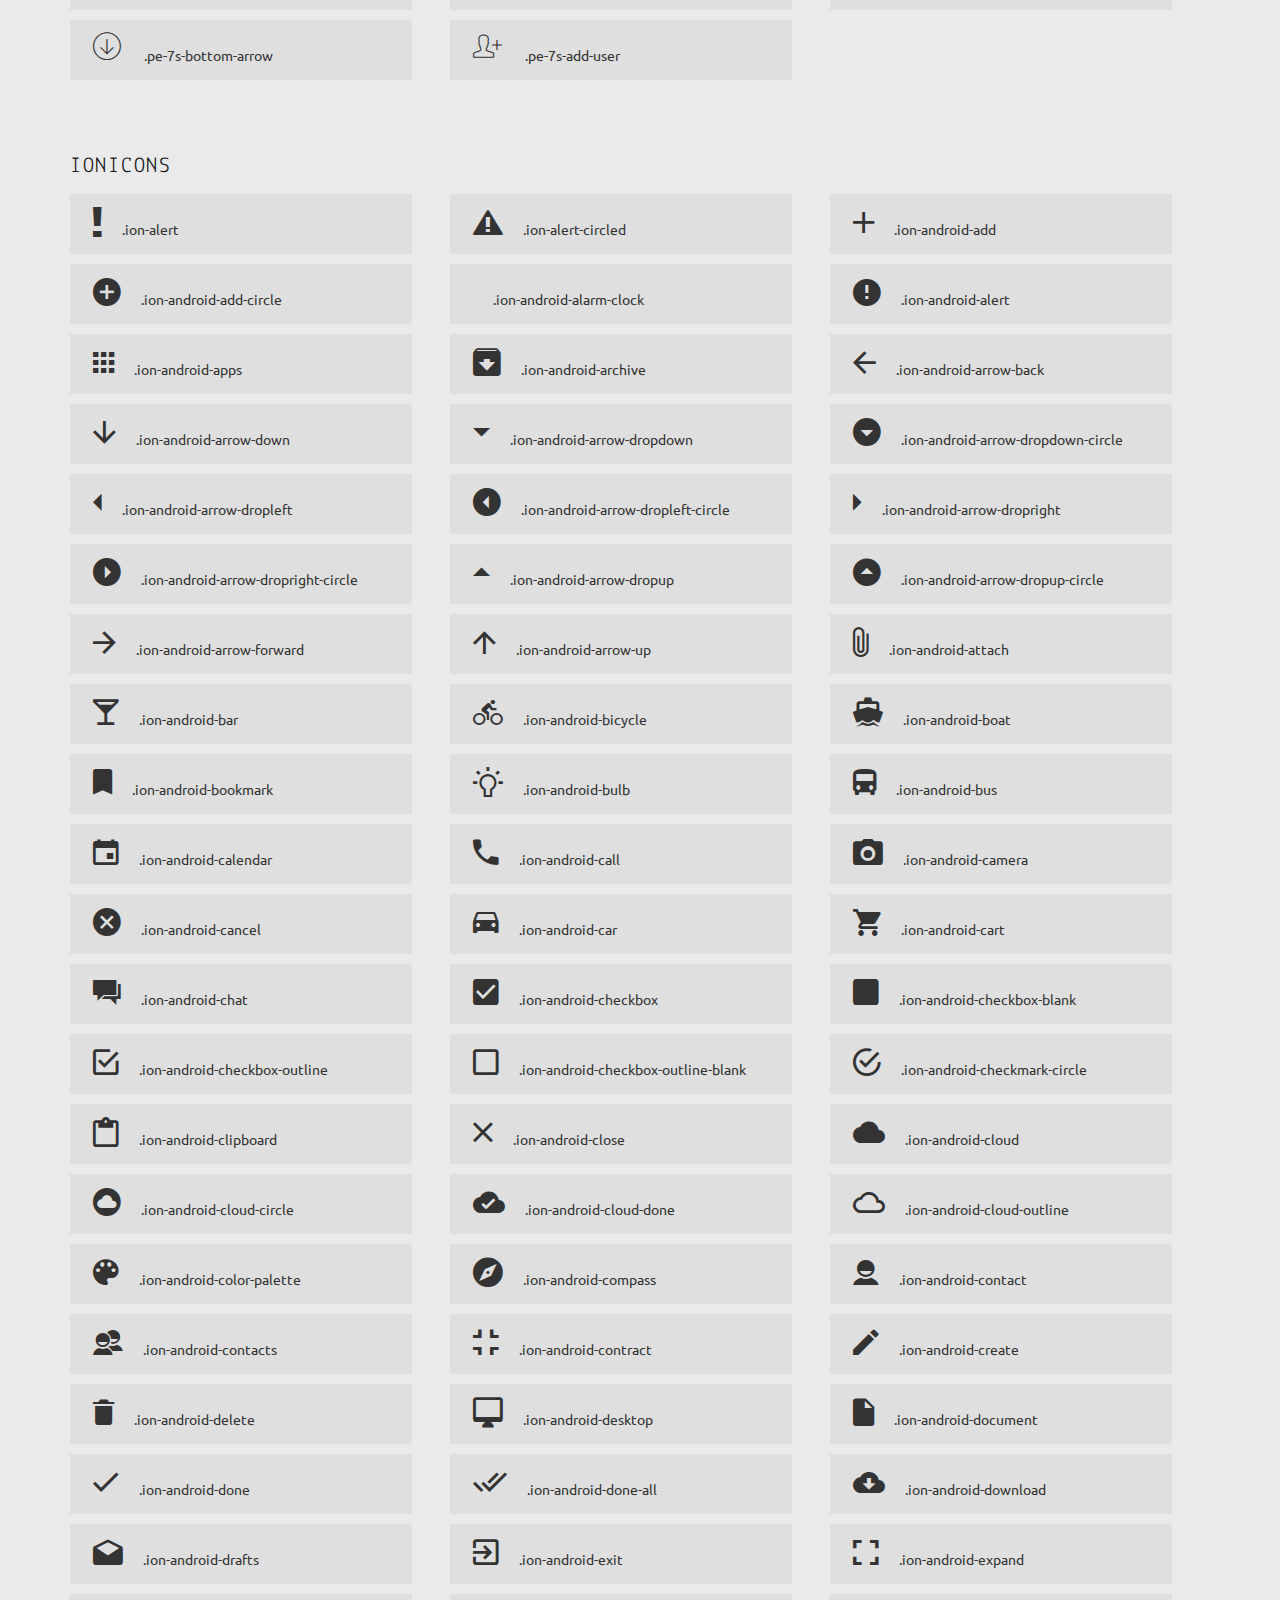
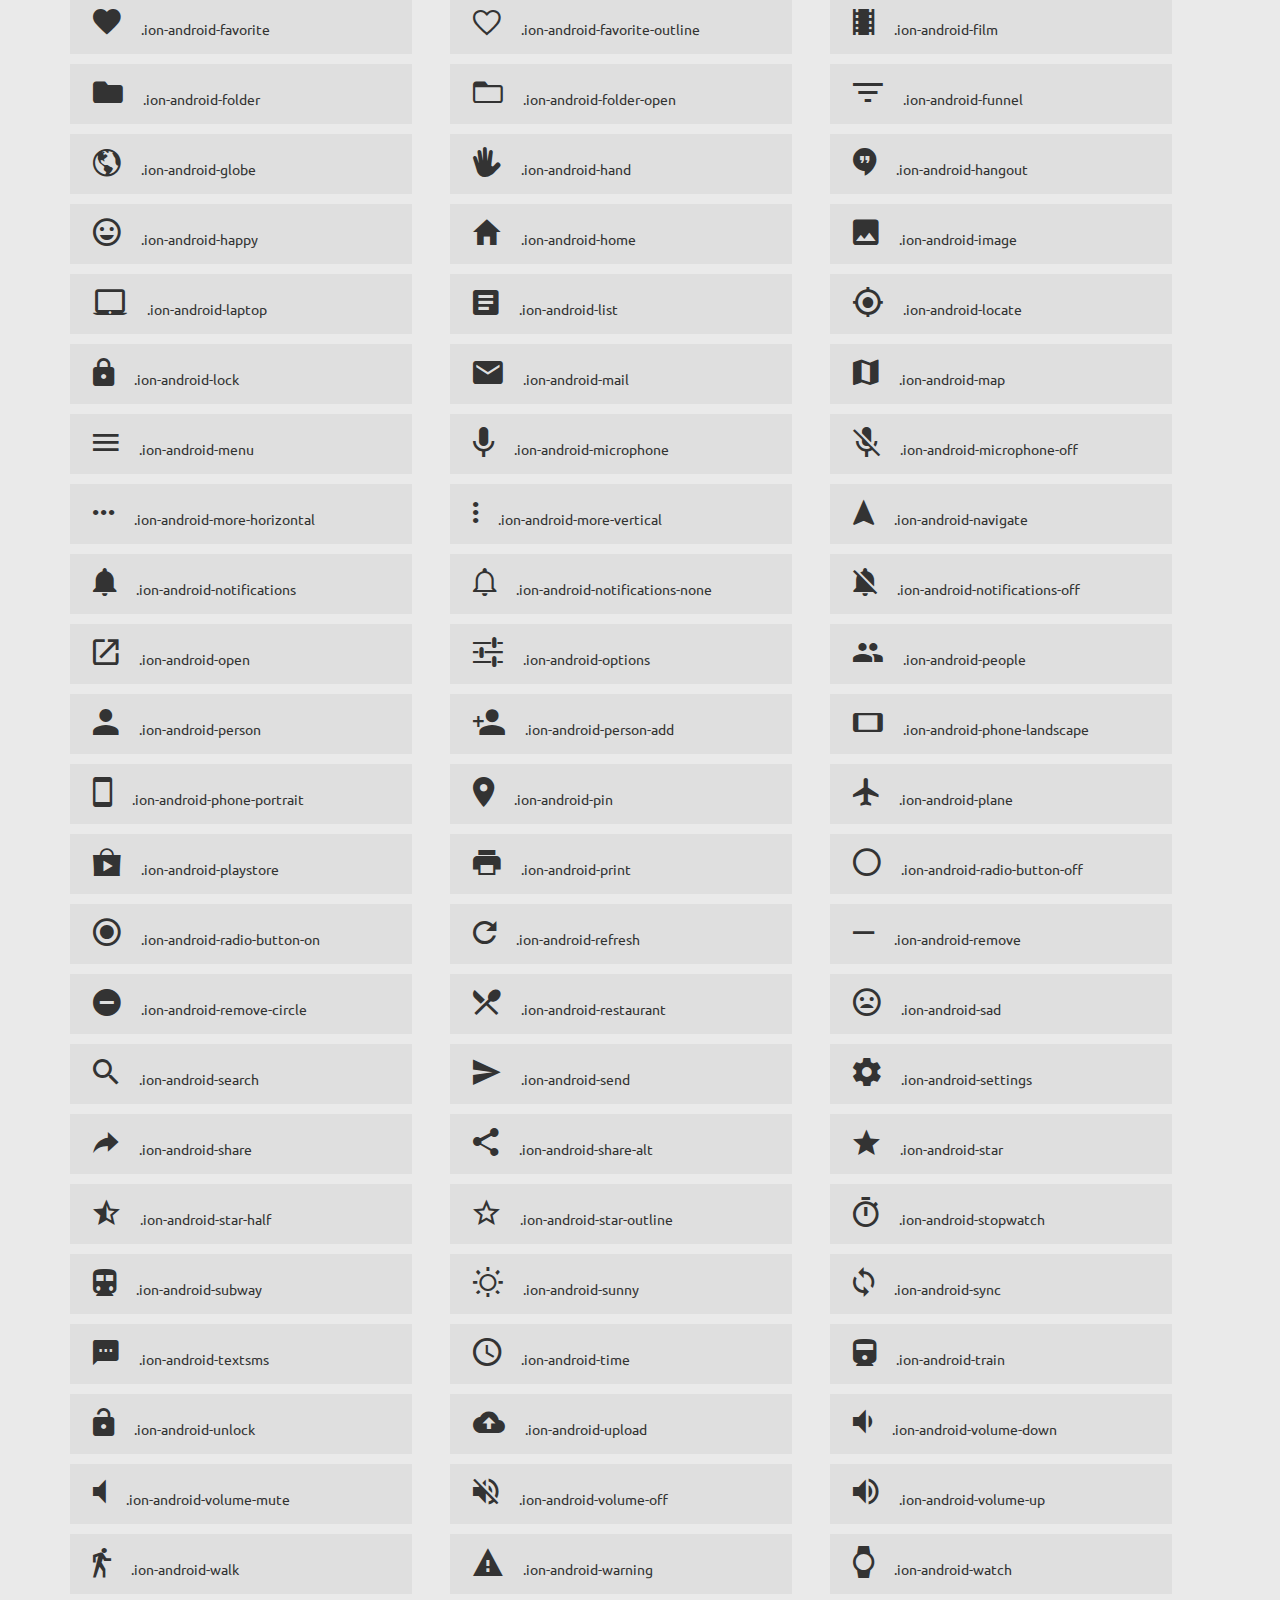
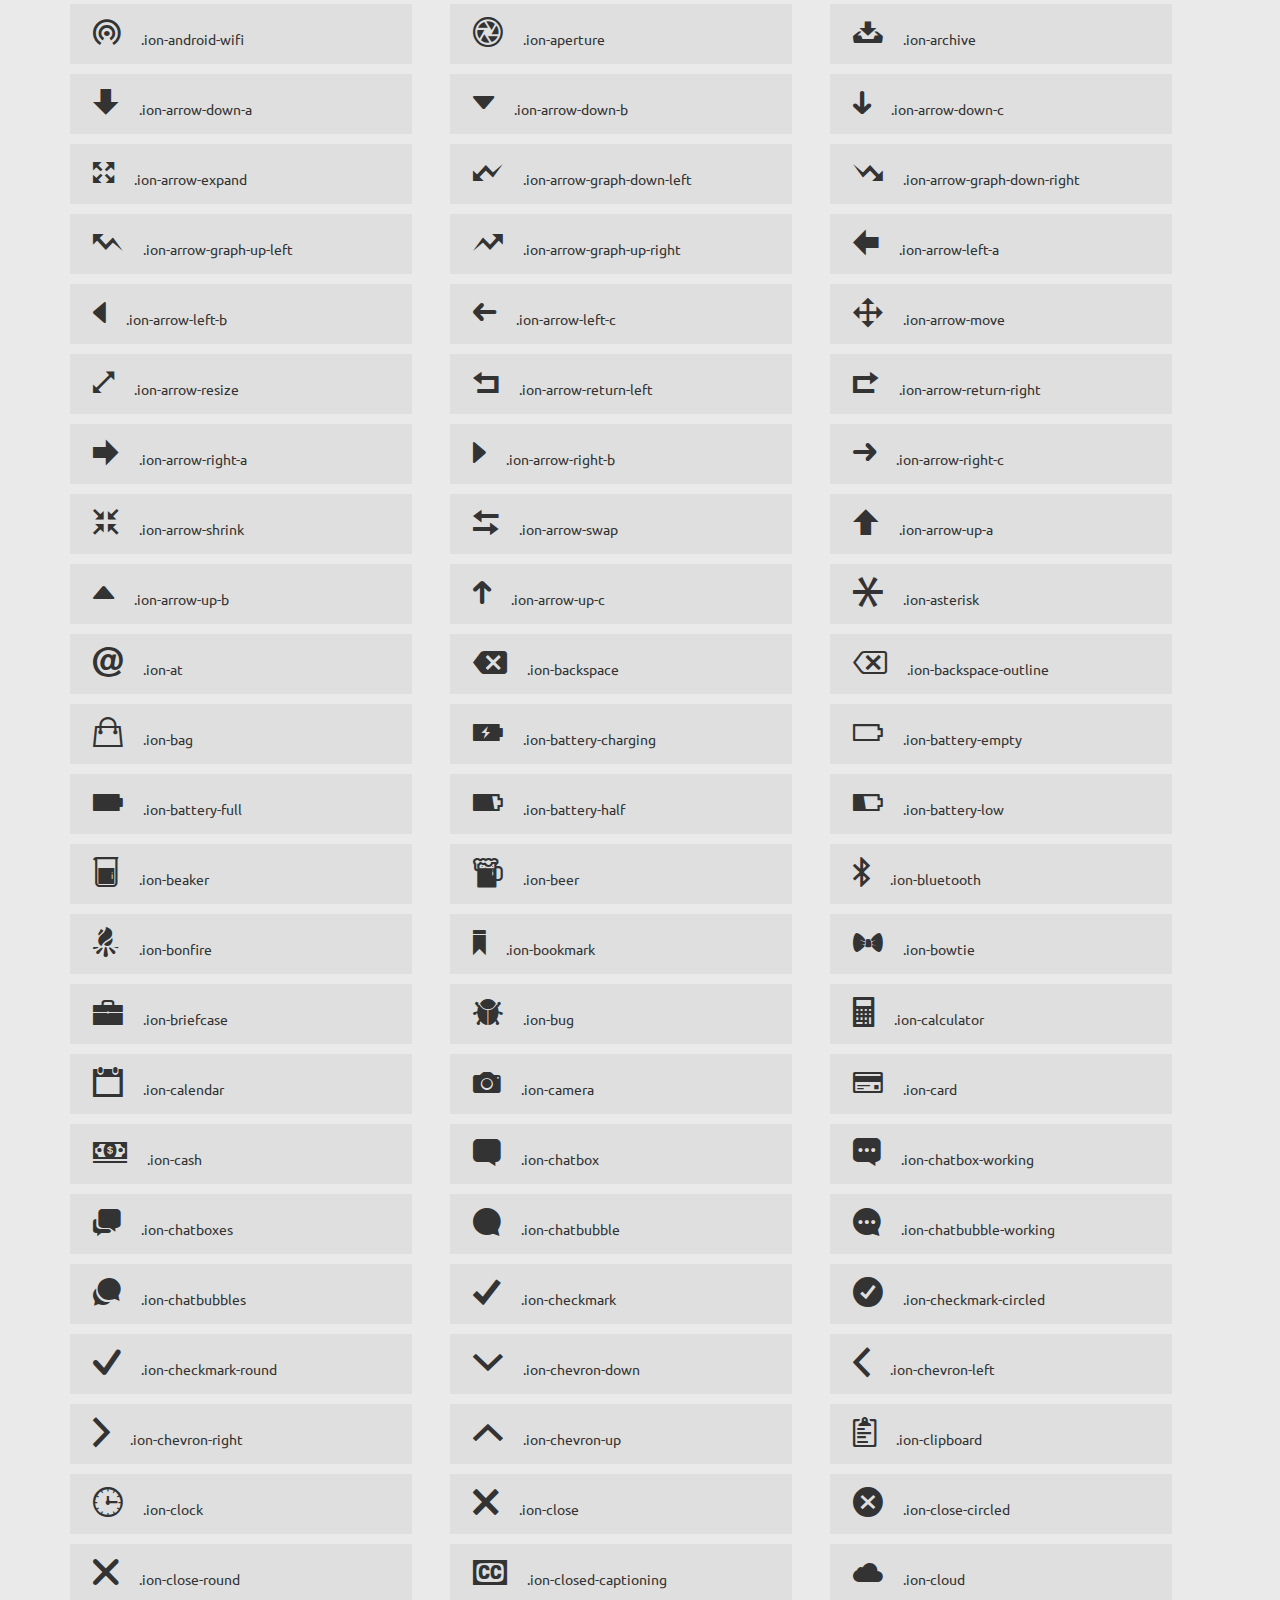
<file: typography.html>
<!doctype html>
<html class="no-js" lang="">

<head>
    <meta charset="utf-8">
    <title>OAK - HTML Theme</title>
    <meta name="description" content="">
    <meta name="msapplication-tap-highlight" content="yes" />
    <meta name="viewport" content="width=device-width, user-scalable=no, initial-scale=1, minimum-scale=1.0, maximum-scale=1.0" />

    <!-- Google Web Font -->
    <link href='http://fonts.googleapis.com/css?family=Ubuntu:300,400,500,700' rel='stylesheet' type='text/css'>
    <link href='http://fonts.googleapis.com/css?family=Lekton:400,700,400italic' rel='stylesheet' type='text/css'>

    <!--  Bootstrap 3-->
    <link rel="stylesheet" href="css/bootstrap.min.css">

    <!-- OWL Carousel -->
    <link rel="stylesheet" href="css/owl.carousel.css">
    <link rel="stylesheet" href="css/owl.theme.css">

    <!--  Slider -->
    <link rel="stylesheet" href="css/jquery.kenburnsy.css">

    <!-- Animate Css -->
    <link rel="stylesheet" href="css/animate.css">

    <!-- Web Icons Font -->
    <link rel="stylesheet" href="css/pe-icon-7-stroke.css">
    <link rel="stylesheet" href="css/iconmoon.css">
    <link rel="stylesheet" href="css/et-line.css">
    <link rel="stylesheet" href="css/ionicons.css">

    <!-- Magnific PopUp -->
    <link rel="stylesheet" href="css/magnific-popup.css">

    <!-- Tabs -->
    <link rel="stylesheet" type="text/css" href="css/tabs.css" />
    <link rel="stylesheet" type="text/css" href="css/tabstyles.css" />

    <!-- Loader Style -->
    <link rel="stylesheet" href="css/loader-3.css">

    <!-- Costum Styles -->
    <link rel="stylesheet" href="css/main.css">
    <link rel="stylesheet" href="css/responsive.css">

    <!-- Favicon -->
    <link rel="icon" type="image/ico" href="favicon.ico">

    <!-- Modernizer & Respond js -->
    <script src="js/vendor/modernizr-2.8.3-respond-1.4.2.min.js"></script>

    <style>
        body {
            background: #EAEAEA;
        }
        
        .row {
            margin-bottom: 45px;
            margin-top: 15px;
        }
        
        .icongrid {
            background: #DFDFDF;
            width: 30%;
            float: left;
            margin-bottom: 10px;
            padding: 9px 0 6px 2%;
            margin-right: 3.333%;
            font-size: 14px;
            line-height: 38px;
            vertical-align: top;
        }
        
        .icongrid span {
            font-size: 34px;
            padding-right: 20px;
        }
        
        .title h1 {
            font-size: 32px;
            padding-left: 15px;
            padding-right: 15px;
            font-weight: 400;
        }
    </style>
</head>

<body>

    <!-- Preloader -->
    <div class="cover"></div>

    <div class="header">
        <div class="container">
            <div class="logo">
                <a href="index.html">
                    <img src="img/logo.png" alt="Logo">
                </a>
            </div>

            <!-- Menu Hamburger (Default) -->
            <button class="main-menu-indicator" id="open-button">
                <span class="line"></span>
            </button>

            <div class="menu-wrap" style="background-image: url(img/nav_bg.jpg)">
                <div class="menu-content">
                    <div class="navigation">
                        <span class="pe-7s-close close-menu" id="close-button"></span>
                        <div class="search-wrap js-ui-search">
                            <input class="js-ui-text" type="text" placeholder="Search Here...">
                            <span class="eks js-ui-close"></span>
                        </div>
                    </div>
                    <nav class="menu">
                        <div class="menu-list">
                            <ul>
                                <li class="menu-item-has-children"><a href="#">Home</a>
                                    <ul class="sub-menu">
                                        <li><a href="index.html">- Default</a></li>
                                        <li><a href="index-architecture.html">- Architecture</a></li>
                                        <li><a href="index-full-slider.html">- Slider Full Width</a></li>
                                    </ul>
                                </li>
                                <li><a href="about.html">About</a></li>
                                <li class="menu-item-has-children"><a href="#">Portfolio</a>
                                    <ul class="sub-menu">
                                        <li><a href="portfolio-2column.html">-Portfolio 2 Column</a></li>
                                        <li><a href="portfolio-3column.html">-Portfolio 3 Column</a></li>
                                        <li><a href="portfolio-masonry.html">-Portfolio Masonry</a></li>
                                        <li><a href="portfolio-dribbble.html">-Portfolio Dribbble</a></li>
                                    </ul>
                                </li>
                                <li class="menu-item-has-children"><a href="#">Blog</a>
                                    <ul class="sub-menu">
                                        <li><a href="blog.html">Blog Default</a></li>
                                        <li><a href="blog-timeline.html">Blog Timeline</a></li>
                                        <li><a href="single-blog.html">Blog Single</a></li>
                                    </ul>
                                </li>
                                <li><a href="contact.html">Contact</a></li>
                            </ul>
                        </div>
                    </nav>

                    <div class="hidden-xs">
                        <div class="menu-social-media">
                            <ul>
                                <li><a href="#"><i class="iconmoon-facebook"></i></a></li>
                                <li><a href="#"><i class="iconmoon-twitter"></i></a></li>
                                <li><a href="#"><i class="iconmoon-dribbble3"></i></a></li>
                                <li><a href="#"><i class="iconmoon-pinterest"></i></a></li>
                                <li><a href="#"><i class="iconmoon-linkedin2"></i></a></li>
                            </ul>
                        </div>

                        <div class="menu-information">
                            <ul>
                                <li><span>T:</span> 003 124 115</li>
                                <li><span>E:</span> info@mail.com</li>
                            </ul>
                        </div>
                    </div>
                </div>
            </div>
            <!-- End of Menu Hamburger (Default) -->

        </div>
    </div>

    <div class="container" style="margin-top: 15px;">
        <div class="row title">
            <h1>Typography</h1>
        </div>
        <div class="row">
            <div class="col-md-12">
                <h1>H1 Header</h1>
                <h2>H2 Header</h2>
                <h3>H3 Header</h3>
                <h4>H4 Header</h4>
                <h5>H5 Header</h5>
                <h6>H6 Header</h6>
            </div>
        </div>
        <div class="row margin-top">
            <div class="col-md-12">
                <h4>12 columns</h4>
                <p>Lorem ipsum dolor sit amet, consectetur adipiscing elit. Sed sed massa justo. Cras at mauris nec augue sodales tristique ac blandit justo. Nam adipiscing sed mauris ut tempor. Pellentesque mattis dolor eu sem lobortis sollicitudin. Cras auctor lacinia est, non aliquet quam laoreet sit amet. Curabitur laoreet elementum eros. Fusce placerat augue nibh, eget ultricies velit ullamcorper in. Etiam at viverra diam. Ut et eros eros. Ut feugiat tellus et sodales scelerisque. Phasellus placerat diam egestas, rhoncus lacus ut, pretium nisl. Mauris ornare hendrerit gravida. Integer molestie tempor dui ut sodales. Nulla in faucibus ligula. Quisque vitae leo et massa hendrerit aliquam ut vitae ligula.</p>
            </div>
        </div>
        <div class="row">
            <div class="col-md-6">
                <h4>6 columns</h4>
                <p>Lorem ipsum dolor sit amet, consectetur adipiscing elit. Sed sed massa justo. Cras at mauris nec augue sodales tristique ac blandit justo. Nam adipiscing sed mauris ut tempor. Pellentesque mattis dolor eu sem lobortis sollicitudin. Cras auctor lacinia est, non aliquet quam laoreet sit amet. Curabitur laoreet elementum eros. Fusce placerat augue nibh, eget ultricies velit ullamcorper in. Etiam at viverra diam. Ut et eros eros. Ut feugiat tellus et sodales scelerisque. Phasellus placerat diam egestas, rhoncus lacus ut, pretium nisl. </p>
            </div>
            <div class="col-md-6">
                <h4>6 columns</h4>
                <p>Lorem ipsum dolor sit amet, consectetur adipiscing elit. Sed sed massa justo. Cras at mauris nec augue sodales tristique ac blandit justo. Nam adipiscing sed mauris ut tempor. Pellentesque mattis dolor eu sem lobortis sollicitudin. Cras auctor lacinia est, non aliquet quam laoreet sit amet. Curabitur laoreet elementum eros. Fusce placerat augue nibh, eget ultricies velit ullamcorper in. Etiam at viverra diam. Ut et eros eros. Ut feugiat tellus et sodales scelerisque. Phasellus placerat diam egestas, rhoncus lacus ut, pretium nisl. </p>
            </div>
        </div>
        <div class="row">
            <div class="col-md-4">
                <h4>4 columns</h4>
                <p>Lorem ipsum dolor sit amet, consectetur adipiscing elit. Sed sed massa justo. Cras at mauris nec augue sodales tristique ac blandit justo. Nam adipiscing sed mauris ut tempor. Pellentesque mattis dolor eu sem lobortis sollicitudin. Cras auctor lacinia est, non aliquet quam laoreet sit amet. Curabitur laoreet elementum eros. Fusce placerat augue nibh, eget ultricies velit ullamcorper in. </p>
            </div>
            <div class="col-md-4">
                <h4>4 columns</h4>
                <p>Lorem ipsum dolor sit amet, consectetur adipiscing elit. Sed sed massa justo. Cras at mauris nec augue sodales tristique ac blandit justo. Nam adipiscing sed mauris ut tempor. Pellentesque mattis dolor eu sem lobortis sollicitudin. Cras auctor lacinia est, non aliquet quam laoreet sit amet. Curabitur laoreet elementum eros. Fusce placerat augue nibh, eget ultricies velit ullamcorper in. </p>
            </div>
            <div class="col-md-4">
                <h4>4 columns</h4>
                <p>Lorem ipsum dolor sit amet, consectetur adipiscing elit. Sed sed massa justo. Cras at mauris nec augue sodales tristique ac blandit justo. Nam adipiscing sed mauris ut tempor. Pellentesque mattis dolor eu sem lobortis sollicitudin. Cras auctor lacinia est, non aliquet quam laoreet sit amet. Curabitur laoreet elementum eros. Fusce placerat augue nibh, eget ultricies velit ullamcorper in. </p>
            </div>
        </div>
        <div class="row">
            <div class="col-md-7">
                <h4>7 columns</h4>
                <p>Lorem ipsum dolor sit amet, consectetur adipiscing elit. Sed sed massa justo. Cras at mauris nec augue sodales tristique ac blandit justo. Nam adipiscing sed mauris ut tempor. Pellentesque mattis dolor eu sem lobortis sollicitudin. Cras auctor lacinia est, non aliquet quam laoreet sit amet. Lorem ipsum dolor sit amet, consectetur adipiscing elit. Sed sed massa justo. </p>
            </div>
            <div class="col-md-5">
                <h4>5 columns</h4>
                <p>Lorem ipsum dolor sit amet, consectetur adipiscing elit. Sed sed massa justo. Cras at mauris nec augue sodales tristique ac blandit justo. Nam adipiscing sed mauris ut tempor. Pellentesque mattis dolor eu sem lobortis sollicitudin. Cras auctor lacinia est. </p>
            </div>
        </div>
        <div class="row">
            <div class="col-md-12">
                <h4>Blockquote</h4>
                <blockquote><i class="fa fa-quote-left"></i>Lorem ipsum dolor sit amet, consectetur adipiscing elit. Sed sed massa justo. Cras at mauris nec augue sodales tristique ac blandit justo. Nam adipiscing sed mauris ut tempor. Pellentesque mattis dolor eu sem lobortis sollicitudin. Cras auctor lacinia est, non aliquet quam laoreet sit amet. Curabitur laoreet elementum eros. Fusce placerat augue nibh, eget ultricies velit ullamcorper in. Etiam at viverra diam. Ut et eros eros. Ut feugiat tellus et sodales scelerisque. Phasellus placerat diam egestas, rhoncus lacus ut, pretium nisl. Mauris ornare hendrerit gravida. Integer molestie tempor dui ut sodales. Nulla in faucibus ligula. Quisque vitae leo et massa hendrerit aliquam ut vitae ligula.</blockquote>
            </div>
        </div>
        <div class="row">
            <div class="col-md-12">
                <h4>List Type</h4>
                <ul class="list">
                    <li>Lorem ipsum dolor sit amet, consectetur adipiscing elit.</li>
                    <li>Donec semper est a elit luctus posuere.</li>
                    <li>Aliquam dictum est eget orci sagittis dictum.</li>
                    <li>Ut eget est pulvinar, fermentum dui in, vehicula erat.</li>
                    <li>Lorem ipsum dolor sit amet, consectetur adipiscing elit.
                        <ul class="sublist">
                            <li>Lorem ipsum dolor sit amet, consectetur adipiscing elit.</li>
                            <li>Donec semper est a elit luctus posuere.</li>
                            <li>Aliquam dictum est eget orci sagittis dictum.</li>
                            <li>Ut eget est pulvinar, fermentum dui in, vehicula erat.</li>
                        </ul>
                    </li>
                </ul>
            </div>
        </div>

        <div class="row title">
            <h1>Icon Web Fonts</h1>
        </div>
        <div class="row">
            <div class="col-md-12">
                <h2>ET Line Icons</h2>
                <div class="codes">
                    <div class="icongrid"><span class="icon-mobile"></span> .icon-mobile [&amp;#xe000;]</div>
                    <div class="icongrid"><span class="icon-laptop"></span> .icon-laptop [&amp;#xe001;]</div>
                    <div class="icongrid"><span class="icon-desktop"></span> .icon-desktop [&amp;#xe002;]</div>
                    <div class="icongrid"><span class="icon-tablet"></span> .icon-tablet [&amp;#xe003;]</div>
                    <div class="icongrid"><span class="icon-phone"></span> .icon-phone [&amp;#xe004;]</div>
                    <div class="icongrid"><span class="icon-document"></span> .icon-document [&amp;#xe005;]</div>
                    <div class="icongrid"><span class="icon-documents"></span> .icon-documents [&amp;#xe006;]</div>
                    <div class="icongrid"><span class="icon-search"></span> .icon-search [&amp;#xe007;]</div>
                    <div class="icongrid"><span class="icon-clipboard"></span> .icon-clipboard [&amp;#xe008;]</div>
                    <div class="icongrid"><span class="icon-newspaper"></span> .icon-newspaper [&amp;#xe009;]</div>
                    <div class="icongrid"><span class="icon-notebook"></span> .icon-notebook [&amp;#xe00a;]</div>
                    <div class="icongrid"><span class="icon-book-open"></span> .icon-book-open [&amp;#xe00b;]</div>
                    <div class="icongrid"><span class="icon-browser"></span> .icon-browser [&amp;#xe00c;]</div>
                    <div class="icongrid"><span class="icon-calendar"></span> .icon-calendar [&amp;#xe00d;]</div>
                    <div class="icongrid"><span class="icon-presentation"></span> .icon-presentation [&amp;#xe00e;]</div>
                    <div class="icongrid"><span class="icon-picture"></span> .icon-picture [&amp;#xe00f;]</div>
                    <div class="icongrid"><span class="icon-pictures"></span> .icon-pictures [&amp;#xe01;]</div>
                    <div class="icongrid"><span class="icon-video"></span> .icon-video [&amp;#xe011;]</div>
                    <div class="icongrid"><span class="icon-camera "></span> .icon-camera [&amp;#xe012;]</div>
                    <div class="icongrid"><span class="icon-printer"></span> .icon-printer [&amp;#xe013;]</div>
                    <div class="icongrid"><span class="icon-toolbox"></span> .icon-toolbox [&amp;#xe014;]</div>
                    <div class="icongrid"><span class="icon-briefcase"></span> .icon-briefcase [&amp;#xe015;]</div>
                    <div class="icongrid"><span class="icon-wallet"></span> .icon-wallet [&amp;#xe016;]</div>
                    <div class="icongrid"><span class="icon-gift"></span> .icon-gift [&amp;#xe017;]</div>
                    <div class="icongrid"><span class="icon-bargraph"></span> .icon-bargraph [&amp;#xe018;]</div>
                    <div class="icongrid"><span class="icon-grid"></span> .icon-grid [&amp;#xe019;]</div>
                    <div class="icongrid"><span class="icon-expand"></span> .icon-expand [&amp;#xe01a;]</div>
                    <div class="icongrid"><span class="icon-focus"></span> .icon-focus [&amp;#xe01b;]</div>
                    <div class="icongrid"><span class="icon-edit"></span> .icon-edit [&amp;#xe01c;]</div>
                    <div class="icongrid"><span class="icon-adjustments"></span> .icon-adjustments [&amp;#xe01d;]</div>
                    <div class="icongrid"><span class="icon-ribbon"></span> .icon-ribbon [&amp;#xe01e;]</div>
                    <div class="icongrid"><span class="icon-hourglass"></span> .icon-hourglass [&amp;#xe01f;]</div>
                    <div class="icongrid"><span class="icon-lock "></span> .icon-lock [&amp;#xe020;]</div>
                    <div class="icongrid"><span class="icon-megaphone"></span> .icon-megaphone [&amp;#xe021;]</div>
                    <div class="icongrid"><span class="icon-shield"></span> .icon-shield [&amp;#xe022;]</div>
                    <div class="icongrid"><span class="icon-trophy"></span> .icon-trophy [&amp;#xe023;]</div>
                    <div class="icongrid"><span class="icon-flag"></span> .icon-flag [&amp;#xe024;]</div>
                    <div class="icongrid"><span class="icon-map"></span> .icon-map [&amp;#xe025;]</div>
                    <div class="icongrid"><span class="icon-puzzle"></span> .icon-puzzle [&amp;#xe026;]</div>
                    <div class="icongrid"><span class="icon-basket"></span> .icon-basket [&amp;#xe027;]</div>
                    <div class="icongrid"><span class="icon-envelope"></span> .icon-envelope [&amp;#xe028;]</div>
                    <div class="icongrid"><span class="icon-streetsign"></span> .icon-streetsign [&amp;#xe029;]</div>
                    <div class="icongrid"><span class="icon-telescope"></span> .icon-telescope [&amp;#xe02a;]</div>
                    <div class="icongrid"><span class="icon-gears"></span> .icon-gears [&amp;#xe02b;]</div>
                    <div class="icongrid"><span class="icon-key"></span> .icon-key [&amp;#xe02c;]</div>
                    <div class="icongrid"><span class="icon-paperclip"></span> .icon-paperclip [&amp;#xe02d;]</div>
                    <div class="icongrid"><span class="icon-attachment"></span> .icon-attachment [&amp;#xe02e;]</div>
                    <div class="icongrid"><span class="icon-pricetags"></span> .icon-pricetags [&amp;#xe02f;]</div>
                    <div class="icongrid"><span class="icon-lightbulb"></span> .icon-lightbulb [&amp;#xe030;]</div>
                    <div class="icongrid"><span class="icon-layers"></span> .icon-layers [&amp;#xe031;]</div>
                    <div class="icongrid"><span class="icon-pencil"></span> .icon-pencil [&amp;#xe032;]</div>
                    <div class="icongrid"><span class="icon-tools"></span> .icon-tools [&amp;#xe033;]</div>
                    <div class="icongrid"><span class="icon-tools-2"></span> .icon-tools-2 [&amp;#xe034;]</div>
                    <div class="icongrid"><span class="icon-scissors"></span> .icon-scissors [&amp;#xe035;]</div>
                    <div class="icongrid"><span class="icon-paintbrush"></span> .icon-paintbrush [&amp;#xe036;]</div>
                    <div class="icongrid"><span class="icon-magnifying-glass"></span> .icon-magnifying-glass [&amp;#xe037;]</div>
                    <div class="icongrid"><span class="icon-circle-compass"></span> .icon-circle-compass [&amp;#xe038;]</div>
                    <div class="icongrid"><span class="icon-linegraph"></span> .icon-linegraph [&amp;#xe039;]</div>
                    <div class="icongrid"><span class="icon-linegraph"></span> .icon-linegraph [&amp;#xe039;]</div>
                    <div class="icongrid"><span class="icon-mic"></span> .icon-mic [&amp;#xe03a;]</div>
                    <div class="icongrid"><span class="icon-strategy"></span> .icon-strategy [&amp;#xe03b;]</div>
                    <div class="icongrid"><span class="icon-beaker"></span> .icon-beaker [&amp;#xe03c;]</div>
                    <div class="icongrid"><span class="icon-caution"></span> .icon-caution [&amp;#xe03d;]</div>
                    <div class="icongrid"><span class="icon-recycle"></span> .icon-recycle [&amp;#xe03e;]</div>
                    <div class="icongrid"><span class="icon-anchor"></span> .icon-anchor [&amp;#xe03f;]</div>
                    <div class="icongrid"><span class="icon-profile-male"></span> .icon-profile-male [&amp;#xe040;]</div>
                    <div class="icongrid"><span class="icon-profile-female"></span> .icon-profile-female [&amp;#xe041;]</div>
                    <div class="icongrid"><span class="icon-bike"></span> .icon-bike [&amp;#xe042;]</div>
                    <div class="icongrid"><span class="icon-wine"></span> .icon-wine [&amp;#xe043;]</div>
                    <div class="icongrid"><span class="icon-hotairballoon"></span> .icon-hotairballoon [&amp;#xe044;]</div>
                    <div class="icongrid"><span class="icon-globe"></span> .icon-globe [&amp;#xe045;]</div>
                    <div class="icongrid"><span class="icon-genius"></span> .icon-genius [&amp;#xe046;]</div>
                    <div class="icongrid"><span class="icon-map-pin"></span> .icon-map-pin [&amp;#xe047;]</div>
                    <div class="icongrid"><span class="icon-dial"></span> .icon-dial [&amp;#xe048;]</div>
                    <div class="icongrid"><span class="icon-chat"></span> .icon-chat [&amp;#xe049;]</div>
                    <div class="icongrid"><span class="icon-heart"></span> .icon-heart [&amp;#xe04a;]</div>
                    <div class="icongrid"><span class="icon-cloud"></span> .icon-cloud [&amp;#xe04b;]</div>
                    <div class="icongrid"><span class="icon-upload"></span> .icon-upload [&amp;#xe04c;]</div>
                    <div class="icongrid"><span class="icon-download"></span> .icon-download [&amp;#xe04d;]</div>
                    <div class="icongrid"><span class="icon-target"></span> .icon-target [&amp;#xe04e;]</div>
                    <div class="icongrid"><span class="icon-hazardous"></span> .icon-hazardous [&amp;#xe04f;]</div>
                    <div class="icongrid"><span class="icon-piechart"></span> .icon-piechart [&amp;#xe050;]</div>
                    <div class="icongrid"><span class="icon-speedometer"></span> .icon-speedometer [&amp;#xe051;]</div>
                    <div class="icongrid"><span class="icon-global"></span> .icon-global [&amp;#xe052;]</div>
                    <div class="icongrid"><span class="icon-compass"></span> .icon-compass [&amp;#xe053;]</div>
                    <div class="icongrid"><span class="icon-lifesaver"></span> .icon-lifesaver [&amp;#xe054;]</div>
                    <div class="icongrid"><span class="icon-clock"></span> .icon-clock [&amp;#xe055;]</div>
                    <div class="icongrid"><span class="icon-aperture"></span> .icon-aperture [&amp;#xe056;]</div>
                    <div class="icongrid"><span class="icon-quote"></span> .icon-quote [&amp;#xe057;]</div>
                    <div class="icongrid"><span class="icon-scope"></span> .icon-scope [&amp;#xe058;]</div>
                    <div class="icongrid"><span class="icon-alarmclock"></span> .icon-alarmclock [&amp;#xe059;]</div>
                    <div class="icongrid"><span class="icon-refresh"></span> .icon-refresh [&amp;#xe05a;]</div>
                    <div class="icongrid"><span class="icon-happy"></span> .icon-happy [&amp;#xe05b;]</div>
                    <div class="icongrid"><span class="icon-sad"></span> .icon-sad [&amp;#xe05c;]</div>
                    <div class="icongrid"><span class="icon-facebook"></span> .icon-facebook [&amp;#xe05d;]</div>
                    <div class="icongrid"><span class="icon-twitter"></span> .icon-twitter [&amp;#xe05e;]</div>
                    <div class="icongrid"><span class="icon-googleplus"></span> .icon-googleplus [&amp;#xe05f;]</div>
                    <div class="icongrid"><span class="icon-rss"></span> .icon-rss [&amp;#xe060;]</div>
                    <div class="icongrid"><span class="icon-tumblr"></span> .icon-tumblr [&amp;#xe061;]</div>
                    <div class="icongrid"><span class="icon-linkedin"></span> .icon-linkedin [&amp;#xe062;]</div>
                    <div class="icongrid"><span class="icon-dribbble"></span> .icon-dribbble [&amp;#xe063;]</div>
                </div>
            </div>
        </div>
        <div class="row">
            <div class="col-md-12">
                <h2>Icon Moon</h2>
                <div id="codes">
                    <div class="icongrid"><span class="iconmoon-share2"></span> .iconmoon-share2</div>
                    <div class="icongrid"><span class="iconmoon-mail"></span> .iconmoon-mail</div>
                    <div class="icongrid"><span class="iconmoon-mail2"></span> .iconmoon-mail2</div>
                    <div class="icongrid"><span class="iconmoon-mail3"></span> .iconmoon-mail3</div>
                    <div class="icongrid"><span class="iconmoon-mail4"></span> .iconmoon-mail4</div>
                    <div class="icongrid"><span class="iconmoon-google"></span> .iconmoon-google</div>
                    <div class="icongrid"><span class="iconmoon-google-plus"></span> .iconmoon-google-plus</div>
                    <div class="icongrid"><span class="iconmoon-google-plus2"></span> .iconmoon-google-plus2</div>
                    <div class="icongrid"><span class="iconmoon-google-plus3"></span> .iconmoon-google-plus3</div>
                    <div class="icongrid"><span class="iconmoon-google-drive"></span> .iconmoon-google-drive</div>
                    <div class="icongrid"><span class="iconmoon-facebook"></span> .iconmoon-facebook</div>
                    <div class="icongrid"><span class="iconmoon-facebook2"></span> .iconmoon-facebook2</div>
                    <div class="icongrid"><span class="iconmoon-facebook3"></span> .iconmoon-facebook3</div>
                    <div class="icongrid"><span class="iconmoon-ello"></span> .iconmoon-ello</div>
                    <div class="icongrid"><span class="iconmoon-instagram"></span> .iconmoon-instagram</div>
                    <div class="icongrid"><span class="iconmoon-twitter"></span> .iconmoon-twitter</div>
                    <div class="icongrid"><span class="iconmoon-twitter2"></span> .iconmoon-twitter2</div>
                    <div class="icongrid"><span class="iconmoon-twitter3"></span> .iconmoon-twitter3</div>
                    <div class="icongrid"><span class="iconmoon-feed2"></span> .iconmoon-feed2</div>
                    <div class="icongrid"><span class="iconmoon-feed3"></span> .iconmoon-feed3</div>
                    <div class="icongrid"><span class="iconmoon-feed4"></span> .iconmoon-feed4</div>
                    <div class="icongrid"><span class="iconmoon-youtube"></span> .iconmoon-youtube</div>
                    <div class="icongrid"><span class="iconmoon-youtube"></span> .iconmoon-youtube</div>
                    <div class="icongrid"><span class="iconmoon-youtube2"></span> .iconmoon-youtube2</div>
                    <div class="icongrid"><span class="iconmoon-youtube3"></span> .iconmoon-youtube3</div>
                    <div class="icongrid"><span class="iconmoon-youtube4"></span> .iconmoon-youtube4</div>
                    <div class="icongrid"><span class="iconmoon-twitch"></span> .iconmoon-twitch</div>
                    <div class="icongrid"><span class="iconmoon-vimeo"></span> .iconmoon-vimeo</div>
                    <div class="icongrid"><span class="iconmoon-vimeo2"></span> .iconmoon-vimeo2</div>
                    <div class="icongrid"><span class="iconmoon-vimeo3"></span> .iconmoon-vimeo3</div>
                    <div class="icongrid"><span class="iconmoon-lanyrd"></span> .iconmoon-lanyrd</div>
                    <div class="icongrid"><span class="iconmoon-flickr"></span> .iconmoon-flickr</div>
                    <div class="icongrid"><span class="iconmoon-flickr2"></span> .iconmoon-flickr2</div>
                    <div class="icongrid"><span class="iconmoon-flickr3"></span> .iconmoon-flickr3</div>
                    <div class="icongrid"><span class="iconmoon-flickr4"></span> .iconmoon-flickr4</div>
                    <div class="icongrid"><span class="iconmoon-picassa"></span> .iconmoon-picassa</div>
                    <div class="icongrid"><span class="iconmoon-picassa2"></span> .iconmoon-picassa2</div>
                    <div class="icongrid"><span class="iconmoon-dribbble"></span> .iconmoon-dribbble</div>
                    <div class="icongrid"><span class="iconmoon-dribbble2"></span> .iconmoon-dribbble2</div>
                    <div class="icongrid"><span class="iconmoon-dribbble3"></span> .iconmoon-dribbble3</div>
                    <div class="icongrid"><span class="iconmoon-forrst"></span> .iconmoon-forrst</div>
                    <div class="icongrid"><span class="iconmoon-forrst2"></span> .iconmoon-forrst2</div>
                    <div class="icongrid"><span class="iconmoon-deviantart"></span> .iconmoon-deviantart</div>
                    <div class="icongrid"><span class="iconmoon-deviantart2"></span> .iconmoon-deviantart2</div>
                    <div class="icongrid"><span class="iconmoon-steam"></span> .iconmoon-steam</div>
                    <div class="icongrid"><span class="iconmoon-steam2"></span> .iconmoon-steam2</div>
                    <div class="icongrid"><span class="iconmoon-dropbox"></span> .iconmoon-dropbox</div>
                    <div class="icongrid"><span class="iconmoon-onedrive"></span> .iconmoon-onedrive</div>
                    <div class="icongrid"><span class="iconmoon-github"></span> .iconmoon-github</div>
                    <div class="icongrid"><span class="iconmoon-github2"></span> .iconmoon-github2</div>
                    <div class="icongrid"><span class="iconmoon-github3"></span> .iconmoon-github3</div>
                    <div class="icongrid"><span class="iconmoon-github4"></span> .iconmoon-github4</div>
                    <div class="icongrid"><span class="iconmoon-github5"></span> .iconmoon-github5</div>
                    <div class="icongrid"><span class="iconmoon-wordpress"></span> .iconmoon-wordpress</div>
                    <div class="icongrid"><span class="iconmoon-wordpress2"></span> .iconmoon-wordpress2</div>
                    <div class="icongrid"><span class="iconmoon-joomla"></span> .iconmoon-joomla</div>
                    <div class="icongrid"><span class="iconmoon-blogger"></span> .iconmoon-blogger</div>
                    <div class="icongrid"><span class="iconmoon-blogger2"></span> .iconmoon-blogger2</div>
                    <div class="icongrid"><span class="iconmoon-tumblr"></span> .iconmoon-tumblr</div>
                    <div class="icongrid"><span class="iconmoon-tumblr2"></span> .iconmoon-tumblr2</div>
                    <div class="icongrid"><span class="iconmoon-yahoo"></span> .iconmoon-yahoo</div>
                    <div class="icongrid"><span class="iconmoon-tux"></span> .iconmoon-tux</div>
                    <div class="icongrid"><span class="iconmoon-apple"></span> .iconmoon-apple</div>
                    <div class="icongrid"><span class="iconmoon-finder"></span> .iconmoon-finger</div>
                    <div class="icongrid"><span class="iconmoon-android"></span> .iconmoon-android</div>
                    <div class="icongrid"><span class="iconmoon-windows"></span> .iconmoon-windows</div>
                    <div class="icongrid"><span class="iconmoon-windows8"></span> .iconmoon-windows8</div>
                    <div class="icongrid"><span class="iconmoon-soundcloud"></span> .iconmoon-soundcloud</div>
                    <div class="icongrid"><span class="iconmoon-soundcloud2"></span> .iconmoon-soundcloud2</div>
                    <div class="icongrid"><span class="iconmoon-skype"></span> .iconmoon-skype</div>
                    <div class="icongrid"><span class="iconmoon-reddit"></span> .iconmoon-reddit</div>
                    <div class="icongrid"><span class="iconmoon-linkedin"></span> .iconmoon-linkedin</div>
                    <div class="icongrid"><span class="iconmoon-linkedin2"></span> .iconmoon-linkedin2</div>
                    <div class="icongrid"><span class="iconmoon-lastfm"></span> .iconmoon-lastfm</div>
                    <div class="icongrid"><span class="iconmoon-lastfm2"></span> .iconmoon-lastfm2</div>
                    <div class="icongrid"><span class="iconmoon-delicious"></span> .iconmoon-delicious</div>
                    <div class="icongrid"><span class="iconmoon-stumbleupon"></span> .iconmoon-stumbleupon</div>
                    <div class="icongrid"><span class="iconmoon-stumbleupon2"></span> .iconmoon-stumbleupon2</div>
                    <div class="icongrid"><span class="iconmoon-stackoverflow"></span> .iconmoon-stackoverflow</div>
                    <div class="icongrid"><span class="iconmoon-pinterest"></span> .iconmoon-pinterest</div>
                    <div class="icongrid"><span class="iconmoon-pinterest2"></span> .iconmoon-pinterest2</div>
                    <div class="icongrid"><span class="iconmoon-xing"></span> .iconmoon-xing</div>
                    <div class="icongrid"><span class="iconmoon-xing2"></span> .iconmoon-xing2</div>
                    <div class="icongrid"><span class="iconmoon-flattr"></span> .iconmoon-flattr</div>
                    <div class="icongrid"><span class="iconmoon-foursquare"></span> .iconmoon-foursquare</div>
                    <div class="icongrid"><span class="iconmoon-paypal"></span> .iconmoon-paypal</div>
                    <div class="icongrid"><span class="iconmoon-paypal2"></span> .iconmoon-paypal2</div>
                    <div class="icongrid"><span class="iconmoon-paypal3"></span> .iconmoon-paypal3</div>
                    <div class="icongrid"><span class="iconmoon-yelp"></span> .iconmoon-yelp</div>
                    <div class="icongrid"><span class="iconmoon-file-pdf"></span> .iconmoon-file-pdf</div>
                    <div class="icongrid"><span class="iconmoon-file-openoffice"></span> .iconmoon-file-openoffice</div>
                    <div class="icongrid"><span class="iconmoon-file-word"></span> .iconmoon-file-word</div>
                    <div class="icongrid"><span class="iconmoon-file-excel"></span> .iconmoon-file-excel</div>
                    <div class="icongrid"><span class="iconmoon-html5"></span> .iconmoon-html5</div>
                    <div class="icongrid"><span class="iconmoon-html52"></span> .iconmoon-html52</div>
                    <div class="icongrid"><span class="iconmoon-css3"></span> .iconmoon-css3</div>
                    <div class="icongrid"><span class="iconmoon-git"></span> .iconmoon-git</div>
                    <div class="icongrid"><span class="iconmoon-svg"></span> .iconmoon-svg</div>
                    <div class="icongrid"><span class="iconmoon-codepen"></span> .iconmoon-codepen</div>
                    <div class="icongrid"><span class="iconmoon-chrome"></span> .iconmoon-chrome</div>
                    <div class="icongrid"><span class="iconmoon-firefox"></span> .iconmoon-firefox</div>
                    <div class="icongrid"><span class="iconmoon-IE"></span> .iconmoon-IE</div>
                    <div class="icongrid"><span class="iconmoon-opera"></span> .iconmoon-opera</div>
                    <div class="icongrid"><span class="iconmoon-safari"></span> .iconmoon-safari</div>
                    <div class="icongrid"><span class="iconmoon-IcoMoon"></span> .iconmoon-IcoMoon</div>
                </div>
            </div>
        </div>
        <div class="row">
            <div class="col-md-12">
                <h2>PIXADEN - pe-icon-7-stroke</h2>
                <div class="codes">

                    <div class="icongrid"><span class="pe-7s-cloud-upload"></span> .pe-7s-cloud-upload</div>
                    <div class="icongrid"><span class="pe-7s-close"></span> .pe-7s-close</div>
                    <div class="icongrid"><span class="pe-7s-cloud-download"></span> .pe-7s-cloud-download</div>
                    <div class="icongrid"><span class="pe-7s-close-circle"></span> .pe-7s-close-circle</div>
                    <div class="icongrid"><span class="pe-7s-angle-up"></span> .pe-7s-angle-up</div>
                    <div class="icongrid"><span class="pe-7s-angle-up-circle"></span> .pe-7s-angle-up-circle</div>
                    <div class="icongrid"><span class="pe-7s-angle-right"></span> .pe-7s-angle-right</div>
                    <div class="icongrid"><span class="pe-7s-angle-right-circle"></span> .pe-7s-angle-right-circle</div>
                    <div class="icongrid"><span class="pe-7s-angle-left"></span> .pe-7s-angle-left</div>
                    <div class="icongrid"><span class="pe-7s-angle-left-circle"></span> .pe-7s-angle-left-circle</div>
                    <div class="icongrid"><span class="pe-7s-angle-down"></span> .pe-7s-angle-down</div>
                    <div class="icongrid"><span class="pe-7s-angle-down-circle"></span> .pe-7s-angle-down-circle</div>
                    <div class="icongrid"><span class="pe-7s-wallet"></span> .pe-7s-wallet</div>
                    <div class="icongrid"><span class="pe-7s-volume2"></span> .pe-7s-volume2</div>
                    <div class="icongrid"><span class="pe-7s-volume1"></span> .pe-7s-volume1</div>
                    <div class="icongrid"><span class="pe-7s-voicemail"></span> .pe-7s-voicemail</div>
                    <div class="icongrid"><span class="pe-7s-video"></span> .pe-7s-video</div>
                    <div class="icongrid"><span class="pe-7s-user"></span> .pe-7s-user</div>
                    <div class="icongrid"><span class="pe-7s-upload"></span> .pe-7s-upload</div>
                    <div class="icongrid"><span class="pe-7s-unlock"></span> .pe-7s-unlock</div>
                    <div class="icongrid"><span class="pe-7s-umbrella"></span> .pe-7s-umbrella</div>
                    <div class="icongrid"><span class="pe-7s-trash"></span> .pe-7s-trash</div>
                    <div class="icongrid"><span class="pe-7s-tools"></span> .pe-7s-tools</div>
                    <div class="icongrid"><span class="pe-7s-timer"></span> .pe-7s-timer</div>
                    <div class="icongrid"><span class="pe-7s-ticket"></span> .pe-7s-ticket</div>
                    <div class="icongrid"><span class="pe-7s-target"></span> .pe-7s-target</div>
                    <div class="icongrid"><span class="pe-7s-sun"></span> .pe-7s-sun</div>
                    <div class="icongrid"><span class="pe-7s-study"></span> .pe-7s-study</div>
                    <div class="icongrid"><span class="pe-7s-stopwatch"></span> .pe-7s-stopwatch</div>
                    <div class="icongrid"><span class="pe-7s-star"></span> .pe-7s-star</div>
                    <div class="icongrid"><span class="pe-7s-speaker"></span> .pe-7s-speaker</div>
                    <div class="icongrid"><span class="pe-7s-signal"></span> .pe-7s-signal</div>
                    <div class="icongrid"><span class="pe-7s-shuffle"></span> .pe-7s-shuffle</div>
                    <div class="icongrid"><span class="pe-7s-shopbag"></span> .pe-7s-shopbag</div>
                    <div class="icongrid"><span class="pe-7s-share"></span> .pe-7s-share</div>
                    <div class="icongrid"><span class="pe-7s-server"></span> .pe-7s-server</div>
                    <div class="icongrid"><span class="pe-7s-search"></span> .pe-7s-search</div>
                    <div class="icongrid"><span class="pe-7s-science"></span> .pe-7s-science</div>
                    <div class="icongrid"><span class="pe-7s-ribbon"></span> .pe-7s-ribbon</div>
                    <div class="icongrid"><span class="pe-7s-repeat"></span> .pe-7s-repeat</div>
                    <div class="icongrid"><span class="pe-7s-refresh"></span> .pe-7s-refresh</div>
                    <div class="icongrid"><span class="pe-7s-refresh-cloud"></span> .pe-7s-refresh-cloud</div>
                    <div class="icongrid"><span class="pe-7s-radio"></span> .pe-7s-radio</div>
                    <div class="icongrid"><span class="pe-7s-print"></span> .pe-7s-print</div>
                    <div class="icongrid"><span class="pe-7s-prev"></span> .pe-7s-prev</div>
                    <div class="icongrid"><span class="pe-7s-power"></span> .pe-7s-power</div>
                    <div class="icongrid"><span class="pe-7s-portfolio"></span> .pe-7s-portfolio</div>
                    <div class="icongrid"><span class="pe-7s-plus"></span> .pe-7s-plus</div>
                    <div class="icongrid"><span class="pe-7s-play"></span> .pe-7s-play</div>
                    <div class="icongrid"><span class="pe-7s-plane"></span> .pe-7s-plane</div>
                    <div class="icongrid"><span class="pe-7s-photo-gallery"></span> .pe-7s-photo-gallery</div>
                    <div class="icongrid"><span class="pe-7s-phone"></span> .pe-7s-phone</div>
                    <div class="icongrid"><span class="pe-7s-pen"></span> .pe-7s-pen</div>
                    <div class="icongrid"><span class="pe-7s-paper-plane"></span> .pe-7s-paper-plane</div>
                    <div class="icongrid"><span class="pe-7s-paint"></span> .pe-7s-paint</div>
                    <div class="icongrid"><span class="pe-7s-notebook"></span> .pe-7s-notebook</div>
                    <div class="icongrid"><span class="pe-7s-note"></span> .pe-7s-note</div>
                    <div class="icongrid"><span class="pe-7s-next"></span> .pe-7s-next</div>
                    <div class="icongrid"><span class="pe-7s-news-paper"></span> .pe-7s-news-paper</div>
                    <div class="icongrid"><span class="pe-7s-musiclist"></span> .pe-7s-musiclist</div>
                    <div class="icongrid"><span class="pe-7s-music"></span> .pe-7s-music</div>
                    <div class="icongrid"><span class="pe-7s-mouse"></span> .pe-7s-mouse</div>
                    <div class="icongrid"><span class="pe-7s-more"></span> .pe-7s-more</div>
                    <div class="icongrid"><span class="pe-7s-moon"></span> .pe-7s-moon</div>
                    <div class="icongrid"><span class="pe-7s-monitor"></span> .pe-7s-monitor</div>
                    <div class="icongrid"><span class="pe-7s-micro"></span> .pe-7s-micro</div>
                    <div class="icongrid"><span class="pe-7s-menu"></span> .pe-7s-menu</div>
                    <div class="icongrid"><span class="pe-7s-map"></span> .pe-7s-map</div>
                    <div class="icongrid"><span class="pe-7s-map-marker"></span> .pe-7s-map-marker</div>
                    <div class="icongrid"><span class="pe-7s-mail"></span> .pe-7s-mail</div>
                    <div class="icongrid"><span class="pe-7s-mail-open"></span> .pe-7s-mail-open</div>
                    <div class="icongrid"><span class="pe-7s-mail-open-file"></span> .pe-7s-mail-open-file</div>
                    <div class="icongrid"><span class="pe-7s-magnet"></span> .pe-7s-magnet</div>
                    <div class="icongrid"><span class="pe-7s-loop"></span> .pe-7s-loop</div>
                    <div class="icongrid"><span class="pe-7s-look"></span> .pe-7s-look</div>
                    <div class="icongrid"><span class="pe-7s-lock"></span> .pe-7s-lock</div>
                    <div class="icongrid"><span class="pe-7s-lintern"></span> .pe-7s-lintern</div>
                    <div class="icongrid"><span class="pe-7s-link"></span> .pe-7s-link</div>
                    <div class="icongrid"><span class="pe-7s-like"></span> .pe-7s-like</div>
                    <div class="icongrid"><span class="pe-7s-light"></span> .pe-7s-light</div>
                    <div class="icongrid"><span class="pe-7s-less"></span> .pe-7s-less</div>
                    <div class="icongrid"><span class="pe-7s-keypad"></span> .pe-7s-keypad</div>
                    <div class="icongrid"><span class="pe-7s-junk"></span> .pe-7s-junk</div>
                    <div class="icongrid"><span class="pe-7s-info"></span> .pe-7s-info</div>
                    <div class="icongrid"><span class="pe-7s-home"></span> .pe-7s-home</div>
                    <div class="icongrid"><span class="pe-7s-help2"></span> .pe-7s-help2</div>
                    <div class="icongrid"><span class="pe-7s-help1"></span> .pe-7s-help1</div>
                    <div class="icongrid"><span class="pe-7s-graph3"></span> .pe-7s-graph3</div>
                    <div class="icongrid"><span class="pe-7s-graph2"></span> .pe-7s-graph2</div>
                    <div class="icongrid"><span class="pe-7s-graph1"></span> .pe-7s-graph1</div>
                    <div class="icongrid"><span class="pe-7s-graph"></span> .pe-7s-graph</div>
                    <div class="icongrid"><span class="pe-7s-global"></span> .pe-7s-global</div>
                    <div class="icongrid"><span class="pe-7s-gleam"></span> .pe-7s-gleam</div>
                    <div class="icongrid"><span class="pe-7s-glasses"></span> .pe-7s-glasses</div>
                    <div class="icongrid"><span class="pe-7s-gift"></span> .pe-7s-gift</div>
                    <div class="icongrid"><span class="pe-7s-folder"></span> .pe-7s-folder</div>
                    <div class="icongrid"><span class="pe-7s-flag"></span> .pe-7s-flag</div>
                    <div class="icongrid"><span class="pe-7s-filter"></span> .pe-7s-filter</div>
                    <div class="icongrid"><span class="pe-7s-file"></span> .pe-7s-file</div>
                    <div class="icongrid"><span class="pe-7s-expand1"></span> .pe-7s-expand1</div>
                    <div class="icongrid"><span class="pe-7s-exapnd2"></span> .pe-7s-exapnd2</div>
                    <div class="icongrid"><span class="pe-7s-edit"></span> .pe-7s-edit</div>
                    <div class="icongrid"><span class="pe-7s-drop"></span> .pe-7s-drop</div>
                    <div class="icongrid"><span class="pe-7s-drawer"></span> .pe-7s-drawer</div>
                    <div class="icongrid"><span class="pe-7s-download"></span> .pe-7s-download</div>
                    <div class="icongrid"><span class="pe-7s-display2"></span> .pe-7s-display2</div>
                    <div class="icongrid"><span class="pe-7s-display1"></span> .pe-7s-display1</div>
                    <div class="icongrid"><span class="pe-7s-diskette"></span> .pe-7s-diskette</div>
                    <div class="icongrid"><span class="pe-7s-date"></span> .pe-7s-date</div>
                    <div class="icongrid"><span class="pe-7s-cup"></span> .pe-7s-cup</div>
                    <div class="icongrid"><span class="pe-7s-culture"></span> .pe-7s-culture</div>
                    <div class="icongrid"><span class="pe-7s-crop"></span> .pe-7s-crop</div>
                    <div class="icongrid"><span class="pe-7s-credit"></span> .pe-7s-credit</div>
                    <div class="icongrid"><span class="pe-7s-copy-file"></span> .pe-7s-copy-file</div>
                    <div class="icongrid"><span class="pe-7s-config"></span> .pe-7s-config</div>
                    <div class="icongrid"><span class="pe-7s-compass"></span> .pe-7s-compass</div>
                    <div class="icongrid"><span class="pe-7s-comment"></span> .pe-7s-comment</div>
                    <div class="icongrid"><span class="pe-7s-coffee"></span> .pe-7s-coffee</div>
                    <div class="icongrid"><span class="pe-7s-cloud"></span> .pe-7s-cloud</div>
                    <div class="icongrid"><span class="pe-7s-clock"></span> .pe-7s-clock</div>
                    <div class="icongrid"><span class="pe-7s-check"></span> .pe-7s-check</div>
                    <div class="icongrid"><span class="pe-7s-chat"></span> .pe-7s-chat</div>
                    <div class="icongrid"><span class="pe-7s-cart"></span> .pe-7s-cart</div>
                    <div class="icongrid"><span class="pe-7s-camera"></span> .pe-7s-camera</div>
                    <div class="icongrid"><span class="pe-7s-call"></span> .pe-7s-call</div>
                    <div class="icongrid"><span class="pe-7s-calculator"></span> .pe-7s-calculator</div>
                    <div class="icongrid"><span class="pe-7s-browser"></span> .pe-7s-browser</div>
                    <div class="icongrid"><span class="pe-7s-box2"></span> .pe-7s-box2</div>
                    <div class="icongrid"><span class="pe-7s-box1"></span> .pe-7s-box1</div>
                    <div class="icongrid"><span class="pe-7s-bookmarks"></span> .pe-7s-bookmarks</div>
                    <div class="icongrid"><span class="pe-7s-bicycle"></span> .pe-7s-bicycle</div>
                    <div class="icongrid"><span class="pe-7s-bell"></span> .pe-7s-bell</div>
                    <div class="icongrid"><span class="pe-7s-battery"></span> .pe-7s-battery</div>
                    <div class="icongrid"><span class="pe-7s-ball"></span> .pe-7s-ball</div>
                    <div class="icongrid"><span class="pe-7s-back"></span> .pe-7s-back</div>
                    <div class="icongrid"><span class="pe-7s-attention"></span> .pe-7s-attention</div>
                    <div class="icongrid"><span class="pe-7s-anchor"></span> .pe-7s-anchor</div>
                    <div class="icongrid"><span class="pe-7s-albums"></span> .pe-7s-albums</div>
                    <div class="icongrid"><span class="pe-7s-alarm"></span> .pe-7s-alarm</div>
                    <div class="icongrid"><span class="pe-7s-airplay"></span> .pe-7s-airplay</div>
                    <div class="icongrid"><span class="pe-7s-cash"></span> .pe-7s-cash</div>
                    <div class="icongrid"><span class="pe-7s-bluetooth"></span> .pe-7s-bluetooth</div>
                    <div class="icongrid"><span class="pe-7s-way"></span> .pe-7s-way</div>
                    <div class="icongrid"><span class="pe-7s-id"></span> .pe-7s-id</div>
                    <div class="icongrid"><span class="pe-7s-wristwatch"></span> .pe-7s-wristwatch</div>
                    <div class="icongrid"><span class="pe-7s-world"></span> .pe-7s-world</div>
                    <div class="icongrid"><span class="pe-7s-volume"></span> .pe-7s-volume</div>
                    <div class="icongrid"><span class="pe-7s-users"></span> .pe-7s-users</div>
                    <div class="icongrid"><span class="pe-7s-user-female"></span> .pe-7s-user-female</div>
                    <div class="icongrid"><span class="pe-7s-up-arrow"></span> .pe-7s-up-arrow</div>
                    <div class="icongrid"><span class="pe-7s-switch"></span> .pe-7s-switch</div>
                    <div class="icongrid"><span class="pe-7s-scissors"></span> .pe-7s-scissors</div>
                    <div class="icongrid"><span class="pe-7s-safe"></span> .pe-7s-safe</div>
                    <div class="icongrid"><span class="pe-7s-right-arrow"></span> .pe-7s-right-arrow</div>
                    <div class="icongrid"><span class="pe-7s-plug"></span> .pe-7s-plug</div>
                    <div class="icongrid"><span class="pe-7s-pin"></span> .pe-7s-pin</div>
                    <div class="icongrid"><span class="pe-7s-paperclip"></span> .pe-7s-paperclip</div>
                    <div class="icongrid"><span class="pe-7s-note2"></span> .pe-7s-note2</div>
                    <div class="icongrid"><span class="pe-7s-network"></span> .pe-7s-network</div>
                    <div class="icongrid"><span class="pe-7s-mute"></span> .pe-7s-mute</div>
                    <div class="icongrid"><span class="pe-7s-medal"></span> .pe-7s-medal</div>
                    <div class="icongrid"><span class="pe-7s-like2"></span> .pe-7s-like2</div>
                    <div class="icongrid"><span class="pe-7s-left-arrow"></span> .pe-7s-left-arrow</div>
                    <div class="icongrid"><span class="pe-7s-key"></span> .pe-7s-key</div>
                    <div class="icongrid"><span class="pe-7s-joy"></span> .pe-7s-joy</div>
                    <div class="icongrid"><span class="pe-7s-film"></span> .pe-7s-film</div>
                    <div class="icongrid"><span class="pe-7s-disk"></span> .pe-7s-disk</div>
                    <div class="icongrid"><span class="pe-7s-delete-user"></span> .pe-7s-delete-user</div>
                    <div class="icongrid"><span class="pe-7s-bottom-arrow"></span> .pe-7s-bottom-arrow</div>
                    <div class="icongrid"><span class="pe-7s-add-user"></span> .pe-7s-add-user</div>
                </div>
            </div>
        </div>
        <div class="row">
            <div class="col-md-12">
                <h2>IONICONS</h2>
                <div class="codes">
                    <div class="icongrid"><span class="ion-alert"></span>.ion-alert</div>
                    <div class="icongrid"><span class="ion-alert-circled"></span>.ion-alert-circled</div>
                    <div class="icongrid"><span class="ion-android-add"></span>.ion-android-add</div>
                    <div class="icongrid"><span class="ion-android-add-circle"></span>.ion-android-add-circle</div>
                    <div class="icongrid"><span class="ion-android-alarm-clock<"></span>.ion-android-alarm-clock</div>
                    <div class="icongrid"><span class="ion-android-alert"></span>.ion-android-alert</div>
                    <div class="icongrid"><span class="ion-android-apps"></span>.ion-android-apps</div>
                    <div class="icongrid"><span class="ion-android-archive"></span>.ion-android-archive</div>
                    <div class="icongrid"><span class="ion-android-arrow-back"></span>.ion-android-arrow-back</div>
                    <div class="icongrid"><span class="ion-android-arrow-down"></span>.ion-android-arrow-down</div>
                    <div class="icongrid"><span class="ion-android-arrow-dropdown"></span>.ion-android-arrow-dropdown</div>
                    <div class="icongrid"><span class="ion-android-arrow-dropdown-circle"></span>.ion-android-arrow-dropdown-circle</div>
                    <div class="icongrid"><span class="ion-android-arrow-dropleft"></span>.ion-android-arrow-dropleft</div>
                    <div class="icongrid"><span class="ion-android-arrow-dropleft-circle"></span>.ion-android-arrow-dropleft-circle</div>
                    <div class="icongrid"><span class="ion-android-arrow-dropright"></span>.ion-android-arrow-dropright</div>
                    <div class="icongrid"><span class="ion-android-arrow-dropright-circle"></span>.ion-android-arrow-dropright-circle</div>
                    <div class="icongrid"><span class="ion-android-arrow-dropup"></span>.ion-android-arrow-dropup</div>
                    <div class="icongrid"><span class="ion-android-arrow-dropup-circle"></span>.ion-android-arrow-dropup-circle</div>
                    <div class="icongrid"><span class="ion-android-arrow-forward"></span>.ion-android-arrow-forward</div>
                    <div class="icongrid"><span class="ion-android-arrow-up"></span>.ion-android-arrow-up</div>
                    <div class="icongrid"><span class="ion-android-attach"></span>.ion-android-attach</div>
                    <div class="icongrid"><span class="ion-android-bar"></span>.ion-android-bar</div>
                    <div class="icongrid"><span class="ion-android-bicycle"></span>.ion-android-bicycle</div>
                    <div class="icongrid"><span class="ion-android-boat"></span>.ion-android-boat</div>
                    <div class="icongrid"><span class="ion-android-bookmark"></span>.ion-android-bookmark</div>
                    <div class="icongrid"><span class="ion-android-bulb"></span>.ion-android-bulb</div>
                    <div class="icongrid"><span class="ion-android-bus"></span>.ion-android-bus</div>
                    <div class="icongrid"><span class="ion-android-calendar"></span>.ion-android-calendar</div>
                    <div class="icongrid"><span class="ion-android-call"></span>.ion-android-call</div>
                    <div class="icongrid"><span class="ion-android-camera"></span>.ion-android-camera</div>
                    <div class="icongrid"><span class="ion-android-cancel"></span>.ion-android-cancel</div>
                    <div class="icongrid"><span class="ion-android-car"></span>.ion-android-car</div>
                    <div class="icongrid"><span class="ion-android-cart"></span>.ion-android-cart</div>
                    <div class="icongrid"><span class="ion-android-chat"></span>.ion-android-chat</div>
                    <div class="icongrid"><span class="ion-android-checkbox"></span>.ion-android-checkbox</div>
                    <div class="icongrid"><span class="ion-android-checkbox-blank"></span>.ion-android-checkbox-blank</div>
                    <div class="icongrid"><span class="ion-android-checkbox-outline"></span>.ion-android-checkbox-outline</div>
                    <div class="icongrid"><span class="ion-android-checkbox-outline-blank"></span>.ion-android-checkbox-outline-blank</div>
                    <div class="icongrid"><span class="ion-android-checkmark-circle"></span>.ion-android-checkmark-circle</div>
                    <div class="icongrid"><span class="ion-android-clipboard"></span>.ion-android-clipboard</div>
                    <div class="icongrid"><span class="ion-android-close"></span>.ion-android-close</div>
                    <div class="icongrid"><span class="ion-android-cloud"></span>.ion-android-cloud</div>
                    <div class="icongrid"><span class="ion-android-cloud-circle"></span>.ion-android-cloud-circle</div>
                    <div class="icongrid"><span class="ion-android-cloud-done"></span>.ion-android-cloud-done</div>
                    <div class="icongrid"><span class="ion-android-cloud-outline"></span>.ion-android-cloud-outline</div>
                    <div class="icongrid"><span class="ion-android-color-palette"></span>.ion-android-color-palette</div>
                    <div class="icongrid"><span class="ion-android-compass"></span>.ion-android-compass</div>
                    <div class="icongrid"><span class="ion-android-contact"></span>.ion-android-contact</div>
                    <div class="icongrid"><span class="ion-android-contacts"></span>.ion-android-contacts</div>
                    <div class="icongrid"><span class="ion-android-contract"></span>.ion-android-contract</div>
                    <div class="icongrid"><span class="ion-android-create"></span>.ion-android-create</div>
                    <div class="icongrid"><span class="ion-android-delete"></span>.ion-android-delete</div>
                    <div class="icongrid"><span class="ion-android-desktop"></span>.ion-android-desktop</div>
                    <div class="icongrid"><span class="ion-android-document"></span>.ion-android-document</div>
                    <div class="icongrid"><span class="ion-android-done"></span>.ion-android-done</div>
                    <div class="icongrid"><span class="ion-android-done-all"></span>.ion-android-done-all</div>
                    <div class="icongrid"><span class="ion-android-download"></span>.ion-android-download</div>
                    <div class="icongrid"><span class="ion-android-drafts"></span>.ion-android-drafts</div>
                    <div class="icongrid"><span class="ion-android-exit"></span>.ion-android-exit</div>
                    <div class="icongrid"><span class="ion-android-expand"></span>.ion-android-expand</div>
                    <div class="icongrid"><span class="ion-android-favorite"></span>.ion-android-favorite</div>
                    <div class="icongrid"><span class="ion-android-favorite-outline"></span>.ion-android-favorite-outline</div>
                    <div class="icongrid"><span class="ion-android-film"></span>.ion-android-film</div>
                    <div class="icongrid"><span class="ion-android-folder"></span>.ion-android-folder</div>
                    <div class="icongrid"><span class="ion-android-folder-open"></span>.ion-android-folder-open</div>
                    <div class="icongrid"><span class="ion-android-funnel"></span>.ion-android-funnel</div>
                    <div class="icongrid"><span class="ion-android-globe"></span>.ion-android-globe</div>
                    <div class="icongrid"><span class="ion-android-hand"></span>.ion-android-hand</div>
                    <div class="icongrid"><span class="ion-android-hangout"></span>.ion-android-hangout</div>
                    <div class="icongrid"><span class="ion-android-happy"></span>.ion-android-happy</div>
                    <div class="icongrid"><span class="ion-android-home"></span>.ion-android-home</div>
                    <div class="icongrid"><span class="ion-android-image"></span>.ion-android-image</div>
                    <div class="icongrid"><span class="ion-android-laptop"></span>.ion-android-laptop</div>
                    <div class="icongrid"><span class="ion-android-list"></span>.ion-android-list</div>
                    <div class="icongrid"><span class="ion-android-locate"></span>.ion-android-locate</div>
                    <div class="icongrid"><span class="ion-android-lock"></span>.ion-android-lock</div>
                    <div class="icongrid"><span class="ion-android-mail"></span>.ion-android-mail</div>
                    <div class="icongrid"><span class="ion-android-map"></span>.ion-android-map</div>
                    <div class="icongrid"><span class="ion-android-menu"></span>.ion-android-menu</div>
                    <div class="icongrid"><span class="ion-android-microphone"></span>.ion-android-microphone</div>
                    <div class="icongrid"><span class="ion-android-microphone-off"></span>.ion-android-microphone-off</div>
                    <div class="icongrid"><span class="ion-android-more-horizontal"></span>.ion-android-more-horizontal</div>
                    <div class="icongrid"><span class="ion-android-more-vertical"></span>.ion-android-more-vertical</div>
                    <div class="icongrid"><span class="ion-android-navigate"></span>.ion-android-navigate</div>
                    <div class="icongrid"><span class="ion-android-notifications"></span>.ion-android-notifications</div>
                    <div class="icongrid"><span class="ion-android-notifications-none"></span>.ion-android-notifications-none</div>
                    <div class="icongrid"><span class="ion-android-notifications-off"></span>.ion-android-notifications-off</div>
                    <div class="icongrid"><span class="ion-android-open"></span>.ion-android-open</div>
                    <div class="icongrid"><span class="ion-android-options"></span>.ion-android-options</div>
                    <div class="icongrid"><span class="ion-android-people"></span>.ion-android-people</div>
                    <div class="icongrid"><span class="ion-android-person"></span>.ion-android-person</div>
                    <div class="icongrid"><span class="ion-android-person-add"></span>.ion-android-person-add</div>
                    <div class="icongrid"><span class="ion-android-phone-landscape"></span>.ion-android-phone-landscape</div>
                    <div class="icongrid"><span class="ion-android-phone-portrait"></span>.ion-android-phone-portrait</div>
                    <div class="icongrid"><span class="ion-android-pin"></span>.ion-android-pin</div>
                    <div class="icongrid"><span class="ion-android-plane"></span>.ion-android-plane</div>
                    <div class="icongrid"><span class="ion-android-playstore"></span>.ion-android-playstore</div>
                    <div class="icongrid"><span class="ion-android-print"></span>.ion-android-print</div>
                    <div class="icongrid"><span class="ion-android-radio-button-off"></span>.ion-android-radio-button-off</div>
                    <div class="icongrid"><span class="ion-android-radio-button-on"></span>.ion-android-radio-button-on</div>
                    <div class="icongrid"><span class="ion-android-refresh"></span>.ion-android-refresh</div>
                    <div class="icongrid"><span class="ion-android-remove"></span>.ion-android-remove</div>
                    <div class="icongrid"><span class="ion-android-remove-circle"></span>.ion-android-remove-circle</div>
                    <div class="icongrid"><span class="ion-android-restaurant"></span>.ion-android-restaurant</div>
                    <div class="icongrid"><span class="ion-android-sad"></span>.ion-android-sad</div>
                    <div class="icongrid"><span class="ion-android-search"></span>.ion-android-search</div>
                    <div class="icongrid"><span class="ion-android-send"></span>.ion-android-send</div>
                    <div class="icongrid"><span class="ion-android-settings"></span>.ion-android-settings</div>
                    <div class="icongrid"><span class="ion-android-share"></span>.ion-android-share</div>
                    <div class="icongrid"><span class="ion-android-share-alt"></span>.ion-android-share-alt</div>
                    <div class="icongrid"><span class="ion-android-star"></span>.ion-android-star</div>
                    <div class="icongrid"><span class="ion-android-star-half"></span>.ion-android-star-half</div>
                    <div class="icongrid"><span class="ion-android-star-outline"></span>.ion-android-star-outline</div>
                    <div class="icongrid"><span class="ion-android-stopwatch"></span>.ion-android-stopwatch</div>
                    <div class="icongrid"><span class="ion-android-subway"></span>.ion-android-subway</div>
                    <div class="icongrid"><span class="ion-android-sunny"></span>.ion-android-sunny</div>
                    <div class="icongrid"><span class="ion-android-sync"></span>.ion-android-sync</div>
                    <div class="icongrid"><span class="ion-android-textsms"></span>.ion-android-textsms</div>
                    <div class="icongrid"><span class="ion-android-time"></span>.ion-android-time</div>
                    <div class="icongrid"><span class="ion-android-train"></span>.ion-android-train</div>
                    <div class="icongrid"><span class="ion-android-unlock"></span>.ion-android-unlock</div>
                    <div class="icongrid"><span class="ion-android-upload"></span>.ion-android-upload</div>
                    <div class="icongrid"><span class="ion-android-volume-down"></span>.ion-android-volume-down</div>
                    <div class="icongrid"><span class="ion-android-volume-mute"></span>.ion-android-volume-mute</div>
                    <div class="icongrid"><span class="ion-android-volume-off"></span>.ion-android-volume-off</div>
                    <div class="icongrid"><span class="ion-android-volume-up"></span>.ion-android-volume-up</div>
                    <div class="icongrid"><span class="ion-android-walk"></span>.ion-android-walk</div>
                    <div class="icongrid"><span class="ion-android-warning"></span>.ion-android-warning</div>
                    <div class="icongrid"><span class="ion-android-watch"></span>.ion-android-watch</div>
                    <div class="icongrid"><span class="ion-android-wifi"></span>.ion-android-wifi</div>
                    <div class="icongrid"><span class="ion-aperture"></span>.ion-aperture</div>
                    <div class="icongrid"><span class="ion-archive"></span>.ion-archive</div>
                    <div class="icongrid"><span class="ion-arrow-down-a"></span>.ion-arrow-down-a</div>
                    <div class="icongrid"><span class="ion-arrow-down-b"></span>.ion-arrow-down-b</div>
                    <div class="icongrid"><span class="ion-arrow-down-c"></span>.ion-arrow-down-c</div>
                    <div class="icongrid"><span class="ion-arrow-expand"></span>.ion-arrow-expand</div>
                    <div class="icongrid"><span class="ion-arrow-graph-down-left"></span>.ion-arrow-graph-down-left</div>
                    <div class="icongrid"><span class="ion-arrow-graph-down-right"></span>.ion-arrow-graph-down-right</div>
                    <div class="icongrid"><span class="ion-arrow-graph-up-left"></span>.ion-arrow-graph-up-left</div>
                    <div class="icongrid"><span class="ion-arrow-graph-up-right"></span>.ion-arrow-graph-up-right</div>
                    <div class="icongrid"><span class="ion-arrow-left-a"></span>.ion-arrow-left-a</div>
                    <div class="icongrid"><span class="ion-arrow-left-b"></span>.ion-arrow-left-b</div>
                    <div class="icongrid"><span class="ion-arrow-left-c"></span>.ion-arrow-left-c</div>
                    <div class="icongrid"><span class="ion-arrow-move"></span>.ion-arrow-move</div>
                    <div class="icongrid"><span class="ion-arrow-resize"></span>.ion-arrow-resize</div>
                    <div class="icongrid"><span class="ion-arrow-return-left"></span>.ion-arrow-return-left</div>
                    <div class="icongrid"><span class="ion-arrow-return-right"></span>.ion-arrow-return-right</div>
                    <div class="icongrid"><span class="ion-arrow-right-a"></span>.ion-arrow-right-a</div>
                    <div class="icongrid"><span class="ion-arrow-right-b"></span>.ion-arrow-right-b</div>
                    <div class="icongrid"><span class="ion-arrow-right-c"></span>.ion-arrow-right-c</div>
                    <div class="icongrid"><span class="ion-arrow-shrink"></span>.ion-arrow-shrink</div>
                    <div class="icongrid"><span class="ion-arrow-swap"></span>.ion-arrow-swap</div>
                    <div class="icongrid"><span class="ion-arrow-up-a"></span>.ion-arrow-up-a</div>
                    <div class="icongrid"><span class="ion-arrow-up-b"></span>.ion-arrow-up-b</div>
                    <div class="icongrid"><span class="ion-arrow-up-c"></span>.ion-arrow-up-c</div>
                    <div class="icongrid"><span class="ion-asterisk"></span>.ion-asterisk</div>
                    <div class="icongrid"><span class="ion-at"></span>.ion-at</div>
                    <div class="icongrid"><span class="ion-backspace"></span>.ion-backspace</div>
                    <div class="icongrid"><span class="ion-backspace-outline"></span>.ion-backspace-outline</div>
                    <div class="icongrid"><span class="ion-bag"></span>.ion-bag</div>
                    <div class="icongrid"><span class="ion-battery-charging"></span>.ion-battery-charging</div>
                    <div class="icongrid"><span class="ion-battery-empty"></span>.ion-battery-empty</div>
                    <div class="icongrid"><span class="ion-battery-full"></span>.ion-battery-full</div>
                    <div class="icongrid"><span class="ion-battery-half"></span>.ion-battery-half</div>
                    <div class="icongrid"><span class="ion-battery-low"></span>.ion-battery-low</div>
                    <div class="icongrid"><span class="ion-beaker"></span>.ion-beaker</div>
                    <div class="icongrid"><span class="ion-beer"></span>.ion-beer</div>
                    <div class="icongrid"><span class="ion-bluetooth"></span>.ion-bluetooth</div>
                    <div class="icongrid"><span class="ion-bonfire"></span>.ion-bonfire</div>
                    <div class="icongrid"><span class="ion-bookmark"></span>.ion-bookmark</div>
                    <div class="icongrid"><span class="ion-bowtie"></span>.ion-bowtie</div>
                    <div class="icongrid"><span class="ion-briefcase"></span>.ion-briefcase</div>
                    <div class="icongrid"><span class="ion-bug"></span>.ion-bug</div>
                    <div class="icongrid"><span class="ion-calculator"></span>.ion-calculator</div>
                    <div class="icongrid"><span class="ion-calendar"></span>.ion-calendar</div>
                    <div class="icongrid"><span class="ion-camera"></span>.ion-camera</div>
                    <div class="icongrid"><span class="ion-card"></span>.ion-card</div>
                    <div class="icongrid"><span class="ion-cash"></span>.ion-cash</div>
                    <div class="icongrid"><span class="ion-chatbox"></span>.ion-chatbox</div>
                    <div class="icongrid"><span class="ion-chatbox-working"></span>.ion-chatbox-working</div>
                    <div class="icongrid"><span class="ion-chatboxes"></span>.ion-chatboxes</div>
                    <div class="icongrid"><span class="ion-chatbubble"></span>.ion-chatbubble</div>
                    <div class="icongrid"><span class="ion-chatbubble-working"></span>.ion-chatbubble-working</div>
                    <div class="icongrid"><span class="ion-chatbubbles"></span>.ion-chatbubbles</div>
                    <div class="icongrid"><span class="ion-checkmark"></span>.ion-checkmark</div>
                    <div class="icongrid"><span class="ion-checkmark-circled"></span>.ion-checkmark-circled</div>
                    <div class="icongrid"><span class="ion-checkmark-round"></span>.ion-checkmark-round</div>
                    <div class="icongrid"><span class="ion-chevron-down"></span>.ion-chevron-down</div>
                    <div class="icongrid"><span class="ion-chevron-left"></span>.ion-chevron-left</div>
                    <div class="icongrid"><span class="ion-chevron-right"></span>.ion-chevron-right</div>
                    <div class="icongrid"><span class="ion-chevron-up"></span>.ion-chevron-up</div>
                    <div class="icongrid"><span class="ion-clipboard"></span>.ion-clipboard</div>
                    <div class="icongrid"><span class="ion-clock"></span>.ion-clock</div>
                    <div class="icongrid"><span class="ion-close"></span>.ion-close</div>
                    <div class="icongrid"><span class="ion-close-circled"></span>.ion-close-circled</div>
                    <div class="icongrid"><span class="ion-close-round"></span>.ion-close-round</div>
                    <div class="icongrid"><span class="ion-closed-captioning"></span>.ion-closed-captioning</div>
                    <div class="icongrid"><span class="ion-cloud"></span>.ion-cloud</div>
                    <div class="icongrid"><span class="ion-code"></span>.ion-code</div>
                    <div class="icongrid"><span class="ion-code-download"></span>.ion-code-download</div>
                    <div class="icongrid"><span class="ion-code-working"></span>.ion-code-working</div>
                    <div class="icongrid"><span class="ion-coffee"></span>.ion-coffee</div>
                    <div class="icongrid"><span class="ion-compass"></span>.ion-compass</div>
                    <div class="icongrid"><span class="ion-compose"></span>.ion-compose</div>
                    <div class="icongrid"><span class="ion-connection-bars"></span>.ion-connection-bars</div>
                    <div class="icongrid"><span class="ion-contrast"></span>.ion-contrast</div>
                    <div class="icongrid"><span class="ion-crop"></span>.ion-crop</div>
                    <div class="icongrid"><span class="ion-cube"></span>.ion-cube</div>
                    <div class="icongrid"><span class="ion-disc"></span>.ion-disc</div>
                    <div class="icongrid"><span class="ion-document"></span>.ion-document</div>
                    <div class="icongrid"><span class="ion-document-text"></span>.ion-document-text</div>
                    <div class="icongrid"><span class="ion-drag"></span>.ion-drag</div>
                    <div class="icongrid"><span class="ion-earth"></span>.ion-earth</div>
                    <div class="icongrid"><span class="ion-easel"></span>.ion-easel</div>
                    <div class="icongrid"><span class="ion-edit"></span>.ion-edit</div>
                    <div class="icongrid"><span class="ion-egg"></span>.ion-egg</div>
                    <div class="icongrid"><span class="ion-eject"></span>.ion-eject</div>
                    <div class="icongrid"><span class="ion-email"></span>.ion-email</div>
                    <div class="icongrid"><span class="ion-email-unread"></span>.ion-email-unread</div>
                    <div class="icongrid"><span class="ion-erlenmeyer-flask"></span>.ion-erlenmeyer-flask</div>
                    <div class="icongrid"><span class="ion-erlenmeyer-flask-bubbles"></span>.ion-erlenmeyer-flask-bubbles</div>
                    <div class="icongrid"><span class="ion-eye"></span>.ion-eye</div>
                    <div class="icongrid"><span class="ion-eye-disabled"></span>.ion-eye-disabled</div>
                    <div class="icongrid"><span class="ion-female"></span>.ion-female</div>
                    <div class="icongrid"><span class="ion-filing"></span>.ion-filing</div>
                    <div class="icongrid"><span class="ion-film-marker"></span>.ion-film-marker</div>
                    <div class="icongrid"><span class="ion-fireball"></span>.ion-fireball</div>
                    <div class="icongrid"><span class="ion-flag"></span>.ion-flag</div>
                    <div class="icongrid"><span class="ion-flame"></span>.ion-flame</div>
                    <div class="icongrid"><span class="ion-flash"></span>.ion-flash</div>
                    <div class="icongrid"><span class="ion-flash-off"></span>.ion-flash-off</div>
                    <div class="icongrid"><span class="ion-folder"></span>.ion-folder</div>
                    <div class="icongrid"><span class="ion-fork"></span>.ion-fork</div>
                    <div class="icongrid"><span class="ion-fork-repo"></span>.ion-fork-repo</div>
                    <div class="icongrid"><span class="ion-forward"></span>.ion-forward</div>
                    <div class="icongrid"><span class="ion-funnel"></span>.ion-funnel</div>
                    <div class="icongrid"><span class="ion-gear-a"></span>.ion-gear-a</div>
                    <div class="icongrid"><span class="ion-gear-b"></span>.ion-gear-b</div>
                    <div class="icongrid"><span class="ion-grid"></span>.ion-grid</div>
                    <div class="icongrid"><span class="ion-hammer"></span>.ion-hammer</div>
                    <div class="icongrid"><span class="ion-happy"></span>.ion-happy</div>
                    <div class="icongrid"><span class="ion-happy-outline"></span>.ion-happy-outline</div>
                    <div class="icongrid"><span class="ion-headphone"></span>.ion-headphone</div>
                    <div class="icongrid"><span class="ion-heart"></span>.ion-heart</div>
                    <div class="icongrid"><span class="ion-heart-broken"></span>.ion-heart-broken</div>
                    <div class="icongrid"><span class="ion-help"></span>.ion-help</div>
                    <div class="icongrid"><span class="ion-help-buoy"></span>.ion-help-buoy</div>
                    <div class="icongrid"><span class="ion-help-circled"></span>.ion-help-circled</div>
                    <div class="icongrid"><span class="ion-home"></span>.ion-home</div>
                    <div class="icongrid"><span class="ion-icecream"></span>.ion-icecream</div>
                    <div class="icongrid"><span class="ion-image"></span>.ion-image</div>
                    <div class="icongrid"><span class="ion-images"></span>.ion-images</div>
                    <div class="icongrid"><span class="ion-information"></span>.ion-information</div>
                    <div class="icongrid"><span class="ion-information-circled"></span>.ion-information-circled</div>
                    <div class="icongrid"><span class="ion-ionic"></span>.ion-ionic</div>
                    <div class="icongrid"><span class="ion-ios-alarm"></span>.ion-ios-alarm</div>
                    <div class="icongrid"><span class="ion-ios-alarm-outline"></span>.ion-ios-alarm-outline</div>
                    <div class="icongrid"><span class="ion-ios-albums"></span>.ion-ios-albums</div>
                    <div class="icongrid"><span class="ion-ios-albums-outline"></span>.ion-ios-albums-outline</div>
                    <div class="icongrid"><span class="ion-ios-americanfootball"></span>.ion-ios-americanfootball</div>
                    <div class="icongrid"><span class="ion-ios-americanfootball-outline"></span>.ion-ios-americanfootball-outline</div>
                    <div class="icongrid"><span class="ion-ios-analytics"></span>.ion-ios-analytics</div>
                    <div class="icongrid"><span class="ion-ios-analytics-outline"></span>.ion-ios-analytics-outline</div>
                    <div class="icongrid"><span class="ion-ios-arrow-back"></span>.ion-ios-arrow-back</div>
                    <div class="icongrid"><span class="ion-ios-arrow-down"></span>.ion-ios-arrow-down</div>
                    <div class="icongrid"><span class="ion-ios-arrow-forward"></span>.ion-ios-arrow-forward</div>
                    <div class="icongrid"><span class="ion-ios-arrow-left"></span>.ion-ios-arrow-left</div>
                    <div class="icongrid"><span class="ion-ios-arrow-right"></span>.ion-ios-arrow-right</div>
                    <div class="icongrid"><span class="ion-ios-arrow-thin-down"></span>.ion-ios-arrow-thin-down</div>
                    <div class="icongrid"><span class="ion-ios-arrow-thin-left"></span>.ion-ios-arrow-thin-left</div>
                    <div class="icongrid"><span class="ion-ios-arrow-thin-right"></span>.ion-ios-arrow-thin-right</div>
                    <div class="icongrid"><span class="ion-ios-arrow-thin-up"></span>.ion-ios-arrow-thin-up</div>
                    <div class="icongrid"><span class="ion-ios-arrow-up"></span>.ion-ios-arrow-up</div>
                    <div class="icongrid"><span class="ion-ios-at"></span>.ion-ios-at</div>
                    <div class="icongrid"><span class="ion-ios-at-outline"></span>.ion-ios-at-outline</div>
                    <div class="icongrid"><span class="ion-ios-barcode"></span>.ion-ios-barcode</div>
                    <div class="icongrid"><span class="ion-ios-barcode-outline"></span>.ion-ios-barcode-outline</div>
                    <div class="icongrid"><span class="ion-ios-baseball"></span>.ion-ios-baseball</div>
                    <div class="icongrid"><span class="ion-ios-baseball-outline"></span>.ion-ios-baseball-outline</div>
                    <div class="icongrid"><span class="ion-ios-basketball"></span>.ion-ios-basketball</div>
                    <div class="icongrid"><span class="ion-ios-basketball-outline"></span>.ion-ios-basketball-outline</div>
                    <div class="icongrid"><span class="ion-ios-bell"></span>.ion-ios-bell</div>
                    <div class="icongrid"><span class="ion-ios-bell-outline"></span>.ion-ios-bell-outline</div>
                    <div class="icongrid"><span class="ion-ios-body"></span>.ion-ios-body</div>
                    <div class="icongrid"><span class="ion-ios-body-outline"></span>.ion-ios-body-outline</div>
                    <div class="icongrid"><span class="ion-ios-bolt"></span>.ion-ios-bolt</div>
                    <div class="icongrid"><span class="ion-ios-bolt-outline"></span>.ion-ios-bolt-outline</div>
                    <div class="icongrid"><span class="ion-ios-book"></span>.ion-ios-book</div>
                    <div class="icongrid"><span class="ion-ios-book-outline"></span>.ion-ios-book-outline</div>
                    <div class="icongrid"><span class="ion-ios-bookmarks"></span>.ion-ios-bookmarks</div>
                    <div class="icongrid"><span class="ion-ios-bookmarks-outline"></span>.ion-ios-bookmarks-outline</div>
                    <div class="icongrid"><span class="ion-ios-box"></span>.ion-ios-box</div>
                    <div class="icongrid"><span class="ion-ios-box-outline"></span>.ion-ios-box-outline</div>
                    <div class="icongrid"><span class="ion-ios-briefcase"></span>.ion-ios-briefcase</div>
                    <div class="icongrid"><span class="ion-ios-briefcase-outline"></span>.ion-ios-briefcase-outline</div>
                    <div class="icongrid"><span class="ion-ios-browsers"></span>.ion-ios-browsers</div>
                    <div class="icongrid"><span class="ion-ios-browsers-outline"></span>.ion-ios-browsers-outline</div>
                    <div class="icongrid"><span class="ion-ios-calculator"></span>.ion-ios-calculator</div>
                    <div class="icongrid"><span class="ion-ios-calculator-outline"></span>.ion-ios-calculator-outline</div>
                    <div class="icongrid"><span class="ion-ios-calendar"></span>.ion-ios-calendar</div>
                    <div class="icongrid"><span class="ion-ios-calendar-outline"></span>.ion-ios-calendar-outline</div>
                    <div class="icongrid"><span class="ion-ios-camera"></span>.ion-ios-camera</div>
                    <div class="icongrid"><span class="ion-ios-camera-outline"></span>.ion-ios-camera-outline</div>
                    <div class="icongrid"><span class="ion-ios-cart"></span>.ion-ios-cart</div>
                    <div class="icongrid"><span class="ion-ios-cart-outline"></span>.ion-ios-cart-outline</div>
                    <div class="icongrid"><span class="ion-ios-chatboxes"></span>.ion-ios-chatboxes</div>
                    <div class="icongrid"><span class="ion-ios-chatboxes-outline"></span>.ion-ios-chatboxes-outline</div>
                    <div class="icongrid"><span class="ion-ios-chatbubble"></span>.ion-ios-chatbubble</div>
                    <div class="icongrid"><span class="ion-ios-chatbubble-outline"></span>.ion-ios-chatbubble-outline</div>
                    <div class="icongrid"><span class="ion-ios-checkmark"></span>.ion-ios-checkmark</div>
                    <div class="icongrid"><span class="ion-ios-checkmark-empty"></span>.ion-ios-checkmark-empty</div>
                    <div class="icongrid"><span class="ion-ios-checkmark-outline"></span>.ion-ios-checkmark-outline</div>
                    <div class="icongrid"><span class="ion-ios-circle-filled"></span>.ion-ios-circle-filled</div>
                    <div class="icongrid"><span class="ion-ios-circle-outline"></span>.ion-ios-circle-outline</div>
                    <div class="icongrid"><span class="ion-ios-clock"></span>.ion-ios-clock</div>
                    <div class="icongrid"><span class="ion-ios-clock-outline"></span>.ion-ios-clock-outline</div>
                    <div class="icongrid"><span class="ion-ios-close"></span>.ion-ios-close</div>
                    <div class="icongrid"><span class="ion-ios-close-empty"></span>.ion-ios-close-empty</div>
                    <div class="icongrid"><span class="ion-ios-close-outline"></span>.ion-ios-close-outline</div>
                    <div class="icongrid"><span class="ion-ios-cloud"></span>.ion-ios-cloud</div>
                    <div class="icongrid"><span class="ion-ios-cloud-download"></span>.ion-ios-cloud-download</div>
                    <div class="icongrid"><span class="ion-ios-cloud-download-outline"></span>.ion-ios-cloud-download-outline</div>
                    <div class="icongrid"><span class="ion-ios-cloud-outline"></span>.ion-ios-cloud-outline</div>
                    <div class="icongrid"><span class="ion-ios-cloud-upload"></span>.ion-ios-cloud-upload</div>
                    <div class="icongrid"><span class="ion-ios-cloud-upload-outline"></span>.ion-ios-cloud-upload-outline</div>
                    <div class="icongrid"><span class="ion-ios-cloudy"></span>.ion-ios-cloudy</div>
                    <div class="icongrid"><span class="ion-ios-cloudy-night"></span>.ion-ios-cloudy-night</div>
                    <div class="icongrid"><span class="ion-ios-cloudy-night-outline"></span>.ion-ios-cloudy-night-outline</div>
                    <div class="icongrid"><span class="ion-ios-cloudy-outline"></span>.ion-ios-cloudy-outline</div>
                    <div class="icongrid"><span class="ion-ios-cog"></span>.ion-ios-cog</div>
                    <div class="icongrid"><span class="ion-ios-cog-outline"></span>.ion-ios-cog-outline</div>
                    <div class="icongrid"><span class="ion-ios-color-filter"></span>.ion-ios-color-filter</div>
                    <div class="icongrid"><span class="ion-ios-color-filter-outline"></span>.ion-ios-color-filter-outline</div>
                    <div class="icongrid"><span class="ion-ios-color-wand"></span>.ion-ios-color-wand</div>
                    <div class="icongrid"><span class="ion-ios-color-wand-outline"></span>.ion-ios-color-wand-outline</div>
                    <div class="icongrid"><span class="ion-ios-compose"></span>.ion-ios-compose</div>
                    <div class="icongrid"><span class="ion-ios-compose-outline"></span>.ion-ios-compose-outline</div>
                    <div class="icongrid"><span class="ion-ios-contact"></span>.ion-ios-contact</div>
                    <div class="icongrid"><span class="ion-ios-contact-outline"></span>.ion-ios-contact-outline</div>
                    <div class="icongrid"><span class="ion-ios-copy"></span>.ion-ios-copy</div>
                    <div class="icongrid"><span class="ion-ios-copy-outline"></span>.ion-ios-copy-outline</div>
                    <div class="icongrid"><span class="ion-ios-crop"></span>.ion-ios-crop</div>
                    <div class="icongrid"><span class="ion-ios-crop-strong"></span>.ion-ios-crop-strong</div>
                    <div class="icongrid"><span class="ion-ios-download"></span>.ion-ios-download</div>
                    <div class="icongrid"><span class="ion-ios-download-outline"></span>.ion-ios-download-outline</div>
                    <div class="icongrid"><span class="ion-ios-drag"></span>.ion-ios-drag</div>
                    <div class="icongrid"><span class="ion-ios-email"></span>.ion-ios-email</div>
                    <div class="icongrid"><span class="ion-ios-email-outline"></span>.ion-ios-email-outline</div>
                    <div class="icongrid"><span class="ion-ios-eye"></span>.ion-ios-eye</div>
                    <div class="icongrid"><span class="ion-ios-eye-outline"></span>.ion-ios-eye-outline</div>
                    <div class="icongrid"><span class="ion-ios-fastforward"></span>.ion-ios-fastforward</div>
                    <div class="icongrid"><span class="ion-ios-fastforward-outline"></span>.ion-ios-fastforward-outline</div>
                    <div class="icongrid"><span class="ion-ios-filing"></span>.ion-ios-filing</div>
                    <div class="icongrid"><span class="ion-ios-filing-outline"></span>.ion-ios-filing-outline</div>
                    <div class="icongrid"><span class="ion-ios-film"></span>.ion-ios-film</div>
                    <div class="icongrid"><span class="ion-ios-film-outline"></span>.ion-ios-film-outline</div>
                    <div class="icongrid"><span class="ion-ios-flag"></span>.ion-ios-flag</div>
                    <div class="icongrid"><span class="ion-ios-flag-outline"></span>.ion-ios-flag-outline</div>
                    <div class="icongrid"><span class="ion-ios-flame"></span>.ion-ios-flame</div>
                    <div class="icongrid"><span class="ion-ios-flame-outline"></span>.ion-ios-flame-outline</div>
                    <div class="icongrid"><span class="ion-ios-flask"></span>.ion-ios-flask</div>
                    <div class="icongrid"><span class="ion-ios-flask-outline"></span>.ion-ios-flask-outline</div>
                    <div class="icongrid"><span class="ion-ios-flower"></span>.ion-ios-flower</div>
                    <div class="icongrid"><span class="ion-ios-flower-outline"></span>.ion-ios-flower-outline</div>
                    <div class="icongrid"><span class="ion-ios-folder"></span>.ion-ios-folder</div>
                    <div class="icongrid"><span class="ion-ios-folder-outline"></span>.ion-ios-folder-outline</div>
                    <div class="icongrid"><span class="ion-ios-football"></span>.ion-ios-football</div>
                    <div class="icongrid"><span class="ion-ios-football-outline"></span>.ion-ios-football-outline</div>
                    <div class="icongrid"><span class="ion-ios-game-controller-a"></span>.ion-ios-game-controller-a</div>
                    <div class="icongrid"><span class="ion-ios-game-controller-a-outline"></span>.ion-ios-game-controller-a-outline</div>
                    <div class="icongrid"><span class="ion-ios-game-controller-b"></span>.ion-ios-game-controller-b</div>
                    <div class="icongrid"><span class="ion-ios-game-controller-b-outline"></span>.ion-ios-game-controller-b-outline</div>
                    <div class="icongrid"><span class="ion-ios-gear"></span>.ion-ios-gear</div>
                    <div class="icongrid"><span class="ion-ios-gear-outline"></span>.ion-ios-gear-outline</div>
                    <div class="icongrid"><span class="ion-ios-glasses"></span>.ion-ios-glasses</div>
                    <div class="icongrid"><span class="ion-ios-glasses-outline"></span>.ion-ios-glasses-outline</div>
                    <div class="icongrid"><span class="ion-ios-grid-view"></span>.ion-ios-grid-view</div>
                    <div class="icongrid"><span class="ion-ios-grid-view-outline"></span>.ion-ios-grid-view-outline</div>
                    <div class="icongrid"><span class="ion-ios-heart"></span>.ion-ios-heart</div>
                    <div class="icongrid"><span class="ion-ios-heart-outline"></span>.ion-ios-heart-outline</div>
                    <div class="icongrid"><span class="ion-ios-help"></span>.ion-ios-help</div>
                    <div class="icongrid"><span class="ion-ios-help-empty"></span>.ion-ios-help-empty</div>
                    <div class="icongrid"><span class="ion-ios-help-outline"></span>.ion-ios-help-outline</div>
                    <div class="icongrid"><span class="ion-ios-home"></span>.ion-ios-home</div>
                    <div class="icongrid"><span class="ion-ios-home-outline"></span>.ion-ios-home-outline</div>
                    <div class="icongrid"><span class="ion-ios-infinite"></span>.ion-ios-infinite</div>
                    <div class="icongrid"><span class="ion-ios-infinite-outline"></span>.ion-ios-infinite-outline</div>
                    <div class="icongrid"><span class="ion-ios-information"></span>.ion-ios-information</div>
                    <div class="icongrid"><span class="ion-ios-information-empty"></span>.ion-ios-information-empty</div>
                    <div class="icongrid"><span class="ion-ios-information-outline"></span>.ion-ios-information-outline</div>
                    <div class="icongrid"><span class="ion-ios-ionic-outline"></span>.ion-ios-ionic-outline</div>
                    <div class="icongrid"><span class="ion-ios-keypad"></span>.ion-ios-keypad</div>
                    <div class="icongrid"><span class="ion-ios-keypad-outline"></span>.ion-ios-keypad-outline</div>
                    <div class="icongrid"><span class="ion-ios-lightbulb"></span>.ion-ios-lightbulb</div>
                    <div class="icongrid"><span class="ion-ios-lightbulb-outline"></span>.ion-ios-lightbulb-outline</div>
                    <div class="icongrid"><span class="ion-ios-list"></span>.ion-ios-list</div>
                    <div class="icongrid"><span class="ion-ios-list-outline"></span>.ion-ios-list-outline</div>
                    <div class="icongrid"><span class="ion-ios-location"></span>.ion-ios-location</div>
                    <div class="icongrid"><span class="ion-ios-location-outline"></span>.ion-ios-location-outline</div>
                    <div class="icongrid"><span class="ion-ios-locked"></span>.ion-ios-locked</div>
                    <div class="icongrid"><span class="ion-ios-locked-outline"></span>.ion-ios-locked-outline</div>
                    <div class="icongrid"><span class="ion-ios-loop"></span>.ion-ios-loop</div>
                    <div class="icongrid"><span class="ion-ios-loop-strong"></span>.ion-ios-loop-strong</div>
                    <div class="icongrid"><span class="ion-ios-medical"></span>.ion-ios-medical</div>
                    <div class="icongrid"><span class="ion-ios-medical-outline"></span>.ion-ios-medical-outline</div>
                    <div class="icongrid"><span class="ion-ios-medkit"></span>.ion-ios-medkit</div>
                    <div class="icongrid"><span class="ion-ios-medkit-outline"></span>.ion-ios-medkit-outline</div>
                    <div class="icongrid"><span class="ion-ios-mic"></span>.ion-ios-mic</div>
                    <div class="icongrid"><span class="ion-ios-mic-off"></span>.ion-ios-mic-off</div>
                    <div class="icongrid"><span class="ion-ios-mic-outline"></span>.ion-ios-mic-outline</div>
                    <div class="icongrid"><span class="ion-ios-minus"></span>.ion-ios-minus</div>
                    <div class="icongrid"><span class="ion-ios-minus-empty"></span>.ion-ios-minus-empty</div>
                    <div class="icongrid"><span class="ion-ios-minus-outline"></span>.ion-ios-minus-outline</div>
                    <div class="icongrid"><span class="ion-ios-monitor"></span>.ion-ios-monitor</div>
                    <div class="icongrid"><span class="ion-ios-monitor-outline"></span>.ion-ios-monitor-outline</div>
                    <div class="icongrid"><span class="ion-ios-moon"></span>.ion-ios-moon</div>
                    <div class="icongrid"><span class="ion-ios-moon-outline"></span>.ion-ios-moon-outline</div>
                    <div class="icongrid"><span class="ion-ios-more"></span>.ion-ios-more</div>
                    <div class="icongrid"><span class="ion-ios-more-outline"></span>.ion-ios-more-outline</div>
                    <div class="icongrid"><span class="ion-ios-musical-note"></span>.ion-ios-musical-note</div>
                    <div class="icongrid"><span class="ion-ios-musical-notes"></span>.ion-ios-musical-notes</div>
                    <div class="icongrid"><span class="ion-ios-navigate"></span>.ion-ios-navigate</div>
                    <div class="icongrid"><span class="ion-ios-navigate-outline"></span>.ion-ios-navigate-outline</div>
                    <div class="icongrid"><span class="ion-ios-nutrition"></span>.ion-ios-nutrition</div>
                    <div class="icongrid"><span class="ion-ios-nutrition-outline"></span>.ion-ios-nutrition-outline</div>
                    <div class="icongrid"><span class="ion-ios-paper"></span>.ion-ios-paper</div>
                    <div class="icongrid"><span class="ion-ios-paper-outline"></span>.ion-ios-paper-outline</div>
                    <div class="icongrid"><span class="ion-ios-paperplane"></span>.ion-ios-paperplane</div>
                    <div class="icongrid"><span class="ion-ios-paperplane-outline"></span>.ion-ios-paperplane-outline</div>
                    <div class="icongrid"><span class="ion-ios-partlysunny"></span>.ion-ios-partlysunny</div>
                    <div class="icongrid"><span class="ion-ios-partlysunny-outline"></span>.ion-ios-partlysunny-outline</div>
                    <div class="icongrid"><span class="ion-ios-pause"></span>.ion-ios-pause</div>
                    <div class="icongrid"><span class="ion-ios-pause-outline"></span>.ion-ios-pause-outline</div>
                    <div class="icongrid"><span class="ion-ios-paw"></span>.ion-ios-paw</div>
                    <div class="icongrid"><span class="ion-ios-paw-outline"></span>.ion-ios-paw-outline</div>
                    <div class="icongrid"><span class="ion-ios-people"></span>.ion-ios-people</div>
                    <div class="icongrid"><span class="ion-ios-people-outline"></span>.ion-ios-people-outline</div>
                    <div class="icongrid"><span class="ion-ios-person"></span>.ion-ios-person</div>
                    <div class="icongrid"><span class="ion-ios-person-outline"></span>.ion-ios-person-outline</div>
                    <div class="icongrid"><span class="ion-ios-personadd"></span>.ion-ios-personadd</div>
                    <div class="icongrid"><span class="ion-ios-personadd-outline"></span>.ion-ios-personadd-outline</div>
                    <div class="icongrid"><span class="ion-ios-photos"></span>.ion-ios-photos</div>
                    <div class="icongrid"><span class="ion-ios-photos-outline"></span>.ion-ios-photos-outline</div>
                    <div class="icongrid"><span class="ion-ios-pie"></span>.ion-ios-pie</div>
                    <div class="icongrid"><span class="ion-ios-pie-outline"></span>.ion-ios-pie-outline</div>
                    <div class="icongrid"><span class="ion-ios-pint"></span>.ion-ios-pint</div>
                    <div class="icongrid"><span class="ion-ios-pint-outline"></span>.ion-ios-pint-outline</div>
                    <div class="icongrid"><span class="ion-ios-play"></span>.ion-ios-play</div>
                    <div class="icongrid"><span class="ion-ios-play-outline"></span>.ion-ios-play-outline</div>
                    <div class="icongrid"><span class="ion-ios-plus"></span>.ion-ios-plus</div>
                    <div class="icongrid"><span class="ion-ios-plus-empty"></span>.ion-ios-plus-empty</div>
                    <div class="icongrid"><span class="ion-ios-plus-outline"></span>.ion-ios-plus-outline</div>
                    <div class="icongrid"><span class="ion-ios-pricetag"></span>.ion-ios-pricetag</div>
                    <div class="icongrid"><span class="ion-ios-pricetag-outline"></span>.ion-ios-pricetag-outline</div>
                    <div class="icongrid"><span class="ion-ios-pricetags"></span>.ion-ios-pricetags</div>
                    <div class="icongrid"><span class="ion-ios-pricetags-outline"></span>.ion-ios-pricetags-outline</div>
                    <div class="icongrid"><span class="ion-ios-printer"></span>.ion-ios-printer</div>
                    <div class="icongrid"><span class="ion-ios-printer-outline"></span>.ion-ios-printer-outline</div>
                    <div class="icongrid"><span class="ion-ios-pulse"></span>.ion-ios-pulse</div>
                    <div class="icongrid"><span class="ion-ios-pulse-strong"></span>.ion-ios-pulse-strong</div>
                    <div class="icongrid"><span class="ion-ios-rainy"></span>.ion-ios-rainy</div>
                    <div class="icongrid"><span class="ion-ios-rainy-outline"></span>.ion-ios-rainy-outline</div>
                    <div class="icongrid"><span class="ion-ios-recording"></span>.ion-ios-recording</div>
                    <div class="icongrid"><span class="ion-ios-recording-outline"></span>.ion-ios-recording-outline</div>
                    <div class="icongrid"><span class="ion-ios-redo"></span>.ion-ios-redo</div>
                    <div class="icongrid"><span class="ion-ios-redo-outline"></span>.ion-ios-redo-outline</div>
                    <div class="icongrid"><span class="ion-ios-refresh"></span>.ion-ios-refresh</div>
                    <div class="icongrid"><span class="ion-ios-refresh-empty"></span>.ion-ios-refresh-empty</div>
                    <div class="icongrid"><span class="ion-ios-refresh-outline"></span>.ion-ios-refresh-outline</div>
                    <div class="icongrid"><span class="ion-ios-reload"></span>.ion-ios-reload</div>
                    <div class="icongrid"><span class="ion-ios-reverse-camera"></span>.ion-ios-reverse-camera</div>
                    <div class="icongrid"><span class="ion-ios-reverse-camera-outline"></span>.ion-ios-reverse-camera-outline</div>
                    <div class="icongrid"><span class="ion-ios-rewind"></span>.ion-ios-rewind</div>
                    <div class="icongrid"><span class="ion-ios-rewind-outline"></span>.ion-ios-rewind-outline</div>
                    <div class="icongrid"><span class="ion-ios-rose"></span>.ion-ios-rose</div>
                    <div class="icongrid"><span class="ion-ios-rose-outline"></span>.ion-ios-rose-outline</div>
                    <div class="icongrid"><span class="ion-ios-search"></span>.ion-ios-search</div>
                    <div class="icongrid"><span class="ion-ios-search-strong"></span>.ion-ios-search-strong</div>
                    <div class="icongrid"><span class="ion-ios-settings"></span>.ion-ios-settings</div>
                    <div class="icongrid"><span class="ion-ios-settings-strong"></span>.ion-ios-settings-strong</div>
                    <div class="icongrid"><span class="ion-ios-shuffle"></span>.ion-ios-shuffle</div>
                    <div class="icongrid"><span class="ion-ios-shuffle-strong"></span>.ion-ios-shuffle-strong</div>
                    <div class="icongrid"><span class="ion-ios-skipbackward"></span>.ion-ios-skipbackward</div>
                    <div class="icongrid"><span class="ion-ios-skipbackward-outline"></span>.ion-ios-skipbackward-outline</div>
                    <div class="icongrid"><span class="ion-ios-skipforward"></span>.ion-ios-skipforward</div>
                    <div class="icongrid"><span class="ion-ios-skipforward-outline"></span>.ion-ios-skipforward-outline</div>
                    <div class="icongrid"><span class="ion-ios-snowy"></span>.ion-ios-snowy</div>
                    <div class="icongrid"><span class="ion-ios-speedometer"></span>.ion-ios-speedometer</div>
                    <div class="icongrid"><span class="ion-ios-speedometer-outline"></span>.ion-ios-speedometer-outline</div>
                    <div class="icongrid"><span class="ion-ios-star"></span>.ion-ios-star</div>
                    <div class="icongrid"><span class="ion-ios-star-half"></span>.ion-ios-star-half</div>
                    <div class="icongrid"><span class="ion-ios-star-outline"></span>.ion-ios-star-outline</div>
                    <div class="icongrid"><span class="ion-ios-stopwatch"></span>.ion-ios-stopwatch</div>
                    <div class="icongrid"><span class="ion-ios-stopwatch-outline"></span>.ion-ios-stopwatch-outline</div>
                    <div class="icongrid"><span class="ion-ios-sunny"></span>.ion-ios-sunny</div>
                    <div class="icongrid"><span class="ion-ios-sunny-outline"></span>.ion-ios-sunny-outline</div>
                    <div class="icongrid"><span class="ion-ios-telephone"></span>.ion-ios-telephone</div>
                    <div class="icongrid"><span class="ion-ios-telephone-outline"></span>.ion-ios-telephone-outline</div>
                    <div class="icongrid"><span class="ion-ios-tennisball"></span>.ion-ios-tennisball</div>
                    <div class="icongrid"><span class="ion-ios-tennisball-outline"></span>.ion-ios-tennisball-outline</div>
                    <div class="icongrid"><span class="ion-ios-thunderstorm"></span>.ion-ios-thunderstorm</div>
                    <div class="icongrid"><span class="ion-ios-thunderstorm-outline"></span>.ion-ios-thunderstorm-outline</div>
                    <div class="icongrid"><span class="ion-ios-time"></span>.ion-ios-time</div>
                    <div class="icongrid"><span class="ion-ios-time-outline"></span>.ion-ios-time-outline</div>
                    <div class="icongrid"><span class="ion-ios-timer"></span>.ion-ios-timer</div>
                    <div class="icongrid"><span class="ion-ios-timer-outline"></span>.ion-ios-timer-outline</div>
                    <div class="icongrid"><span class="ion-ios-toggle"></span>.ion-ios-toggle</div>
                    <div class="icongrid"><span class="ion-ios-toggle-outline"></span>.ion-ios-toggle-outline</div>
                    <div class="icongrid"><span class="ion-ios-trash"></span>.ion-ios-trash</div>
                    <div class="icongrid"><span class="ion-ios-trash-outline"></span>.ion-ios-trash-outline</div>
                    <div class="icongrid"><span class="ion-ios-undo"></span>.ion-ios-undo</div>
                    <div class="icongrid"><span class="ion-ios-undo-outline"></span>.ion-ios-undo-outline</div>
                    <div class="icongrid"><span class="ion-ios-unlocked"></span>.ion-ios-unlocked</div>
                    <div class="icongrid"><span class="ion-ios-unlocked-outline"></span>.ion-ios-unlocked-outline</div>
                    <div class="icongrid"><span class="ion-ios-upload"></span>.ion-ios-upload</div>
                    <div class="icongrid"><span class="ion-ios-upload-outline"></span>.ion-ios-upload-outline</div>
                    <div class="icongrid"><span class="ion-ios-videocam"></span>.ion-ios-videocam</div>
                    <div class="icongrid"><span class="ion-ios-videocam-outline"></span>.ion-ios-videocam-outline</div>
                    <div class="icongrid"><span class="ion-ios-volume-high"></span>.ion-ios-volume-high</div>
                    <div class="icongrid"><span class="ion-ios-volume-low"></span>.ion-ios-volume-low</div>
                    <div class="icongrid"><span class="ion-ios-wineglass"></span>.ion-ios-wineglass</div>
                    <div class="icongrid"><span class="ion-ios-wineglass-outline"></span>.ion-ios-wineglass-outline</div>
                    <div class="icongrid"><span class="ion-ios-world"></span>.ion-ios-world</div>
                    <div class="icongrid"><span class="ion-ios-world-outline"></span>.ion-ios-world-outline</div>
                    <div class="icongrid"><span class="ion-ipad"></span>.ion-ipad</div>
                    <div class="icongrid"><span class="ion-iphone"></span>.ion-iphone</div>
                    <div class="icongrid"><span class="ion-ipod"></span>.ion-ipod</div>
                    <div class="icongrid"><span class="ion-jet"></span>.ion-jet</div>
                    <div class="icongrid"><span class="ion-key"></span>.ion-key</div>
                    <div class="icongrid"><span class="ion-knife"></span>.ion-knife</div>
                    <div class="icongrid"><span class="ion-laptop"></span>.ion-laptop</div>
                    <div class="icongrid"><span class="ion-leaf"></span>.ion-leaf</div>
                    <div class="icongrid"><span class="ion-levels"></span>.ion-levels</div>
                    <div class="icongrid"><span class="ion-lightbulb"></span>.ion-lightbulb</div>
                    <div class="icongrid"><span class="ion-link"></span>.ion-link</div>
                    <div class="icongrid"><span class="ion-load-a"></span>.ion-load-a</div>
                    <div class="icongrid"><span class="ion-load-b"></span>.ion-load-b</div>
                    <div class="icongrid"><span class="ion-load-c"></span>.ion-load-c</div>
                    <div class="icongrid"><span class="ion-load-d"></span>.ion-load-d</div>
                    <div class="icongrid"><span class="ion-location"></span>.ion-location</div>
                    <div class="icongrid"><span class="ion-lock-combination"></span>.ion-lock-combination</div>
                    <div class="icongrid"><span class="ion-locked"></span>.ion-locked</div>
                    <div class="icongrid"><span class="ion-log-in"></span>.ion-log-in</div>
                    <div class="icongrid"><span class="ion-log-out"></span>.ion-log-out</div>
                    <div class="icongrid"><span class="ion-loop"></span>.ion-loop</div>
                    <div class="icongrid"><span class="ion-magnet"></span>.ion-magnet</div>
                    <div class="icongrid"><span class="ion-male"></span>.ion-male</div>
                    <div class="icongrid"><span class="ion-man"></span>.ion-man</div>
                    <div class="icongrid"><span class="ion-map"></span>.ion-map</div>
                    <div class="icongrid"><span class="ion-medkit"></span>.ion-medkit</div>
                    <div class="icongrid"><span class="ion-merge"></span>.ion-merge</div>
                    <div class="icongrid"><span class="ion-mic-a"></span>.ion-mic-a</div>
                    <div class="icongrid"><span class="ion-mic-b"></span>.ion-mic-b</div>
                    <div class="icongrid"><span class="ion-mic-c"></span>.ion-mic-c</div>
                    <div class="icongrid"><span class="ion-minus"></span>.ion-minus</div>
                    <div class="icongrid"><span class="ion-minus-circled"></span>.ion-minus-circled</div>
                    <div class="icongrid"><span class="ion-minus-round"></span>.ion-minus-round</div>
                    <div class="icongrid"><span class="ion-model-s"></span>.ion-model-s</div>
                    <div class="icongrid"><span class="ion-monitor"></span>.ion-monitor</div>
                    <div class="icongrid"><span class="ion-more"></span>.ion-more</div>
                    <div class="icongrid"><span class="ion-mouse"></span>.ion-mouse</div>
                    <div class="icongrid"><span class="ion-music-note"></span>.ion-music-note</div>
                    <div class="icongrid"><span class="ion-navicon"></span>.ion-navicon</div>
                    <div class="icongrid"><span class="ion-navicon-round"></span>.ion-navicon-round</div>
                    <div class="icongrid"><span class="ion-navigate"></span>.ion-navigate</div>
                    <div class="icongrid"><span class="ion-network"></span>.ion-network</div>
                    <div class="icongrid"><span class="ion-no-smoking"></span>.ion-no-smoking</div>
                    <div class="icongrid"><span class="ion-nuclear"></span>.ion-nuclear</div>
                    <div class="icongrid"><span class="ion-outlet"></span>.ion-outlet</div>
                    <div class="icongrid"><span class="ion-paintbrush"></span>.ion-paintbrush</div>
                    <div class="icongrid"><span class="ion-paintbucket"></span>.ion-paintbucket</div>
                    <div class="icongrid"><span class="ion-paper-airplane"></span>.ion-paper-airplane</div>
                    <div class="icongrid"><span class="ion-paperclip"></span>.ion-paperclip</div>
                    <div class="icongrid"><span class="ion-pause"></span>.ion-pause</div>
                    <div class="icongrid"><span class="ion-person"></span>.ion-person</div>
                    <div class="icongrid"><span class="ion-person-add"></span>.ion-person-add</div>
                    <div class="icongrid"><span class="ion-person-stalker"></span>.ion-person-stalker</div>
                    <div class="icongrid"><span class="ion-pie-graph"></span>.ion-pie-graph</div>
                    <div class="icongrid"><span class="ion-pin"></span>.ion-pin</div>
                    <div class="icongrid"><span class="ion-pinpoint"></span>.ion-pinpoint</div>
                    <div class="icongrid"><span class="ion-pizza"></span>.ion-pizza</div>
                    <div class="icongrid"><span class="ion-plane"></span>.ion-plane</div>
                    <div class="icongrid"><span class="ion-planet"></span>.ion-planet</div>
                    <div class="icongrid"><span class="ion-play"></span>.ion-play</div>
                    <div class="icongrid"><span class="ion-playstation"></span>.ion-playstation</div>
                    <div class="icongrid"><span class="ion-plus"></span>.ion-plus</div>
                    <div class="icongrid"><span class="ion-plus-circled"></span>.ion-plus-circled</div>
                    <div class="icongrid"><span class="ion-plus-round"></span>.ion-plus-round</div>
                    <div class="icongrid"><span class="ion-podium"></span>.ion-podium</div>
                    <div class="icongrid"><span class="ion-pound"></span>.ion-pound</div>
                    <div class="icongrid"><span class="ion-power"></span>.ion-power</div>
                    <div class="icongrid"><span class="ion-pricetag"></span>.ion-pricetag</div>
                    <div class="icongrid"><span class="ion-pricetags"></span>.ion-pricetags</div>
                    <div class="icongrid"><span class="ion-printer"></span>.ion-printer</div>
                    <div class="icongrid"><span class="ion-pull-request"></span>.ion-pull-request</div>
                    <div class="icongrid"><span class="ion-qr-scanner"></span>.ion-qr-scanner</div>
                    <div class="icongrid"><span class="ion-quote"></span>.ion-quote</div>
                    <div class="icongrid"><span class="ion-radio-waves"></span>.ion-radio-waves</div>
                    <div class="icongrid"><span class="ion-record"></span>.ion-record</div>
                    <div class="icongrid"><span class="ion-refresh"></span>.ion-refresh</div>
                    <div class="icongrid"><span class="ion-reply"></span>.ion-reply</div>
                    <div class="icongrid"><span class="ion-reply-all"></span>.ion-reply-all</div>
                    <div class="icongrid"><span class="ion-ribbon-a"></span>.ion-ribbon-a</div>
                    <div class="icongrid"><span class="ion-ribbon-b"></span>.ion-ribbon-b</div>
                    <div class="icongrid"><span class="ion-sad"></span>.ion-sad</div>
                    <div class="icongrid"><span class="ion-sad-outline"></span>.ion-sad-outline</div>
                    <div class="icongrid"><span class="ion-scissors"></span>.ion-scissors</div>
                    <div class="icongrid"><span class="ion-search"></span>.ion-search</div>
                    <div class="icongrid"><span class="ion-settings"></span>.ion-settings</div>
                    <div class="icongrid"><span class="ion-share"></span>.ion-share</div>
                    <div class="icongrid"><span class="ion-shuffle"></span>.ion-shuffle</div>
                    <div class="icongrid"><span class="ion-skip-backward"></span>.ion-skip-backward</div>
                    <div class="icongrid"><span class="ion-skip-forward"></span>.ion-skip-forward</div>
                    <div class="icongrid"><span class="ion-social-android"></span>.ion-social-android</div>
                    <div class="icongrid"><span class="ion-social-android-outline"></span>.ion-social-android-outline</div>
                    <div class="icongrid"><span class="ion-social-angular"></span>.ion-social-angular</div>
                    <div class="icongrid"><span class="ion-social-angular-outline"></span>.ion-social-angular-outline</div>
                    <div class="icongrid"><span class="ion-social-apple"></span>.ion-social-apple</div>
                    <div class="icongrid"><span class="ion-social-apple-outline"></span>.ion-social-apple-outline</div>
                    <div class="icongrid"><span class="ion-social-bitcoin"></span>.ion-social-bitcoin</div>
                    <div class="icongrid"><span class="ion-social-bitcoin-outline"></span>.ion-social-bitcoin-outline</div>
                    <div class="icongrid"><span class="ion-social-buffer"></span>.ion-social-buffer</div>
                    <div class="icongrid"><span class="ion-social-buffer-outline"></span>.ion-social-buffer-outline</div>
                    <div class="icongrid"><span class="ion-social-chrome"></span>.ion-social-chrome</div>
                    <div class="icongrid"><span class="ion-social-chrome-outline"></span>.ion-social-chrome-outline</div>
                    <div class="icongrid"><span class="ion-social-codepen"></span>.ion-social-codepen</div>
                    <div class="icongrid"><span class="ion-social-codepen-outline"></span>.ion-social-codepen-outline</div>
                    <div class="icongrid"><span class="ion-social-css3"></span>.ion-social-css3</div>
                    <div class="icongrid"><span class="ion-social-css3-outline"></span>.ion-social-css3-outline</div>
                    <div class="icongrid"><span class="ion-social-designernews"></span>.ion-social-designernews</div>
                    <div class="icongrid"><span class="ion-social-designernews-outline"></span>.ion-social-designernews-outline</div>
                    <div class="icongrid"><span class="ion-social-dribbble"></span>.ion-social-dribbble</div>
                    <div class="icongrid"><span class="ion-social-dribbble-outline"></span>.ion-social-dribbble-outline</div>
                    <div class="icongrid"><span class="ion-social-dropbox"></span>.ion-social-dropbox</div>
                    <div class="icongrid"><span class="ion-social-dropbox-outline"></span>.ion-social-dropbox-outline</div>
                    <div class="icongrid"><span class="ion-social-euro"></span>.ion-social-euro</div>
                    <div class="icongrid"><span class="ion-social-euro-outline"></span>.ion-social-euro-outline</div>
                    <div class="icongrid"><span class="ion-social-facebook"></span>.ion-social-facebook</div>
                    <div class="icongrid"><span class="ion-social-facebook-outline"></span>.ion-social-facebook-outline</div>
                    <div class="icongrid"><span class="ion-social-foursquare"></span>.ion-social-foursquare</div>
                    <div class="icongrid"><span class="ion-social-foursquare-outline"></span>.ion-social-foursquare-outline</div>
                    <div class="icongrid"><span class="ion-social-freebsd-devil"></span>.ion-social-freebsd-devil</div>
                    <div class="icongrid"><span class="ion-social-github"></span>.ion-social-github</div>
                    <div class="icongrid"><span class="ion-social-github-outline"></span>.ion-social-github-outline</div>
                    <div class="icongrid"><span class="ion-social-google"></span>.ion-social-google</div>
                    <div class="icongrid"><span class="ion-social-google-outline"></span>.ion-social-google-outline</div>
                    <div class="icongrid"><span class="ion-social-googleplus"></span>.ion-social-googleplus</div>
                    <div class="icongrid"><span class="ion-social-googleplus-outline"></span>.ion-social-googleplus-outline</div>
                    <div class="icongrid"><span class="ion-social-hackernews"></span>.ion-social-hackernews</div>
                    <div class="icongrid"><span class="ion-social-hackernews-outline"></span>.ion-social-hackernews-outline</div>
                    <div class="icongrid"><span class="ion-social-html5"></span>.ion-social-html5</div>
                    <div class="icongrid"><span class="ion-social-html5-outline"></span>.ion-social-html5-outline</div>
                    <div class="icongrid"><span class="ion-social-instagram"></span>.ion-social-instagram</div>
                    <div class="icongrid"><span class="ion-social-instagram-outline"></span>.ion-social-instagram-outline</div>
                    <div class="icongrid"><span class="ion-social-javascript"></span>.ion-social-javascript</div>
                    <div class="icongrid"><span class="ion-social-javascript-outline"></span>.ion-social-javascript-outline</div>
                    <div class="icongrid"><span class="ion-social-linkedin"></span>.ion-social-linkedin</div>
                    <div class="icongrid"><span class="ion-social-linkedin-outline"></span>.ion-social-linkedin-outline</div>
                    <div class="icongrid"><span class="ion-social-markdown"></span>.ion-social-markdown</div>
                    <div class="icongrid"><span class="ion-social-nodejs"></span>.ion-social-nodejs</div>
                    <div class="icongrid"><span class="ion-social-octocat"></span>.ion-social-octocat</div>
                    <div class="icongrid"><span class="ion-social-pinterest"></span>.ion-social-pinterest</div>
                    <div class="icongrid"><span class="ion-social-pinterest-outline"></span>.ion-social-pinterest-outline</div>
                    <div class="icongrid"><span class="ion-social-python"></span>.ion-social-python</div>
                    <div class="icongrid"><span class="ion-social-reddit"></span>.ion-social-reddit</div>
                    <div class="icongrid"><span class="ion-social-reddit-outline"></span>.ion-social-reddit-outline</div>
                    <div class="icongrid"><span class="ion-social-rss"></span>.ion-social-rss</div>
                    <div class="icongrid"><span class="ion-social-rss-outline"></span>.ion-social-rss-outline</div>
                    <div class="icongrid"><span class="ion-social-sass"></span>.ion-social-sass</div>
                    <div class="icongrid"><span class="ion-social-skype"></span>.ion-social-skype</div>
                    <div class="icongrid"><span class="ion-social-skype-outline"></span>.ion-social-skype-outline</div>
                    <div class="icongrid"><span class="ion-social-snapchat"></span>.ion-social-snapchat</div>
                    <div class="icongrid"><span class="ion-social-snapchat-outline"></span>.ion-social-snapchat-outline</div>
                    <div class="icongrid"><span class="ion-social-tumblr"></span>.ion-social-tumblr</div>
                    <div class="icongrid"><span class="ion-social-tumblr-outline"></span>.ion-social-tumblr-outline</div>
                    <div class="icongrid"><span class="ion-social-tux"></span>.ion-social-tux</div>
                    <div class="icongrid"><span class="ion-social-twitch"></span>.ion-social-twitch</div>
                    <div class="icongrid"><span class="ion-social-twitch-outline"></span>.ion-social-twitch-outline</div>
                    <div class="icongrid"><span class="ion-social-twitter"></span>.ion-social-twitter</div>
                    <div class="icongrid"><span class="ion-social-twitter-outline"></span>.ion-social-twitter-outline</div>
                    <div class="icongrid"><span class="ion-social-usd"></span>.ion-social-usd</div>
                    <div class="icongrid"><span class="ion-social-usd-outline"></span>.ion-social-usd-outline</div>
                    <div class="icongrid"><span class="ion-social-vimeo"></span>.ion-social-vimeo</div>
                    <div class="icongrid"><span class="ion-social-vimeo-outline"></span>.ion-social-vimeo-outline</div>
                    <div class="icongrid"><span class="ion-social-whatsapp"></span>.ion-social-whatsapp</div>
                    <div class="icongrid"><span class="ion-social-whatsapp-outline"></span>.ion-social-whatsapp-outline</div>
                    <div class="icongrid"><span class="ion-social-windows"></span>.ion-social-windows</div>
                    <div class="icongrid"><span class="ion-social-windows-outline"></span>.ion-social-windows-outline</div>
                    <div class="icongrid"><span class="ion-social-wordpress"></span>.ion-social-wordpress</div>
                    <div class="icongrid"><span class="ion-social-wordpress-outline"></span>.ion-social-wordpress-outline</div>
                    <div class="icongrid"><span class="ion-social-yahoo"></span>.ion-social-yahoo</div>
                    <div class="icongrid"><span class="ion-social-yahoo-outline"></span>.ion-social-yahoo-outline</div>
                    <div class="icongrid"><span class="ion-social-yen"></span>.ion-social-yen</div>
                    <div class="icongrid"><span class="ion-social-yen-outline"></span>.ion-social-yen-outline</div>
                    <div class="icongrid"><span class="ion-social-youtube"></span>.ion-social-youtube</div>
                    <div class="icongrid"><span class="ion-social-youtube-outline"></span>.ion-social-youtube-outline</div>
                    <div class="icongrid"><span class="ion-soup-can"></span>.ion-soup-can</div>
                    <div class="icongrid"><span class="ion-soup-can-outline"></span>.ion-soup-can-outline</div>
                    <div class="icongrid"><span class="ion-speakerphone"></span>.ion-speakerphone</div>
                    <div class="icongrid"><span class="ion-speedometer"></span>.ion-speedometer</div>
                    <div class="icongrid"><span class="ion-spoon"></span>.ion-spoon</div>
                    <div class="icongrid"><span class="ion-star"></span>.ion-star</div>
                    <div class="icongrid"><span class="ion-stats-bars"></span>.ion-stats-bars</div>
                    <div class="icongrid"><span class="ion-steam"></span>.ion-steam</div>
                    <div class="icongrid"><span class="ion-stop"></span>.ion-stop</div>
                    <div class="icongrid"><span class="ion-thermometer"></span>.ion-thermometer</div>
                    <div class="icongrid"><span class="ion-thumbsdown"></span>.ion-thumbsdown</div>
                    <div class="icongrid"><span class="ion-thumbsup"></span>.ion-thumbsup</div>
                    <div class="icongrid"><span class="ion-toggle"></span>.ion-toggle</div>
                    <div class="icongrid"><span class="ion-toggle-filled"></span>.ion-toggle-filled</div>
                    <div class="icongrid"><span class="ion-transgender"></span>.ion-transgender</div>
                    <div class="icongrid"><span class="ion-trash-a"></span>.ion-trash-a</div>
                    <div class="icongrid"><span class="ion-trash-b"></span>.ion-trash-b</div>
                    <div class="icongrid"><span class="ion-trophy"></span>.ion-trophy</div>
                    <div class="icongrid"><span class="ion-tshirt"></span>.ion-tshirt</div>
                    <div class="icongrid"><span class="ion-tshirt-outline"></span>.ion-tshirt-outline</div>
                    <div class="icongrid"><span class="ion-umbrella"></span>.ion-umbrella</div>
                    <div class="icongrid"><span class="ion-university"></span>.ion-university</div>
                    <div class="icongrid"><span class="ion-unlocked"></span>.ion-unlocked</div>
                    <div class="icongrid"><span class="ion-upload"></span>.ion-upload</div>
                    <div class="icongrid"><span class="ion-usb"></span>.ion-usb</div>
                    <div class="icongrid"><span class="ion-videocamera"></span>.ion-videocamera</div>
                    <div class="icongrid"><span class="ion-volume-high"></span>.ion-volume-high</div>
                    <div class="icongrid"><span class="ion-volume-low"></span>.ion-volume-low</div>
                    <div class="icongrid"><span class="ion-volume-medium"></span>.ion-volume-medium</div>
                    <div class="icongrid"><span class="ion-volume-mute"></span>.ion-volume-mute</div>
                    <div class="icongrid"><span class="ion-wand"></span>.ion-wand</div>
                    <div class="icongrid"><span class="ion-waterdrop"></span>.ion-waterdrop</div>
                    <div class="icongrid"><span class="ion-wifi"></span>.ion-wifi</div>
                    <div class="icongrid"><span class="ion-wineglass"></span>.ion-wineglass</div>
                    <div class="icongrid"><span class="ion-woman"></span>.ion-woman</div>
                    <div class="icongrid"><span class="ion-wrench"></span>.ion-wrench</div>
                    <div class="icongrid"><span class="ion-xbox"></span>.ion-xbox</div>
                </div>
            </div>
        </div>
    </div>

    <div class="footer margin-top">
        <div class="container">
            <div class="row">
                <div class="col-md-2 col-sm-4 col-xs-12">
                    <div class="footer-inner">
                        <div class="footer-content">
                            <h4>O.A.K THEME</h4>
                            <address>City 35 AM <br>Street 1395 p.n <br>your Country</address>
                        </div>
                    </div>
                </div>

                <div class="col-md-2 col-md-push-8 col-sm-4 col-xs-12">
                    <div class="footer-inner">
                        <div class="footer-content">
                            <h4>CONTACT INFO</h4>
                            <p>
                                T:003 124 115
                                <br> E:info@mail.com
                                <br> W:www.website.com
                            </p>
                        </div>
                    </div>
                </div>

                <div class="col-md-4 col-sm-4 col-xs-12">
                    <div class="footer-inner">
                        <div class="footer-content">
                            <ul class="social-media">
                                <li><a href="#"><i class="iconmoon-facebook"></i></a></li>
                                <li><a href="#"><i class="iconmoon-twitter"></i></a></li>
                                <li><a href="#"><i class="iconmoon-flickr2"></i></a></li>
                                <li><a href="#"><i class="iconmoon-dribbble3"></i></a></li>
                                <li><a href="#"><i class="iconmoon-pinterest"></i></a></li>
                                <li><a href="#"><i class="iconmoon-linkedin2"></i></a></li>
                            </ul>
                            <span class="copyright-mark">&copy; 2015 OAK, ALL RIGHTS RESERVED</span>
                        </div>
                    </div>
                </div>
            </div>
        </div>
    </div>

    <a href="javascript:void(0)" class="scroll-top" id="scroll-top"><i class="pe-7s-angle-up"></i></a>

    <script src="js/vendor/jquery-1.11.2.min.js"></script>
    <script data-pace-options='{ "ajax": false }' src="js/vendor/pace.min.js"></script>
    <script src="js/vendor/bootstrap.min.js"></script>
    <script src="js/vendor/classie.js"></script>
    <script src="js/vendor/isotope.pkgd.min.js"></script>
    <script src="js/vendor/jquery.velocity.min.js"></script>
    <script src="js/vendor/jquery.kenburnsy.min.js"></script>
    <script src="js/vendor/textslide.js"></script>
    <script src="js/vendor/imagesloaded.pkgd.min.js"></script>
    <script src="js/vendor/tabs.js"></script>
    <script src="js/ef-slider.js"></script>
    <script src="js/vendor/owl.carousel.min.js"></script>
    <script src="js/vendor/jquery.magnific-popup.min.js"></script>
    <script src="js/vendor/jquery.social-buttons.min.js"></script>
    <script src="js/vendor/wow.min.js"></script>
    <script src="js/main.js"></script>
    <script src="js/ajax.js"></script>
</body>

</html>
</file>
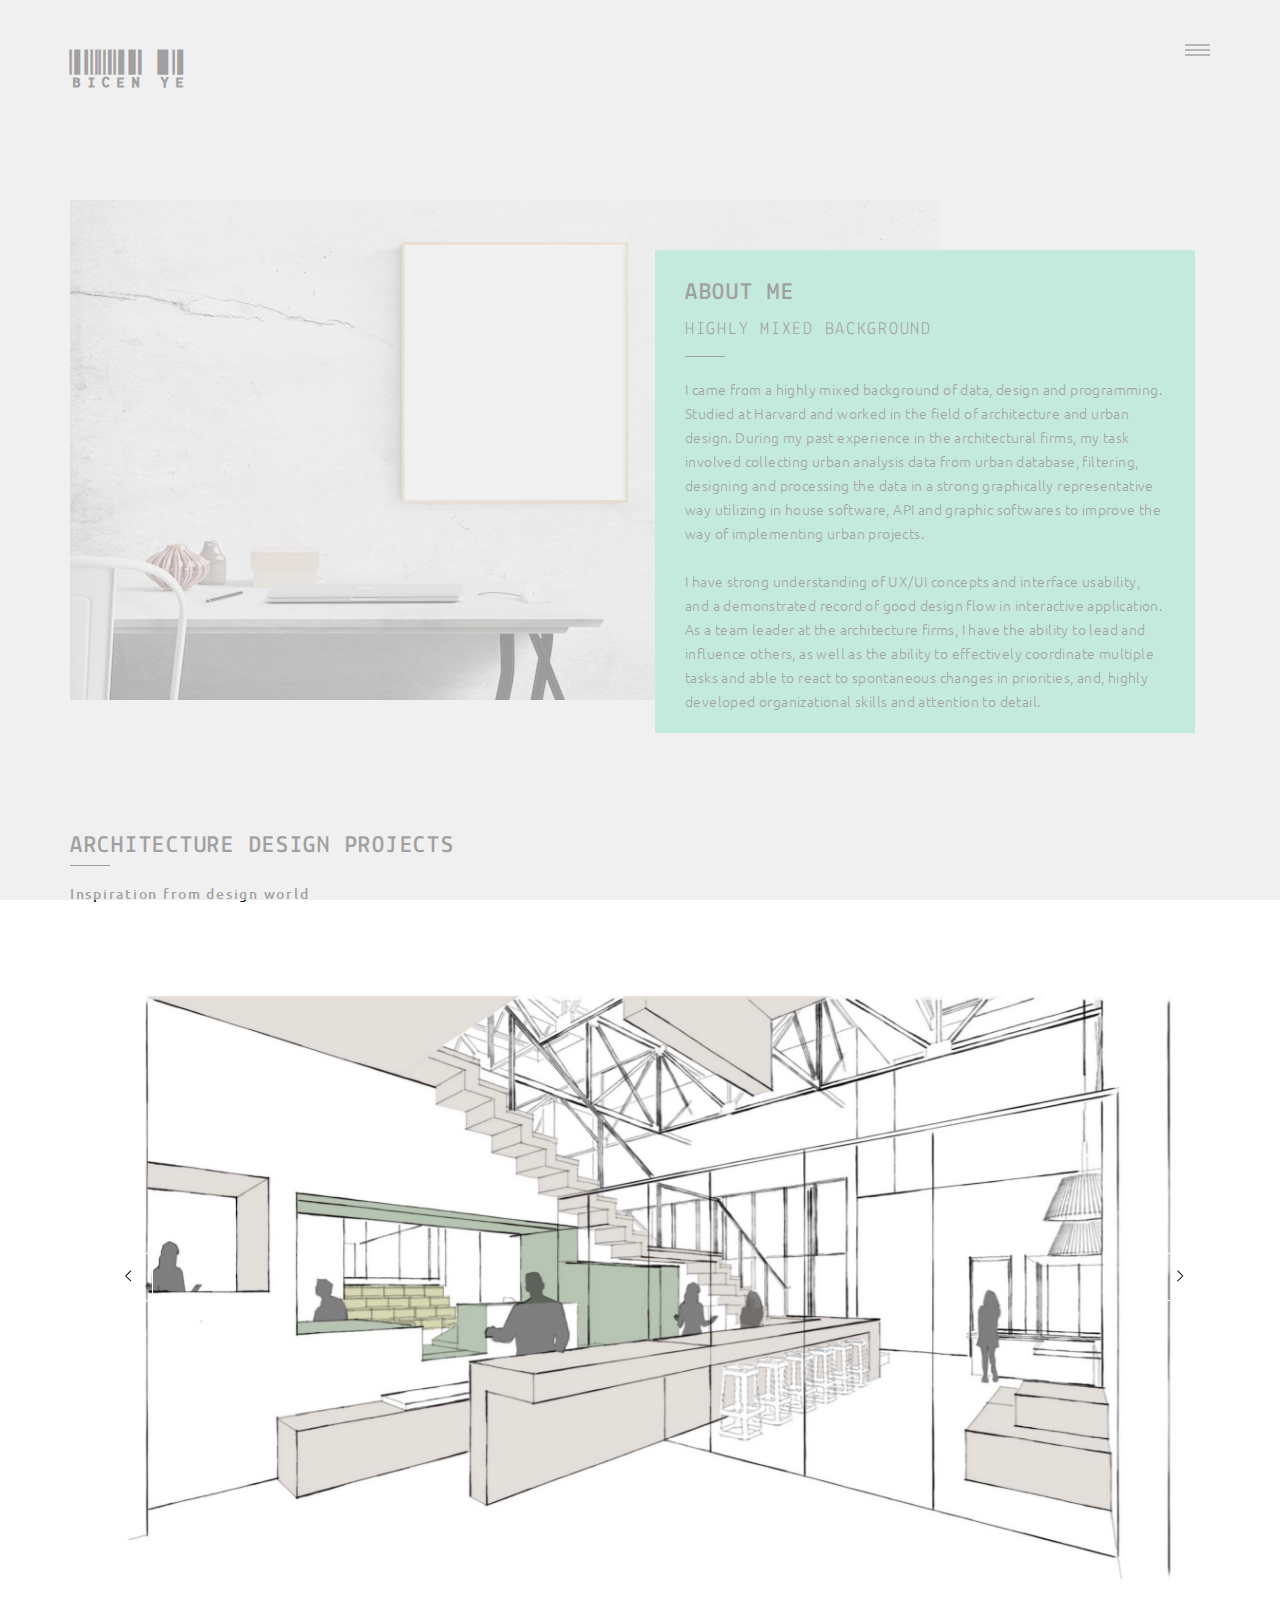
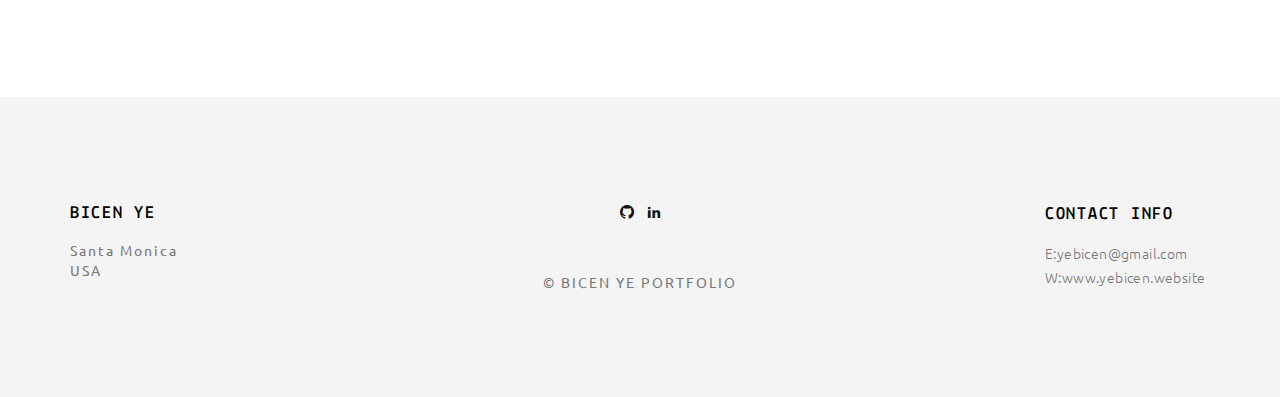
<file: 01_HTML/about.html>
<!doctype html>
<html class="no-js" lang="">

<head>
    <meta charset="utf-8">
    <title>Bicen Ye Website</title>
    <meta name="description" content="">
    <meta name="msapplication-tap-highlight" content="yes" />
    <meta name="viewport" content="width=device-width, user-scalable=no, initial-scale=1, minimum-scale=1.0, maximum-scale=1.0" />

    <!-- Google Web Font -->
    <link href='http://fonts.googleapis.com/css?family=Ubuntu:300,400,500,700' rel='stylesheet' type='text/css'>
    <link href='http://fonts.googleapis.com/css?family=Lekton:400,700,400italic' rel='stylesheet' type='text/css'>
    <link href="https://fonts.googleapis.com/css?family=Libre+Barcode+128+Text" rel="stylesheet">

    <!--  Bootstrap 3-->
    <link rel="stylesheet" href="css/bootstrap.min.css">

    <!-- OWL Carousel -->
    <link rel="stylesheet" href="css/owl.carousel.css">
    <link rel="stylesheet" href="css/owl.theme.css">

    <!--  Slider -->
    <link rel="stylesheet" href="css/jquery.kenburnsy.css">

    <!-- Animate -->
    <link rel="stylesheet" href="css/animate.css">

    <!-- Web Icons Font -->
    <link rel="stylesheet" href="css/pe-icon-7-stroke.css">
    <link rel="stylesheet" href="css/iconmoon.css">
    <link rel="stylesheet" href="css/et-line.css">
    <link rel="stylesheet" href="css/ionicons.css">

    <!-- Magnific PopUp -->
    <link rel="stylesheet" href="css/magnific-popup.css">

    <!-- Tabs -->
    <link rel="stylesheet" type="text/css" href="css/tabs.css" />
    <link rel="stylesheet" type="text/css" href="css/tabstyles.css" />

    <!-- Loader Style -->
    <link rel="stylesheet" href="css/loader-1.css">

    <!-- Costum Styles -->
    <link rel="stylesheet" href="css/main.css">
    <link rel="stylesheet" href="css/responsive.css">

    <!-- Favicon -->
    <link rel="icon" type="image/ico" href="favicon.ico">

    <!-- Modernizer & Respond js -->
    <script src="js/vendor/modernizr-2.8.3-respond-1.4.2.min.js"></script>
</head>

<body>

    <!-- Preloader -->
    <div class="cover"></div>

    <div class="header">
        <div class="container">
            <div class="logo">
                <a href="index.html">
                    <h1 class="namelogo">BICEN YE </h1>
                </a>
            </div>
            
            <!-- Menu Hamburger (Default) -->
            <button class="main-menu-indicator" id="open-button">
                <span class="line"></span>
            </button>
            
            <div class="menu-wrap" style="background-image: url(img/nav_bg.jpg)">
                <div class="menu-content">
                    <div class="navigation">
                        <span class="pe-7s-close close-menu" id="close-button"></span>
                        <div class="search-wrap js-ui-search">
                            <input class="js-ui-text" type="text" placeholder="Search Here...">
                            <span class="eks js-ui-close"></span>
                        </div>
                    </div>
                    <nav class="menu">
                        <div class="menu-list">
                            <ul>
                                <li class="menu-item-has-children"><a href="index.html">Home</a>
                       
                                </li>
                                <li><a href="about.html">About</a></li>
                                <li class="menu-item-has-children"><a href="portfolio-3column.html">Portfolio</a>
                          
                                </li>
                         
                                <li><a href="contact.html">Contact</a></li>
                            </ul>
                        </div>
                    </nav>

                    <div class="hidden-xs">
                        <div class="menu-social-media">
                            <ul>
                                <li><a href="https://github.com/yebicen" target="_blank"><i class="iconmoon-github"></i></a></li>
                                <li><a href="https://www.linkedin.com/in/bicenye/" target="_blank"><i class="iconmoon-linkedin2"></i></a></li>
                            </ul>
                        </div>

                        <div class="menu-information">
                            <ul>
                                <li><span>E:</span> yebicen@gmail.com</li>
                            </ul>
                        </div>
                    </div>
                </div>
            </div>
            <!-- End of Menu Hamburger (Default) -->

        </div>
    </div>
    


<div class="container margin-top">
    <div class="row">
        <div class="col-md-12">
            <div class="our-story wow fadeInUp" style="background: url(img/aboutheader.png) no-repeat" data-wow-duration="0.5s" data-wow-delay="0.2s">
               <div class="col-md-6 col-md-offset-6">
                    <div class="our-story-content wow fadeInUp" data-wow-duration="0.5s" data-wow-delay="0.5s">
                        <div class="our-story-content-inner">
                            <h1>ABOUT ME</h1>
                            <h4>HIGHLY MIXED BACKGROUND</h4>
                            <hr>
                            <p>
                                    I came from a highly mixed background of data, design and programming. Studied at Harvard and worked in the field of architecture and urban design. During my past experience in the architectural firms, my task involved collecting urban analysis data from urban database, filtering, designing and processing the data in a strong graphically representative way utilizing in house software, API and graphic softwares to improve the way of implementing urban projects. <br><br>
                                    I have strong understanding of UX/UI concepts and interface usability, and a demonstrated record of good design flow in interactive application. As a team leader at the architecture firms, I have the ability to lead and influence others, as well as the ability to effectively coordinate multiple tasks and able to react to spontaneous changes in priorities, and, highly developed organizational skills and attention to detail.
                            </p>
                        </div>
                    </div>
               </div>
            </div>
        </div>
    </div>
</div>

<div class="container margin-top">
    <div class="main-title">
        <h1>ARCHITECTURE DESIGN PROJECTS</h1>
        <hr>
        <h6>Inspiration from design world</h6>
    </div>

    <div class="container">
        <div class="single-project-slider">
            <div class="owl-carousel single-slider">
                <div><img class="img-responsive center-block" src="img/About_a.jpg" alt="slider"></div>
                <div><img class="img-responsive center-block" src="img/About_b.jpg" alt="slider"></div>
                <div><img class="img-responsive center-block" src="img/About_c.jpg" alt="slider"></div>
                <div><img class="img-responsive center-block" src="img/About_d.jpg" alt="slider"></div>
                <div><img class="img-responsive center-block" src="img/About_e.jpg" alt="slider"></div>
                <div><img class="img-responsive center-block" src="img/About_f.jpg" alt="slider"></div>
            </div>
            <div class="single-controls">
                <span class="arrow-left"><a class="prev-slide" href="javascript:void(0)"><i class="pe-7s-angle-left"></i></a></span>
                <span class="arrow-right"><a class="next-slide" href="javascript:void(0)"><i class="pe-7s-angle-right"></i></a></span>
            </div>
        </div>
    </div>


</div>

<div class="footer margin-top">
    <div class="container">
        <div class="row">
                <div class="col-md-2 col-sm-4 col-xs-12">
                    <div class="footer-inner">
                        <div class="footer-content">
                            <h4>BICEN YE</h4>
                                <address>Santa Monica<br>USA</address>
                        </div>
                    </div>
                </div>

                <div class="col-md-2 col-md-push-8 col-sm-4 col-xs-12">
                    <div class="footer-inner">
                        <div class="footer-content">
                           <h4>CONTACT INFO</h4>
                            <p>
                                E:yebicen@gmail.com <br>
                                W:www.yebicen.website
                            </p>
                        </div>
                    </div>
                </div>

                <div class="col-md-4 col-sm-4 col-xs-12">
                    <div class="footer-inner">
                        <div class="footer-content">
                        <ul class="social-media">
                            <li><a href="https://github.com/yebicen" target="_blank"><i class="iconmoon-github"></i></a></li>
                            <li><a href="https://www.linkedin.com/in/bicenye/" target="_blank"><i class="iconmoon-linkedin2"></i></a></li>
                        </ul>
                        <span class="copyright-mark">&copy; BICEN YE PORTFOLIO</span>
                        </div>
                    </div>
                </div>
        </div>
    </div>
</div>

    <a href="javascript:void(0)" class="scroll-top" id="scroll-top"><i class="pe-7s-angle-up"></i></a>

    <script src="js/vendor/jquery-1.11.2.min.js"></script>
    <script data-pace-options='{ "ajax": false }' src="js/vendor/pace.min.js"></script>
    <script src="js/vendor/bootstrap.min.js"></script>
    <script src="js/vendor/classie.js"></script>
    <script src="js/vendor/isotope.pkgd.min.js"></script>
    <script src="js/vendor/jquery.velocity.min.js"></script>
    <script src="js/vendor/jquery.kenburnsy.min.js"></script>
    <script src="js/vendor/textslide.js"></script>
    <script src="js/vendor/imagesloaded.pkgd.min.js"></script>
    <script src="js/vendor/tabs.js"></script>
    <script src="js/ef-slider.js"></script>    
    <script src="js/vendor/owl.carousel.min.js"></script>
    <script src="js/vendor/jquery.magnific-popup.min.js"></script>
    <script src="js/vendor/jquery.social-buttons.min.js"></script>
    <script src="js/vendor/wow.min.js"></script>
    <script src="js/main.js"></script>
    <script src="js/ajax.js"></script>
</body>
</html>
</file>
<file: 02_Documentation/assets/css/documenter_style.css>
/*!
 * Documenter 2.0
 * http://rxa.li/documenter
 *
 * Copyright 2011, Xaver Birsak
 * http://revaxarts.com
 *
 */
html,body,div,span,applet,object,iframe,h1,h2,h3,h4,h5,h6,p,blockquote,a,abbr,acronym,address,big,cite,code,del,dfn,em,font,img,ins,kbd,q,s,samp,small,strike,strong,sub,sup,tt,var,dl,dt,dd,ol,ul,li,fieldset,form,label,legend,table,caption,tbody,tfoot,thead,tr,th,td{
	margin:0;
	padding:0;
	border:0;
	outline:0;
	font-weight:inherit;
	font-style:inherit;
	font-size:100%;
	font-family:inherit;
	vertical-align:baseline;
}
html { 
	font-size:101%;
	font-family:Arial,verdana,arial,sans-serif;
	font-size:12px;
	-webkit-text-size-adjust:none;
	color:#6F6F6F;
	background-color:#efefef;
}
body{
	min-height:100%;
	height:auto;
	width:100%;
}
footer, header, section {
	display:block;
}
a{ color:#6F6F6F; text-decoration:none; cursor:pointer; }
a:hover { text-decoration:underline }
p, ul, ol{
	margin:18px 0;
	line-height:1.5em;
}
li{
	list-style:none;
}
li.placeholder{
	height:70px;
	width:100%;
	font-size:16px;
}
hr { 
	display:block;
	height:0px;
	line-height:0px;
	border:0;
	border-top:1px solid #ddd;
	border-bottom:1px solid #aaa;
	margin:16px 0;
	padding:0;
	clear:both;
	float:none;
}
hr.notop{
	margin-top:0;
}
strong{
	font-weight:700;
}
#documenter_buttons{
	position:absolute;
	right:10px;
	margin-top:-30px;
}
.btn{
	cursor:pointer;
	width:auto;
	padding:7px 7px 8px;
	border-radius:3px;
	border:1px solid #ccc;
}
.btn:hover{
	border:1px solid #B1B4B0;
	box-shadow:0px 2px 2px rgba(0,0,0,0.1);
	-moz-box-shadow:0px 2px 2px rgba(0,0,0,0.1);
	-webkit-box-shadow:0px 2px 2px rgba(0,0,0,0.1);
	text-decoration:none;
}
.btn:active{
	border:1px solid #B1B4B0;
	box-shadow:inset 0px 2px 2px rgba(0,0,0,0.1);
	-moz-box-shadow:inset 0px 2px 2px rgba(0,0,0,0.1);
	-webkit-box-shadow:inset 0px 2px 2px rgba(0,0,0,0.1);
	background-color:#eee;
}

#documenter_content{
	position: absolute;
	right: 18px;
	left: 265px;
	padding-left: 10px;
	padding-bottom: 800px;
	min-height: 100%;
	height: auto;
	z-index: 1;
}
#documenter_sidebar{
	position: fixed;
	left: 0;
	width: 261px;
	height: 100%;
	min-height: 100%;
	z-index: 100;
}
#documenter_sidebar a{
	position:relative;
	z-index:100;
}
img{
	border:0;
}
#documenter_copyright{
	position:absolute;
	bottom:10px;
	font-size:10px;
	right:15px;
	width:200px;
	text-align:right;
	z-index:1
}
noscript{
	display:block;
	position:absolute;
	top:238px;
	margin:0 auto;
	width:800px;
	bottom:0;
	z-index:20;
}
noscript p{
	width:800px;
	font-size:20px;
	padding-top:20px;
	margin:0 auto;
	color:#4D4D4D;
}
.small{
	font-size:10px;
	letter-spacing:0;
}

/*----------------------------------------------------------------------*/
/* Sidebar
/*----------------------------------------------------------------------*/

#documenter_sidebar #documenter_logo{
	display:block;
	height:20%;
	max-height:200px;
	min-height:70px;
	width:200px;
	background-position:center center;
	background-repeat:no-repeat;
}
#documenter_sidebar ul{
	font-size:12px;
	font-weight:700;
	min-height:150px;
	height:75%;
	overflow:auto;
}

#documenter_sidebar ul li{
	text-align:right;
	padding:0;
}
#documenter_sidebar ul a{
	display: block;
	border-bottom: 1px solid #DBDBDB;
	padding: 10px 15px 10px 0;
	text-align: left;
	padding-left: 20px;
}
#documenter_sidebar ul a:hover,#documenter_sidebar ul a.current{
	-webkit-text-shadow:none;
	-moz-text-shadow:none;
	text-shadow:none;
	text-decoration:none;
}
#documenter_sidebar ul li ul{
	border-top:0;
	font-size:10px;
	min-height:10px;
	height:auto;
	overflow:auto;
	margin:0;
	display:none;
}
#documenter_sidebar ul li ul li a{
	display:block;
	padding:4px 15px 5px 0;
	text-align:right;
}

/*----------------------------------------------------------------------*/
/* Content
/*----------------------------------------------------------------------*/

#documenter_cover{
	position:relative;
	height:800px;
	padding-top:200px !important;
}
#documenter_cover li{
	list-style:none !important;
	margin-left:0 !important;
}
#documenter_cover p{
	width:500px;
}
#documenter_content section{
	padding-top:70px;
}
#documenter_content h1{
	font-size:30px;
	font-weight:700;
}
#documenter_content h2{
	font-size:20px;
	margin-bottom:18px;
	font-weight:100;
}
#documenter_content h3{
	font-size:26px;
	margin:18px 0 0;
	font-weight:100;
}
#documenter_content h4{
	font-size:20px;
	margin:18px 0;
	font-weight:100;
}
#documenter_content h5{
	font-size:16px;
	margin:18px 0;
	font-weight:100;
}
#documenter_content h6{
	font-size:14px;
	margin:18px 0;
	font-weight:100;
}
#documenter_content p{
	margin:18px 0;
}
#documenter_content ol li{
	list-style:decimal;
	margin-left:36px;
}
#documenter_content ul li{
	list-style:square;
	margin-left:36px;
}
#documenter_content dl{
}
#documenter_content dl dt{
	padding-top:12px;
	font-weight:700;
	font-size:14px;
}
#documenter_content dl dd{
	padding-top:3px;
	margin-left:18px;
}
#documenter_content table{
	border-collapse:collapse;
}
#documenter_content table th{
	font-weight:700;
}
#documenter_content table th, #documenter_content table td{
	padding:3px;
	text-align:left;
}
#documenter_content code{
	font-family:"Courier New", Courier, monospace;
	font-size:12px;
}
#documenter_content .warning{
	padding:10px 10px 10px 30px;
	border:1px solid #D5D458;
	background-color:#F0FEB1;
	background-image:url(img/warning.png);
	background-repeat:no-repeat;
	background-position: 8px 11px;
}
#documenter_content .info{
	padding:10px 10px 10px 30px;
	border:1px solid #6AB3FF;
	background-color:#A3D0FF;
	background-image:url(img/info.png);
	background-repeat:no-repeat;
	background-position: 8px 11px;
}
#documenter_content div.alert {
  padding: 8px 35px 8px 14px;
  text-shadow: 0 1px 0 rgba(255, 255, 255, 0.5);
  background-color: #fcf8e3;
  border: 1px solid #fbeed5;
  -webkit-border-radius: 4px;
  -moz-border-radius: 4px;
  border-radius: 4px;
}
#documenter_content div.alert-success,#documenter_content  div.alert-success div.alert-heading {
  color: #468847;
}
#documenter_content div.alert-danger,#documenter_content  div.alert-error {
  background-color: #f2dede;
  border-color: #eed3d7;
}
#documenter_content div.alert-danger,
#documenter_content div.alert-error,
#documenter_content div.alert-danger div.alert-heading,
#documenter_content div.alert-error div.alert-heading {
  color: #b94a48;
}
#documenter_content div.alert-info {
  background-color: #d9edf7;
  border-color: #bce8f1;
}
#documenter_content div.alert-info,#documenter_content  div.alert-info div.alert-heading {
  color: #3a87ad;
}
#documenter_content div.alert-block {
  padding-top: 14px;
  padding-bottom: 14px;
}
#documenter_content div.alert-block > p,#documenter_content  div.alert-block > ul {
  margin-bottom: 0;
}
#documenter_content div.alert-block p + p {
  margin-top: 5px;
}





/*----------------------------------------------------------------------*/
/* Print Styles
/*----------------------------------------------------------------------*/

@media print {
	 * { background: transparent !important; color: black !important; text-shadow: none !important; filter:none !important;
	-ms-filter: none !important; } /* Black prints faster: sanbeiji.com/archives/953 */
	a, a:visited { color: #444 !important; text-decoration: underline; }
	a[href]:after { content: " (" attr(href) ")"; }
	abbr[title]:after { content: " (" attr(title) ")"; }
	.ir a:after, a[href^="javascript:"]:after, a[href^="#"]:after { content: ""; }  /* Don't show links for images, or javascript/internal links */
	pre, blockquote { border: 1px solid #999; page-break-inside: avoid; }
	thead { display: table-header-group; } /* css-discuss.incutio.com/wiki/Printing_Tables */
	tr, img { page-break-inside: avoid; }
	@page { margin: 0.5cm; }
	p, h2, h3 { orphans: 3; widows: 3; }
	h2, h3{ page-break-after: avoid; }
	hr { border-top:1px solid #000 !important;border-bottom:0 !important; }
	
	#documenter_sidebar{
		-moz-box-shadow:none;
		-webkit-box-shadow:none;
		box-shadow:none;
		position:absolute;
		left:10px;
		top:0;
		width:100%;
		margin-top:500px;
	}
	#documenter_sidebar ul:before { content: "Table of Contents"; }
	
	#documenter_sidebar ul{
		border:0 !important;
	}
	#documenter_sidebar ul li{
		border:0 !important;
		text-align:left;
	}
	#documenter_sidebar ul li a{
		border:0 !important;
		text-align:left;
		padding:4px;
	}
	#documenter_sidebar ul li a:hover{
		border:0 !important;
	}
	#documenter_sidebar #documenter_logo{
		display:none;
	}
	#documenter_sidebar #documenter_copyright{
		display:none;
	}
	#documenter_content{
		left:10px;
	}
	#documenter_cover{
		margin-bottom:300px;
	}
	#documenter_content .warning{
		background-image:url(img/warning.png) !important;
		background-repeat:no-repeat !important;
		background-position: 8px 11px !important;
	}
	#documenter_content .info{
		background-image:url(img/info.png) !important;
		background-repeat:no-repeat !important;
		background-position: 8px 11px !important;
	}
}


section{
	clear: both;
}
</file>
<file: 02_Documentation/assets/css/custom.css>
/*
 * Copyright (c) 2014 
 * ==================================
 * 
 *
 * This is part of an item on themeforest
 * You can check out the screenshots and purchase it on themeforest:
 * http://rxa.li/documenter
 * 
 * 
 * ===========================================
 * original filename: custom.css
 * filesize: 1701 Bytes
 * last modified: Mon, 03 Jun 2013 20:23:47 +0200
 *
 */
body{ height:6px; } #documenter_content{ background-color:#F3F3F3;   padding-left: 40px; padding-right: 40px; } #documenter_content p.warning, #documenter_content p.info{ box-shadow:0px 0px 8px rgba(0,0,0,0.1); -moz-box-shadow:0px 0px 8px rgba(0,0,0,0.1); -webkit-box-shadow:0px 0px 8px rgba(0,0,0,0.1); border:1px solid #D3D6DB; } #documenter_content p.warning{ background-color:#ffd; } #documenter_content p.info{ background-color::#dff; } p.c_1{ background-color:#069; padding:20px; color:#fff; font-size:48px; } p.c_2{ background-color:#960; margin:20px; font-size:28px; text-align:right; color:#CCC; padding-right:20px; } p.c_3{ width:200px; border:3px solid #090; text-align:center; background:#990; color:#FFF; } p.c_4{ text-align:center; text-shadow: 0 1px 1px rgba(0,0,0,.3); border-radius: 5px; -moz-border-radius: 5px; -webkit-border-radius: 5px; -webkit-box-shadow: 0 1px 2px rgba(0,0,0,.2); -moz-box-shadow: 0 1px 2px rgba(0,0,0,.2); box-shadow: 0 1px 2px rgba(0,0,0,.2); color: #fef4e9; font-size:18px; border: solid 1px #4093AE; background: #4093AE; background: -webkit-gradient(linear, left top, left bottom, from(#4093AE), to(#367C94)); background: -moz-linear-gradient(top, #4093AE, #367C94); filter: progid:DXImageTransform.Microsoft.gradient(startColorstr='#4093AE', endColorstr='#367C94'); -ms-filter: progid:DXImageTransform.Microsoft.gradient(startColorstr='#4093AE', endColorstr='#367C94'); } p.c_5{ text-decoration:blink; } p.c_5:after{ content:" Don't use text-decoration:blink in your docs! (added with :after pseudo class)"; } p.c_6{ } p.c_7{ } p.c_8{ } p.c_9{ }
</file>
<file: css/pe-icon-7-stroke.css>
@font-face {
	font-family: 'Pe-icon-7-stroke';
	src:url('../fonts/Pe-icon-7-stroke.eot?-2irksn');
	src:url('../fonts/Pe-icon-7-stroke.eot?#iefix-2irksn') format('embedded-opentype'),
		url('../fonts/Pe-icon-7-stroke.woff?-2irksn') format('woff'),
		url('../fonts/Pe-icon-7-stroke.ttf?-2irksn') format('truetype'),
		url('../fonts/Pe-icon-7-stroke.svg?-2irksn#Pe-icon-7-stroke') format('svg');
	font-weight: normal;
	font-style: normal;
}

[class^="pe-7s-"], [class*=" pe-7s-"] {
	display: inline-block;
	font-family: 'Pe-icon-7-stroke';
	speak: none;
	font-style: normal;
	font-weight: normal;
	font-variant: normal;
	text-transform: none;
	line-height: 1;

	/* Better Font Rendering =========== */
	-webkit-font-smoothing: antialiased;
	-moz-osx-font-smoothing: grayscale;
}

.pe-7s-cloud-upload:before {
	content: "\e68a";
}
.pe-7s-cash:before {
	content: "\e68c";
}
.pe-7s-close:before {
	content: "\e680";
}
.pe-7s-bluetooth:before {
	content: "\e68d";
}
.pe-7s-cloud-download:before {
	content: "\e68b";
}
.pe-7s-way:before {
	content: "\e68e";
}
.pe-7s-close-circle:before {
	content: "\e681";
}
.pe-7s-id:before {
	content: "\e68f";
}
.pe-7s-angle-up:before {
	content: "\e682";
}
.pe-7s-wristwatch:before {
	content: "\e690";
}
.pe-7s-angle-up-circle:before {
	content: "\e683";
}
.pe-7s-world:before {
	content: "\e691";
}
.pe-7s-angle-right:before {
	content: "\e684";
}
.pe-7s-volume:before {
	content: "\e692";
}
.pe-7s-angle-right-circle:before {
	content: "\e685";
}
.pe-7s-users:before {
	content: "\e693";
}
.pe-7s-angle-left:before {
	content: "\e686";
}
.pe-7s-user-female:before {
	content: "\e694";
}
.pe-7s-angle-left-circle:before {
	content: "\e687";
}
.pe-7s-up-arrow:before {
	content: "\e695";
}
.pe-7s-angle-down:before {
	content: "\e688";
}
.pe-7s-switch:before {
	content: "\e696";
}
.pe-7s-angle-down-circle:before {
	content: "\e689";
}
.pe-7s-scissors:before {
	content: "\e697";
}
.pe-7s-wallet:before {
	content: "\e600";
}
.pe-7s-safe:before {
	content: "\e698";
}
.pe-7s-volume2:before {
	content: "\e601";
}
.pe-7s-volume1:before {
	content: "\e602";
}
.pe-7s-voicemail:before {
	content: "\e603";
}
.pe-7s-video:before {
	content: "\e604";
}
.pe-7s-user:before {
	content: "\e605";
}
.pe-7s-upload:before {
	content: "\e606";
}
.pe-7s-unlock:before {
	content: "\e607";
}
.pe-7s-umbrella:before {
	content: "\e608";
}
.pe-7s-trash:before {
	content: "\e609";
}
.pe-7s-tools:before {
	content: "\e60a";
}
.pe-7s-timer:before {
	content: "\e60b";
}
.pe-7s-ticket:before {
	content: "\e60c";
}
.pe-7s-target:before {
	content: "\e60d";
}
.pe-7s-sun:before {
	content: "\e60e";
}
.pe-7s-study:before {
	content: "\e60f";
}
.pe-7s-stopwatch:before {
	content: "\e610";
}
.pe-7s-star:before {
	content: "\e611";
}
.pe-7s-speaker:before {
	content: "\e612";
}
.pe-7s-signal:before {
	content: "\e613";
}
.pe-7s-shuffle:before {
	content: "\e614";
}
.pe-7s-shopbag:before {
	content: "\e615";
}
.pe-7s-share:before {
	content: "\e616";
}
.pe-7s-server:before {
	content: "\e617";
}
.pe-7s-search:before {
	content: "\e618";
}
.pe-7s-film:before {
	content: "\e6a5";
}
.pe-7s-science:before {
	content: "\e619";
}
.pe-7s-disk:before {
	content: "\e6a6";
}
.pe-7s-ribbon:before {
	content: "\e61a";
}
.pe-7s-repeat:before {
	content: "\e61b";
}
.pe-7s-refresh:before {
	content: "\e61c";
}
.pe-7s-add-user:before {
	content: "\e6a9";
}
.pe-7s-refresh-cloud:before {
	content: "\e61d";
}
.pe-7s-paperclip:before {
	content: "\e69c";
}
.pe-7s-radio:before {
	content: "\e61e";
}
.pe-7s-note2:before {
	content: "\e69d";
}
.pe-7s-print:before {
	content: "\e61f";
}
.pe-7s-network:before {
	content: "\e69e";
}
.pe-7s-prev:before {
	content: "\e620";
}
.pe-7s-mute:before {
	content: "\e69f";
}
.pe-7s-power:before {
	content: "\e621";
}
.pe-7s-medal:before {
	content: "\e6a0";
}
.pe-7s-portfolio:before {
	content: "\e622";
}
.pe-7s-like2:before {
	content: "\e6a1";
}
.pe-7s-plus:before {
	content: "\e623";
}
.pe-7s-left-arrow:before {
	content: "\e6a2";
}
.pe-7s-play:before {
	content: "\e624";
}
.pe-7s-key:before {
	content: "\e6a3";
}
.pe-7s-plane:before {
	content: "\e625";
}
.pe-7s-joy:before {
	content: "\e6a4";
}
.pe-7s-photo-gallery:before {
	content: "\e626";
}
.pe-7s-pin:before {
	content: "\e69b";
}
.pe-7s-phone:before {
	content: "\e627";
}
.pe-7s-plug:before {
	content: "\e69a";
}
.pe-7s-pen:before {
	content: "\e628";
}
.pe-7s-right-arrow:before {
	content: "\e699";
}
.pe-7s-paper-plane:before {
	content: "\e629";
}
.pe-7s-delete-user:before {
	content: "\e6a7";
}
.pe-7s-paint:before {
	content: "\e62a";
}
.pe-7s-bottom-arrow:before {
	content: "\e6a8";
}
.pe-7s-notebook:before {
	content: "\e62b";
}
.pe-7s-note:before {
	content: "\e62c";
}
.pe-7s-next:before {
	content: "\e62d";
}
.pe-7s-news-paper:before {
	content: "\e62e";
}
.pe-7s-musiclist:before {
	content: "\e62f";
}
.pe-7s-music:before {
	content: "\e630";
}
.pe-7s-mouse:before {
	content: "\e631";
}
.pe-7s-more:before {
	content: "\e632";
}
.pe-7s-moon:before {
	content: "\e633";
}
.pe-7s-monitor:before {
	content: "\e634";
}
.pe-7s-micro:before {
	content: "\e635";
}
.pe-7s-menu:before {
	content: "\e636";
}
.pe-7s-map:before {
	content: "\e637";
}
.pe-7s-map-marker:before {
	content: "\e638";
}
.pe-7s-mail:before {
	content: "\e639";
}
.pe-7s-mail-open:before {
	content: "\e63a";
}
.pe-7s-mail-open-file:before {
	content: "\e63b";
}
.pe-7s-magnet:before {
	content: "\e63c";
}
.pe-7s-loop:before {
	content: "\e63d";
}
.pe-7s-look:before {
	content: "\e63e";
}
.pe-7s-lock:before {
	content: "\e63f";
}
.pe-7s-lintern:before {
	content: "\e640";
}
.pe-7s-link:before {
	content: "\e641";
}
.pe-7s-like:before {
	content: "\e642";
}
.pe-7s-light:before {
	content: "\e643";
}
.pe-7s-less:before {
	content: "\e644";
}
.pe-7s-keypad:before {
	content: "\e645";
}
.pe-7s-junk:before {
	content: "\e646";
}
.pe-7s-info:before {
	content: "\e647";
}
.pe-7s-home:before {
	content: "\e648";
}
.pe-7s-help2:before {
	content: "\e649";
}
.pe-7s-help1:before {
	content: "\e64a";
}
.pe-7s-graph3:before {
	content: "\e64b";
}
.pe-7s-graph2:before {
	content: "\e64c";
}
.pe-7s-graph1:before {
	content: "\e64d";
}
.pe-7s-graph:before {
	content: "\e64e";
}
.pe-7s-global:before {
	content: "\e64f";
}
.pe-7s-gleam:before {
	content: "\e650";
}
.pe-7s-glasses:before {
	content: "\e651";
}
.pe-7s-gift:before {
	content: "\e652";
}
.pe-7s-folder:before {
	content: "\e653";
}
.pe-7s-flag:before {
	content: "\e654";
}
.pe-7s-filter:before {
	content: "\e655";
}
.pe-7s-file:before {
	content: "\e656";
}
.pe-7s-expand1:before {
	content: "\e657";
}
.pe-7s-exapnd2:before {
	content: "\e658";
}
.pe-7s-edit:before {
	content: "\e659";
}
.pe-7s-drop:before {
	content: "\e65a";
}
.pe-7s-drawer:before {
	content: "\e65b";
}
.pe-7s-download:before {
	content: "\e65c";
}
.pe-7s-display2:before {
	content: "\e65d";
}
.pe-7s-display1:before {
	content: "\e65e";
}
.pe-7s-diskette:before {
	content: "\e65f";
}
.pe-7s-date:before {
	content: "\e660";
}
.pe-7s-cup:before {
	content: "\e661";
}
.pe-7s-culture:before {
	content: "\e662";
}
.pe-7s-crop:before {
	content: "\e663";
}
.pe-7s-credit:before {
	content: "\e664";
}
.pe-7s-copy-file:before {
	content: "\e665";
}
.pe-7s-config:before {
	content: "\e666";
}
.pe-7s-compass:before {
	content: "\e667";
}
.pe-7s-comment:before {
	content: "\e668";
}
.pe-7s-coffee:before {
	content: "\e669";
}
.pe-7s-cloud:before {
	content: "\e66a";
}
.pe-7s-clock:before {
	content: "\e66b";
}
.pe-7s-check:before {
	content: "\e66c";
}
.pe-7s-chat:before {
	content: "\e66d";
}
.pe-7s-cart:before {
	content: "\e66e";
}
.pe-7s-camera:before {
	content: "\e66f";
}
.pe-7s-call:before {
	content: "\e670";
}
.pe-7s-calculator:before {
	content: "\e671";
}
.pe-7s-browser:before {
	content: "\e672";
}
.pe-7s-box2:before {
	content: "\e673";
}
.pe-7s-box1:before {
	content: "\e674";
}
.pe-7s-bookmarks:before {
	content: "\e675";
}
.pe-7s-bicycle:before {
	content: "\e676";
}
.pe-7s-bell:before {
	content: "\e677";
}
.pe-7s-battery:before {
	content: "\e678";
}
.pe-7s-ball:before {
	content: "\e679";
}
.pe-7s-back:before {
	content: "\e67a";
}
.pe-7s-attention:before {
	content: "\e67b";
}
.pe-7s-anchor:before {
	content: "\e67c";
}
.pe-7s-albums:before {
	content: "\e67d";
}
.pe-7s-alarm:before {
	content: "\e67e";
}
.pe-7s-airplay:before {
	content: "\e67f";
}
</file>
<file: css/iconmoon.css>
@font-face {
	font-family: 'icomoon';
	src:url('../fonts/icomoon.eot?-l9mc1q');
	src:url('../fonts/icomoon.eot?#iefix-l9mc1q') format('embedded-opentype'),
		url('../fonts/icomoon.woff?-l9mc1q') format('woff'),
		url('../fonts/icomoon.ttf?-l9mc1q') format('truetype'),
		url('../fonts/icomoon.svg?-l9mc1q#icomoon') format('svg');
	font-weight: normal;
	font-style: normal;
}

[class^="iconmoon-"], [class*=" iconmoon-"] {
	font-family: 'icomoon';
	speak: none;
	font-style: normal;
	font-weight: normal;
	font-variant: normal;
	text-transform: none;
	line-height: 1;

	/* Better Font Rendering =========== */
	-webkit-font-smoothing: antialiased;
	-moz-osx-font-smoothing: grayscale;
}


.iconmoon-share2:before {
	content: "\ea82";
}

.iconmoon-mail:before {
	content: "\ea83";
}

.iconmoon-mail2:before {
	content: "\ea84";
}

.iconmoon-mail3:before {
	content: "\ea85";
}

.iconmoon-mail4:before {
	content: "\ea86";
}

.iconmoon-google:before {
	content: "\ea87";
}

.iconmoon-google-plus:before {
	content: "\ea88";
}

.iconmoon-google-plus2:before {
	content: "\ea89";
}

.iconmoon-google-plus3:before {
	content: "\ea8a";
}

.iconmoon-google-drive:before {
	content: "\ea8b";
}

.iconmoon-facebook:before {
	content: "\ea8c";
}

.iconmoon-facebook2:before {
	content: "\ea8d";
}

.iconmoon-facebook3:before {
	content: "\ea8e";
}

.iconmoon-ello:before {
	content: "\ea8f";
}

.iconmoon-instagram:before {
	content: "\ea90";
}

.iconmoon-twitter:before {
	content: "\ea91";
}

.iconmoon-twitter2:before {
	content: "\ea92";
}

.iconmoon-twitter3:before {
	content: "\ea93";
}

.iconmoon-feed2:before {
	content: "\ea94";
}

.iconmoon-feed3:before {
	content: "\ea95";
}

.iconmoon-feed4:before {
	content: "\ea96";
}

.iconmoon-youtube:before {
	content: "\ea97";
}

.iconmoon-youtube2:before {
	content: "\ea98";
}

.iconmoon-youtube3:before {
	content: "\ea99";
}

.iconmoon-youtube4:before {
	content: "\ea9a";
}

.iconmoon-twitch:before {
	content: "\ea9b";
}

.iconmoon-vimeo:before {
	content: "\ea9c";
}

.iconmoon-vimeo2:before {
	content: "\ea9d";
}

.iconmoon-vimeo3:before {
	content: "\ea9e";
}

.iconmoon-lanyrd:before {
	content: "\ea9f";
}

.iconmoon-flickr:before {
	content: "\eaa0";
}

.iconmoon-flickr2:before {
	content: "\eaa1";
}

.iconmoon-flickr3:before {
	content: "\eaa2";
}

.iconmoon-flickr4:before {
	content: "\eaa3";
}

.iconmoon-picassa:before {
	content: "\eaa4";
}

.iconmoon-picassa2:before {
	content: "\eaa5";
}

.iconmoon-dribbble:before {
	content: "\eaa6";
}

.iconmoon-dribbble2:before {
	content: "\eaa7";
}

.iconmoon-dribbble3:before {
	content: "\eaa8";
}

.iconmoon-forrst:before {
	content: "\eaa9";
}

.iconmoon-forrst2:before {
	content: "\eaaa";
}

.iconmoon-deviantart:before {
	content: "\eaab";
}

.iconmoon-deviantart2:before {
	content: "\eaac";
}

.iconmoon-steam:before {
	content: "\eaad";
}

.iconmoon-steam2:before {
	content: "\eaae";
}

.iconmoon-dropbox:before {
	content: "\eaaf";
}

.iconmoon-onedrive:before {
	content: "\eab0";
}

.iconmoon-github:before {
	content: "\eab1";
}

.iconmoon-github2:before {
	content: "\eab2";
}

.iconmoon-github3:before {
	content: "\eab3";
}

.iconmoon-github4:before {
	content: "\eab4";
}

.iconmoon-github5:before {
	content: "\eab5";
}

.iconmoon-wordpress:before {
	content: "\eab6";
}

.iconmoon-wordpress2:before {
	content: "\eab7";
}

.iconmoon-joomla:before {
	content: "\eab8";
}

.iconmoon-blogger:before {
	content: "\eab9";
}

.iconmoon-blogger2:before {
	content: "\eaba";
}

.iconmoon-tumblr:before {
	content: "\eabb";
}

.iconmoon-tumblr2:before {
	content: "\eabc";
}

.iconmoon-yahoo:before {
	content: "\eabd";
}

.iconmoon-tux:before {
	content: "\eabe";
}

.iconmoon-apple:before {
	content: "\eabf";
}

.iconmoon-finder:before {
	content: "\eac0";
}

.iconmoon-android:before {
	content: "\eac1";
}

.iconmoon-windows:before {
	content: "\eac2";
}

.iconmoon-windows8:before {
	content: "\eac3";
}

.iconmoon-soundcloud:before {
	content: "\eac4";
}

.iconmoon-soundcloud2:before {
	content: "\eac5";
}

.iconmoon-skype:before {
	content: "\eac6";
}

.iconmoon-reddit:before {
	content: "\eac7";
}

.iconmoon-linkedin:before {
	content: "\eac8";
}

.iconmoon-linkedin2:before {
	content: "\eac9";
}

.iconmoon-lastfm:before {
	content: "\eaca";
}

.iconmoon-lastfm2:before {
	content: "\eacb";
}

.iconmoon-delicious:before {
	content: "\eacc";
}

.iconmoon-stumbleupon:before {
	content: "\eacd";
}

.iconmoon-stumbleupon2:before {
	content: "\eace";
}

.iconmoon-stackoverflow:before {
	content: "\eacf";
}

.iconmoon-pinterest:before {
	content: "\ead0";
}

.iconmoon-pinterest2:before {
	content: "\ead1";
}

.iconmoon-xing:before {
	content: "\ead2";
}

.iconmoon-xing2:before {
	content: "\ead3";
}

.iconmoon-flattr:before {
	content: "\ead4";
}

.iconmoon-foursquare:before {
	content: "\ead5";
}

.iconmoon-paypal:before {
	content: "\ead6";
}

.iconmoon-paypal2:before {
	content: "\ead7";
}

.iconmoon-paypal3:before {
	content: "\ead8";
}

.iconmoon-yelp:before {
	content: "\ead9";
}

.iconmoon-file-pdf:before {
	content: "\eada";
}

.iconmoon-file-openoffice:before {
	content: "\eadb";
}

.iconmoon-file-word:before {
	content: "\eadc";
}

.iconmoon-file-excel:before {
	content: "\eadd";
}

.iconmoon-libreoffice:before {
	content: "\eade";
}

.iconmoon-html5:before {
	content: "\eadf";
}

.iconmoon-html52:before {
	content: "\eae0";
}

.iconmoon-css3:before {
	content: "\eae1";
}

.iconmoon-git:before {
	content: "\eae2";
}

.iconmoon-svg:before {
	content: "\eae3";
}

.iconmoon-codepen:before {
	content: "\eae4";
}

.iconmoon-chrome:before {
	content: "\eae5";
}

.iconmoon-firefox:before {
	content: "\eae6";
}

.iconmoon-IE:before {
	content: "\eae7";
}

.iconmoon-opera:before {
	content: "\eae8";
}

.iconmoon-safari:before {
	content: "\eae9";
}

.iconmoon-IcoMoon:before {
	content: "\eaea";
}
</file>
<file: css/et-line.css>
@font-face {
	font-family: 'et-line';
	src:url('../fonts/et-line.eot');
	src:url('../fonts/et-line.eot?#iefix') format('embedded-opentype'),
		url('../fonts/et-line.woff') format('woff'),
		url('../fonts/et-line.ttf') format('truetype'),
		url('../fonts/et-line.svg#et-line') format('svg');
	font-weight: normal;
	font-style: normal;
}

/* Use the following CSS code if you want to use data attributes for inserting your icons */
[data-icon]:before {
	font-family: 'et-line';
	content: attr(data-icon);
	speak: none;
	font-weight: normal;
	font-variant: normal;
	text-transform: none;
	line-height: 1;
	-webkit-font-smoothing: antialiased;
	-moz-osx-font-smoothing: grayscale;
	display:inline-block;
}

/* Use the following CSS code if you want to have a class per icon */
/*
Instead of a list of all class selectors,
you can use the generic selector below, but it's slower:
[class*="icon-"] {
*/
.icon-mobile, .icon-laptop, .icon-desktop, .icon-tablet, .icon-phone, .icon-document, .icon-documents, .icon-search, .icon-clipboard, .icon-newspaper, .icon-notebook, .icon-book-open, .icon-browser, .icon-calendar, .icon-presentation, .icon-picture, .icon-pictures, .icon-video, .icon-camera, .icon-printer, .icon-toolbox, .icon-briefcase, .icon-wallet, .icon-gift, .icon-bargraph, .icon-grid, .icon-expand, .icon-focus, .icon-edit, .icon-adjustments, .icon-ribbon, .icon-hourglass, .icon-lock, .icon-megaphone, .icon-shield, .icon-trophy, .icon-flag, .icon-map, .icon-puzzle, .icon-basket, .icon-envelope, .icon-streetsign, .icon-telescope, .icon-gears, .icon-key, .icon-paperclip, .icon-attachment, .icon-pricetags, .icon-lightbulb, .icon-layers, .icon-pencil, .icon-tools, .icon-tools-2, .icon-scissors, .icon-paintbrush, .icon-magnifying-glass, .icon-circle-compass, .icon-linegraph, .icon-mic, .icon-strategy, .icon-beaker, .icon-caution, .icon-recycle, .icon-anchor, .icon-profile-male, .icon-profile-female, .icon-bike, .icon-wine, .icon-hotairballoon, .icon-globe, .icon-genius, .icon-map-pin, .icon-dial, .icon-chat, .icon-heart, .icon-cloud, .icon-upload, .icon-download, .icon-target, .icon-hazardous, .icon-piechart, .icon-speedometer, .icon-global, .icon-compass, .icon-lifesaver, .icon-clock, .icon-aperture, .icon-quote, .icon-scope, .icon-alarmclock, .icon-refresh, .icon-happy, .icon-sad, .icon-facebook, .icon-twitter, .icon-googleplus, .icon-rss, .icon-tumblr, .icon-linkedin, .icon-dribbble {
	font-family: 'et-line';
	speak: none;
	font-style: normal;
	font-weight: normal;
	font-variant: normal;
	text-transform: none;
	line-height: 1;
	-webkit-font-smoothing: antialiased;
	-moz-osx-font-smoothing: grayscale;
	display:inline-block;
}
.icon-mobile:before {
	content: "\e000";
}
.icon-laptop:before {
	content: "\e001";
}
.icon-desktop:before {
	content: "\e002";
}
.icon-tablet:before {
	content: "\e003";
}
.icon-phone:before {
	content: "\e004";
}
.icon-document:before {
	content: "\e005";
}
.icon-documents:before {
	content: "\e006";
}
.icon-search:before {
	content: "\e007";
}
.icon-clipboard:before {
	content: "\e008";
}
.icon-newspaper:before {
	content: "\e009";
}
.icon-notebook:before {
	content: "\e00a";
}
.icon-book-open:before {
	content: "\e00b";
}
.icon-browser:before {
	content: "\e00c";
}
.icon-calendar:before {
	content: "\e00d";
}
.icon-presentation:before {
	content: "\e00e";
}
.icon-picture:before {
	content: "\e00f";
}
.icon-pictures:before {
	content: "\e010";
}
.icon-video:before {
	content: "\e011";
}
.icon-camera:before {
	content: "\e012";
}
.icon-printer:before {
	content: "\e013";
}
.icon-toolbox:before {
	content: "\e014";
}
.icon-briefcase:before {
	content: "\e015";
}
.icon-wallet:before {
	content: "\e016";
}
.icon-gift:before {
	content: "\e017";
}
.icon-bargraph:before {
	content: "\e018";
}
.icon-grid:before {
	content: "\e019";
}
.icon-expand:before {
	content: "\e01a";
}
.icon-focus:before {
	content: "\e01b";
}
.icon-edit:before {
	content: "\e01c";
}
.icon-adjustments:before {
	content: "\e01d";
}
.icon-ribbon:before {
	content: "\e01e";
}
.icon-hourglass:before {
	content: "\e01f";
}
.icon-lock:before {
	content: "\e020";
}
.icon-megaphone:before {
	content: "\e021";
}
.icon-shield:before {
	content: "\e022";
}
.icon-trophy:before {
	content: "\e023";
}
.icon-flag:before {
	content: "\e024";
}
.icon-map:before {
	content: "\e025";
}
.icon-puzzle:before {
	content: "\e026";
}
.icon-basket:before {
	content: "\e027";
}
.icon-envelope:before {
	content: "\e028";
}
.icon-streetsign:before {
	content: "\e029";
}
.icon-telescope:before {
	content: "\e02a";
}
.icon-gears:before {
	content: "\e02b";
}
.icon-key:before {
	content: "\e02c";
}
.icon-paperclip:before {
	content: "\e02d";
}
.icon-attachment:before {
	content: "\e02e";
}
.icon-pricetags:before {
	content: "\e02f";
}
.icon-lightbulb:before {
	content: "\e030";
}
.icon-layers:before {
	content: "\e031";
}
.icon-pencil:before {
	content: "\e032";
}
.icon-tools:before {
	content: "\e033";
}
.icon-tools-2:before {
	content: "\e034";
}
.icon-scissors:before {
	content: "\e035";
}
.icon-paintbrush:before {
	content: "\e036";
}
.icon-magnifying-glass:before {
	content: "\e037";
}
.icon-circle-compass:before {
	content: "\e038";
}
.icon-linegraph:before {
	content: "\e039";
}
.icon-mic:before {
	content: "\e03a";
}
.icon-strategy:before {
	content: "\e03b";
}
.icon-beaker:before {
	content: "\e03c";
}
.icon-caution:before {
	content: "\e03d";
}
.icon-recycle:before {
	content: "\e03e";
}
.icon-anchor:before {
	content: "\e03f";
}
.icon-profile-male:before {
	content: "\e040";
}
.icon-profile-female:before {
	content: "\e041";
}
.icon-bike:before {
	content: "\e042";
}
.icon-wine:before {
	content: "\e043";
}
.icon-hotairballoon:before {
	content: "\e044";
}
.icon-globe:before {
	content: "\e045";
}
.icon-genius:before {
	content: "\e046";
}
.icon-map-pin:before {
	content: "\e047";
}
.icon-dial:before {
	content: "\e048";
}
.icon-chat:before {
	content: "\e049";
}
.icon-heart:before {
	content: "\e04a";
}
.icon-cloud:before {
	content: "\e04b";
}
.icon-upload:before {
	content: "\e04c";
}
.icon-download:before {
	content: "\e04d";
}
.icon-target:before {
	content: "\e04e";
}
.icon-hazardous:before {
	content: "\e04f";
}
.icon-piechart:before {
	content: "\e050";
}
.icon-speedometer:before {
	content: "\e051";
}
.icon-global:before {
	content: "\e052";
}
.icon-compass:before {
	content: "\e053";
}
.icon-lifesaver:before {
	content: "\e054";
}
.icon-clock:before {
	content: "\e055";
}
.icon-aperture:before {
	content: "\e056";
}
.icon-quote:before {
	content: "\e057";
}
.icon-scope:before {
	content: "\e058";
}
.icon-alarmclock:before {
	content: "\e059";
}
.icon-refresh:before {
	content: "\e05a";
}
.icon-happy:before {
	content: "\e05b";
}
.icon-sad:before {
	content: "\e05c";
}
.icon-facebook:before {
	content: "\e05d";
}
.icon-twitter:before {
	content: "\e05e";
}
.icon-googleplus:before {
	content: "\e05f";
}
.icon-rss:before {
	content: "\e060";
}
.icon-tumblr:before {
	content: "\e061";
}
.icon-linkedin:before {
	content: "\e062";
}
.icon-dribbble:before {
	content: "\e063";
}
</file>
<file: css/tabs.css>
/* Default tab style */

.tabs {
	position: relative;
	overflow: hidden;
	margin: 0 auto;
	width: 100%;
	font-weight: 300;
	font-size: 1.25em;
	margin-top: 30px;
}

/* Nav */
.tabs nav {
	text-align: center;
}

.tabs nav ul {
	position: relative;
	display: -ms-flexbox;
	display: -webkit-flex;
	display: -moz-flex;
	display: -ms-flex;
	display: flex;
	margin: 0 auto;
	padding: 0;
	max-width: 1200px;
	list-style: none;
	-ms-box-orient: horizontal;
	-ms-box-pack: center;
	-webkit-flex-flow: row wrap;
	-moz-flex-flow: row wrap;
	-ms-flex-flow: row wrap;
	flex-flow: row wrap;
	-webkit-justify-content: center;
	-moz-justify-content: center;
	-ms-justify-content: center;
	justify-content: center;
}

.tabs nav ul li {
	position: relative;
	z-index: 1;
	display: block;
	margin: 0;
	text-align: center;
	-webkit-flex: 1;
	-moz-flex: 1;
	-ms-flex: 1;
	flex: 1;
}

.tabs nav a {
	position: relative;
	display: block;
	overflow: hidden;
	text-overflow: ellipsis;
	white-space: nowrap;
	line-height: 2.5;
}

.tabs nav a span {
	vertical-align: middle;
}

.tabs nav li.tab-current a {
	color: #74777b;
}

.tabs nav a:focus {
	outline: none;
}

/* Icons */
.icon::before {
	z-index: 10;
	display: inline-block;
	margin: 0 0.4em 0 0;
	vertical-align: middle;
	text-transform: none;
	font-weight: normal;
	font-variant: normal;
	font-size: 1.3em;
	font-family: 'stroke7pixeden';
	line-height: 1;
	speak: none;
	-webkit-backface-visibility: hidden;
	-webkit-font-smoothing: antialiased;
	-moz-osx-font-smoothing: grayscale;
}

/* Content */
.content-wrap {
	position: relative;
}

.content-wrap section {
	display: none;
	margin: 0 auto;
	padding: 15px 10px 15px 10px;
	max-width: 1200px;
}

.content-wrap section.content-current {
	display: block;
}

/* Fallback */
.no-js .content-wrap section {
	display: block;
	padding-bottom: 2em;
	border-bottom: 1px solid rgba(255,255,255,0.6);
}

.no-flexbox nav ul {
	display: block;
}

.no-flexbox nav ul li {
	min-width: 15%;
	display: inline-block;
}

@media screen and (max-width: 58em) {
	.tabs nav a.icon span {
		display: none;
	}
	.tabs nav a:before {
		margin-right: 0;
	}
}
</file>
<file: css/tabstyles.css>
/* Individual tab styles */

/*****************************/
/* Bar */
/*****************************/

.tabs-style-bar nav {
	background: rgba(40,44,42,0.05);
}

.tabs-style-bar nav ul {
	border: 4px solid transparent;
}

.tabs-style-bar nav ul li a {
	margin: 0 2px;
	background-color: #f7f7f7;
	color: #74777b;
	transition: background-color 0.2s, color 0.2s;
}

.tabs-style-bar nav ul li a:hover,
.tabs-style-bar nav ul li a:focus {
	color: #2CC185;
}

.tabs-style-bar nav ul li a span {
	text-transform: uppercase;
	letter-spacing: 1px;
	font-weight: 500;
	font-size: 0.6em;
}

.tabs-style-bar nav ul li.tab-current a {
	background: #2CC185;
	color: #fff;
}

/*****************************/
/* Icon box */
/*****************************/

.tabs-style-iconbox nav {
	background: rgba(255,255,255,0.4);
}

.tabs-style-iconbox nav ul li a {
	overflow: visible;
	padding: 2em 0;
	line-height: 1;
	-webkit-transition: color 0.2s;
	transition: color 0.2s;
}

.tabs-style-iconbox nav ul li a span {
	font-weight: 700;
	font-size: 0.7em;	
}

.tabs-style-iconbox nav ul li.tab-current {
	z-index: 100;
}

.tabs-style-iconbox nav ul li.tab-current a {
	background: #fff;
	box-shadow: -1px 0 0 #fff;
}

.tabs-style-iconbox nav ul li.tab-current a::after {
	position: absolute;
	top: 100%;
	left: 50%;
	margin-left: -10px;
	width: 0;
	height: 0;
	border: solid transparent;
	border-width: 10px;
	border-top-color: #fff;
	content: '';
	pointer-events: none;
}

.tabs-style-iconbox nav ul li:first-child::before,
.tabs-style-iconbox nav ul li::after {
	position: absolute;
	top: 20%;
	right: 0;
	z-index: -1;
	width: 1px;
	height: 60%;
	background: rgba(0,0,0,0.07);
	content: '';
}

.tabs-style-iconbox nav ul li:first-child::before {
	right: auto;
	left: 0;
}

.tabs-style-iconbox .icon::before {
	display: block;
	margin: 0 0 0.25em 0;
}

/*****************************/
/* Underline */
/*****************************/

.tabs-style-underline nav {
	background: #fff;
}

.tabs-style-underline nav a {
	padding: 0.25em 0 0.5em;
	border-left: 1px solid #e7ecea;
	-webkit-transition: color 0.2s;
	transition: color 0.2s;
}

.tabs-style-underline nav li:last-child a {
	border-right: 1px solid #e7ecea;
}

.tabs-style-underline nav li a::after {
	position: absolute;
	bottom: 0;
	left: 0;
	width: 100%;
	height: 6px;
	background: #2CC185;
	content: '';
	-webkit-transition: -webkit-transform 0.3s;
	transition: transform 0.3s;
	-webkit-transform: translate3d(0,150%,0);
	transform: translate3d(0,150%,0);
}

.tabs-style-underline nav li.tab-current a::after {
	-webkit-transform: translate3d(0,0,0);
	transform: translate3d(0,0,0);
}

.tabs-style-underline nav a span {
	font-weight: 700;
}

/*****************************/
/* Triangle and line */
/*****************************/

.tabs-style-linetriangle nav a {
	overflow: visible;
	border-bottom: 1px solid rgba(0,0,0,0.2);
	-webkit-transition: color 0.2s;
	transition: color 0.2s;
}

.tabs-style-linetriangle nav a span {
	display: block;
	overflow: hidden;
	text-overflow: ellipsis;
	white-space: nowrap;
	font-size: 1em;
}

.tabs-style-linetriangle nav li.tab-current a:after, 
.tabs-style-linetriangle nav li.tab-current a:before {
	position: absolute;
	top: 100%;
	left: 50%;
	width: 0;
	height: 0;
	border: solid transparent;
	content: '';
	pointer-events: none;
}

.tabs-style-linetriangle nav li.tab-current a:after {
	margin-left: -10px;
	border-width: 10px;
	border-top-color: #e7ecea;
}

.tabs-style-linetriangle nav li.tab-current a:before {
	margin-left: -11px;
	border-width: 11px;
	border-top-color: rgba(0,0,0,0.2);
}

@media screen and (max-width: 58em) {
	.tabs-style-linetriangle nav {
		font-size: 0.6em;
	}
}

/*****************************/
/* Top Line */
/*****************************/

.tabs-style-topline {
	max-width: 1200px;
}

.tabs-style-topline nav li {
	border: 1px solid rgba(40,44,42,0.1);
}

.tabs-style-topline nav li:not(:last-child) {
	border-right: none;
}

.tabs-style-topline nav li.tab-current {
	border-top-color: #2CC185;
	border-bottom: none;
}

.tabs-style-topline nav a {
	padding: 0.65em 0 0.5em;
	background: rgba(40,44,42,0.05);
	color: #74777b;
	line-height: 1;
	-webkit-transition: color 0.2s;
	transition: color 0.2s;
}

.tabs-style-topline nav a:hover,
.tabs-style-topline nav a:focus {
	color: #2CC185;
}

.tabs-style-topline nav li.tab-current a {
	background: none;
	box-shadow: inset 0 3px 0 #2CC185;
	color: #2CC185;
}

.tabs-style-topline .icon::before {
	display: block;
	margin: 0;
}

.tabs-style-topline nav a span {
	text-transform: uppercase;
	letter-spacing: 1px;
	font-weight: 700;
	font-size: 0.5em;
}

/*****************************/
/* Falling Icon, from http://vintageproductions.eu/grid/interactivity/ */ 
/*****************************/

.tabs-style-iconfall {
	overflow: visible;
}

.tabs-style-iconfall nav a {
	display: inline-block;
	overflow: visible;
	padding: 1em 0 2em;
	color: #74777b;
	line-height: 1;
	-webkit-transition: color 0.3s cubic-bezier(0.7,0,0.3,1); 
	transition: color 0.3s cubic-bezier(0.7,0,0.3,1);
}

.tabs-style-iconfall nav a:hover,
.tabs-style-iconfall nav a:focus,
.tabs-style-iconfall nav li.tab-current a {
	color: #2CC185;
}

.tabs-style-iconfall nav a span {
	font-weight: 700;
}

.tabs-style-iconfall nav li::before {
	position: absolute;
	bottom: 1em;
	left: 50%;
	margin-left: -20px;
	width: 40px;
	height: 4px;
	background: #2CC185;
	content: '';
	opacity: 0;
	-webkit-transition: -webkit-transform 0.2s ease-in;
	transition: transform 0.2s ease-in;
	-webkit-transform: scale3d(0,1,1);
	transform: scale3d(0,1,1);
}

.tabs-style-iconfall nav li.tab-current::before {
	opacity: 1;
	-webkit-transform: scale3d(1,1,1);
	transform: scale3d(1,1,1);
}

.tabs-style-iconfall .icon::before {
	display: block;
	margin: 0 0 0.35em;
	opacity: 0;
	-webkit-transition: -webkit-transform 0.2s, opacity 0.2s;
	transition: transform 0.2s, opacity 0.2s;
	-webkit-transform: translate3d(0,-100px,0);
	transform: translate3d(0,-100px,0);
	pointer-events: none;
}

.tabs-style-iconfall nav li.tab-current .icon::before {
	opacity: 1;
	-webkit-transform: translate3d(0,0,0);
	transform: translate3d(0,0,0);
}

@media screen and (max-width: 58em) {
	.tabs-style-iconfall nav li .icon::before {
		opacity: 1;
		-webkit-transform: translate3d(0,0,0);
		transform: translate3d(0,0,0);
	}
}

/*****************************/
/* Moving Line */
/*****************************/

.tabs-style-linemove nav {
	background: #fff;
}

.tabs-style-linemove nav li:last-child::before {
	position: absolute;
	bottom: 0;
	left: 0;
	width: 100%;
	height: 4px;
	background: #2CC185;
	content: '';
	-webkit-transition: -webkit-transform 0.3s;
	transition: transform 0.3s;
}

/* Move the line */
.tabs-style-linemove nav li:first-child.tab-current ~ li:last-child::before {
	-webkit-transform: translate3d(-400%,0,0);
	transform: translate3d(-400%,0,0);
}

.tabs-style-linemove nav li:nth-child(2).tab-current ~ li:last-child::before {
	-webkit-transform: translate3d(-300%,0,0);
	transform: translate3d(-300%,0,0);
}

.tabs-style-linemove nav li:nth-child(3).tab-current ~ li:last-child::before {
	-webkit-transform: translate3d(-200%,0,0);
	transform: translate3d(-200%,0,0);
}

.tabs-style-linemove nav li:nth-child(4).tab-current ~ li:last-child::before {
	-webkit-transform: translate3d(-100%,0,0);
	transform: translate3d(-100%,0,0);
}

.tabs-style-linemove nav a {
	padding: 1em 0;
	color: #74777b;
	line-height: 1;
	-webkit-transition: color 0.3s, -webkit-transform 0.3s; 
	transition: color 0.3s, transform 0.3s;
}

.tabs-style-linemove nav li.tab-current a {
	color: #2CC185;
	-webkit-transform: translate3d(0,8px,0);
	transform: translate3d(0,8px,0);
}

.tabs-style-linemove nav a span {
	font-weight: 700;
}

/*****************************/
/* Line */
/*****************************/

.tabs-style-line nav ul {
	padding: 0 2em;
	max-width: none;
	box-shadow: inset 0 -2px #d1d3d2;
}

.tabs-style-line nav a {
	padding: 0.7em 0.4em;
	box-shadow: inset 0 -2px #d1d3d2;
	color: #74777b;
	text-align: left;
	text-transform: uppercase;
	letter-spacing: 1px;
	font-weight: 700;
	font-size: 0.8em;
	line-height: 1;
	-webkit-transition: color 0.3s, box-shadow 0.3s;
	transition: color 0.3s, box-shadow 0.3s;
}

.tabs-style-line nav a:hover,
.tabs-style-line nav a:focus {
	box-shadow: inset 0 -2px #74777b;
}

.tabs-style-line nav li.tab-current a {
	box-shadow: inset 0 -2px #2CC185;
	color: #2CC185;
}

@media screen and (max-width: 58em) {
	.tabs-style-line nav ul {
		display: block;
		box-shadow: none;
	}
	.tabs-style-line nav ul li {
		display: block;
		-webkit-flex: none;
		flex: none;
	}
}

/*****************************/
/* Circle */
/*****************************/

.tabs-style-circle {
	overflow: visible;
}

.tabs-style-circle nav li::before {
	position: absolute;
	top: 50%;
	left: 50%;
	margin: -60px 0 0 -60px;
	width: 120px;
	height: 120px;
	border: 1px solid #2CC185;
	border-radius: 50%;
	content: '';
	opacity: 0;
	-webkit-transition: -webkit-transform 0.2s, opacity 0.2s;
	transition: transform 0.2s, opacity 0.2s;
	-webkit-transition-timing-function: cubic-bezier(0.7,0,0.3,1);
	transition-timing-function: cubic-bezier(0.7,0,0.3,1);
}

@media screen and (max-width: 58em) {
	.tabs-style-circle nav li::before {
		margin: -40px 0 0 -40px;
		width: 80px;
		height: 80px;
	}
}

.tabs-style-circle nav li.tab-current::before {
	opacity: 1;
	-webkit-transform: scale3d(1,1,1);
	transform: scale3d(1,1,1);
}

.tabs-style-circle nav a {
	overflow: visible;
	color: #74777b;
	font-weight: 700;
	font-size: 0.9em;
	line-height: 1.1;
	-webkit-transition: color 0.3s cubic-bezier(0.7,0,0.3,1); 
	transition: color 0.3s cubic-bezier(0.7,0,0.3,1);
}

.tabs-style-circle nav a span {
	display: inline-block;
}

.tabs-style-circle nav a span,
.tabs-style-circle .icon::before {
	-webkit-transition: -webkit-transform 0.3s cubic-bezier(0.7,0,0.3,1);
	transition: transform 0.3s cubic-bezier(0.7,0,0.3,1);
}

.tabs-style-circle nav a:hover,
.tabs-style-circle nav a:focus {
	color: #4a4a4b;
}

.tabs-style-circle nav li.tab-current a {
	color: #2CC185;
}

.tabs-style-circle nav li.tab-current a span {
	-webkit-transform: translate3d(0,4px,0);
	transform: translate3d(0,4px,0);
}

.tabs-style-circle .icon::before {
	display: block;
	margin: 0;
	pointer-events: none;
}

.tabs-style-circle nav li.tab-current .icon::before {
	-webkit-transform: translate3d(0,-4px,0);
	transform: translate3d(0,-4px,0);
}

/*****************************/
/* Shape */
/*****************************/

.tabs-style-shape {
	max-width: 1200px;
}

.tabs-style-shape nav ul li {
	margin: 0 3em;
}

.tabs-style-shape nav ul li:first-child {
	margin-left: 0;
}

.tabs-style-shape nav ul li.tab-current {
	z-index: 100;
}

.tabs-style-shape nav li a {
	overflow: visible;
	margin: 0 -3em 0 0;
	padding: 0;
	color: #fff;
	font-weight: 500;
}

.tabs-style-shape nav li:first-child a span {
	padding-left: 2em;
	border-radius: 30px 0 0 0;
}

.tabs-style-shape nav li:last-child a span {
	padding-right: 2em;
	border-radius: 0 30px 0 0;
}

.tabs-style-shape nav li a svg {
	position: absolute;
	left: 100%;
	margin: 0;
	width: 3em;
	height: 100%;
	fill: #bdc2c9;
}

.tabs-style-shape nav li a svg:nth-child(2),
.tabs-style-shape nav li:last-child a svg {
	right: 100%;
	left: auto;
	-webkit-transform: scale3d(-1,1,1);
	transform: scale3d(-1,1,1);
}

.tabs-style-shape nav li a span {
	display: block;
	overflow: hidden;
	padding: 0.65em 0;
	background-color: #bdc2c9;
	text-overflow: ellipsis;
	white-space: nowrap;
}

.tabs-style-shape nav li a:hover span {
	background-color: #2CC185;
}

.tabs-style-shape nav li a:hover svg {
	fill: #2CC185;
}

/* Make only shape clickable */
.tabs-style-shape nav li a svg {
	pointer-events: none;
}

.tabs-style-shape nav li a svg use {
	pointer-events: auto;
}

.tabs-style-shape nav li.tab-current a span,
.tabs-style-shape nav li.tab-current a svg {
	-webkit-transition: none;
	transition: none;
}

.tabs-style-shape nav li.tab-current a span {
	background: #fff;
}

.tabs-style-shape nav li.tab-current a svg {
	fill: #fff;
}

.tabs-style-shape .content-wrap {
	background: #fff;
}

@media screen and (max-width: 58em) {
	.tabs-style-shape nav ul {
		display: block;
		padding-top: 1.5em;
	}
	.tabs-style-shape nav ul li {
		display: block;
		margin: -1.25em 0 0;
		-webkit-flex: none;
		flex: none;
	}
	.tabs-style-shape nav ul li a {
		margin: 0;
	}
	.tabs-style-shape nav ul li svg {
		display: none;
	}
	.tabs-style-shape nav ul li a span {
		padding: 1.25em 0 2em !important;
		border-radius: 30px 30px 0 0 !important;
		box-shadow: 0 -1px 2px rgba(0,0,0,0.1);
		line-height: 1;
	}
	.tabs-style-shape nav ul li:last-child a span {
		padding: 1.25em 0 !important;
	}
	.tabs-style-shape nav ul li.tab-current {
		z-index: 1;
	}
}

/*****************************/
/* Line Box */
/*****************************/

.tabs-style-linebox nav ul li {
	margin: 0 0.5em;
	-webkit-flex: none;
	flex: none;
}

.tabs-style-linebox nav a {
	padding: 0 1.5em;
	color: #74777b;
	font-weight: 700;
	-webkit-transition: color 0.3s;
	transition: color 0.3s;
}

.tabs-style-linebox nav a:hover,
.tabs-style-linebox nav a:focus {
	color: #2CC185;
}

.tabs-style-linebox nav li.tab-current a {
	color: #fff;
}

.tabs-style-linebox nav a::after {
	position: absolute;
	top: 0;
	left: 0;
	z-index: -1;
	width: 100%;
	height: 100%;
	background: #d2d8d6;
	content: '';
	-webkit-transition: background-color 0.3s, -webkit-transform 0.3s;
	transition: background-color 0.3s, transform 0.3s;
	-webkit-transition-timing-function: ease, cubic-bezier(0.7,0,0.3,1);
	transition-timing-function: ease, cubic-bezier(0.7,0,0.3,1);
	-webkit-transform: translate3d(0,100%,0) translate3d(0,-3px,0);
	transform: translate3d(0,100%,0) translate3d(0,-3px,0);
}

.tabs-style-linebox nav li.tab-current a::after {
	-webkit-transform: translate3d(0,0,0);
	transform: translate3d(0,0,0);
}

.tabs-style-linebox nav a:hover::after,
.tabs-style-linebox nav a:focus::after,
.tabs-style-linebox nav li.tab-current a::after {
	background: #2CC185;
}

@media screen and (max-width: 58em) {
	.tabs-style-linebox nav ul {
		display: block;
		box-shadow: none;
	}
	.tabs-style-linebox nav ul li {
		display: block;
		-webkit-flex: none;
		flex: none;
	}
}

/*****************************/
/* Flip */
/*****************************/

.tabs-style-flip {
	max-width: 1200px;
}

.tabs-style-flip nav a {
	color: #111111;
	-webkit-transition: color 0.3s;
	transition: color 0.3s;
}



.tabs-style-flip nav a:hover,
.tabs-style-flip nav a:focus,
.tabs-style-flip nav li.tab-current a {
	color: #000;
}

.tabs-style-flip nav a span.tabs-icon {
	font-size: 24px;
}

span.tabs-title{
	display: block;
	font-size: 12px;
	letter-spacing: 1px;
}

.tabs-style-flip nav a::after {
	position: absolute;
	top: 0;
	left: 0;
	z-index: -1;
	width: 100%;
	height: 100%;
	background-color: #70deb9;
	content: '';
	-webkit-transition: -webkit-transform 0.3s, background-color 0.3s;
	transition: transform 0.3s, background-color 0.3s;
	-webkit-transform: perspective(900px) rotate3d(1,0,0,90deg);
	transform: perspective(900px) rotate3d(1,0,0,90deg);
	-webkit-transform-origin: 50% 100%;
	transform-origin: 50% 100%;
	-webkit-perspective-origin: 50% 100%;
	perspective-origin: 50% 100%;
}

.tabs-style-flip nav li.tab-current a::after {
	background-color: #70deb9;
	-webkit-transform: perspective(900px) rotate3d(1,0,0,0deg);
	transform: perspective(900px) rotate3d(1,0,0,0deg);
}

.tabs-style-flip .content-wrap {
	background: #70deb9;
	float: left;
	padding: 6px;
}


/*****************************/
/* Fill up */
/*****************************/

.tabs-style-fillup .content-current{
	background: #f1f1f1;
}

.tabs-style-fillup nav ul li a {
	padding: 16px 0;
	border-right: 1px solid #f1f1f1;
	line-height: 1;
	-webkit-transition: color 0.3s;
	transition: color 0.3s;
	-webkit-backface-visibility: hidden;
	backface-visibility: hidden;
	font-size: 38px
}

.tabs-style-fillup nav ul li:last-child a {
	border: none;
}

.tabs-style-fillup nav ul li.tab-current {
	z-index: 100;
}

.tabs-style-fillup nav ul li.tab-current a {
	color: #333;
}

.tabs-style-fillup nav ul li a::after {
	position: absolute;
	top: 0;
	left: 0;
	z-index: -1;
	width: 100%;
	height: 100%;
	height: calc(100% + 1px);
	border: 1px solid #f1f1f1;
	background: #f1f1f1;
	content: '';
	-webkit-transition: -webkit-transform 0.3s;
	transition: transform 0.3s;
	-webkit-transform: translate3d(0,100%,0);
	transform: translate3d(0,100%,0);
}

.tabs-style-fillup nav ul li.tab-current a::after {
	-webkit-transform: translate3d(0,0,0);
	transform: translate3d(0,0,0);
}

.tabs-style-fillup nav ul li a span,
.tabs-style-fillup .icon::before {
	-webkit-transition: -webkit-transform 0.5s;
	transition: transform 0.5s;
	-webkit-transform: translate3d(0,5px,0);
	transform: translate3d(0,5px,0);
}

.tabs-style-fillup nav ul li a span {
	display: block;
	font-weight: 700;
	font-size: 16px;
	line-height: 65px;
	text-transform: uppercase;
}

.tabs-style-fillup .icon::before {
	display: block;
	margin: 0;
}

.tabs-style-fillup nav ul li.tab-current a span,
.tabs-style-fillup li.tab-current .icon::before {
	-webkit-transform: translate3d(0,-10px,0);
	transform: translate3d(0,-10px,0);
}


/*****************************/
/* Trapezoid, based on http://lea.verou.me/2013/10/slanted-tabs-with-css-3d-transforms/ */
/*****************************/ 

.tabs-style-tzoid {
	max-width: 1200px;
}

.tabs-style-tzoid nav {
	padding: 0 1em;
}

.tabs-style-tzoid nav ul li {
	-webkit-backface-visibility: hidden;
	backface-visibility: hidden;
}

.tabs-style-tzoid nav ul li a {
	padding: 0 1.5em 0 0.3em;
	color: #0d9564;
	-webkit-transition: color 0.2s;
	transition: color 0.2s;
}

@media screen and (max-width: 54em) {
	.tabs-style-tzoid nav ul li a {
		padding: 0 0.5em 0 0.3em;
	}
}

.tabs-style-tzoid nav ul li a:hover,
.tabs-style-tzoid nav ul li a:focus {
	color: #fff;
}

.tabs-style-tzoid nav ul li.tab-current a,
.tabs-style-tzoid nav ul li.tab-current a:hover {
	color: #2CC185;
}

.tabs-style-tzoid nav ul li a span {
	font-weight: 500;
	font-size: 0.75em;
}

.tabs-style-tzoid nav ul li a::after {
	position: absolute;
	top: 0;
	right: 0;
	bottom: 0;
	left: 0;
	z-index: -1;
	outline: 1px solid transparent;
	border-radius: 10px 10px 0 0;
	background: #2CC185;
	box-shadow: inset 0 -3px 3px rgba(0,0,0,0.05);
	content: '';
	-webkit-transform: perspective(5px) rotateX(0.93deg) translateZ(-1px);
	transform: perspective(5px) rotateX(0.93deg) translateZ(-1px);
	-webkit-transform-origin: 0 0;
	transform-origin: 0 0;
	-webkit-backface-visibility: hidden;
	backface-visibility: hidden;
}

.tabs-style-tzoid nav ul li.tab-current a::after,
.tabs-style-tzoid .content-wrap {
	background: #fff;
	box-shadow: none;
}

/*****************************/
/* Circle fill */
/*****************************/

.tabs-style-circlefill {
	max-width: 700px;
	border: 1px solid #2CC185;
}

.tabs-style-circlefill nav ul li {
	overflow: hidden;
	border-right: 1px solid #2CC185;
}

.tabs-style-circlefill nav li a {
	padding: 1.5em 0;
	color: #fff;
	font-size: 1.25em;
}

.tabs-style-circlefill nav li:first-child {
	border-left: none;
}

.tabs-style-circlefill nav li:last-child {
	border: none;
}

.tabs-style-circlefill nav li::before {
	position: absolute;
	top: 50%;
	left: 50%;
	margin: -40px 0 0 -40px;
	width: 80px;
	height: 80px;
	border: 1px solid #2CC185;
	border-radius: 50%;
	background: #2CC185;
	content: '';
	-webkit-transition: -webkit-transform 0.3s;
	transition: transform 0.3s;
}

.tabs-style-circlefill nav li.tab-current::before {
	-webkit-transform: scale3d(2.5,2.5,1);
	transform: scale3d(2.5,2.5,1);
}

.tabs-style-circlefill nav a {
	-webkit-transition: color 0.3s; 
	transition: color 0.3s;
}

.tabs-style-circlefill nav a span {
	display: none;
}

.tabs-style-circlefill nav li.tab-current a {
	color: #fff;
}

.tabs-style-circlefill .icon::before {
	display: block;
	margin: 0;
	pointer-events: none;
}

.tabs-style-circlefill .content-wrap {
	border-top: 1px solid #2CC185;
}
</file>
<file: css/loader-1.css>
.preloader {
    position: fixed;
    width: 100%;
    height: 100%;
    background: #f2f2f2;
    z-index: 99999;
}
.pace {
    -webkit-pointer-events: none;
    pointer-events: none;
    -webkit-user-select: none;
    -moz-user-select: none;
    user-select: none;
    z-index: 9999999999;
    position: fixed;
    margin: auto;
    top: 0;
    left: 0;
    right: 0;
    bottom: 0;
    width: 100%;
    overflow: hidden;
}
.pace .pace-progress {
    -webkit-box-sizing: border-box;
    -moz-box-sizing: border-box;
    -ms-box-sizing: border-box;
    -o-box-sizing: border-box;
    box-sizing: border-box;
    -webkit-background-clip: padding-box;
    -moz-background-clip: padding;
    background-clip: padding-box;
    -webkit-transform: translate3d(0, 0, 0);
    transform: translate3d(0, 0, 0);
    display: block;
    position: absolute;
    right: 100%;
    width: 100%;
    top: 50%;
    height: 2px;
    font-size: 12px;
    background: #4a4a4a;
    color: #4a4a4a;
    line-height: 60px;
    font-weight: bold;
    z-index: 9999999;
}

.pace .pace-activity {
    position: absolute;
    width: 100%;
    height: 28px;
    z-index: 2001;
}
.pace.pace-inactive {
    display: none;
}
</file>
<file: css/main.css>
/*
    Name: OAK
    Version: 1.1
    Author: EliteFingers
    Author URI: http://www.elitefingers.com
*/

/* =Table of Contents
--------------------------------------------------------------
    /* =Common Styles
    /* =Typography
    /* =General
    /* =Buttons
    /* =Preloader
    /* =Header
    /* =Full Width Slider
    /* =Architecure Slider 
    /* =Menu right
    /* =Home Content
    /* =Architecture Content
    /* =Portfolio General
    /* =Single Project
    /* =Blog
    /* =Contact
    /* =Page Not Found
    /* =Footer
--------------------------------------------------------------


/* =Common Styles
-------------------------------------------------------------- */

@font-face {
    font-family: 'azedobold';
    src: url('../fonts/azedo-bold-webfont.eot');
    src: url('../fonts/azedo-bold-webfont.eot?#iefix') format('embedded-opentype'), url('../fonts/azedo-bold-webfont.woff2') format('woff2'), url('../fonts/azedo-bold-webfont.woff') format('woff'), url('../fonts/azedo-bold-webfont.ttf') format('truetype'), url('../fonts/azedo-bold-webfont.svg#azedobold') format('svg');
    font-weight: normal;
    font-style: normal;
}
@font-face {
    font-family: 'azedolight';
    src: url('../fonts/azedo-light-webfont.eot');
    src: url('../fonts/azedo-light-webfont.eot?#iefix') format('embedded-opentype'), url('../fonts/azedo-light-webfont.woff2') format('woff2'), url('../fonts/azedo-light-webfont.woff') format('woff'), url('../fonts/azedo-light-webfont.ttf') format('truetype'), url('../fonts/azedo-light-webfont.svg#azedolight') format('svg');
    font-weight: normal;
    font-style: normal;
}
html {
    -webkit-font-smoothing: antialiased;
    -moz-osx-font-smoothing: grayscale;
}
body {
    overflow-x: hidden !important;
    -webkit-font-smoothing: antialiased;
    font-family: 'Ubuntu', sans-serif;
}
::-webkit-scrollbar {
    width: 10px;
    height: 5px;
    background-color: #eee;
    -webkit-border-radius: 0;
}
::-webkit-scrollbar:hover {
    width: 7px;
}
::-webkit-scrollbar-thumb {
    background: #aeaeae;
    -webkit-border-radius: 0;
}
::-webkit-scrollbar-thumb:hover,
::-webkit-scrollbar-thumb:active {
    background: #bbb;
    cursor: pointer;
}
::-moz-selection {
    background: #060606;
    color: #fff;
}
::selection {
    background: #060606;
    color: #fff;
}
::-moz-selection {
    background: #060606;
    color: #fff;
}
::-webkit-input-placeholder {
    color: #787878;
    font-size: 14px;
    letter-spacing: 1pt;
    font-family: 'Ubuntu', sans-serif;
}
:-moz-placeholder {
    /* Firefox 18- */
    
    color: #787878;
    font-size: 14px;
    letter-spacing: 1pt;
    font-family: 'Ubuntu', sans-serif;
}
::-moz-placeholder {
    /* Firefox 19+ */
    
    color: #787878;
    font-size: 14px;
    letter-spacing: 1pt;
    font-family: 'Ubuntu', sans-serif;
}
:-ms-input-placeholder {
    color: #787878;
    font-size: 14px;
    letter-spacing: 1pt;
    font-family: 'Ubuntu', sans-serif;
}
/* =Typography
-------------------------------------------------------------- */

a {
    color: #383838;
    transition: all 0.5s;
}
a:focus {
    outline: 0;
}
a:hover,
a:focus {
    color: #7beec7;
    text-decoration: none;
}
a,
a:visited {
    font-weight: 400;
    text-decoration: none;
}
em {
    font-style: italic;
}
strong {
    font-weight: 500;
}
small {
    font-size: 0.8em;
}
p {
    color: #111111;
    line-height: 24px;
    font-size: 14px;
    font-weight: 100;
    clear: both;
    letter-spacing: 0.4px;
}
hr {
    width: 40px;
    height: 1px;
    background: #111111;
    border-top: 0;
    margin-top: 0px;
    margin-bottom: 20px;
    clear: both;
    float: left;
}
h1 {
    font-size: 24px;
    font-weight: bold;
}
h2 {
    font-size: 22px;
}
h3 {
    font-size: 20px;
}
h4 {
    font-size: 18px;
}
h5 {
    font-size: 16px;
}
h6 {
    font-size: 14px;
}
h1,
h2,
h3,
h4,
h5,
h6 {
    font-family: 'Lekton', sans-serif;
    letter-spacing: 1.3pt;
    color: #111111;
    clear: both;
    padding-bottom: 5px;
}
b {
    font-weight: 900;
}
blockquote {
    margin: 30px 0 30px;
    padding: 0 0 0 20px;
    font-size: 18px;
    border-left: 4px solid #787878;
    line-height: 25px;
    font-weight: 100;
    color: #787878;
}
blockquote p {
    display: inline;
}
ul {
    padding-left: 25px;
}
ul li {
    list-style-type: inherit;
}
ul.list {
    display: block;
    line-height: 25px;
}
ul.sublist {
    padding-left: 35px;
}
/* =General
-------------------------------------------------------------- */
.namelogo{
    font-family: 'Libre Barcode 128 Text', cursive;
    font-size:40px;
}
.clearfix {
    clear: both;
}
.seperate {
    clear: both;
    height: 35px;
}
.img-center {
    display: block;
    margin: auto;
}
.image-cover {
    background-size: cover !important;
}
.no-padding {
    padding: 0;
}
.no-margin {
    margin: 0;
}
.margin-top {
    margin-top: 100px;
}
.margin-bottom {
    margin-bottom: 100px;
}
.seperate {
    height: 100px;
    clear: both;
}
.main-title {
    clear: both;
    margin-bottom: 50px;
}
.main-title.near-content {
    margin-bottom: 22px;
}
.main-title h1 {
    font-size: 24px;
    font-weight: 700;
    margin: 0;
}
.main-title h6 {
    font-family: 'Ubuntu', sans-serif;
}
.slogan {
    display: block;
    font-size: 14px;
    text-align: center;
}
.second-title {
    padding: 100px 0 90px 0;
}
.second-title h1 {
    font-size: 18px;
    font-weight: 700;
    text-align: left;
    margin: 0;
}
.second-title hr {
    width: 22px;
    height: 2px;
    background: #56c8d4;
    float: left;
}
.second-title .slogan {
    display: block;
    float: left;
    clear: both;
}
.pagination-ef {
    float: right;
    padding: 0;
}
.pagination-ef li a, .pagination-ef li span.page-numbers {
    color: #111111;
    font-weight: 100;
    font-size: 18px;
    font-family: 'Lekton', sans-serif;
    border: 1px solid #f4f4f4;
    display: inline-block;
    width: 100%;
}
.pagination-ef li a:hover {
    color: #333;
    background-color: #7beec7;
}
.pagination-ef li {
    line-height: 48px;
    width: 48px;
    height: 48px;
    display: inline-block;
    text-align: center;
}
.pagination-ef li.current a, .pagination-ef li span.page-numbers.current {
    background-color: #7beec7;
}
.pagination-ef i {
    font-size: 30px;
    display: inline-table;
    vertical-align: middle;
}
.scroll-top {
    position: fixed;
    bottom: 15px;
    right: 15px;
    cursor: pointer;
    width: 50px;
    height: 50px;
    background-color: #333;
    text-align: center;
    color: #fff;
    z-index: 9;
}
.scroll-top i {
    color: #fff;
    font-size: 48px;
}



.animated {
    -webkit-animation-duration: 1s;
    animation-duration: 1s;
    -webkit-animation-fill-mode: both;
    animation-fill-mode: both;
}
.animated.infinite {
    -webkit-animation-iteration-count: infinite;
    animation-iteration-count: infinite;
}
.animated.hinge {
    -webkit-animation-duration: 2s;
    animation-duration: 2s;
}

/*the animation definition*/
@-webkit-keyframes fadeInUp {
    0% {
        opacity: 0;
        -webkit-transform: translate3d(0, 80px, 0);
        transform: translate3d(0, 80px, 0)
    }
    100% {
        opacity: 1;
        -webkit-transform: none;
        transform: none
    }
}
@keyframes fadeInUp {
    0% {
        opacity: 0;
        -webkit-transform: translate3d(0, 80px, 0);
        -ms-transform: translate3d(0, 80px, 0);
        transform: translate3d(0, 80px, 0)
    }
    100% {
        opacity: 1;
        -webkit-transform: none;
        -ms-transform: none;
        transform: none
    }
}
.fadeInUp {
    -webkit-animation-name: fadeInUp;
    animation-name: fadeInUp
}

/*Parallax Move*/
.parallax-move{
    overflow: hidden;
}
.parallax-move img {
  position: relative;
  z-index: 4;
  max-width: 100%;
  -webkit-transform-origin: 50% 50%;
  -moz-transform-origin: 50% 50%;
  -ms-transform-origin: 50% 50%;
  -o-transform-origin: 50% 50%;
  transform-origin: 50% 50%;
  -webkit-transition: opacity 0.3s ease-out, -webkit-transform 0.2s ease-out;
  -moz-transition: opacity 0.3s ease-out, -moz-transform 0.2s ease-out;
  -o-transition: opacity 0.3s ease-out, -o-transform 0.2s ease-out;
  transition: opacity 0.3s ease-out, transform 0.2s ease-out;
}

/* =Buttons
-------------------------------------------------------------- */

.btn {
    letter-spacing: 1.5pt;
    border-radius: 0;
    font-weight: 400;
}
.btn-1 {
    clear: both;
    margin-top: 45px;
    border: 1px solid #c5c5c5;
    color: #909090;
    padding: 10px 20px 10px 20px;
    text-transform: uppercase;
    font-weight: 700;
}
.btn-1:hover {
    border: 1px solid #56c8d4;
    box-shadow: 200px 0 0 0 #56c8d4 inset;
    color: #fff;
}

/* =Preloader
-------------------------------------------------------------- */

.cover {
    position: fixed;
    left: 0px;
    top: 0px;
    width: 100%;
    height: 100%;
    z-index: 99999;
    background: rgba(232, 232, 232, 0.95);
}

/* =Header
-------------------------------------------------------------- */

.header {
    height: 100px;
    width: 100%;
    background: #fff;
    z-index: 9;
    position: relative;
}
.logo {
    float: left;
    line-height: 100px;
}

a>span.site-name{
    text-transform: uppercase;
    letter-spacing: 1px;
    font-weight: bold;
    font-size: 16px;
}
a:hover>span.site-name{
    color: #333;
}

.logo h1 {
    line-height: 100px;
}

/*Slider Home*/
.slider-wrapper {
    position: relative;
}
.slider-images-wrapper {
    z-index: -1;
}
.slider-description {
    position: absolute;
    top: 45%;
    width: 100%;
    max-width: 100%;
}
.slider-description-inner {
    margin-left: 6%;
}
.slider-description-inner h1 {
    font-family: 'azedobold';
    font-size: 60px;
    letter-spacing: 8px;
}
.slider-description-inner h1 span {
    font-family: 'azedolight';
    background: #7beec7;
    padding: 22px;
    font-weight: 100;
    margin-left: 10px;
    line-height: 80px;
}
.cd-intro {
    float: left;
    margin-left: 6%;
}
.cd-headline {
    font-size: 30px;
    margin-top: 40px;
    color: #000;
    font-weight: 100;
    letter-spacing: 3pt;
}
.cd-words-wrapper {
    display: inline-block;
    position: relative;
}
.cd-words-wrapper b {
    display: inline-block;
    position: absolute;
    white-space: nowrap;
    left: 0;
    top: 0;
    font-weight: normal;
}
.cd-words-wrapper b.is-visible {
    position: relative;
}
.no-js .cd-words-wrapper b {
    opacity: 0;
}
.no-js .cd-words-wrapper b.is-visible {
    opacity: 1;
}
/* Text Slider Clip */
.cd-headline.clip span {
    display: inline-block;
    padding: .2em 0;
}
.cd-headline.clip .cd-words-wrapper {
    overflow: hidden;
    vertical-align: top;
}
.cd-headline.clip .cd-words-wrapper::after {
    /* line */
    content: '';
    position: absolute;
    top: 0;
    right: 0;
    width: 1px;
    height: 100%;
    background-color: #000;
}
.cd-headline.clip b {
    font-family: 'Lekton', sans-serif;
    opacity: 0;
}
.cd-headline.clip b.is-visible {
    opacity: 1;
}
.header-page {
    position: relative;
    min-height: 450px;
}
.header-page .inner-content {
    padding: 25px;
    background: rgba(255, 255, 255, 0.8);
    display: table;
    height: 410px;
    width: calc(100% - 40px);
    margin-top: 20px;
    margin-left: 20px;
}
.header-page .inner-content.dribble-header {
    height: 220px;
}
.header-page .inner-content .header-content {
    display: table-cell;
    vertical-align: middle;
}
.header-page .inner-content .header-content h1 {
    text-align: center;
    font-size: 60px;
    font-family: 'azedobold', sans-serif;
}
.header-page .inner-content .header-content hr {
    float: none;
}
.header-page .inner-content .header-content p {
    text-align: center;
    font-size: 18px;
}
/* =Full Width Slider
-------------------------------------------------------------- */

.has-slider {
    position: absolute;
    background: transparent;
}
svg {
    display: block;
    overflow: visible;
}
.architecture-slider-menu {
    position: fixed;
    width: 100%;
    z-index: 4;
}
.slider-container {
    position: relative;
    height: 100%;
    -webkit-user-select: none;
    -moz-user-select: none;
    -ms-user-select: none;
    user-select: none;
    cursor: all-scroll;
}
.slider-control {
    z-index: 2;
    position: absolute;
    top: 0;
    width: 12%;
    height: 100%;
    transition: opacity 0.3s;
    will-change: opacity;
    opacity: 0;
}
.slider-control.inactive:hover .slider-control:not(.inactive):hover {
    opacity: 1;
}
.slider-control.left {
    left: 0;
    cursor: url(../img/slider-left.png), auto;
}
.slider-control.right {
    right: 0;
    cursor: url(../img/slider-right.png), auto;
}
.slider-pagi {
    position: absolute;
    z-index: 3;
    right: 0;
    bottom: 2rem;
    -webkit-transform: translateX(-50%);
    transform: translateX(-50%);
    font-size: 0;
    list-style-type: none;
    padding: 0;
    margin: 0;
}
.slider-pagi__elem {
    position: relative;
    display: block;
    vertical-align: top;
    width: 10px;
    height: 10px;
    margin: 14px 0.5rem;
    border: 1px solid #111111;
    cursor: pointer;
    border-radius: 50%;
}
.slider-pagi__elem:before {
    content: "";
    position: absolute;
    left: 50%;
    top: 50%;
    width: 5px;
    height: 5px;
    background: #111111;
    border-radius: 50%;
    transition: -webkit-transform 0.3s;
    transition: transform 0.3s;
    -webkit-transform: translate(-50%, -50%) scale(0);
    transform: translate(-50%, -50%) scale(0);
}
.slider-pagi__elem.active:before,
.slider-pagi__elem:hover:before {
    -webkit-transform: translate(-50%, -50%) scale(1);
    transform: translate(-50%, -50%) scale(1);
}
.slider {
    z-index: 1;
    position: relative;
    height: 100%;
}
.slider.animating {
    transition: -webkit-transform 0.5s;
    transition: transform 0.5s;
    will-change: transform;
}
.slider.animating .slide__bg {
    transition: -webkit-transform 0.5s;
    transition: transform 0.5s;
    will-change: transform;
}
.slide {
    position: absolute;
    top: 0;
    width: 100%;
    height: 100%;
    overflow: hidden;
}
.slide.active .slide__overlay,
.slide.active .slide__text {
    opacity: 1;
    -webkit-transform: translateX(0);
    transform: translateX(0);
}
.slide__bg {
    position: absolute;
    top: 0;
    left: -50%;
    width: 100%;
    height: 100%;
    background-size: cover;
    will-change: transform;
}
.slider .slide:nth-child(1) {
    left: 0;
}
.slider .slide:nth-child(1) .slide__bg {
    left: 0;
}
.slider .slide .slide__overlay-path {
    fill: #7beec7;
}
.slider .slide:nth-child(2) {
    left: 100%;
}
.slider .slide:nth-child(3) {
    left: 200%;
}
.slider .slide:nth-child(4) {
    left: 300%;
}
.slider .slide:nth-child(5) {
    left: 400%;
}
.slide:nth-child(6) {
    left: 500%;
}
.slider .slide:nth-child(7) {
    left: 600%;
}
.slider .slide:nth-child(8) {
    left: 700%;
}
.slider .slide:nth-child(9) {
    left: 800%;
}
.slider .slide:nth-child(10) {
    left: 900%;
}
.slider .slide:nth-child(2) .slide__bg {
    left: -50%;
}
.slider .slide:nth-child(3) .slide__bg {
    left: -100%;
}
.slider .slide:nth-child(4) .slide__bg {
    left: -150%;
}
.slider .slide:nth-child(5) .slide__bg {
    left: -200%;
}
.slide:nth-child(6) .slide__bg {
    left: -250%;
}
.slide:nth-child(7) .slide__bg {
    left: -300%;
}
.slider .slide:nth-child(8) .slide__bg {
    left: -350%;
}
.slider .slide:nth-child(9) .slide__bg {
    left: -400%;
}
.slider .slide:nth-child(10) .slide__bg {
    left: -450%;
}
.slide__text-link {
    z-index: 5;
    display: inline-block;
    position: relative;
    padding: 0.5rem;
    cursor: pointer;
    font-size: 2.3rem;
    -webkit-perspective: 1000px;
    perspective: 1000px;
}
.slide__text-desc {
    margin-bottom: 30px;
    text-transform: uppercase;
}
.slide__content {
    position: absolute;
    top: 0;
    left: 0;
    width: 100%;
    height: 100%;
}
.slide__overlay {
    position: absolute;
    bottom: 0;
    left: 0;
    height: 100%;
    min-height: 720px;
    transition: -webkit-transform 0.5s 0.5s, opacity 0.2s 0.5s;
    transition: transform 0.5s 0.5s, opacity 0.2s 0.5s;
    will-change: transform, opacity;
    -webkit-transform: translate3d(-20%, 0, 0);
    transform: translate3d(-20%, 0, 0);
    opacity: 0;
}
.slide__overlay path {
    opacity: 0.9;
}
.slide__text {
    position: absolute;
    width: 28%;
    bottom: 30%;
    left: 12%;
    color: #fff;
    transition: -webkit-transform 0.5s 0.8s, opacity 0.5s 0.8s;
    transition: transform 0.5s 0.8s, opacity 0.5s 0.8s;
    will-change: transform, opacity;
    -webkit-transform: translateY(-50%);
    transform: translateY(-50%);
    opacity: 0;
}
.slide__text-heading {
    font-size: 48px;
    font-family: 'azedobold';
    text-transform: uppercase;
    font-weight: 800;
    dispay: block;
    width: 100%;
    padding: 2px;
    position: relative;
    letter-spacing: 4.5pt;
}
span.border-text {
    font-family: 'azedolight';
    font-weight: 100;
    color: #fff;
    border: 2px solid #fff;
    padding: 15px;
    margin-left: 10px;
    margin-right: 10px;
}
.slide__text p {
    font-size: 24px;
    font-family: 'Lekton', sans-serif;
    padding-top: 30px;
    line-height: 30px;
    color: #111111;
    font-weight: 400;
}

/* =Architecure Slider 
-------------------------------------------------------------- */
.arch-slider {
    position: relative;
}
.arch-slider-content {
    position: absolute;
    max-width: 510px;
    padding: 5% 7% 5% 7%;
    left: 20px;
    bottom: 20px;
    background: rgba(255, 255, 255, 0.9);
}
.arch-slider-content p {
    font-size: 60px;
    font-weight: 100;
    line-height: 60px;
    font-family: 'azedolight', sans-serif;
    letter-spacing: 2.5pt;
}
.slider-controls {
    position: absolute;
    right: 10px;
    bottom: 10px;
}
.slider-controls a {
    font-size: 60px;
    padding-left: 10px;
    padding-right: 10px;
    color: #111111;
}
.slider-controls a:hover,
.slider-controls a i:hover {
    color: #7beec7;
}
/* =Menu right
-------------------------------------------------------------- */

.navigation {
    display: block;
    position: absolute;
    top: 30px;
    width: 100%;
    padding-right: 30px;
    padding-left: 30px;
}
.close-menu {
    color: #fff;
    font-size: 60px;
    cursor: pointer;
    line-height: 49px;
}
.search-icon {
    color: #fff;
    font-size: 24px;
    cursor: pointer;
    float: right;
    line-height: 54px;
}
.close-menu:hover,
.search-icon:hover {
    color: #7beec7;
}
/* search */
.js-ui-search input[type="text"] {
    -webkit-appearance: none;
    outline: none;
    border: none;
    height: 20px;
    line-height: 20px;
}
.js-ui-search input[type="text"]:focus {
    -webkit-appearance: none;
    outline: none;
    border: none;
}
.search-wrap {
    position: absolute;
    right: 25px;
    top: 11px;
    display: block;
    z-index: 1;
    width: 25px;
    height: 25px;
    margin-left: 0;
    padding: 0;
    border: 2px solid #f7f7f7;
    border-radius: 20px;
    -moz-transition: all 0.25s ease 0.3s;
    -o-transition: all 0.25s ease 0.3s;
    -webkit-transition: all 0.25s ease;
    -webkit-transition-delay: 0.3s;
    transition: all 0.25s ease 0.3s;
}
.search-wrap:before {
    top: 90%;
    left: 90%;
    width: 14px;
    height: 2px;
    background-color: #f7f7f7;
    border-radius: 1px;
    -moz-transition: width 0.15s ease 0.55s;
    -o-transition: width 0.15s ease 0.55s;
    -webkit-transition: width 0.15s ease;
    -webkit-transition-delay: 0.55s;
    transition: width 0.15s ease 0.55s;
    -webkit-transform: rotate(45deg);
    transform: rotate(45deg);
    -webkit-transform-origin: top left;
    transform-origin: top left;
}
.search-wrap input {
    width: 100%;
    color: #fff;
    opacity: 0;
    background-color: transparent;
    transition: opacity 0.15s ease;
}
.eks {
    display: block;
    position: absolute;
    top: 50%;
    right: 0;
    z-index: 20;
    width: 30px;
    height: 30px;
    cursor: pointer;
    -webkit-transform: translateY(-50%);
    transform: translateY(-50%);
}
.eks:before,
.eks:after {
    right: 5px;
    height: 2px;
    width: 2px;
    border-radius: 1px;
    transition: all 0.25s ease;
}
.eks:before {
    top: 3.3px;
    background-color: white;
    -webkit-transform: rotate(-45deg);
    transform: rotate(-45deg);
    -webkit-transform-origin: top right;
    transform-origin: top right;
    transition-delay: 0.1s;
}
.eks:after {
    bottom: 3.3px;
    background-color: white;
    -webkit-transform: rotate(45deg);
    transform: rotate(45deg);
    -webkit-transform-origin: bottom right;
    transform-origin: bottom right;
    transition-delay: 0s;
}
.search-wrap.open {
    width: 230px;
    transition-delay: 0.1s;
}
.search-wrap.open:before {
    width: 0px;
    transition-delay: 0s;
}
.search-wrap.open input {
    opacity: 1;
    transition-delay: 0.15s;
}
.search-wrap.open input:focus {
    border:0; 
}
.search-wrap.open ::-webkit-input-placeholder {
    font-size: 12px;
    text-transform: uppercase;
    padding-left: 15px;
}
.search-wrap.open .eks:before,
.search-wrap.open .eks:after {
    width: 15px;
    right: 12px;
}
.search-wrap.open .eks:before {
    top: 9px;
    transition-delay: 0.25s;
}
.search-wrap.open .eks:after {
    bottom: 9px;
    transition-delay: 0.3s;
}
.search-wrap:before,
.eks:before,
.eks:after {
    content: "";
    position: absolute;
    display: block;
}
.menu-wrap a {
    color: #fff;
}
.menu-wrap a:hover,
.menu-wrap a:focus {
    color: #7beec7;
}
.content-wrap {
    -webkit-overflow-scrolling: touch;
}
.content {
    position: relative;
    background: #b4bad2;
}
.content::before {
    position: fixed;
    top: 0;
    left: 0;
    z-index: 10;
    width: 100%;
    height: 100%;
    background: rgba(0, 0, 0, 0.3);
    content: '';
    opacity: 0;
    -webkit-transform: translate3d(100%, 0, 0);
    transform: translate3d(100%, 0, 0);
    transition: opacity 0.4s, -webkit-transform 0s 0.4s;
    transition: opacity 0.4s, transform 0s 0.4s;
    transition-timing-function: cubic-bezier(0.7, 0, 0.3, 1);
}
/* Menu Button */
.menu-button {
    position: fixed;
    right: 15px;
    z-index: 1000;
    margin: 1em;
    padding: 0;
    width: 2.5em;
    height: 2.25em;
    border: none;
    text-indent: 2.5em;
    font-size: 1.5em;
    color: transparent;
    background: transparent;
    outline: 0;
}
.menu-button::before {
    position: absolute;
    top: 0.5em;
    right: 0.5em;
    bottom: 0.5em;
    left: 0.5em;
    background: linear-gradient(#373a47 20%, transparent 20%, transparent 40%, #373a47 40%, #373a47 60%, transparent 60%, transparent 80%, #373a47 80%);
    content: '';
}
.menu-button:hover {
    opacity: 0.6;
}
/* Close Button */
.close-button {
    width: 1em;
    height: 1em;
    position: absolute;
    right: 0.5em;
    top: 0.5em;
    overflow: hidden;
    text-indent: 1em;
    font-size: 34px;
    border: none;
    background: transparent;
    color: transparent;
    outline: 0;
}
.close-button::before,
.close-button::after {
    content: '';
    position: absolute;
    width: 3px;
    height: 100%;
    top: 0;
    left: 50%;
    background: #bdc3c7;
}
.close-button::before {
    -webkit-transform: rotate(45deg);
    transform: rotate(45deg);
}
.close-button::after {
    -webkit-transform: rotate(-45deg);
    transform: rotate(-45deg);
}
.indicator-name {
    position: absolute;
    right: 30px;
    top: 0;
    line-height: 50px;
    color: #111111;
}
.content-menu {
    position: relative;
}
.menu-wrap {
    position: fixed;
    z-index: 9999;
    width: 35%;
    height: 100%;
    right: 0;
    top: 0;
    background-color: #111;
    background-position: center center;
    background-size: cover;
    font-size: 1.15em;
    display: table;
    -webkit-transform: translate3d(100%, 0, 0);
    transform: translate3d(100%, 0, 0);
    transition: -webkit-transform 0.4s;
    transition: transform 0.4s;
    transition-timing-function: cubic-bezier(0.7, 0, 0.3, 1);
}
.menu,
.menu-list {
    height: 100%;
    display: table-cell;
    vertical-align: middle;
    padding-left: 35px
}
.menu-contact-information {
    clear: both;
}
.menu-contact-information span {
    padding-top: 10px;
    padding-bottom: 50px;
    display: block;
    color: #fff;
    font-size: 16px;
    font-weight: 100;
    letter-spacing: 2.5px;
    text-align: right;
}
.menu-content {
    padding-top: 30%;
}
.menu-list ul {
    padding: 0;
}
.menu-list ul li {
    display: block;
    -webkit-transform: translate3d(0, 500px, 0);
    transform: translate3d(0, 500px, 0);
}
.menu-list,
.menu-list ul li {
    transition: -webkit-transform 0s 0.4s;
    transition: transform 0s 0.4s;
    transition-timing-function: cubic-bezier(0.8, 0, 0.3, 1);
}
.menu-list ul li:nth-child(1) {
    -webkit-transform: translate3d(250px, 0, 0);
    transform: translate3d(250px, 0, 0);
}
.menu-list ul li:nth-child(2) {
    -webkit-transform: translate3d(500px, 0, 0);
    transform: translate3d(500px, 0, 0);
}
.menu-list ul li:nth-child(3) {
    -webkit-transform: translate3d(1000px, 0, 0);
    transform: translate3d(1000px, 0, 0);
}
.menu-list ul li:nth-child(4) {
    -webkit-transform: translate3d(1500px, 0, 0);
    transform: translate3d(1500px, 0, 0);
}
.menu-list ul li:nth-child(5) {
    -webkit-transform: translate3d(2000px, 0, 0);
    transform: translate3d(2000px, 0, 0);
}
.menu-list ul li:nth-child(6) {
    -webkit-transform: translate3d(2500px, 0, 0);
    transform: translate3d(2500px, 0, 0);
}
.menu-list ul li:nth-child(7) {
    -webkit-transform: translate3d(3000px, 0, 0);
    transform: translate3d(3000px, 0, 0);
}
.menu-list ul li a {
    font-weight: 900;
    font-size: 30px;
    font-family: 'Lekton', sans-serif;
    text-transform: uppercase;
    letter-spacing: 2.5pt;
    transition: all 350ms cubic-bezier(0.215, .61, .215, 1);
    -webkit-transition: all 350ms cubic-bezier(0.215, .61, .215, 1);
    -moz-transition: all 350ms cubic-bezier(0.215, .61, .215, 1);
    -o-transition: all 350ms cubic-bezier(0.215, .61, .215, 1);
}
ul.sub-menu {
    position: relative;
    display: none;

}
ul.sub-menu li {
    padding: 0;
    padding-bottom: 8px;
    padding-top: 8px;
    line-height: 10px !important;
}
ul.sub-menu li a {
    font-size: 14px;
    text-transform: none;
}
/* Shown menu */
.show-menu .menu-wrap {
    -webkit-transform: translate3d(0, 0, 0);
    transform: translate3d(0, 0, 0);
    transition: -webkit-transform 0.8s;
    transition: transform 0.8s;
    transition-timing-function: cubic-bezier(0.7, 0, 0.3, 1);
}
.show-menu .menu-list,
.show-menu .menu-list ul li {
    -webkit-transform: translate3d(0, 0, 0);
    transform: translate3d(0, 0, 0);
    transition: -webkit-transform 0.8s;
    transition: transform 0.8s;
    transition-timing-function: cubic-bezier(0.7, 0, 0.3, 1);
}
.show-menu .menu-list ul li {
    transition-duration: 0.9s;
    text-decoration: none;
    line-height: 42px;
}
.show-menu .content::before {
    opacity: 1;
    transition: opacity 0.8s;
    transition-timing-function: cubic-bezier(0.7, 0, 0.3, 1);
    -webkit-transform: translate3d(0, 0, 0);
    transform: translate3d(0, 0, 0);
}
.main-menu-indicator {
    display: block;
    border: none;
    padding: 0;
    cursor: pointer;
    z-index: 1000;
    height: 62px;
    width: 25px;
    background: transparent;
    outline: 0;
    float: right;
    position: relative;
    margin: 17px 0 17px 0;
}
.main-menu-indicator:hover {
    border: 0;
    box-shadow: none;
}
.main-menu-indicator>span {
    transition: all 0.1s ease 0s;
    display: block;
    position: absolute;
    width: 25px;
    height: 2px;
    top: 32px;
    left: 0;
    right: 0;
    margin: auto;
    background: #545454;
}
.main-menu-indicator>span:before,
.main-menu-indicator>span:after {
    transition: all 0.2s ease 0s;
    position: absolute;
    content: '';
    width: 25px;
    height: 2px;
    background: #545454;
    left: 0;
}
.main-menu-indicator>span:after {
    top: -5px;
}
.main-menu-indicator>span:before {
    bottom: -5px;
}

.main-menu-indicator.active>span {
    background: transparent;
}

.main-menu-indicator.active>span:after {
    top: 0;
    transform: rotate(45deg);
    -ms-transform: rotate(45deg);
    -webkit-transform: rotate(45deg);
    -moz-transform: rotate(45deg);
    -webkit-transform-origin: center center;
    -ms-transform-origin: center center;
    transform-origin: center center;
}

.main-menu-indicator.active>span:before {
    bottom: 0;
    transform: rotate(-45deg);
    -ms-transform: rotate(-45deg);
    -webkit-transform: rotate(-45deg);
    -moz-transform: rotate(-45deg);
    -webkit-transform-origin: center center;
    -ms-transform-origin: center center;
    transform-origin: center center;
}
/* Social Menu */
.menu-social-media {
    position: absolute;
    bottom: 100px;
}
.menu-social-media ul {
    padding: 0;
    padding-left: 50px;
}
.menu-social-media ul li {
    padding-left: 15px;
    padding-left: 15px;
    display: inline;
}
/* Menu Information */
.menu-information {
    position: absolute;
    bottom: 18px;
}
.menu-information p {
    font-family: 'Lekton', sans-serif;
    color: #fff;
    padding-left: 71px;
    line-height: 18px;
    font-weight: 600;
    letter-spacing: 1px;
}

.menu-information ul {
    padding: 0;
    padding-left: 50px;
}
.menu-information ul li {
    padding-left: 15px;
    padding-right: 15px;
    display: block;
    list-style: none;
    color: #fff;
    letter-spacing: 2.5pt;
    font-family: 'Lekton', sans-serif;
}
.menu-information ul li span {
    padding-right: 15px;
}


/* =Menu Version 2
-------------------------------------------------------------- */

.menu-wrap-2{
    float: right;
}

.menu-wrap-2 ul{
    padding:0;
    margin-bottom:0; 
}

.menu-wrap-2 ul li{
	position: relative;
    display: inline-block;
    font-size: 14px;
    padding: 0 22px;
    text-transform: uppercase;
}

.menu-wrap-2 ul li a{
    letter-spacing: 2px;
}

.menu-wrap-2 ul.sub-menu li {
    display: block;
    padding: 8px;
    padding-top: 10px;
}

.menu-wrap-2 ul.sub-menu li a{
    line-height: normal;
}


/* =Home Content
-------------------------------------------------------------- */
.history-wrapper {
    float: left;
    width: 100%;
}
.history-wrapper article {
    margin-top: 60px
}
.history-wrapper h4 {
    font-family: 'Ubuntu';
    font-weight: 400;
    line-height: 24px;
}
/* Services */
.services-home-page {
    float: left;
}
.services-home-page h4 {
    font-weight: 600;
}
.services-icon>span {
    font-size: 36px;
    padding-bottom: 24px;
    clear: both;
    float: left;
}
.services-icon>hr {
    float: left;
}
/* News Letter*/
.newsletter-left {
    height: 325px;
    width: 100%;
    background-color: #7beec7;
    display: table;
    text-align: center;
}
.newsletter-left-inner {
    display: table-cell;
    vertical-align: middle;
    padding-left: 12%;
    padding-right: 12%;
}
.newsletter-left-inner h1 {
    text-align: left;
    font-size: 30px;
    font-weight: 100;
    color: #111111;
    line-height: 40px;
}
.newsletter-right {
    position: relative;
    height: 325px;
    width: 100%;
    background-color: #7beec7;
    display: table;
    text-align: center;
}
.newsletter-right-inner {
    position: absolute;
    left: 50px;
    top: 50px;
    background: #fff;
    width: calc(100% - 100px);
    height: calc(100% - 100px);
    padding: 60px;
}
.newsletter-right-inner input {
    width: 100%;
    height: 45px;
    border: 0;
    border: 1px solid #e6e6e6;
    outline: 0;
    padding-left: 20px;
    padding-right: 20px;
}
.newsletter-right-inner input:focus {
    border: 1px solid #7beec7;
}
.newsletter-right-inner input[type=submit] {
    margin-top: 15px;
    max-width: 175px;
    margin: auto;
    background: #7beec7;
    border: 0;
    margin-top: 30px;
    color: #fff;
    font-size: 18px;
    letter-spacing: 1.5pt;
}
/* =Architecture Content
-------------------------------------------------------------- */

.architecture-content .box-over-image {
    min-height: 660px;
    margin-bottom: 30px;
    width: 100%;
    background-color: #383838;
    display: -webkit-flex;
    display: -ms-flexbox;
    display: flex;
    -webkit-align-items: center;
    -ms-flex-align: center;
    align-items: center;
    -webkit-justify-content: center;
    -ms-flex-pack: center;
    justify-content: center;
}
.box-over-image-inner {
    max-width: 430px;
    background: #fff;
    width: 100%;
    padding: 11%;
    margin-left: 20px;
    margin-right: 20px;
}
.box-over-image-inner h1 {
    font-weight: 400;
    text-align: center;
}
.box-over-image-inner hr {
    float: none;
}
.box-over-image-inner p {
    text-align: center;
}
.tabs-wrapper {
    background-color: #7beec7;
    min-height: 330px;
    width: 100%;
    padding: 40px;
    margin-bottom: 30px;
}
.tabs-wrapper h1 {
    text-align: center;
    font-weight: 400;
    margin: 0;
}
.tabs-image {
    margin-bottom: 30px;
}
.tabs-image img {
    max-width: 100%;
    height: auto;
}

.circle-image img{
    max-width: 350px;
    max-height: 350px;
    height: auto;
    display: block;
    margin: auto;
    outline: 3px solid #F1F1F1;
    outline-offset: -15px;
}

.tab-view {
    background: #333;
}
/* About Studio */

.about-studio {
    position: relative;
    width: 100%;
    min-height: 500px;
    padding-top: 20px;
    padding-bottom: 20px;
}
.our-studio-content {
    background-color: #383838;
    min-height: 460px;
    margin-left: 5px;
    margin-right: 5px;
    padding: 40px;
}
.our-studio-content h1,
.our-studio-content p {
    color: #fff;
}
.our-studio-content hr {
    background: #fff;
}
.our-story {
    min-height: 500px;
    width: 100%;
}
.our-story-content {
    background-color: #7beec7;
    margin-top: 50px;
    height: 400px;
    display: table;
    width: 100%;
}
.our-story-content-inner {
    display: table-cell;
    vertical-align: middle;
    padding: 10px;
}
.our-story-image img {
    max-width: 100%;
    height: auto;
    outline: 8px solid white;
    outline-offset: -20px;
}
/*Team*/
.member {
    margin: auto;
    overflow: hidden;
    max-width: 350px;
}
.member .overlay-thumb {
    left: 0;
    right: 0;
    margin: auto;
}
.overlay-member {
    position: absolute;
    top: 0;
    left: 0;
    width: 100%;
    height: 100%;
    z-index: 1;
    overflow: hidden;
    border: none;
    transition: all 0.5s ease-out;
    display: table;
}
.overlay-member-content {
    display: table;
    width: 100%;
    height: 100%;
    padding: 20px;
}
.overlay-member-content-inner {
    display: table-cell;
    vertical-align: middle;
    opacity: 0;
    z-index: 9;
    position: relative
}
.overlay-member-content-inner hr {
    float: none;
}
.member:hover .overlay-member-content-inner {
    opacity: 1;
    font-family: 'Lekton', sans-serif;
    text-align: center;
}
span.position {
    font-size: 18px;
    font-weight: 400;
    padding-bottom: 20px;
    display: block;
}
.member-name {
    padding-left: 17px;
    font-size: 18px;
    font-weight: 100;
    letter-spacing: 1px;
    margin-top: 6px;
    float: left;
}
ul.member-social-media {
    padding: 0;
}
.member-social-media li {
    display: inline-block;
    padding: 5px;
}
.member-social-media li a {
    font-size: 14px;
    color: #383838;
    letter-spacing: 2px;
    text-transform: uppercase;
}
.member-social-media li a:hover {
    color: #fff;
}
ul.client-thumb li {
    display: inline-block;
    width: 24%;
    text-align: center;
    margin-bottom: 30px;
}
ul.client-thumb li a img {
    max-width: 100%;
    height: auto;
    opacity: 0.8;
    height: auto;
}

ul.client-thumb li a img:hover {
    opacity: 1;
}

ul.client-thumb-2 li{
    display: inline-block;
    width: 25%;
    text-align: center;
    margin-left: -3px;
    border-right: 1px solid #F3F3F3;
    border-top: 1px solid #F3F3F3;
    line-height: 145px;
}


ul.client-thumb-2 li:nth-child(4n+4) {
    border-right: 0;
}
ul.client-thumb-2 li:nth-child(-n+4) {
    border-top: 0;
}
ul.client-thumb-2 li:nth-child(n+5) {
    border-bottom: 0;
}

ul.client-thumb-2 li a img{
    max-width: 100%;
    opacity: 0.8;
    height: auto;
}

ul.client-thumb-2 li a img:hover{
    opacity: 1;
}



/* =Portfolio General
-------------------------------------------------------------- */
.portfolio-wrapper {
    clear: both;
}
/* Filter Button */
.nav {
    -webkit-backface-visibility: hidden;
    -o-backface-visibility: hidden;
    -ms-backface-visibility: hidden;
    backface-visibility: hidden;
    background: #86eecb;
    cursor: pointer;
    border: none;
    width: 48px;
    height: 48px;
    float: left;
    position: relative;
    z-index: 1;
    margin-right: 25px
}
.nav:focus {
    outline: none;
}
.nav .icon-container {
    width: 100%;
    position: absolute;
    top: 16px;
    left: 0;
    cursor: pointer;
    -webkit-backface-visibility: hidden;
    -o-backface-visibility: hidden;
    -ms-backface-visibility: hidden;
    backface-visibility: hidden;
}
.nav .line {
    width: 26px;
    position: absolute;
    left: 0;
    right: 0;
    margin: auto;
    height: 2px;
    background-color: #545454;
    transition: all 300ms cubic-bezier(0.215, 0.61, 0.355, 1);
    -webkit-transform: translate3d(0, 0, 0);
    transform: translate3d(0, 0, 0);
}
.nav .line01 {
    top: 0;
    opacity: 1;
    transition-delay: 210ms;
}
.nav .line02 {
    top: 7px;
    transition-delay: 140ms;
}
.nav .line03 {
    top: 14px;
    transition-delay: 70ms;
}
.nav .line04 {
    top: 21px;
    opacity: 0;
    transition-delay: 0ms;
}
.active .nav .line {
    left: 28px;
}
.nav:hover .line {
    -webkit-transform: translate3d(0, -7px, 0);
    transform: translate3d(0, -7px, 0);
}
.nav:hover .line01 {
    opacity: 0;
    transition-delay: 0ms;
}
.nav:hover .line02 {
    transition-delay: 70ms;
}
.nav:hover .line03 {
    transition-delay: 140ms;
}
.nav:hover .line04 {
    opacity: 1;
    transition-delay: 210ms;
}
.open.nav .line {
    transition: all 0.3s;
}
.open.nav:hover .line {
    -webkit-transform: none;
    transform: none;
}
.open.nav .line:nth-child(2) {
    background: 0;
}
.open.nav .line:nth-child(4) {
    background: 0;
}
.open.nav .line:nth-child(1) {
    -webkit-transform: rotate(-45deg);
    transform: rotate(-45deg);
    top: 7px;
    opacity: 1;
}
.open.nav .line:nth-child(3) {
    -webkit-transform: rotate(45deg);
    transform: rotate(45deg);
    top: 7px;
    opacity: 1;
}
.works-filter {
    float: left;
    line-height: 46px;
    margin-bottom: 42px;
}
.works-filter a {
    display: inline-block;
    font-size: 18px;
    padding-right: 8px;
    padding-left: 8px;
    color: #111111;
    font-weight: 300;
    -webkit-transform: translate3d(-200px, 0, 0);
    transform: translate3d(-200px, 0, 0);
    opacity: 0;
}
.works-filter.open a {
    opacity: 1;
    transition: all 300ms cubic-bezier(.175, .885, .32, 1.075);
}
.works-filter.open a {
    -webkit-transform: translate3d(0, 0, 0);
    transform: translate3d(0, 0, 0);
}
.works-filter.open a:nth-child(1) {
    transition-duration: 600ms;
}
.works-filter.open a:nth-child(2) {
    transition-duration: 400ms
}
.works-filter.open a:nth-child(3) {
    transition-duration: 300ms
}
.works-filter.open a:nth-child(4) {
    transition-duration: 200ms
}
.works-filter a.active {
    color: #7beec7;
}
.works-filter a:before {
    padding-right: 20px;
    padding-left: 20px;
    color: #111111;
}
.works-filter a:first-child:before {
    content: "  ";
    padding-right: 5px;
    padding-left: 5px;
    color: #111111;
}
#work-grid, #dribbble-portfolio {
    clear: both;
}
.js-masonry {
    height: 100% !important;
    clear: both;
}
/*Overlay Thumb Portftolio and Team*/
.img {
    position: relative;
    overflow: hidden;
    display: inherit;
}
.mix .img {
    margin-bottom: 30px;
}
.img img {
    display: block;
    margin: auto;
    max-width: 100%;
    height: auto;
    transition: opacity 0.35s, -webkit-transform 0.35s;
    transition: opacity 0.35s, transform 0.35s;
    -o-transition: opacity 0.35s, -o-transform 0.35s;
}
.img:hover img {
    -webkit-transform: scale(1.1);
    transform: scale(1.1);
    transition: -webkit-transform 3s;
    transition: transform 0.5s;
}
.overlay-thumb a.main-portfolio-link {
    position: absolute;
    top: 0;
    left: 0;
    width: 100%;
    height: 100%;
    padding: 45px;
    z-index: 4;
    cursor: url(../img/cursor.png), auto;
}
.img .overlay-thumb {
    position: absolute;
    top: 0;
    left: 0;
    width: 100%;
    height: 100%;
    z-index: 1;
    overflow: hidden;
    border: none;
    transition: all 0.5s ease-out;
    z-index: 4;
}
.img .overlay-thumb:hover {
    background-color: rgba(123, 238, 199, .9);
}

.img .overlay-thumb.bg-white:hover{
    background-color: rgba(255, 255, 255, 0.65);
}
.overlay-thumb span {
    position: relative;
    z-index: 1;
    line-height: 15px;
    transition: 0.3s ease;
    -webkit-transition: 0.3s ease;
    -moz-transition: 0.3s ease;
    -o-transition: 0.3s ease;
    -ms-transition: 0.3s ease;
}
.details span.title,
.details span.info {
    color: #111111;
}
.details span.title {
    font-size: 18px;
    letter-spacing: 1.2pt;
    line-height: 24px;
    text-transform: uppercase;
}
.details span.info {
    font-size: 14px;
    text-transform: uppercase;

}
.overlay-thumb .btnBefore,
.overlay-thumb .btnAfter {
    content: '';
    position: absolute;
    height: 0;
    width: 0;
    border: solid #000;
    border-width: 0;
    transition: all ease-in-out;
    -webkit-transition: all ease-in-out;
    -moz-transition: all ease-in-out;
    -o-transition: all ease-in-out;
    -ms-transition: all ease-in-out;
}
.overlay-thumb .btnBefore {
    width: 0;
    height: 0;
    right: 0;
    bottom: 0;
}
.overlay-thumb .btnAfter {
    width: 0;
    height: 0;
    left: 0;
    top: 0;
}
.overlay-thumb:hover .btnBefore {
    border-width: 0 0 3px 3px;
}
.overlay-thumb:hover .btnAfter {
    border-width: 3px 3px 0 0;
}
.overlay-thumb:hover .btnAfter,
.overlay-thumb:hover .btnBefore {
    height: 100%;
    width: 100%;
    transition: width 0.5s ease, height 0.5s ease 0.5s, border-top-right-radius 0.1s ease 0.4s, border-bottom-left-radius 0.1s ease 0.4s, border-bottom-right-radius 0.1s ease 0.9s, border-top-left-radius 0.1s ease 0.9s;
    -webkit-transition: width 0.5s ease, height 0.5s ease 0.5s, border-top-right-radius 0.1s ease 0.4s, border-bottom-left-radius 0.1s ease 0.4s, border-bottom-right-radius 0.1s ease 0.9s, border-top-left-radius 0.1s ease 0.9s;
    -moz-transition: width 0.5s ease, height 0.5s ease 0.5s, border-top-right-radius 0.1s ease 0.4s, border-bottom-left-radius 0.1s ease 0.4s, border-bottom-right-radius 0.1s ease 0.9s, border-top-left-radius 0.1s ease 0.9s;
    -o-transition: width 0.5s ease, height 0.5s ease 0.5s, border-top-right-radius 0.1s ease 0.4s, border-bottom-left-radius 0.1s ease 0.4s, border-bottom-right-radius 0.1s ease 0.9s, border-top-left-radius 0.1s ease 0.9s;
    -ms-transition: width 0.5s ease, height 0.5s ease 0.5s, border-top-right-radius 0.1s ease 0.4s, border-bottom-left-radius 0.1s ease 0.4s, border-bottom-right-radius 0.1s ease 0.9s, border-top-left-radius 0.1s ease 0.9s;
}
.overlay-thumb:hover:before,
.overlay-thumb:hover span {
    opacity: 1;
}
.overlay-thumb:hover .details span {
    top: 0;
}
.overlay-thumb:hover .title {
    transition-delay: 0.15s;
}
.overlay-thumb:hover .info {
    transition-delay: 0.25s;
}
/*Details on portfolio*/
.details {
    padding: 20px;
    position: absolute;
    bottom: 0;
    left: 0;
    z-index: 3;
}
.details span {
    display: block;
    opacity: 0;
    position: relative;
    top: 100px;
    transition-property: top, opacity;
    transition-duration: 0.3s;
    transition-delay: 0s;
}
.details .title {
    line-height: 1;
    font-weight: 600;
    font-size: 18px;
}
.details .info {
    line-height: 1.2;
    letter-spacing: 1.5pt;
    margin-top: 5px;
    font-size: 12px;
}
.img .like-product {
    position: absolute;
    left: 0;
    top: 0;
    z-index: 9;
    cursor: pointer;
    opacity: 0;
    text-align: center;
}
.img:hover .like-product {
    opacity: 1;
}
.like-product i {
    font-size: 24px;
    cursor: pointer;
    margin-top: 18px;
    margin-left: 18px;
    border-radius: 50%;
    display: inline-block;
    color: #111111;
    transition: .4s;
}
.output {
    color: #111111;
    clear: both;
    display: block;
    padding-left: 18px;
}
span.like-product {
    position: absolute;
    bottom: 70px;
    left: 0;
    right: 0;
    visibility: hidden;
    transition: .6s;
    z-index: 7;
    font-size: 2px;
    color: transparent;
    font-weight: 400;
    padding-left: 48px;
    line-height: 58px;
}
.like-product i.press {
    -webkit-animation: size .4s;
    animation: size .4s;
    color: #505050;
}
span.press {
    line-height: 70px;
    font-size: 14px;
    visibility: visible;
    -webkit-animation: fade 1s;
    animation: fade 1s;
}
@-webkit-keyframes fade {
    0% {
        color: #transparent;
    }
    50% {
        color: #505050;
    }
    100% {
        color: #transparent;
    }
}
@keyframes fade {
    0% {
        color: #transparent;
    }
    50% {
        color: #505050;
    }
    100% {
        color: #transparent;
    }
}
@-webkit-keyframes size {
    0% {
        padding-top: 0;
    }
    50% {
        padding-top: 8px;
    }
    100% {
        padding-top: 0
    }
}
@keyframes size {
    0% {
        padding-top: 0;
    }
    50% {
        padding-top: 8px;
    }
    100% {
        padding-top: 0
    }
}
.load-more {
    text-align: center;
    margin-top: 50px;
    clear: both;
    float: left;
    width: 100%;
}
.load-more a {
    text-decoration: none;
    color: #111111;
    text-transform: uppercase;
    font-size: 38px;
}
.load-more a:hover {
    color: #56c8d4;
}
.spinef {
    -webkit-animation-name: spin;
    -webkit-animation-duration: 1.5s;
    -webkit-animation-iteration-count: infinite;
    -webkit-animation-timing-function: linear;
    -moz-animation-name: spin;
    -moz-animation-duration: 1.5s;
    -moz-animation-iteration-count: infinite;
    -moz-animation-timing-function: linear;
    -ms-animation-name: spin;
    -ms-animation-duration: 1.5s;
    -ms-animation-iteration-count: infinite;
    -ms-animation-timing-function: linear;
    -webkit-animation-name: spin;
    animation-name: spin;
    -webkit-animation-duration: 1.5s;
    animation-duration: 1.5s;
    -webkit-animation-iteration-count: infinite;
    animation-iteration-count: infinite;
    -webkit-animation-timing-function: linear;
    animation-timing-function: linear;
}
@-webkit-keyframes spin {
    from {
        -webkit-transform: rotate(360deg);
    }
    to {
        -webkit-transform: rotate(0);
    }
}
@keyframes spin {
    from {
        -webkit-transform: rotate(360deg);
        transform: rotate(360deg);
    }
    to {
        -webkit-transform: rotate(0);
        transform: rotate(0);
    }
}
/* Height of portfolio */
.home-portfolio-image {
    height: 100%;
}
/* Height 3 column Portfolio */
.height-3column {
    height: 410px;
    overflow: hidden;
    margin-bottom: 30px;
}

/* =Single Project
-------------------------------------------------------------- */
.single-project-slider {
    position: relative;
}
.single-project-slider .single-controls .arrow-left,
.single-project-slider .single-controls .arrow-right {
    position: absolute;
    top: calc(50% - 24px);
    color: #fff;
    width: 48px;
    height: 48px;
    line-height: 48px;
    font-size: 30px;
    text-align: center;
}
.single-project-slider .single-controls .arrow-left {
    left: 20px;
}
.single-project-slider .single-controls .arrow-right {
    right: 20px;
}
.single-project-slider .single-controls .arrow-left a,
.single-project-slider .single-controls .arrow-right a {
    display: block;
    width: 100%;
    height: 100%;
    font-size: 30px;
    color: #111111;
    border: 1px solid #fff;
}
.single-project-slider .single-controls .arrow-left a:hover,
.single-project-slider .single-controls .arrow-right a:hover {
    color: #fff;
    background: #7beec7;
    border: 1px solid #7beec7;
}
.single-project-slider .single-controls .arrow-right {
    right: 20px;
}
.single-project-slider .slider-controls a:hover,
.slider-controls a i:hover {
    color: #7beec7;
}
.single-portfolio-wrapper {
    margin-top: 50px
}
.single-portfolio-wrapper span.info {
    font-size: 14px;
    letter-spacing: 1.5px;
    padding-bottom: 25px;
    clear: both;
    float: left;
}
.table>thead>tr>th,
.table>tbody>tr>th,
.table>tfoot>tr>th,
.table>thead>tr>td,
.table>tbody>tr>td,
.table>tfoot>tr>td {
    border: 0;
    font-size: 16px;
    font-weight: 300;
    color: #383838;
}
ul.social-buttons {
    padding: 0;
}
ul.social-buttons li {
    display: inline-block;
    padding-right: 10px;
}
.project-information td {} .single-project-images {
    margin-bottom: 30px;
}
.single-project-images img {
    max-width: 100%;
    height: auto;
    display: block;
    margin: auto;
}
.portfolio-controls {
    background: #f1f1f1;
    margin-top: 20px;
}
.btn-project {
    width: 100px;
    height: 48px;
    text-align: center;
    line-height: 48px;
    border: 1px solid #f4f4f4;
    font-size: 24px;
}
.home-btn {
    float: left;
}
.back-btn,
.forward-btn {
    float: right;
    margin-left: 8px;
}
.btn-project a:hover {
    cursor: pointer;
}
.btn-project a {
    background: transparent;
    outline: none;
    position: relative;
    overflow: hidden;
    display: block;
}
.btn-project:hover a:hover:before {
    opacity: 1;
    transform: translate(0, 0);
    color: #111;
    font-weight: 100;
}
.btn-project a:before {
    content: attr(data-hover);
    position: absolute;
    left: 0;
    right: 0;
    margin: auto;
    text-transform: uppercase;
    letter-spacing: 3px;
    font-weight: 800;
    opacity: 0;
    transform: translate(100%, 0);
    transition: all .3s ease-in-out;
    font-size: 10px;
    background: #7beec7;
}

/*Similar Project*/
.similar-project {
    clear: both;
}
.similar-project h4 {
    font-weight: 700;
    text-transform: uppercase;
    margin-bottom: 50px;
}

/* Buttons home, back, next */
.btn-project a:hover i {
    opacity: 0;
    transform: translate(100%, 0);
}
.btn-project a i {
    text-transform: uppercase;
    letter-spacing: 3px;
    font-weight: 800;
    font-size: .8em;
    transition: all .3s ease-in-out;
}

/* =Blog
-------------------------------------------------------------- */

.blog-post {
    margin-bottom: 100px;
}
.blog-front-image {
    position: relative;
}
.blog-front-image {
    position: relative;
    width: 100%;
}
.blog-thumb {
    position: relative;
}

.blog-thumb img{
    height: auto;
}
.blog-thumb .icon-video-blog {
    position: absolute;
    top: calc(50% - 34px);
    left: calc(50% - 34px);
    font-size: 38px;
    color: #545454;
    width: 68px;
    height: 68px;
    line-height: 70px;
    text-align: center;
    border-radius: 50%;
    background-color: rgba(255, 255, 255, 0.5);
}
.blog-thumb .icon-video-blog:hover {
    background-color: #fff;
}
.circle {
    stroke: #48ac8a;
    stroke-dasharray: 650;
    stroke-dashoffset: 650;
    -webkit-transition: all 0.5s ease-in-out;
    opacity: 0.3;
}

/*Play Button*/
.playBut { 
    display: inline-block;
    -webkit-transition: all 0.5s ease;
    background-color: rgba(255, 255, 255, 0.79);
    border-radius: 50%;
}
.playBut .triangle {
    -webkit-transition: all 0.7s ease-in-out;
    stroke-dasharray: 240;
    stroke-dashoffset: 480;
    stroke: #000;
    transform: translateY(0);
}
.playBut:hover .triangle {
    stroke-dashoffset: 0;
    opacity: 1;
    stroke: #48ac8a;
    animation: nudge 0.7s ease-in-out;
}
@keyframes nudge {
    0% {
        transform: translateX(0);
    }
    30% {
        transform: translateX(-5px);
    }
    50% {
        transform: translateX(5px);
    }
    70% {
        transform: translateX(-2px);
    }
    100% {
        transform: translateX(0);
    }
}
.playBut:hover .circle {
    stroke-dashoffset: 0;
    opacity: 1;
}
.blog-front-content {
    position: absolute;
    right: 0;
    background: #383838;
    width: 100%;
    padding: 40px;
}
.blog-front-content-inner {
    position: relative;
}

.blog-front-content-inner h1 a{
    color: #fff;
}
.blog-front-content-inner .post-date {
    display: block;
    text-align: center;
    color: #fff;
    font-size: 24px;
    text-transform: uppercase;
}
.blog-front-content-inner h1 {
    font-family: 'Ubuntu', sans-serif;
    font-size: 24px;
    color: #fff;
    font-weight: 100;
}
.blog-front-content-inner p {
    color: #fff;
    padding-bottom: 30px;
}
.read-more-blog-icon {
    position: absolute;
    right: 0;
    bottom: 0;
    font-size: 30px;
    color: #fff;
}
.single-blog-wrapper {} .single-blog-wrapper h1 {
    font-family: 'Ubuntu', sans-serif;
    font-weight: 300;
}
.info-title {
    color: #fff;
    line-height: 45px;
    padding-left: 8px;
}
.post-single-date {
    font-size: 24px;
    color: #fff;
    text-transform: uppercase;
}
.share-buttons {
    padding: 8px 0 8px 0;
}
.share-buttons ul {
    padding: 0;
}
.share-buttons ul li {
    display: inline;
}
.share-buttons ul li a,
.share-buttons ul li a i {
    font-size: 16px;
    color: #fff;
    padding-left: 2px;
    padding-right: 2px;
}
.share-buttons ul li a:hover,
.share-buttons ul li a i:hover {
    color: #7beec7;
}
.blog-tags ul {
    padding: 0 0 0 6px;
}
.blog-tags ul li {
    display: inline-block;
    background: #fff;
    padding: 2px 5px 2px 5px;
    margin-left: 2px;
    margin-top: 4px;
}
.blog-tags ul li a {
    color: #111;
    font-size: 12px;
    font-weight: 100;
}
.blog-tags ul li a:hover,
.blog-tags ul li:hover {
    color: #fff;
    background: #7beec7;
}
.full-blog-content {
    margin-top: 30px;
}
.full-blog-content p:first-of-type:first-letter {
    float: left;
    color: #fff;
    background-color: #111;
    font-size: 60px;
    line-height: 60px;
    padding-top: 4px;
    padding-right: 15px;
    padding-left: 20px;
    margin-right: 10px;
    margin-top: 8px;
    text-align: center;
    font-family: 'azedobold';
}
/*Blog Timeline*/
.cbp_tmtimeline {
    margin: 30px 0 0 0;
    padding: 0;
    list-style: none;
    position: relative;
}
/* The line */
.cbp_tmtimeline:before {
    content: '';
    position: absolute;
    top: 0;
    bottom: 0;
    width: 5px;
    background: #5F5F5F;
    left: 20%;
    margin-left: -6px;
}
/* The date/time */
.cbp_tmtimeline > li .cbp_tmtime {
    display: block;
    width: 25%;
    padding-right: 100px;
    position: absolute;
}
.cbp_tmtimeline > li .cbp_tmtime span {
    display: block;
    text-align: right;
}
.cbp_tmtimeline > li .cbp_tmtime span:first-child {
    font-size: 20px;
    color: #bdd0db;
}
.cbp_tmtimeline > li .cbp_tmtime span:last-child {
    padding-top: 18px;
    color: #5F5F5F;
}
/* Right content */
.cbp_tmtimeline > li .cbp_tmlabel {
    margin: 0 0 35px 25%;
    background: #E1E2E1;
    padding: 20px;
    font-size: 1.2em;
    font-weight: 300;
    line-height: 1.4;
    position: relative;
}
.cbp_tmlabel h1,
.cbp_tmlabel p {
    color: #333;
}
.cbp_tmtimeline > li .cbp_tmlabel h2 {
    margin-top: 0px;
    padding: 0 0 10px 0;
    border-bottom: 1px solid rgba(255, 255, 255, 0.4);
}
/* The triangle */
.cbp_tmtimeline > li .cbp_tmlabel:after {
    right: 100%;
    border: solid transparent;
    content: " ";
    height: 0;
    width: 0;
    position: absolute;
    pointer-events: none;
    border-right-color: #E1E2E1;
    border-width: 10px;
    top: 22px;
}
/* The icons */
.cbp_tmtimeline > li .cbp_tmicon {
    width: 60px;
    height: 60px;
    float: left;
    speak: none;
    font-style: normal;
    font-weight: normal;
    font-variant: normal;
    text-transform: none;
    font-size: 28px;
    line-height: 60px;
    -webkit-font-smoothing: antialiased;
    position: relative;
    color: #FFFFFF;
    background: #5F5F5F;
    border-radius: 50%;
    text-align: center;
    left: 20%;
    top: 0;
    margin: 0 0 0 -35px;
}
.blog-v2-image {
    position: relative;
}
.blog-v2-image img {
    max-width: 100%;
    height: auto;
}
.icon-video-blogv2 {
    position: absolute;
    left: 0;
    right: 0;
    margin: auto;
    width: 69px;
    height: 69px;
    top: calc(50% - 36px);
}
/* =Contact
-------------------------------------------------------------- */
.contact-map {
    position: relative;
    height: 450px;
}
.inner-map {
    position: absolute;
    z-index: 1;
    padding: 25px;
    top: -410px;
    background: rgba(255, 255, 255, 0.8);
    display: table;
    height: 370px;
    width: calc(100% - 40px);
    margin-top: 20px;
    margin-left: 20px;
}
.inner-map .inner-map-content {
    display: table-cell;
    vertical-align: middle;
}
.inner-map .inner-map-content h1 {
    text-align: center;
    font-size: 60px;
    font-family: 'azedobold', sans-serif;
}
.inner-map .inner-map-content hr {
    float: none;
}
.inner-map .inner-map-content p {
    text-align: center;
    font-size: 18px;
}
.contact-wrapper {
    clear: both;
    float: left;
    width: 100%;
}
.contact-info {
    font-size: 24px;
    clear: both;
    margin-bottom: 25px;
    float: left;
}

#map{
    width: 100%;
    height: 410px;
}

.icon-info {
    float: left;
    line-height: 45px;
}
.title-info {
    font-weight: 500;
}
.title-info,
.description-info {
    font-size: 14px;
    display: block;
    padding-left: 30px;
    letter-spacing: 1px;
}
.description-info {
    font-weight: 100;
}
.contact-form {} .contact-form input[type="submit"] {
    width: 100%;
    height: 48px;
    outline: 0;
    border: 0;
    background-color: #7beec7;
    font-size: 18px;
    color: #fff;
    font-weight: 500;
    letter-spacing: 2pt;
}
.contact-form input,
.contact-form textarea {
    margin-bottom: 30px;
}
input {
    outline: 0;
}
textarea {
    outline: 0;
    width: 100%;
    height: 125px;
    padding-top: 7px;
    resize: none;
}
input[type="text"],
textarea {
    border: 1px solid #e6e6e6;
    padding-left: 10px;
}
input[type="text"]:focus,
textarea:focus {
    border: 1px solid #111;
}
input[type="text"] {
    height: 50px;
    width: 100%;
}

/* =Page Not Found
-------------------------------------------------------------- */
.page-error{
    position: relative;
}
.page-error h1 {
    color: #f1f1f1;
    font-size: 21vw;
    position: absolute;
    left: 15%;
    top: 50px;
    z-index: -1;
}
.page-error h3 {
    margin-top: 125px;
    font-size: 20px;
    font-weight: 300;
    color: #3A3939;
    font-size: 28px;
    float: left;
    padding: 8px;
}

.page-error p {
    font-size: 20px;
    font-weight: 300;
    margin-bottom: 65px;
    color: #3A3939;
    float: left;
    padding: 8px;
}
.page-error p a {
    color: #7beec7;
    padding-left: 5px;
    padding-right: 5px;
}



/* =Footer
-------------------------------------------------------------- */
.footer {
    width: 100%;
    float: left;
    background: #f4f4f4;
    min-height: 300px;
}
.footer-inner {
    height: 300px;
    display: table;
    width: 100%;
}
.footer-content {
    display: table-cell;
    vertical-align: middle;
}
.footer-content p {
    color: #787878;
}
.footer-content h4 {
    font-weight: 700;
    color: #000;
    text-transform: uppercase;
}
.footer-content address {
    color: #787878;
    font-size: 14px;
    letter-spacing: 1.5pt;
}
ul.social-media {
    padding: 0;
    text-align: center;
}
ul.social-media li {
    list-style-type: none;
    display: inline;
    padding: 5px;
}
ul.social-media li a i {
    color: #111111;
}
ul.social-media li a i:hover {
    color: #7beec7;
}
.copyright-mark {
    margin-top: 50px;
    display: block;
    text-align: center;
    color: #787878;
    letter-spacing: 1.5pt;
}



/* =WordPress Core
-------------------------------------------------------------- */
.sticky{
    position: absolute;
    top: 0px;
    left: -1px;
    width: 60px;
    height: 40px;
    background-color: #f6ee53;
    text-align: center;
    line-height: 40px;
    font-size: 24px;
    z-index: 1;
}
.gallery-caption{
    padding: 25px;
}
.bypostauthor{
    font-weight: 700;
}

.alignnone {
    margin: 5px 20px 20px 0;
    max-width: 100%;
}

.aligncenter,
div.aligncenter {
    display: block;
    margin: 5px auto 5px auto;
}

.alignright {
    float:right;
    margin: 5px 0 20px 20px;
}

.alignleft {
    float: left;
    margin: 5px 20px 20px 0;
}

a img.alignright {
    float: right;
    margin: 5px 0 20px 20px;
}

a img.alignnone {
    margin: 5px 20px 20px 0;
}

a img.alignleft {
    float: left;
    margin: 5px 20px 20px 0;
}

a img.aligncenter {
    display: block;
    margin-left: auto;
    margin-right: auto
}

.wp-caption {
    max-width: 100%;
    text-align: center;
}

.wp-caption.alignnone {
   margin: 10px;
}

.wp-caption.alignleft {
    margin: 5px 20px 20px 0;
}

.wp-caption.alignright {
    margin: 5px 0 20px 20px;
}

.wp-caption img {
    border: 0 none;
    height: auto;
    margin: 0;
    max-width: 98.5%;
    padding: 0;
    width: auto;
}

.wp-caption p.wp-caption-text {
    font-size: 14px;
    line-height: 30px;
    margin: 0;
    padding: 0;
}

/* Text meant only for screen readers. */
.screen-reader-text {
    clip: rect(1px, 1px, 1px, 1px);
    position: absolute !important;
    height: 1px;
    width: 1px;
    overflow: hidden;
}

.screen-reader-text:focus {
    background-color: #f1f1f1;
    border-radius: 3px;
    box-shadow: 0 0 2px 2px rgba(0, 0, 0, 0.6);
    clip: auto !important;
    color: #21759b;
    display: block;
    font-size: 14px;
    font-size: 0.875rem;
    font-weight: bold;
    height: auto;
    left: 5px;
    line-height: normal;
    padding: 15px 23px 14px;
    text-decoration: none;
    top: 5px;
    width: auto;
    z-index: 100000; /* Above WP toolbar. */
}

/*  Bootstrap Alerts */
.alert {
  padding: 15px;
  margin-bottom: 21px;
  border: 1px solid transparent;
  border-radius: 0;
}
.alert h4 {
  margin-top: 0;
  color: inherit;
}
.alert .alert-link {
  font-weight: bold;
}
.alert > p,
.alert > ul {
  margin-bottom: 0;
}
.alert > p + p {
  margin-top: 5px;
}
.alert-dismissable,
.alert-dismissible {
  padding-right: 35px;
}
.alert-dismissable .close,
.alert-dismissible .close {
  position: relative;
  top: -2px;
  right: -21px;
  color: inherit;
}
.alert-success {
  background-color: #5cb85c;
  border-color: rgba(0, 0, 0, 0);
  color: #ebebeb;
}
.alert-success hr {
  border-top-color: rgba(0, 0, 0, 0);
}
.alert-success .alert-link {
  color: #d2d2d2;
}
.alert-info {
  background-color: #5bc0de;
  border-color: rgba(0, 0, 0, 0);
  color: #ebebeb;
}
.alert-info hr {
  border-top-color: rgba(0, 0, 0, 0);
}
.alert-info .alert-link {
  color: #d2d2d2;
}
.alert-warning {
  background-color: #f0ad4e;
  border-color: rgba(0, 0, 0, 0);
  color: #ebebeb;
}
.alert-warning hr {
  border-top-color: rgba(0, 0, 0, 0);
}
.alert-warning .alert-link {
  color: #d2d2d2;
}
.alert-danger {
  background-color: #d9534f;
  border-color: rgba(0, 0, 0, 0);
  color: #ebebeb;
}
.alert-danger hr {
  border-top-color: rgba(0, 0, 0, 0);
}
.alert-danger .alert-link {
  color: #d2d2d2;
}
</file>
<file: css/responsive.css>
/* 1. Small devices (tablets, 768px and Up) */
@media (min-width: 768px) { 

	.float-left{
		float: left;
	}

	.float-right{
		float: right;
	}

	.our-story-content-inner{
		padding-left: 30px;
		padding-right:30px; 
	}

	.project-information .table {
	    margin-top: 100px;
	}

	.no-touch .main-menu-indicator:hover>span:after {
	    top: -7px;
	}
	.no-touch .main-menu-indicator:hover>span:before {
	    bottom: -7px;
	}

	.menu-wrap-2 ul li{
	    line-height: 100px;
	}

	.menu-wrap-2 ul li ul.sub-menu{
	    position: absolute;
	    left: 0;
	    width: 210px;
	    background: rgba(255,255,255,0.95);
	}

	.menu-wrap-2 li.menu-item-has-children{
		position: relative;
		display: inline-block;
	}
	.menu-wrap-2 ul li ul li ul.sub-menu{
	    position: absolute;
	    left: 210px;
	    top: 0;
	    background: rgba(255,255,255,0.95);
	}

	.menu-wrap-2 ul li ul li.menu-item-has-children:after{
		position: absolute;
		right: 10px;
		top: 8px;
	    content: "\e684";
	    font-size: 25px;
		display: inline-block;
		font-family: 'Pe-icon-7-stroke';
		speak: none;
		font-style: normal;
		font-weight: normal;
		font-variant: normal;
		text-transform: none;
		line-height: 1;
		-webkit-font-smoothing: antialiased;
		-moz-osx-font-smoothing: grayscale;
	}



}

/* 2. Small devices (tablets, 768px and Down) */
@media (max-width: 768px){

	.menu-wrap-2 {
		overflow-y: auto;
	}

	.menu-wrap-2 ul li ul.sub-menu{
		display: block !important;
	}
	.menu-wrap-2 ul li ul li ul.sub-menu{
	    display: block !important; 
	}

	.slider-description{
		top: 25%;
	}
	.slider-description-inner h1 span {
	    padding: 10px;
	    line-height: 32px;
	}


	.slider-description-inner h1, .cd-headline{
		font-size: 20px;
	}
	.menu-wrap{
		width: 100%;
	}

	.menu-wrap-2{
		padding-top: 100px;
		position: fixed;
		background: rgba(251, 251, 251, 0.98);
		height: 100%;
		width: 100%;
		-webkit-transform: translate3d(-105%, 0, 0);
		transform: translate3d(-105%, 0, 0);
		transition: -webkit-transform 0.4s;
		transition: transform 0.4s;
		transition-timing-function: cubic-bezier(0.7, 0, 0.3, 1);
	}


	.is-open{
		-webkit-transform: translate3d(0, 0, 0);
		transform: translate3d(0, 0, 0);
		transition: -webkit-transform 0.4s;
	}
	.menu-wrap-2:after{
		width: 100%;
		height: 100%;
		background: #000;
		position: fixed;
	}

	.menu-wrap-2 ul.sub-menu{
		padding-top: 0;
		background: transparent;
	}

	.menu-wrap-2 ul.sub-menu{
		position: relative;
	}


	.menu-wrap-2 ul li{
		display: block;
	}

	.menu-content {  
    	padding-top: 90px;
	}

	.newsletter-right, .newsletter-left {
  		min-height: 160px;
	}
	.newsletter-right-inner{
		padding: 10px;
		left: 10px;
		top: 10px;
		width: calc(100% - 20px);
		height: calc(100% - 20px);
		display: table;
		background-color: rgba(255, 255, 255, 0.9);
	}
	.newsletter-right-inner form{
		display: table-cell;
		vertical-align: middle;
	}

	.blog-front-content{
		padding: 20px;
	}
	.blog-front-content-inner h1 {
    	font-size: 18px;
    	letter-spacing: 1px;
    }

	.newsletter-left-inner h1{
		font-size: 20px;
	}
	.our-story-content{
		background: rgba(123,238,199,0.8);
	}

	.header-page .inner-content .header-content h1 {
    	font-size: 30px;
	}
	.header-page{
		min-height: 250px;
	}
	.header-page .inner-content {
	    height: 210px;
	}

	.nav{
		margin-right: 0;
	}

	.works-filter a {
	    display: inline-block;
	    font-size: 13px;
	    padding-right: 0;
	    padding-left: 4px;
	}

	.tabs-wrapper {
	    padding: 25px 5px 0 5px;
	}

	.arch-slider-content p {
	    font-size: 28px;
	    font-weight: 100;
	    line-height: 22px;
	}

	.architecture-content .box-over-image {
	    min-height: 390px;
	}

	.our-studio-content{
		padding:15px; 
	}

}

/* 2. Small devices (tablets, 767px and Down) */
@media (max-width: 767px) {

	.footer-inner{
		text-align: center;
		height: 200px;
	}

	.kenburnsy {
    	height: 300px !important;
	}

	.margin-top {
	    margin-top: 50px;
	}

	.img{
		max-width: 360px;
  		margin: auto;
	}
	.img .overlay-portfolio{
		max-width: 360px;
		right: 0;
		margin: auto;
	}

	.slide__text{
		height: 50%;
	}

	.slide__text p {
	    font-size: 14px;
	    line-height: 24px;
	}

	ul.client-thumb li{
		width: 49%;
	}
}

/* 2. Medium devices (desktops, 991px and Down) */
@media (max-width: 991px){
	.blog-front-image img{
	    max-width: 100%;
	}
	.blog-front-content{
		position: relative;
	}

	.blog-post{
		margin-bottom: 50px;
	}

	.slide__bg{
		background-size: contain;
		background-repeat: no-repeat;
		background-position: 0 100px;
	}

	.slide__text {
	    left: 0;
	    bottom: 0;
	    width: 100%;
	    height: 20rem;
	    text-align: center;
	    -webkit-transform: translateY(50%);
	    transform: translateY(50%);
	    transition: -webkit-transform 0.5s 0.5s, opacity 0.5s 0.5s;
	    transition: transform 0.5s 0.5s, opacity 0.5s 0.5s;
	    padding: 0 1rem;
	}
	.slide__text-heading {
	    font-size: 18px;
	}
	.slide__text-desc {
	    display: none;
	}
	.slide__text-link {
	    display: none;
	}
	.slide__overlay {
	    display: none;
	}
	.slide .slide__text {
	    background-color: #7beec7;
	}

}
/* 2. Medium devices (desktops, 991px and Up) */
@media (min-width: 991px){
	.blog-front-content{
		top: 50px;
		height: 300px;
		display: table;
	}
	.blog-front-content-inner{
		display: table-cell;
		vertical-align: middle;
	}

	.blog-thumb .icon-video-blog {
    	left: 70%;
	}

	.ef-parallax-bg{
		background-attachment: fixed;
	}

	.slider-wrapper{
		min-height: 610px;
	}

}


@media screen and (max-width: 991px) {
    .cbp_tmtimeline > li .cbp_tmtime span:last-child {
        font-size: 14px;
    }
}
@media screen and (max-width: 767px) {
    .cbp_tmtimeline:before {
        display: none;
    }
    .cbp_tmtimeline > li .cbp_tmtime {
        width: 100%;
        position: relative;
        padding: 0 0 20px 0;
    }
    .cbp_tmtimeline > li .cbp_tmtime span {
        text-align: left;
        padding-left: 75px;
        line-height: 38px;
    }
    .cbp_tmtimeline > li .cbp_tmlabel {
        margin: 0 0 30px 0;
        padding: 1em;
        font-weight: 400;
        font-size: 95%;
    }
    .cbp_tmtimeline > li .cbp_tmlabel:after {
        right: auto;
        left: 20px;
        border-right-color: transparent;
        border-bottom-color: #E1E2E1;
        top: -20px;
    }
    .cbp_tmtimeline > li .cbp_tmicon {
        position: relative;
        float: left;
        left: auto;
        margin: -75px 5px 0 0px;
    }
}
</file>
<file: css/loader-3.css>
.preloader {
    position: fixed;
    width: 100%;
    height: 100%;
    background: #f2f2f2;
    z-index: 99999;
}
.pace {
    z-index: 9999999999;
    position: fixed;
    margin: auto;
    top: 0;
    left: 0;
    right: 0;
    bottom: 0;
    width: 100%;
    overflow: hidden;
}

.pace.pace-inactive {
    display: none;
}



.pace-activity {
  top: 45%;
  left: 50%;
  position: absolute;
  width: 40px;
  height: 40px;
  margin: 0px auto;
  background-color: #1F1F1F;
  border-radius: 100%;
  -webkit-animation: scaleout 1.0s infinite ease-in-out;
  animation: scaleout 1.0s infinite ease-in-out;


}



@-webkit-keyframes scaleout {
  0% { -webkit-transform: scale(0.0) }
  100% {
    -webkit-transform: scale(1.0);
    opacity: 0;
  }
}

@keyframes scaleout {
  0% { 
    transform: scale(0.0);
    -webkit-transform: scale(0.0);
  } 100% {
    transform: scale(1.0);
    -webkit-transform: scale(1.0);
    opacity: 0;
  }
}
</file>
<file: 01_HTML/css/pe-icon-7-stroke.css>
@font-face {
	font-family: 'Pe-icon-7-stroke';
	src:url('../fonts/Pe-icon-7-stroke.eot?-2irksn');
	src:url('../fonts/Pe-icon-7-stroke.eot?#iefix-2irksn') format('embedded-opentype'),
		url('../fonts/Pe-icon-7-stroke.woff?-2irksn') format('woff'),
		url('../fonts/Pe-icon-7-stroke.ttf?-2irksn') format('truetype'),
		url('../fonts/Pe-icon-7-stroke.svg?-2irksn#Pe-icon-7-stroke') format('svg');
	font-weight: normal;
	font-style: normal;
}

[class^="pe-7s-"], [class*=" pe-7s-"] {
	display: inline-block;
	font-family: 'Pe-icon-7-stroke';
	speak: none;
	font-style: normal;
	font-weight: normal;
	font-variant: normal;
	text-transform: none;
	line-height: 1;

	/* Better Font Rendering =========== */
	-webkit-font-smoothing: antialiased;
	-moz-osx-font-smoothing: grayscale;
}

.pe-7s-cloud-upload:before {
	content: "\e68a";
}
.pe-7s-cash:before {
	content: "\e68c";
}
.pe-7s-close:before {
	content: "\e680";
}
.pe-7s-bluetooth:before {
	content: "\e68d";
}
.pe-7s-cloud-download:before {
	content: "\e68b";
}
.pe-7s-way:before {
	content: "\e68e";
}
.pe-7s-close-circle:before {
	content: "\e681";
}
.pe-7s-id:before {
	content: "\e68f";
}
.pe-7s-angle-up:before {
	content: "\e682";
}
.pe-7s-wristwatch:before {
	content: "\e690";
}
.pe-7s-angle-up-circle:before {
	content: "\e683";
}
.pe-7s-world:before {
	content: "\e691";
}
.pe-7s-angle-right:before {
	content: "\e684";
}
.pe-7s-volume:before {
	content: "\e692";
}
.pe-7s-angle-right-circle:before {
	content: "\e685";
}
.pe-7s-users:before {
	content: "\e693";
}
.pe-7s-angle-left:before {
	content: "\e686";
}
.pe-7s-user-female:before {
	content: "\e694";
}
.pe-7s-angle-left-circle:before {
	content: "\e687";
}
.pe-7s-up-arrow:before {
	content: "\e695";
}
.pe-7s-angle-down:before {
	content: "\e688";
}
.pe-7s-switch:before {
	content: "\e696";
}
.pe-7s-angle-down-circle:before {
	content: "\e689";
}
.pe-7s-scissors:before {
	content: "\e697";
}
.pe-7s-wallet:before {
	content: "\e600";
}
.pe-7s-safe:before {
	content: "\e698";
}
.pe-7s-volume2:before {
	content: "\e601";
}
.pe-7s-volume1:before {
	content: "\e602";
}
.pe-7s-voicemail:before {
	content: "\e603";
}
.pe-7s-video:before {
	content: "\e604";
}
.pe-7s-user:before {
	content: "\e605";
}
.pe-7s-upload:before {
	content: "\e606";
}
.pe-7s-unlock:before {
	content: "\e607";
}
.pe-7s-umbrella:before {
	content: "\e608";
}
.pe-7s-trash:before {
	content: "\e609";
}
.pe-7s-tools:before {
	content: "\e60a";
}
.pe-7s-timer:before {
	content: "\e60b";
}
.pe-7s-ticket:before {
	content: "\e60c";
}
.pe-7s-target:before {
	content: "\e60d";
}
.pe-7s-sun:before {
	content: "\e60e";
}
.pe-7s-study:before {
	content: "\e60f";
}
.pe-7s-stopwatch:before {
	content: "\e610";
}
.pe-7s-star:before {
	content: "\e611";
}
.pe-7s-speaker:before {
	content: "\e612";
}
.pe-7s-signal:before {
	content: "\e613";
}
.pe-7s-shuffle:before {
	content: "\e614";
}
.pe-7s-shopbag:before {
	content: "\e615";
}
.pe-7s-share:before {
	content: "\e616";
}
.pe-7s-server:before {
	content: "\e617";
}
.pe-7s-search:before {
	content: "\e618";
}
.pe-7s-film:before {
	content: "\e6a5";
}
.pe-7s-science:before {
	content: "\e619";
}
.pe-7s-disk:before {
	content: "\e6a6";
}
.pe-7s-ribbon:before {
	content: "\e61a";
}
.pe-7s-repeat:before {
	content: "\e61b";
}
.pe-7s-refresh:before {
	content: "\e61c";
}
.pe-7s-add-user:before {
	content: "\e6a9";
}
.pe-7s-refresh-cloud:before {
	content: "\e61d";
}
.pe-7s-paperclip:before {
	content: "\e69c";
}
.pe-7s-radio:before {
	content: "\e61e";
}
.pe-7s-note2:before {
	content: "\e69d";
}
.pe-7s-print:before {
	content: "\e61f";
}
.pe-7s-network:before {
	content: "\e69e";
}
.pe-7s-prev:before {
	content: "\e620";
}
.pe-7s-mute:before {
	content: "\e69f";
}
.pe-7s-power:before {
	content: "\e621";
}
.pe-7s-medal:before {
	content: "\e6a0";
}
.pe-7s-portfolio:before {
	content: "\e622";
}
.pe-7s-like2:before {
	content: "\e6a1";
}
.pe-7s-plus:before {
	content: "\e623";
}
.pe-7s-left-arrow:before {
	content: "\e6a2";
}
.pe-7s-play:before {
	content: "\e624";
}
.pe-7s-key:before {
	content: "\e6a3";
}
.pe-7s-plane:before {
	content: "\e625";
}
.pe-7s-joy:before {
	content: "\e6a4";
}
.pe-7s-photo-gallery:before {
	content: "\e626";
}
.pe-7s-pin:before {
	content: "\e69b";
}
.pe-7s-phone:before {
	content: "\e627";
}
.pe-7s-plug:before {
	content: "\e69a";
}
.pe-7s-pen:before {
	content: "\e628";
}
.pe-7s-right-arrow:before {
	content: "\e699";
}
.pe-7s-paper-plane:before {
	content: "\e629";
}
.pe-7s-delete-user:before {
	content: "\e6a7";
}
.pe-7s-paint:before {
	content: "\e62a";
}
.pe-7s-bottom-arrow:before {
	content: "\e6a8";
}
.pe-7s-notebook:before {
	content: "\e62b";
}
.pe-7s-note:before {
	content: "\e62c";
}
.pe-7s-next:before {
	content: "\e62d";
}
.pe-7s-news-paper:before {
	content: "\e62e";
}
.pe-7s-musiclist:before {
	content: "\e62f";
}
.pe-7s-music:before {
	content: "\e630";
}
.pe-7s-mouse:before {
	content: "\e631";
}
.pe-7s-more:before {
	content: "\e632";
}
.pe-7s-moon:before {
	content: "\e633";
}
.pe-7s-monitor:before {
	content: "\e634";
}
.pe-7s-micro:before {
	content: "\e635";
}
.pe-7s-menu:before {
	content: "\e636";
}
.pe-7s-map:before {
	content: "\e637";
}
.pe-7s-map-marker:before {
	content: "\e638";
}
.pe-7s-mail:before {
	content: "\e639";
}
.pe-7s-mail-open:before {
	content: "\e63a";
}
.pe-7s-mail-open-file:before {
	content: "\e63b";
}
.pe-7s-magnet:before {
	content: "\e63c";
}
.pe-7s-loop:before {
	content: "\e63d";
}
.pe-7s-look:before {
	content: "\e63e";
}
.pe-7s-lock:before {
	content: "\e63f";
}
.pe-7s-lintern:before {
	content: "\e640";
}
.pe-7s-link:before {
	content: "\e641";
}
.pe-7s-like:before {
	content: "\e642";
}
.pe-7s-light:before {
	content: "\e643";
}
.pe-7s-less:before {
	content: "\e644";
}
.pe-7s-keypad:before {
	content: "\e645";
}
.pe-7s-junk:before {
	content: "\e646";
}
.pe-7s-info:before {
	content: "\e647";
}
.pe-7s-home:before {
	content: "\e648";
}
.pe-7s-help2:before {
	content: "\e649";
}
.pe-7s-help1:before {
	content: "\e64a";
}
.pe-7s-graph3:before {
	content: "\e64b";
}
.pe-7s-graph2:before {
	content: "\e64c";
}
.pe-7s-graph1:before {
	content: "\e64d";
}
.pe-7s-graph:before {
	content: "\e64e";
}
.pe-7s-global:before {
	content: "\e64f";
}
.pe-7s-gleam:before {
	content: "\e650";
}
.pe-7s-glasses:before {
	content: "\e651";
}
.pe-7s-gift:before {
	content: "\e652";
}
.pe-7s-folder:before {
	content: "\e653";
}
.pe-7s-flag:before {
	content: "\e654";
}
.pe-7s-filter:before {
	content: "\e655";
}
.pe-7s-file:before {
	content: "\e656";
}
.pe-7s-expand1:before {
	content: "\e657";
}
.pe-7s-exapnd2:before {
	content: "\e658";
}
.pe-7s-edit:before {
	content: "\e659";
}
.pe-7s-drop:before {
	content: "\e65a";
}
.pe-7s-drawer:before {
	content: "\e65b";
}
.pe-7s-download:before {
	content: "\e65c";
}
.pe-7s-display2:before {
	content: "\e65d";
}
.pe-7s-display1:before {
	content: "\e65e";
}
.pe-7s-diskette:before {
	content: "\e65f";
}
.pe-7s-date:before {
	content: "\e660";
}
.pe-7s-cup:before {
	content: "\e661";
}
.pe-7s-culture:before {
	content: "\e662";
}
.pe-7s-crop:before {
	content: "\e663";
}
.pe-7s-credit:before {
	content: "\e664";
}
.pe-7s-copy-file:before {
	content: "\e665";
}
.pe-7s-config:before {
	content: "\e666";
}
.pe-7s-compass:before {
	content: "\e667";
}
.pe-7s-comment:before {
	content: "\e668";
}
.pe-7s-coffee:before {
	content: "\e669";
}
.pe-7s-cloud:before {
	content: "\e66a";
}
.pe-7s-clock:before {
	content: "\e66b";
}
.pe-7s-check:before {
	content: "\e66c";
}
.pe-7s-chat:before {
	content: "\e66d";
}
.pe-7s-cart:before {
	content: "\e66e";
}
.pe-7s-camera:before {
	content: "\e66f";
}
.pe-7s-call:before {
	content: "\e670";
}
.pe-7s-calculator:before {
	content: "\e671";
}
.pe-7s-browser:before {
	content: "\e672";
}
.pe-7s-box2:before {
	content: "\e673";
}
.pe-7s-box1:before {
	content: "\e674";
}
.pe-7s-bookmarks:before {
	content: "\e675";
}
.pe-7s-bicycle:before {
	content: "\e676";
}
.pe-7s-bell:before {
	content: "\e677";
}
.pe-7s-battery:before {
	content: "\e678";
}
.pe-7s-ball:before {
	content: "\e679";
}
.pe-7s-back:before {
	content: "\e67a";
}
.pe-7s-attention:before {
	content: "\e67b";
}
.pe-7s-anchor:before {
	content: "\e67c";
}
.pe-7s-albums:before {
	content: "\e67d";
}
.pe-7s-alarm:before {
	content: "\e67e";
}
.pe-7s-airplay:before {
	content: "\e67f";
}
</file>
<file: 01_HTML/css/iconmoon.css>
@font-face {
	font-family: 'icomoon';
	src:url('../fonts/icomoon.eot?-l9mc1q');
	src:url('../fonts/icomoon.eot?#iefix-l9mc1q') format('embedded-opentype'),
		url('../fonts/icomoon.woff?-l9mc1q') format('woff'),
		url('../fonts/icomoon.ttf?-l9mc1q') format('truetype'),
		url('../fonts/icomoon.svg?-l9mc1q#icomoon') format('svg');
	font-weight: normal;
	font-style: normal;
}

[class^="iconmoon-"], [class*=" iconmoon-"] {
	font-family: 'icomoon';
	speak: none;
	font-style: normal;
	font-weight: normal;
	font-variant: normal;
	text-transform: none;
	line-height: 1;

	/* Better Font Rendering =========== */
	-webkit-font-smoothing: antialiased;
	-moz-osx-font-smoothing: grayscale;
}


.iconmoon-share2:before {
	content: "\ea82";
}

.iconmoon-mail:before {
	content: "\ea83";
}

.iconmoon-mail2:before {
	content: "\ea84";
}

.iconmoon-mail3:before {
	content: "\ea85";
}

.iconmoon-mail4:before {
	content: "\ea86";
}

.iconmoon-google:before {
	content: "\ea87";
}

.iconmoon-google-plus:before {
	content: "\ea88";
}

.iconmoon-google-plus2:before {
	content: "\ea89";
}

.iconmoon-google-plus3:before {
	content: "\ea8a";
}

.iconmoon-google-drive:before {
	content: "\ea8b";
}

.iconmoon-facebook:before {
	content: "\ea8c";
}

.iconmoon-facebook2:before {
	content: "\ea8d";
}

.iconmoon-facebook3:before {
	content: "\ea8e";
}

.iconmoon-ello:before {
	content: "\ea8f";
}

.iconmoon-instagram:before {
	content: "\ea90";
}

.iconmoon-twitter:before {
	content: "\ea91";
}

.iconmoon-twitter2:before {
	content: "\ea92";
}

.iconmoon-twitter3:before {
	content: "\ea93";
}

.iconmoon-feed2:before {
	content: "\ea94";
}

.iconmoon-feed3:before {
	content: "\ea95";
}

.iconmoon-feed4:before {
	content: "\ea96";
}

.iconmoon-youtube:before {
	content: "\ea97";
}

.iconmoon-youtube2:before {
	content: "\ea98";
}

.iconmoon-youtube3:before {
	content: "\ea99";
}

.iconmoon-youtube4:before {
	content: "\ea9a";
}

.iconmoon-twitch:before {
	content: "\ea9b";
}

.iconmoon-vimeo:before {
	content: "\ea9c";
}

.iconmoon-vimeo2:before {
	content: "\ea9d";
}

.iconmoon-vimeo3:before {
	content: "\ea9e";
}

.iconmoon-lanyrd:before {
	content: "\ea9f";
}

.iconmoon-flickr:before {
	content: "\eaa0";
}

.iconmoon-flickr2:before {
	content: "\eaa1";
}

.iconmoon-flickr3:before {
	content: "\eaa2";
}

.iconmoon-flickr4:before {
	content: "\eaa3";
}

.iconmoon-picassa:before {
	content: "\eaa4";
}

.iconmoon-picassa2:before {
	content: "\eaa5";
}

.iconmoon-dribbble:before {
	content: "\eaa6";
}

.iconmoon-dribbble2:before {
	content: "\eaa7";
}

.iconmoon-dribbble3:before {
	content: "\eaa8";
}

.iconmoon-forrst:before {
	content: "\eaa9";
}

.iconmoon-forrst2:before {
	content: "\eaaa";
}

.iconmoon-deviantart:before {
	content: "\eaab";
}

.iconmoon-deviantart2:before {
	content: "\eaac";
}

.iconmoon-steam:before {
	content: "\eaad";
}

.iconmoon-steam2:before {
	content: "\eaae";
}

.iconmoon-dropbox:before {
	content: "\eaaf";
}

.iconmoon-onedrive:before {
	content: "\eab0";
}

.iconmoon-github:before {
	content: "\eab1";
}

.iconmoon-github2:before {
	content: "\eab2";
}

.iconmoon-github3:before {
	content: "\eab3";
}

.iconmoon-github4:before {
	content: "\eab4";
}

.iconmoon-github5:before {
	content: "\eab5";
}

.iconmoon-wordpress:before {
	content: "\eab6";
}

.iconmoon-wordpress2:before {
	content: "\eab7";
}

.iconmoon-joomla:before {
	content: "\eab8";
}

.iconmoon-blogger:before {
	content: "\eab9";
}

.iconmoon-blogger2:before {
	content: "\eaba";
}

.iconmoon-tumblr:before {
	content: "\eabb";
}

.iconmoon-tumblr2:before {
	content: "\eabc";
}

.iconmoon-yahoo:before {
	content: "\eabd";
}

.iconmoon-tux:before {
	content: "\eabe";
}

.iconmoon-apple:before {
	content: "\eabf";
}

.iconmoon-finder:before {
	content: "\eac0";
}

.iconmoon-android:before {
	content: "\eac1";
}

.iconmoon-windows:before {
	content: "\eac2";
}

.iconmoon-windows8:before {
	content: "\eac3";
}

.iconmoon-soundcloud:before {
	content: "\eac4";
}

.iconmoon-soundcloud2:before {
	content: "\eac5";
}

.iconmoon-skype:before {
	content: "\eac6";
}

.iconmoon-reddit:before {
	content: "\eac7";
}

.iconmoon-linkedin:before {
	content: "\eac8";
}

.iconmoon-linkedin2:before {
	content: "\eac9";
}

.iconmoon-lastfm:before {
	content: "\eaca";
}

.iconmoon-lastfm2:before {
	content: "\eacb";
}

.iconmoon-delicious:before {
	content: "\eacc";
}

.iconmoon-stumbleupon:before {
	content: "\eacd";
}

.iconmoon-stumbleupon2:before {
	content: "\eace";
}

.iconmoon-stackoverflow:before {
	content: "\eacf";
}

.iconmoon-pinterest:before {
	content: "\ead0";
}

.iconmoon-pinterest2:before {
	content: "\ead1";
}

.iconmoon-xing:before {
	content: "\ead2";
}

.iconmoon-xing2:before {
	content: "\ead3";
}

.iconmoon-flattr:before {
	content: "\ead4";
}

.iconmoon-foursquare:before {
	content: "\ead5";
}

.iconmoon-paypal:before {
	content: "\ead6";
}

.iconmoon-paypal2:before {
	content: "\ead7";
}

.iconmoon-paypal3:before {
	content: "\ead8";
}

.iconmoon-yelp:before {
	content: "\ead9";
}

.iconmoon-file-pdf:before {
	content: "\eada";
}

.iconmoon-file-openoffice:before {
	content: "\eadb";
}

.iconmoon-file-word:before {
	content: "\eadc";
}

.iconmoon-file-excel:before {
	content: "\eadd";
}

.iconmoon-libreoffice:before {
	content: "\eade";
}

.iconmoon-html5:before {
	content: "\eadf";
}

.iconmoon-html52:before {
	content: "\eae0";
}

.iconmoon-css3:before {
	content: "\eae1";
}

.iconmoon-git:before {
	content: "\eae2";
}

.iconmoon-svg:before {
	content: "\eae3";
}

.iconmoon-codepen:before {
	content: "\eae4";
}

.iconmoon-chrome:before {
	content: "\eae5";
}

.iconmoon-firefox:before {
	content: "\eae6";
}

.iconmoon-IE:before {
	content: "\eae7";
}

.iconmoon-opera:before {
	content: "\eae8";
}

.iconmoon-safari:before {
	content: "\eae9";
}

.iconmoon-IcoMoon:before {
	content: "\eaea";
}
</file>
<file: 01_HTML/css/et-line.css>
@font-face {
	font-family: 'et-line';
	src:url('../fonts/et-line.eot');
	src:url('../fonts/et-line.eot?#iefix') format('embedded-opentype'),
		url('../fonts/et-line.woff') format('woff'),
		url('../fonts/et-line.ttf') format('truetype'),
		url('../fonts/et-line.svg#et-line') format('svg');
	font-weight: normal;
	font-style: normal;
}

/* Use the following CSS code if you want to use data attributes for inserting your icons */
[data-icon]:before {
	font-family: 'et-line';
	content: attr(data-icon);
	speak: none;
	font-weight: normal;
	font-variant: normal;
	text-transform: none;
	line-height: 1;
	-webkit-font-smoothing: antialiased;
	-moz-osx-font-smoothing: grayscale;
	display:inline-block;
}

/* Use the following CSS code if you want to have a class per icon */
/*
Instead of a list of all class selectors,
you can use the generic selector below, but it's slower:
[class*="icon-"] {
*/
.icon-mobile, .icon-laptop, .icon-desktop, .icon-tablet, .icon-phone, .icon-document, .icon-documents, .icon-search, .icon-clipboard, .icon-newspaper, .icon-notebook, .icon-book-open, .icon-browser, .icon-calendar, .icon-presentation, .icon-picture, .icon-pictures, .icon-video, .icon-camera, .icon-printer, .icon-toolbox, .icon-briefcase, .icon-wallet, .icon-gift, .icon-bargraph, .icon-grid, .icon-expand, .icon-focus, .icon-edit, .icon-adjustments, .icon-ribbon, .icon-hourglass, .icon-lock, .icon-megaphone, .icon-shield, .icon-trophy, .icon-flag, .icon-map, .icon-puzzle, .icon-basket, .icon-envelope, .icon-streetsign, .icon-telescope, .icon-gears, .icon-key, .icon-paperclip, .icon-attachment, .icon-pricetags, .icon-lightbulb, .icon-layers, .icon-pencil, .icon-tools, .icon-tools-2, .icon-scissors, .icon-paintbrush, .icon-magnifying-glass, .icon-circle-compass, .icon-linegraph, .icon-mic, .icon-strategy, .icon-beaker, .icon-caution, .icon-recycle, .icon-anchor, .icon-profile-male, .icon-profile-female, .icon-bike, .icon-wine, .icon-hotairballoon, .icon-globe, .icon-genius, .icon-map-pin, .icon-dial, .icon-chat, .icon-heart, .icon-cloud, .icon-upload, .icon-download, .icon-target, .icon-hazardous, .icon-piechart, .icon-speedometer, .icon-global, .icon-compass, .icon-lifesaver, .icon-clock, .icon-aperture, .icon-quote, .icon-scope, .icon-alarmclock, .icon-refresh, .icon-happy, .icon-sad, .icon-facebook, .icon-twitter, .icon-googleplus, .icon-rss, .icon-tumblr, .icon-linkedin, .icon-dribbble {
	font-family: 'et-line';
	speak: none;
	font-style: normal;
	font-weight: normal;
	font-variant: normal;
	text-transform: none;
	line-height: 1;
	-webkit-font-smoothing: antialiased;
	-moz-osx-font-smoothing: grayscale;
	display:inline-block;
}
.icon-mobile:before {
	content: "\e000";
}
.icon-laptop:before {
	content: "\e001";
}
.icon-desktop:before {
	content: "\e002";
}
.icon-tablet:before {
	content: "\e003";
}
.icon-phone:before {
	content: "\e004";
}
.icon-document:before {
	content: "\e005";
}
.icon-documents:before {
	content: "\e006";
}
.icon-search:before {
	content: "\e007";
}
.icon-clipboard:before {
	content: "\e008";
}
.icon-newspaper:before {
	content: "\e009";
}
.icon-notebook:before {
	content: "\e00a";
}
.icon-book-open:before {
	content: "\e00b";
}
.icon-browser:before {
	content: "\e00c";
}
.icon-calendar:before {
	content: "\e00d";
}
.icon-presentation:before {
	content: "\e00e";
}
.icon-picture:before {
	content: "\e00f";
}
.icon-pictures:before {
	content: "\e010";
}
.icon-video:before {
	content: "\e011";
}
.icon-camera:before {
	content: "\e012";
}
.icon-printer:before {
	content: "\e013";
}
.icon-toolbox:before {
	content: "\e014";
}
.icon-briefcase:before {
	content: "\e015";
}
.icon-wallet:before {
	content: "\e016";
}
.icon-gift:before {
	content: "\e017";
}
.icon-bargraph:before {
	content: "\e018";
}
.icon-grid:before {
	content: "\e019";
}
.icon-expand:before {
	content: "\e01a";
}
.icon-focus:before {
	content: "\e01b";
}
.icon-edit:before {
	content: "\e01c";
}
.icon-adjustments:before {
	content: "\e01d";
}
.icon-ribbon:before {
	content: "\e01e";
}
.icon-hourglass:before {
	content: "\e01f";
}
.icon-lock:before {
	content: "\e020";
}
.icon-megaphone:before {
	content: "\e021";
}
.icon-shield:before {
	content: "\e022";
}
.icon-trophy:before {
	content: "\e023";
}
.icon-flag:before {
	content: "\e024";
}
.icon-map:before {
	content: "\e025";
}
.icon-puzzle:before {
	content: "\e026";
}
.icon-basket:before {
	content: "\e027";
}
.icon-envelope:before {
	content: "\e028";
}
.icon-streetsign:before {
	content: "\e029";
}
.icon-telescope:before {
	content: "\e02a";
}
.icon-gears:before {
	content: "\e02b";
}
.icon-key:before {
	content: "\e02c";
}
.icon-paperclip:before {
	content: "\e02d";
}
.icon-attachment:before {
	content: "\e02e";
}
.icon-pricetags:before {
	content: "\e02f";
}
.icon-lightbulb:before {
	content: "\e030";
}
.icon-layers:before {
	content: "\e031";
}
.icon-pencil:before {
	content: "\e032";
}
.icon-tools:before {
	content: "\e033";
}
.icon-tools-2:before {
	content: "\e034";
}
.icon-scissors:before {
	content: "\e035";
}
.icon-paintbrush:before {
	content: "\e036";
}
.icon-magnifying-glass:before {
	content: "\e037";
}
.icon-circle-compass:before {
	content: "\e038";
}
.icon-linegraph:before {
	content: "\e039";
}
.icon-mic:before {
	content: "\e03a";
}
.icon-strategy:before {
	content: "\e03b";
}
.icon-beaker:before {
	content: "\e03c";
}
.icon-caution:before {
	content: "\e03d";
}
.icon-recycle:before {
	content: "\e03e";
}
.icon-anchor:before {
	content: "\e03f";
}
.icon-profile-male:before {
	content: "\e040";
}
.icon-profile-female:before {
	content: "\e041";
}
.icon-bike:before {
	content: "\e042";
}
.icon-wine:before {
	content: "\e043";
}
.icon-hotairballoon:before {
	content: "\e044";
}
.icon-globe:before {
	content: "\e045";
}
.icon-genius:before {
	content: "\e046";
}
.icon-map-pin:before {
	content: "\e047";
}
.icon-dial:before {
	content: "\e048";
}
.icon-chat:before {
	content: "\e049";
}
.icon-heart:before {
	content: "\e04a";
}
.icon-cloud:before {
	content: "\e04b";
}
.icon-upload:before {
	content: "\e04c";
}
.icon-download:before {
	content: "\e04d";
}
.icon-target:before {
	content: "\e04e";
}
.icon-hazardous:before {
	content: "\e04f";
}
.icon-piechart:before {
	content: "\e050";
}
.icon-speedometer:before {
	content: "\e051";
}
.icon-global:before {
	content: "\e052";
}
.icon-compass:before {
	content: "\e053";
}
.icon-lifesaver:before {
	content: "\e054";
}
.icon-clock:before {
	content: "\e055";
}
.icon-aperture:before {
	content: "\e056";
}
.icon-quote:before {
	content: "\e057";
}
.icon-scope:before {
	content: "\e058";
}
.icon-alarmclock:before {
	content: "\e059";
}
.icon-refresh:before {
	content: "\e05a";
}
.icon-happy:before {
	content: "\e05b";
}
.icon-sad:before {
	content: "\e05c";
}
.icon-facebook:before {
	content: "\e05d";
}
.icon-twitter:before {
	content: "\e05e";
}
.icon-googleplus:before {
	content: "\e05f";
}
.icon-rss:before {
	content: "\e060";
}
.icon-tumblr:before {
	content: "\e061";
}
.icon-linkedin:before {
	content: "\e062";
}
.icon-dribbble:before {
	content: "\e063";
}
</file>
<file: 01_HTML/css/tabs.css>
/* Default tab style */

.tabs {
	position: relative;
	overflow: hidden;
	margin: 0 auto;
	width: 100%;
	font-weight: 300;
	font-size: 1.25em;
	margin-top: 30px;
}

/* Nav */
.tabs nav {
	text-align: center;
}

.tabs nav ul {
	position: relative;
	display: -ms-flexbox;
	display: -webkit-flex;
	display: -moz-flex;
	display: -ms-flex;
	display: flex;
	margin: 0 auto;
	padding: 0;
	max-width: 1200px;
	list-style: none;
	-ms-box-orient: horizontal;
	-ms-box-pack: center;
	-webkit-flex-flow: row wrap;
	-moz-flex-flow: row wrap;
	-ms-flex-flow: row wrap;
	flex-flow: row wrap;
	-webkit-justify-content: center;
	-moz-justify-content: center;
	-ms-justify-content: center;
	justify-content: center;
}

.tabs nav ul li {
	position: relative;
	z-index: 1;
	display: block;
	margin: 0;
	text-align: center;
	-webkit-flex: 1;
	-moz-flex: 1;
	-ms-flex: 1;
	flex: 1;
}

.tabs nav a {
	position: relative;
	display: block;
	overflow: hidden;
	text-overflow: ellipsis;
	white-space: nowrap;
	line-height: 2.5;
}

.tabs nav a span {
	vertical-align: middle;
}

.tabs nav li.tab-current a {
	color: #74777b;
}

.tabs nav a:focus {
	outline: none;
}

/* Icons */
.icon::before {
	z-index: 10;
	display: inline-block;
	margin: 0 0.4em 0 0;
	vertical-align: middle;
	text-transform: none;
	font-weight: normal;
	font-variant: normal;
	font-size: 1.3em;
	font-family: 'stroke7pixeden';
	line-height: 1;
	speak: none;
	-webkit-backface-visibility: hidden;
	-webkit-font-smoothing: antialiased;
	-moz-osx-font-smoothing: grayscale;
}

/* Content */
.content-wrap {
	position: relative;
}

.content-wrap section {
	display: none;
	margin: 0 auto;
	padding: 15px 10px 15px 10px;
	max-width: 1200px;
}

.content-wrap section.content-current {
	display: block;
}

/* Fallback */
.no-js .content-wrap section {
	display: block;
	padding-bottom: 2em;
	border-bottom: 1px solid rgba(255,255,255,0.6);
}

.no-flexbox nav ul {
	display: block;
}

.no-flexbox nav ul li {
	min-width: 15%;
	display: inline-block;
}

@media screen and (max-width: 58em) {
	.tabs nav a.icon span {
		display: none;
	}
	.tabs nav a:before {
		margin-right: 0;
	}
}
</file>
<file: 01_HTML/css/tabstyles.css>
/* Individual tab styles */

/*****************************/
/* Bar */
/*****************************/

.tabs-style-bar nav {
	background: rgba(40,44,42,0.05);
}

.tabs-style-bar nav ul {
	border: 4px solid transparent;
}

.tabs-style-bar nav ul li a {
	margin: 0 2px;
	background-color: #f7f7f7;
	color: #74777b;
	transition: background-color 0.2s, color 0.2s;
}

.tabs-style-bar nav ul li a:hover,
.tabs-style-bar nav ul li a:focus {
	color: #2CC185;
}

.tabs-style-bar nav ul li a span {
	text-transform: uppercase;
	letter-spacing: 1px;
	font-weight: 500;
	font-size: 0.6em;
}

.tabs-style-bar nav ul li.tab-current a {
	background: #2CC185;
	color: #fff;
}

/*****************************/
/* Icon box */
/*****************************/

.tabs-style-iconbox nav {
	background: rgba(255,255,255,0.4);
}

.tabs-style-iconbox nav ul li a {
	overflow: visible;
	padding: 2em 0;
	line-height: 1;
	-webkit-transition: color 0.2s;
	transition: color 0.2s;
}

.tabs-style-iconbox nav ul li a span {
	font-weight: 700;
	font-size: 0.7em;	
}

.tabs-style-iconbox nav ul li.tab-current {
	z-index: 100;
}

.tabs-style-iconbox nav ul li.tab-current a {
	background: #fff;
	box-shadow: -1px 0 0 #fff;
}

.tabs-style-iconbox nav ul li.tab-current a::after {
	position: absolute;
	top: 100%;
	left: 50%;
	margin-left: -10px;
	width: 0;
	height: 0;
	border: solid transparent;
	border-width: 10px;
	border-top-color: #fff;
	content: '';
	pointer-events: none;
}

.tabs-style-iconbox nav ul li:first-child::before,
.tabs-style-iconbox nav ul li::after {
	position: absolute;
	top: 20%;
	right: 0;
	z-index: -1;
	width: 1px;
	height: 60%;
	background: rgba(0,0,0,0.07);
	content: '';
}

.tabs-style-iconbox nav ul li:first-child::before {
	right: auto;
	left: 0;
}

.tabs-style-iconbox .icon::before {
	display: block;
	margin: 0 0 0.25em 0;
}

/*****************************/
/* Underline */
/*****************************/

.tabs-style-underline nav {
	background: #fff;
}

.tabs-style-underline nav a {
	padding: 0.25em 0 0.5em;
	border-left: 1px solid #e7ecea;
	-webkit-transition: color 0.2s;
	transition: color 0.2s;
}

.tabs-style-underline nav li:last-child a {
	border-right: 1px solid #e7ecea;
}

.tabs-style-underline nav li a::after {
	position: absolute;
	bottom: 0;
	left: 0;
	width: 100%;
	height: 6px;
	background: #2CC185;
	content: '';
	-webkit-transition: -webkit-transform 0.3s;
	transition: transform 0.3s;
	-webkit-transform: translate3d(0,150%,0);
	transform: translate3d(0,150%,0);
}

.tabs-style-underline nav li.tab-current a::after {
	-webkit-transform: translate3d(0,0,0);
	transform: translate3d(0,0,0);
}

.tabs-style-underline nav a span {
	font-weight: 700;
}

/*****************************/
/* Triangle and line */
/*****************************/

.tabs-style-linetriangle nav a {
	overflow: visible;
	border-bottom: 1px solid rgba(0,0,0,0.2);
	-webkit-transition: color 0.2s;
	transition: color 0.2s;
}

.tabs-style-linetriangle nav a span {
	display: block;
	overflow: hidden;
	text-overflow: ellipsis;
	white-space: nowrap;
	font-size: 1em;
}

.tabs-style-linetriangle nav li.tab-current a:after, 
.tabs-style-linetriangle nav li.tab-current a:before {
	position: absolute;
	top: 100%;
	left: 50%;
	width: 0;
	height: 0;
	border: solid transparent;
	content: '';
	pointer-events: none;
}

.tabs-style-linetriangle nav li.tab-current a:after {
	margin-left: -10px;
	border-width: 10px;
	border-top-color: #e7ecea;
}

.tabs-style-linetriangle nav li.tab-current a:before {
	margin-left: -11px;
	border-width: 11px;
	border-top-color: rgba(0,0,0,0.2);
}

@media screen and (max-width: 58em) {
	.tabs-style-linetriangle nav {
		font-size: 0.6em;
	}
}

/*****************************/
/* Top Line */
/*****************************/

.tabs-style-topline {
	max-width: 1200px;
}

.tabs-style-topline nav li {
	border: 1px solid rgba(40,44,42,0.1);
}

.tabs-style-topline nav li:not(:last-child) {
	border-right: none;
}

.tabs-style-topline nav li.tab-current {
	border-top-color: #2CC185;
	border-bottom: none;
}

.tabs-style-topline nav a {
	padding: 0.65em 0 0.5em;
	background: rgba(40,44,42,0.05);
	color: #74777b;
	line-height: 1;
	-webkit-transition: color 0.2s;
	transition: color 0.2s;
}

.tabs-style-topline nav a:hover,
.tabs-style-topline nav a:focus {
	color: #2CC185;
}

.tabs-style-topline nav li.tab-current a {
	background: none;
	box-shadow: inset 0 3px 0 #2CC185;
	color: #2CC185;
}

.tabs-style-topline .icon::before {
	display: block;
	margin: 0;
}

.tabs-style-topline nav a span {
	text-transform: uppercase;
	letter-spacing: 1px;
	font-weight: 700;
	font-size: 0.5em;
}

/*****************************/
/* Falling Icon, from http://vintageproductions.eu/grid/interactivity/ */ 
/*****************************/

.tabs-style-iconfall {
	overflow: visible;
}

.tabs-style-iconfall nav a {
	display: inline-block;
	overflow: visible;
	padding: 1em 0 2em;
	color: #74777b;
	line-height: 1;
	-webkit-transition: color 0.3s cubic-bezier(0.7,0,0.3,1); 
	transition: color 0.3s cubic-bezier(0.7,0,0.3,1);
}

.tabs-style-iconfall nav a:hover,
.tabs-style-iconfall nav a:focus,
.tabs-style-iconfall nav li.tab-current a {
	color: #2CC185;
}

.tabs-style-iconfall nav a span {
	font-weight: 700;
}

.tabs-style-iconfall nav li::before {
	position: absolute;
	bottom: 1em;
	left: 50%;
	margin-left: -20px;
	width: 40px;
	height: 4px;
	background: #2CC185;
	content: '';
	opacity: 0;
	-webkit-transition: -webkit-transform 0.2s ease-in;
	transition: transform 0.2s ease-in;
	-webkit-transform: scale3d(0,1,1);
	transform: scale3d(0,1,1);
}

.tabs-style-iconfall nav li.tab-current::before {
	opacity: 1;
	-webkit-transform: scale3d(1,1,1);
	transform: scale3d(1,1,1);
}

.tabs-style-iconfall .icon::before {
	display: block;
	margin: 0 0 0.35em;
	opacity: 0;
	-webkit-transition: -webkit-transform 0.2s, opacity 0.2s;
	transition: transform 0.2s, opacity 0.2s;
	-webkit-transform: translate3d(0,-100px,0);
	transform: translate3d(0,-100px,0);
	pointer-events: none;
}

.tabs-style-iconfall nav li.tab-current .icon::before {
	opacity: 1;
	-webkit-transform: translate3d(0,0,0);
	transform: translate3d(0,0,0);
}

@media screen and (max-width: 58em) {
	.tabs-style-iconfall nav li .icon::before {
		opacity: 1;
		-webkit-transform: translate3d(0,0,0);
		transform: translate3d(0,0,0);
	}
}

/*****************************/
/* Moving Line */
/*****************************/

.tabs-style-linemove nav {
	background: #fff;
}

.tabs-style-linemove nav li:last-child::before {
	position: absolute;
	bottom: 0;
	left: 0;
	width: 100%;
	height: 4px;
	background: #2CC185;
	content: '';
	-webkit-transition: -webkit-transform 0.3s;
	transition: transform 0.3s;
}

/* Move the line */
.tabs-style-linemove nav li:first-child.tab-current ~ li:last-child::before {
	-webkit-transform: translate3d(-400%,0,0);
	transform: translate3d(-400%,0,0);
}

.tabs-style-linemove nav li:nth-child(2).tab-current ~ li:last-child::before {
	-webkit-transform: translate3d(-300%,0,0);
	transform: translate3d(-300%,0,0);
}

.tabs-style-linemove nav li:nth-child(3).tab-current ~ li:last-child::before {
	-webkit-transform: translate3d(-200%,0,0);
	transform: translate3d(-200%,0,0);
}

.tabs-style-linemove nav li:nth-child(4).tab-current ~ li:last-child::before {
	-webkit-transform: translate3d(-100%,0,0);
	transform: translate3d(-100%,0,0);
}

.tabs-style-linemove nav a {
	padding: 1em 0;
	color: #74777b;
	line-height: 1;
	-webkit-transition: color 0.3s, -webkit-transform 0.3s; 
	transition: color 0.3s, transform 0.3s;
}

.tabs-style-linemove nav li.tab-current a {
	color: #2CC185;
	-webkit-transform: translate3d(0,8px,0);
	transform: translate3d(0,8px,0);
}

.tabs-style-linemove nav a span {
	font-weight: 700;
}

/*****************************/
/* Line */
/*****************************/

.tabs-style-line nav ul {
	padding: 0 2em;
	max-width: none;
	box-shadow: inset 0 -2px #d1d3d2;
}

.tabs-style-line nav a {
	padding: 0.7em 0.4em;
	box-shadow: inset 0 -2px #d1d3d2;
	color: #74777b;
	text-align: left;
	text-transform: uppercase;
	letter-spacing: 1px;
	font-weight: 700;
	font-size: 0.8em;
	line-height: 1;
	-webkit-transition: color 0.3s, box-shadow 0.3s;
	transition: color 0.3s, box-shadow 0.3s;
}

.tabs-style-line nav a:hover,
.tabs-style-line nav a:focus {
	box-shadow: inset 0 -2px #74777b;
}

.tabs-style-line nav li.tab-current a {
	box-shadow: inset 0 -2px #2CC185;
	color: #2CC185;
}

@media screen and (max-width: 58em) {
	.tabs-style-line nav ul {
		display: block;
		box-shadow: none;
	}
	.tabs-style-line nav ul li {
		display: block;
		-webkit-flex: none;
		flex: none;
	}
}

/*****************************/
/* Circle */
/*****************************/

.tabs-style-circle {
	overflow: visible;
}

.tabs-style-circle nav li::before {
	position: absolute;
	top: 50%;
	left: 50%;
	margin: -60px 0 0 -60px;
	width: 120px;
	height: 120px;
	border: 1px solid #2CC185;
	border-radius: 50%;
	content: '';
	opacity: 0;
	-webkit-transition: -webkit-transform 0.2s, opacity 0.2s;
	transition: transform 0.2s, opacity 0.2s;
	-webkit-transition-timing-function: cubic-bezier(0.7,0,0.3,1);
	transition-timing-function: cubic-bezier(0.7,0,0.3,1);
}

@media screen and (max-width: 58em) {
	.tabs-style-circle nav li::before {
		margin: -40px 0 0 -40px;
		width: 80px;
		height: 80px;
	}
}

.tabs-style-circle nav li.tab-current::before {
	opacity: 1;
	-webkit-transform: scale3d(1,1,1);
	transform: scale3d(1,1,1);
}

.tabs-style-circle nav a {
	overflow: visible;
	color: #74777b;
	font-weight: 700;
	font-size: 0.9em;
	line-height: 1.1;
	-webkit-transition: color 0.3s cubic-bezier(0.7,0,0.3,1); 
	transition: color 0.3s cubic-bezier(0.7,0,0.3,1);
}

.tabs-style-circle nav a span {
	display: inline-block;
}

.tabs-style-circle nav a span,
.tabs-style-circle .icon::before {
	-webkit-transition: -webkit-transform 0.3s cubic-bezier(0.7,0,0.3,1);
	transition: transform 0.3s cubic-bezier(0.7,0,0.3,1);
}

.tabs-style-circle nav a:hover,
.tabs-style-circle nav a:focus {
	color: #4a4a4b;
}

.tabs-style-circle nav li.tab-current a {
	color: #2CC185;
}

.tabs-style-circle nav li.tab-current a span {
	-webkit-transform: translate3d(0,4px,0);
	transform: translate3d(0,4px,0);
}

.tabs-style-circle .icon::before {
	display: block;
	margin: 0;
	pointer-events: none;
}

.tabs-style-circle nav li.tab-current .icon::before {
	-webkit-transform: translate3d(0,-4px,0);
	transform: translate3d(0,-4px,0);
}

/*****************************/
/* Shape */
/*****************************/

.tabs-style-shape {
	max-width: 1200px;
}

.tabs-style-shape nav ul li {
	margin: 0 3em;
}

.tabs-style-shape nav ul li:first-child {
	margin-left: 0;
}

.tabs-style-shape nav ul li.tab-current {
	z-index: 100;
}

.tabs-style-shape nav li a {
	overflow: visible;
	margin: 0 -3em 0 0;
	padding: 0;
	color: #fff;
	font-weight: 500;
}

.tabs-style-shape nav li:first-child a span {
	padding-left: 2em;
	border-radius: 30px 0 0 0;
}

.tabs-style-shape nav li:last-child a span {
	padding-right: 2em;
	border-radius: 0 30px 0 0;
}

.tabs-style-shape nav li a svg {
	position: absolute;
	left: 100%;
	margin: 0;
	width: 3em;
	height: 100%;
	fill: #bdc2c9;
}

.tabs-style-shape nav li a svg:nth-child(2),
.tabs-style-shape nav li:last-child a svg {
	right: 100%;
	left: auto;
	-webkit-transform: scale3d(-1,1,1);
	transform: scale3d(-1,1,1);
}

.tabs-style-shape nav li a span {
	display: block;
	overflow: hidden;
	padding: 0.65em 0;
	background-color: #bdc2c9;
	text-overflow: ellipsis;
	white-space: nowrap;
}

.tabs-style-shape nav li a:hover span {
	background-color: #2CC185;
}

.tabs-style-shape nav li a:hover svg {
	fill: #2CC185;
}

/* Make only shape clickable */
.tabs-style-shape nav li a svg {
	pointer-events: none;
}

.tabs-style-shape nav li a svg use {
	pointer-events: auto;
}

.tabs-style-shape nav li.tab-current a span,
.tabs-style-shape nav li.tab-current a svg {
	-webkit-transition: none;
	transition: none;
}

.tabs-style-shape nav li.tab-current a span {
	background: #fff;
}

.tabs-style-shape nav li.tab-current a svg {
	fill: #fff;
}

.tabs-style-shape .content-wrap {
	background: #fff;
}

@media screen and (max-width: 58em) {
	.tabs-style-shape nav ul {
		display: block;
		padding-top: 1.5em;
	}
	.tabs-style-shape nav ul li {
		display: block;
		margin: -1.25em 0 0;
		-webkit-flex: none;
		flex: none;
	}
	.tabs-style-shape nav ul li a {
		margin: 0;
	}
	.tabs-style-shape nav ul li svg {
		display: none;
	}
	.tabs-style-shape nav ul li a span {
		padding: 1.25em 0 2em !important;
		border-radius: 30px 30px 0 0 !important;
		box-shadow: 0 -1px 2px rgba(0,0,0,0.1);
		line-height: 1;
	}
	.tabs-style-shape nav ul li:last-child a span {
		padding: 1.25em 0 !important;
	}
	.tabs-style-shape nav ul li.tab-current {
		z-index: 1;
	}
}

/*****************************/
/* Line Box */
/*****************************/

.tabs-style-linebox nav ul li {
	margin: 0 0.5em;
	-webkit-flex: none;
	flex: none;
}

.tabs-style-linebox nav a {
	padding: 0 1.5em;
	color: #74777b;
	font-weight: 700;
	-webkit-transition: color 0.3s;
	transition: color 0.3s;
}

.tabs-style-linebox nav a:hover,
.tabs-style-linebox nav a:focus {
	color: #2CC185;
}

.tabs-style-linebox nav li.tab-current a {
	color: #fff;
}

.tabs-style-linebox nav a::after {
	position: absolute;
	top: 0;
	left: 0;
	z-index: -1;
	width: 100%;
	height: 100%;
	background: #d2d8d6;
	content: '';
	-webkit-transition: background-color 0.3s, -webkit-transform 0.3s;
	transition: background-color 0.3s, transform 0.3s;
	-webkit-transition-timing-function: ease, cubic-bezier(0.7,0,0.3,1);
	transition-timing-function: ease, cubic-bezier(0.7,0,0.3,1);
	-webkit-transform: translate3d(0,100%,0) translate3d(0,-3px,0);
	transform: translate3d(0,100%,0) translate3d(0,-3px,0);
}

.tabs-style-linebox nav li.tab-current a::after {
	-webkit-transform: translate3d(0,0,0);
	transform: translate3d(0,0,0);
}

.tabs-style-linebox nav a:hover::after,
.tabs-style-linebox nav a:focus::after,
.tabs-style-linebox nav li.tab-current a::after {
	background: #2CC185;
}

@media screen and (max-width: 58em) {
	.tabs-style-linebox nav ul {
		display: block;
		box-shadow: none;
	}
	.tabs-style-linebox nav ul li {
		display: block;
		-webkit-flex: none;
		flex: none;
	}
}

/*****************************/
/* Flip */
/*****************************/

.tabs-style-flip {
	max-width: 1200px;
}

.tabs-style-flip nav a {
	color: #111111;
	-webkit-transition: color 0.3s;
	transition: color 0.3s;
}



.tabs-style-flip nav a:hover,
.tabs-style-flip nav a:focus,
.tabs-style-flip nav li.tab-current a {
	color: #000;
}

.tabs-style-flip nav a span.tabs-icon {
	font-size: 24px;
}

span.tabs-title{
	display: block;
	font-size: 12px;
	letter-spacing: 1px;
}

.tabs-style-flip nav a::after {
	position: absolute;
	top: 0;
	left: 0;
	z-index: -1;
	width: 100%;
	height: 100%;
	background-color: #70deb9;
	content: '';
	-webkit-transition: -webkit-transform 0.3s, background-color 0.3s;
	transition: transform 0.3s, background-color 0.3s;
	-webkit-transform: perspective(900px) rotate3d(1,0,0,90deg);
	transform: perspective(900px) rotate3d(1,0,0,90deg);
	-webkit-transform-origin: 50% 100%;
	transform-origin: 50% 100%;
	-webkit-perspective-origin: 50% 100%;
	perspective-origin: 50% 100%;
}

.tabs-style-flip nav li.tab-current a::after {
	background-color: #70deb9;
	-webkit-transform: perspective(900px) rotate3d(1,0,0,0deg);
	transform: perspective(900px) rotate3d(1,0,0,0deg);
}

.tabs-style-flip .content-wrap {
	background: #70deb9;
	float: left;
	padding: 6px;
}


/*****************************/
/* Fill up */
/*****************************/

.tabs-style-fillup .content-current{
	background: #f1f1f1;
}

.tabs-style-fillup nav ul li a {
	padding: 16px 0;
	border-right: 1px solid #f1f1f1;
	line-height: 1;
	-webkit-transition: color 0.3s;
	transition: color 0.3s;
	-webkit-backface-visibility: hidden;
	backface-visibility: hidden;
	font-size: 38px
}

.tabs-style-fillup nav ul li:last-child a {
	border: none;
}

.tabs-style-fillup nav ul li.tab-current {
	z-index: 100;
}

.tabs-style-fillup nav ul li.tab-current a {
	color: #333;
}

.tabs-style-fillup nav ul li a::after {
	position: absolute;
	top: 0;
	left: 0;
	z-index: -1;
	width: 100%;
	height: 100%;
	height: calc(100% + 1px);
	border: 1px solid #f1f1f1;
	background: #f1f1f1;
	content: '';
	-webkit-transition: -webkit-transform 0.3s;
	transition: transform 0.3s;
	-webkit-transform: translate3d(0,100%,0);
	transform: translate3d(0,100%,0);
}

.tabs-style-fillup nav ul li.tab-current a::after {
	-webkit-transform: translate3d(0,0,0);
	transform: translate3d(0,0,0);
}

.tabs-style-fillup nav ul li a span,
.tabs-style-fillup .icon::before {
	-webkit-transition: -webkit-transform 0.5s;
	transition: transform 0.5s;
	-webkit-transform: translate3d(0,5px,0);
	transform: translate3d(0,5px,0);
}

.tabs-style-fillup nav ul li a span {
	display: block;
	font-weight: 700;
	font-size: 16px;
	line-height: 65px;
	text-transform: uppercase;
}

.tabs-style-fillup .icon::before {
	display: block;
	margin: 0;
}

.tabs-style-fillup nav ul li.tab-current a span,
.tabs-style-fillup li.tab-current .icon::before {
	-webkit-transform: translate3d(0,-10px,0);
	transform: translate3d(0,-10px,0);
}


/*****************************/
/* Trapezoid, based on http://lea.verou.me/2013/10/slanted-tabs-with-css-3d-transforms/ */
/*****************************/ 

.tabs-style-tzoid {
	max-width: 1200px;
}

.tabs-style-tzoid nav {
	padding: 0 1em;
}

.tabs-style-tzoid nav ul li {
	-webkit-backface-visibility: hidden;
	backface-visibility: hidden;
}

.tabs-style-tzoid nav ul li a {
	padding: 0 1.5em 0 0.3em;
	color: #0d9564;
	-webkit-transition: color 0.2s;
	transition: color 0.2s;
}

@media screen and (max-width: 54em) {
	.tabs-style-tzoid nav ul li a {
		padding: 0 0.5em 0 0.3em;
	}
}

.tabs-style-tzoid nav ul li a:hover,
.tabs-style-tzoid nav ul li a:focus {
	color: #fff;
}

.tabs-style-tzoid nav ul li.tab-current a,
.tabs-style-tzoid nav ul li.tab-current a:hover {
	color: #2CC185;
}

.tabs-style-tzoid nav ul li a span {
	font-weight: 500;
	font-size: 0.75em;
}

.tabs-style-tzoid nav ul li a::after {
	position: absolute;
	top: 0;
	right: 0;
	bottom: 0;
	left: 0;
	z-index: -1;
	outline: 1px solid transparent;
	border-radius: 10px 10px 0 0;
	background: #2CC185;
	box-shadow: inset 0 -3px 3px rgba(0,0,0,0.05);
	content: '';
	-webkit-transform: perspective(5px) rotateX(0.93deg) translateZ(-1px);
	transform: perspective(5px) rotateX(0.93deg) translateZ(-1px);
	-webkit-transform-origin: 0 0;
	transform-origin: 0 0;
	-webkit-backface-visibility: hidden;
	backface-visibility: hidden;
}

.tabs-style-tzoid nav ul li.tab-current a::after,
.tabs-style-tzoid .content-wrap {
	background: #fff;
	box-shadow: none;
}

/*****************************/
/* Circle fill */
/*****************************/

.tabs-style-circlefill {
	max-width: 700px;
	border: 1px solid #2CC185;
}

.tabs-style-circlefill nav ul li {
	overflow: hidden;
	border-right: 1px solid #2CC185;
}

.tabs-style-circlefill nav li a {
	padding: 1.5em 0;
	color: #fff;
	font-size: 1.25em;
}

.tabs-style-circlefill nav li:first-child {
	border-left: none;
}

.tabs-style-circlefill nav li:last-child {
	border: none;
}

.tabs-style-circlefill nav li::before {
	position: absolute;
	top: 50%;
	left: 50%;
	margin: -40px 0 0 -40px;
	width: 80px;
	height: 80px;
	border: 1px solid #2CC185;
	border-radius: 50%;
	background: #2CC185;
	content: '';
	-webkit-transition: -webkit-transform 0.3s;
	transition: transform 0.3s;
}

.tabs-style-circlefill nav li.tab-current::before {
	-webkit-transform: scale3d(2.5,2.5,1);
	transform: scale3d(2.5,2.5,1);
}

.tabs-style-circlefill nav a {
	-webkit-transition: color 0.3s; 
	transition: color 0.3s;
}

.tabs-style-circlefill nav a span {
	display: none;
}

.tabs-style-circlefill nav li.tab-current a {
	color: #fff;
}

.tabs-style-circlefill .icon::before {
	display: block;
	margin: 0;
	pointer-events: none;
}

.tabs-style-circlefill .content-wrap {
	border-top: 1px solid #2CC185;
}
</file>
<file: 01_HTML/css/loader-1.css>
.preloader {
    position: fixed;
    width: 100%;
    height: 100%;
    background: #f2f2f2;
    z-index: 99999;
}
.pace {
    -webkit-pointer-events: none;
    pointer-events: none;
    -webkit-user-select: none;
    -moz-user-select: none;
    user-select: none;
    z-index: 9999999999;
    position: fixed;
    margin: auto;
    top: 0;
    left: 0;
    right: 0;
    bottom: 0;
    width: 100%;
    overflow: hidden;
}
.pace .pace-progress {
    -webkit-box-sizing: border-box;
    -moz-box-sizing: border-box;
    -ms-box-sizing: border-box;
    -o-box-sizing: border-box;
    box-sizing: border-box;
    -webkit-background-clip: padding-box;
    -moz-background-clip: padding;
    background-clip: padding-box;
    -webkit-transform: translate3d(0, 0, 0);
    transform: translate3d(0, 0, 0);
    display: block;
    position: absolute;
    right: 100%;
    width: 100%;
    top: 50%;
    height: 2px;
    font-size: 12px;
    background: #4a4a4a;
    color: #4a4a4a;
    line-height: 60px;
    font-weight: bold;
    z-index: 9999999;
}

.pace .pace-activity {
    position: absolute;
    width: 100%;
    height: 28px;
    z-index: 2001;
}
.pace.pace-inactive {
    display: none;
}
</file>
<file: 01_HTML/css/main.css>
/*
    Name: OAK
    Version: 1.1
    Author: EliteFingers
    Author URI: http://www.elitefingers.com
*/

/* =Table of Contents
--------------------------------------------------------------
    /* =Common Styles
    /* =Typography
    /* =General
    /* =Buttons
    /* =Preloader
    /* =Header
    /* =Full Width Slider
    /* =Architecure Slider 
    /* =Menu right
    /* =Home Content
    /* =Architecture Content
    /* =Portfolio General
    /* =Single Project
    /* =Blog
    /* =Contact
    /* =Page Not Found
    /* =Footer
--------------------------------------------------------------


/* =Common Styles
-------------------------------------------------------------- */

@font-face {
    font-family: 'azedobold';
    src: url('../fonts/azedo-bold-webfont.eot');
    src: url('../fonts/azedo-bold-webfont.eot?#iefix') format('embedded-opentype'), url('../fonts/azedo-bold-webfont.woff2') format('woff2'), url('../fonts/azedo-bold-webfont.woff') format('woff'), url('../fonts/azedo-bold-webfont.ttf') format('truetype'), url('../fonts/azedo-bold-webfont.svg#azedobold') format('svg');
    font-weight: normal;
    font-style: normal;
}
@font-face {
    font-family: 'azedolight';
    src: url('../fonts/azedo-light-webfont.eot');
    src: url('../fonts/azedo-light-webfont.eot?#iefix') format('embedded-opentype'), url('../fonts/azedo-light-webfont.woff2') format('woff2'), url('../fonts/azedo-light-webfont.woff') format('woff'), url('../fonts/azedo-light-webfont.ttf') format('truetype'), url('../fonts/azedo-light-webfont.svg#azedolight') format('svg');
    font-weight: normal;
    font-style: normal;
}
html {
    -webkit-font-smoothing: antialiased;
    -moz-osx-font-smoothing: grayscale;
}
body {
    overflow-x: hidden !important;
    -webkit-font-smoothing: antialiased;
    font-family: 'Ubuntu', sans-serif;
}
::-webkit-scrollbar {
    width: 10px;
    height: 5px;
    background-color: #eee;
    -webkit-border-radius: 0;
}
::-webkit-scrollbar:hover {
    width: 7px;
}
::-webkit-scrollbar-thumb {
    background: #aeaeae;
    -webkit-border-radius: 0;
}
::-webkit-scrollbar-thumb:hover,
::-webkit-scrollbar-thumb:active {
    background: #bbb;
    cursor: pointer;
}
::-moz-selection {
    background: #060606;
    color: #fff;
}
::selection {
    background: #060606;
    color: #fff;
}
::-moz-selection {
    background: #060606;
    color: #fff;
}
::-webkit-input-placeholder {
    color: #787878;
    font-size: 14px;
    letter-spacing: 1pt;
    font-family: 'Ubuntu', sans-serif;
}
:-moz-placeholder {
    /* Firefox 18- */
    
    color: #787878;
    font-size: 14px;
    letter-spacing: 1pt;
    font-family: 'Ubuntu', sans-serif;
}
::-moz-placeholder {
    /* Firefox 19+ */
    
    color: #787878;
    font-size: 14px;
    letter-spacing: 1pt;
    font-family: 'Ubuntu', sans-serif;
}
:-ms-input-placeholder {
    color: #787878;
    font-size: 14px;
    letter-spacing: 1pt;
    font-family: 'Ubuntu', sans-serif;
}
/* =Typography
-------------------------------------------------------------- */

a {
    color: #383838;
    transition: all 0.5s;
}
a:focus {
    outline: 0;
}
a:hover,
a:focus {
    color: #7beec7;
    text-decoration: none;
}
a,
a:visited {
    font-weight: 400;
    text-decoration: none;
}
em {
    font-style: italic;
}
strong {
    font-weight: 500;
}
small {
    font-size: 0.8em;
}
p {
    color: #111111;
    line-height: 24px;
    font-size: 14px;
    font-weight: 100;
    clear: both;
    letter-spacing: 0.4px;
}
hr {
    width: 40px;
    height: 1px;
    background: #111111;
    border-top: 0;
    margin-top: 0px;
    margin-bottom: 20px;
    clear: both;
    float: left;
}
h1 {
    font-size: 24px;
    font-weight: bold;
}
h2 {
    font-size: 22px;
}
h3 {
    font-size: 20px;
}
h4 {
    font-size: 18px;
}
h5 {
    font-size: 16px;
}
h6 {
    font-size: 14px;
}
h1,
h2,
h3,
h4,
h5,
h6 {
    font-family: 'Lekton', sans-serif;
    letter-spacing: 1.3pt;
    color: #111111;
    clear: both;
    padding-bottom: 5px;
}
b {
    font-weight: 900;
}
blockquote {
    margin: 30px 0 30px;
    padding: 0 0 0 20px;
    font-size: 18px;
    border-left: 4px solid #787878;
    line-height: 25px;
    font-weight: 100;
    color: #787878;
}
blockquote p {
    display: inline;
}
ul {
    padding-left: 25px;
}
ul li {
    list-style-type: inherit;
}
ul.list {
    display: block;
    line-height: 25px;
}
ul.sublist {
    padding-left: 35px;
}
/* =General
-------------------------------------------------------------- */
.namelogo{
    font-family: 'Libre Barcode 128 Text', cursive;
    font-size:40px;
}
.clearfix {
    clear: both;
}
.seperate {
    clear: both;
    height: 35px;
}
.img-center {
    display: block;
    margin: auto;
}
.image-cover {
    background-size: cover !important;
}
.no-padding {
    padding: 0;
}
.no-margin {
    margin: 0;
}
.margin-top {
    margin-top: 100px;
}
.margin-bottom {
    margin-bottom: 100px;
}
.seperate {
    height: 100px;
    clear: both;
}
.main-title {
    clear: both;
    margin-bottom: 50px;
}
.main-title.near-content {
    margin-bottom: 22px;
}
.main-title h1 {
    font-size: 24px;
    font-weight: 700;
    margin: 0;
}
.main-title h6 {
    font-family: 'Ubuntu', sans-serif;
}
.slogan {
    display: block;
    font-size: 14px;
    text-align: center;
}
.second-title {
    padding: 100px 0 90px 0;
}
.second-title h1 {
    font-size: 18px;
    font-weight: 700;
    text-align: left;
    margin: 0;
}
.second-title hr {
    width: 22px;
    height: 2px;
    background: #56c8d4;
    float: left;
}
.second-title .slogan {
    display: block;
    float: left;
    clear: both;
}
.pagination-ef {
    float: right;
    padding: 0;
}
.pagination-ef li a, .pagination-ef li span.page-numbers {
    color: #111111;
    font-weight: 100;
    font-size: 18px;
    font-family: 'Lekton', sans-serif;
    border: 1px solid #f4f4f4;
    display: inline-block;
    width: 100%;
}
.pagination-ef li a:hover {
    color: #333;
    background-color: #7beec7;
}
.pagination-ef li {
    line-height: 48px;
    width: 48px;
    height: 48px;
    display: inline-block;
    text-align: center;
}
.pagination-ef li.current a, .pagination-ef li span.page-numbers.current {
    background-color: #7beec7;
}
.pagination-ef i {
    font-size: 30px;
    display: inline-table;
    vertical-align: middle;
}
.scroll-top {
    position: fixed;
    bottom: 15px;
    right: 15px;
    cursor: pointer;
    width: 50px;
    height: 50px;
    background-color: #333;
    text-align: center;
    color: #fff;
    z-index: 9;
}
.scroll-top i {
    color: #fff;
    font-size: 48px;
}



.animated {
    -webkit-animation-duration: 1s;
    animation-duration: 1s;
    -webkit-animation-fill-mode: both;
    animation-fill-mode: both;
}
.animated.infinite {
    -webkit-animation-iteration-count: infinite;
    animation-iteration-count: infinite;
}
.animated.hinge {
    -webkit-animation-duration: 2s;
    animation-duration: 2s;
}

/*the animation definition*/
@-webkit-keyframes fadeInUp {
    0% {
        opacity: 0;
        -webkit-transform: translate3d(0, 80px, 0);
        transform: translate3d(0, 80px, 0)
    }
    100% {
        opacity: 1;
        -webkit-transform: none;
        transform: none
    }
}
@keyframes fadeInUp {
    0% {
        opacity: 0;
        -webkit-transform: translate3d(0, 80px, 0);
        -ms-transform: translate3d(0, 80px, 0);
        transform: translate3d(0, 80px, 0)
    }
    100% {
        opacity: 1;
        -webkit-transform: none;
        -ms-transform: none;
        transform: none
    }
}
.fadeInUp {
    -webkit-animation-name: fadeInUp;
    animation-name: fadeInUp
}

/*Parallax Move*/
.parallax-move{
    overflow: hidden;
}
.parallax-move img {
  position: relative;
  z-index: 4;
  max-width: 100%;
  -webkit-transform-origin: 50% 50%;
  -moz-transform-origin: 50% 50%;
  -ms-transform-origin: 50% 50%;
  -o-transform-origin: 50% 50%;
  transform-origin: 50% 50%;
  -webkit-transition: opacity 0.3s ease-out, -webkit-transform 0.2s ease-out;
  -moz-transition: opacity 0.3s ease-out, -moz-transform 0.2s ease-out;
  -o-transition: opacity 0.3s ease-out, -o-transform 0.2s ease-out;
  transition: opacity 0.3s ease-out, transform 0.2s ease-out;
}

/* =Buttons
-------------------------------------------------------------- */

.btn {
    letter-spacing: 1.5pt;
    border-radius: 0;
    font-weight: 400;
}
.btn-1 {
    clear: both;
    margin-top: 45px;
    border: 1px solid #c5c5c5;
    color: #909090;
    padding: 10px 20px 10px 20px;
    text-transform: uppercase;
    font-weight: 700;
}
.btn-1:hover {
    border: 1px solid #56c8d4;
    box-shadow: 200px 0 0 0 #56c8d4 inset;
    color: #fff;
}

/* =Preloader
-------------------------------------------------------------- */

.cover {
    position: fixed;
    left: 0px;
    top: 0px;
    width: 100%;
    height: 100%;
    z-index: 99999;
    background: rgba(232, 232, 232, 0.95);
}

/* =Header
-------------------------------------------------------------- */

.header {
    height: 100px;
    width: 100%;
    background: #fff;
    z-index: 9;
    position: relative;
}
.logo {
    float: left;
    line-height: 100px;
}

a>span.site-name{
    text-transform: uppercase;
    letter-spacing: 1px;
    font-weight: bold;
    font-size: 16px;
}
a:hover>span.site-name{
    color: #333;
}

.logo h1 {
    line-height: 100px;
}

/*Slider Home*/
.slider-wrapper {
    position: relative;
}
.slider-images-wrapper {
    z-index: -1;
}
.slider-description {
    position: absolute;
    top: 45%;
    width: 100%;
    max-width: 100%;
}
.slider-description-inner {
    margin-left: 6%;
}
.slider-description-inner h1 {
    font-family: 'azedobold';
    font-size: 60px;
    letter-spacing: 8px;
}
.slider-description-inner h1 span {
    font-family: 'azedolight';
    background: #7beec7;
    padding: 22px;
    font-weight: 100;
    margin-left: 10px;
    line-height: 80px;
}
.cd-intro {
    float: left;
    margin-left: 6%;
}
.cd-headline {
    font-size: 30px;
    margin-top: 40px;
    color: #000;
    font-weight: 100;
    letter-spacing: 3pt;
}
.cd-words-wrapper {
    display: inline-block;
    position: relative;
}
.cd-words-wrapper b {
    display: inline-block;
    position: absolute;
    white-space: nowrap;
    left: 0;
    top: 0;
    font-weight: normal;
}
.cd-words-wrapper b.is-visible {
    position: relative;
}
.no-js .cd-words-wrapper b {
    opacity: 0;
}
.no-js .cd-words-wrapper b.is-visible {
    opacity: 1;
}
/* Text Slider Clip */
.cd-headline.clip span {
    display: inline-block;
    padding: .2em 0;
}
.cd-headline.clip .cd-words-wrapper {
    overflow: hidden;
    vertical-align: top;
}
.cd-headline.clip .cd-words-wrapper::after {
    /* line */
    content: '';
    position: absolute;
    top: 0;
    right: 0;
    width: 1px;
    height: 100%;
    background-color: #000;
}
.cd-headline.clip b {
    font-family: 'Lekton', sans-serif;
    opacity: 0;
}
.cd-headline.clip b.is-visible {
    opacity: 1;
}
.header-page {
    position: relative;
    min-height: 450px;
}
.header-page .inner-content {
    padding: 25px;
    background: rgba(255, 255, 255, 0.8);
    display: table;
    height: 410px;
    width: calc(100% - 40px);
    margin-top: 20px;
    margin-left: 20px;
}
.header-page .inner-content.dribble-header {
    height: 220px;
}
.header-page .inner-content .header-content {
    display: table-cell;
    vertical-align: middle;
}
.header-page .inner-content .header-content h1 {
    text-align: center;
    font-size: 60px;
    font-family: 'azedobold', sans-serif;
}
.header-page .inner-content .header-content hr {
    float: none;
}
.header-page .inner-content .header-content p {
    text-align: center;
    font-size: 18px;
}
/* =Full Width Slider
-------------------------------------------------------------- */

.has-slider {
    position: absolute;
    background: transparent;
}
svg {
    display: block;
    overflow: visible;
}
.architecture-slider-menu {
    position: fixed;
    width: 100%;
    z-index: 4;
}
.slider-container {
    position: relative;
    height: 100%;
    -webkit-user-select: none;
    -moz-user-select: none;
    -ms-user-select: none;
    user-select: none;
    cursor: all-scroll;
}
.slider-control {
    z-index: 2;
    position: absolute;
    top: 0;
    width: 12%;
    height: 100%;
    transition: opacity 0.3s;
    will-change: opacity;
    opacity: 0;
}
.slider-control.inactive:hover .slider-control:not(.inactive):hover {
    opacity: 1;
}
.slider-control.left {
    left: 0;
    cursor: url(../img/slider-left.png), auto;
}
.slider-control.right {
    right: 0;
    cursor: url(../img/slider-right.png), auto;
}
.slider-pagi {
    position: absolute;
    z-index: 3;
    right: 0;
    bottom: 2rem;
    -webkit-transform: translateX(-50%);
    transform: translateX(-50%);
    font-size: 0;
    list-style-type: none;
    padding: 0;
    margin: 0;
}
.slider-pagi__elem {
    position: relative;
    display: block;
    vertical-align: top;
    width: 10px;
    height: 10px;
    margin: 14px 0.5rem;
    border: 1px solid #111111;
    cursor: pointer;
    border-radius: 50%;
}
.slider-pagi__elem:before {
    content: "";
    position: absolute;
    left: 50%;
    top: 50%;
    width: 5px;
    height: 5px;
    background: #111111;
    border-radius: 50%;
    transition: -webkit-transform 0.3s;
    transition: transform 0.3s;
    -webkit-transform: translate(-50%, -50%) scale(0);
    transform: translate(-50%, -50%) scale(0);
}
.slider-pagi__elem.active:before,
.slider-pagi__elem:hover:before {
    -webkit-transform: translate(-50%, -50%) scale(1);
    transform: translate(-50%, -50%) scale(1);
}
.slider {
    z-index: 1;
    position: relative;
    height: 100%;
}
.slider.animating {
    transition: -webkit-transform 0.5s;
    transition: transform 0.5s;
    will-change: transform;
}
.slider.animating .slide__bg {
    transition: -webkit-transform 0.5s;
    transition: transform 0.5s;
    will-change: transform;
}
.slide {
    position: absolute;
    top: 0;
    width: 100%;
    height: 100%;
    overflow: hidden;
}
.slide.active .slide__overlay,
.slide.active .slide__text {
    opacity: 1;
    -webkit-transform: translateX(0);
    transform: translateX(0);
}
.slide__bg {
    position: absolute;
    top: 0;
    left: -50%;
    width: 100%;
    height: 100%;
    background-size: cover;
    will-change: transform;
}
.slider .slide:nth-child(1) {
    left: 0;
}
.slider .slide:nth-child(1) .slide__bg {
    left: 0;
}
.slider .slide .slide__overlay-path {
    fill: #7beec7;
}
.slider .slide:nth-child(2) {
    left: 100%;
}
.slider .slide:nth-child(3) {
    left: 200%;
}
.slider .slide:nth-child(4) {
    left: 300%;
}
.slider .slide:nth-child(5) {
    left: 400%;
}
.slide:nth-child(6) {
    left: 500%;
}
.slider .slide:nth-child(7) {
    left: 600%;
}
.slider .slide:nth-child(8) {
    left: 700%;
}
.slider .slide:nth-child(9) {
    left: 800%;
}
.slider .slide:nth-child(10) {
    left: 900%;
}
.slider .slide:nth-child(2) .slide__bg {
    left: -50%;
}
.slider .slide:nth-child(3) .slide__bg {
    left: -100%;
}
.slider .slide:nth-child(4) .slide__bg {
    left: -150%;
}
.slider .slide:nth-child(5) .slide__bg {
    left: -200%;
}
.slide:nth-child(6) .slide__bg {
    left: -250%;
}
.slide:nth-child(7) .slide__bg {
    left: -300%;
}
.slider .slide:nth-child(8) .slide__bg {
    left: -350%;
}
.slider .slide:nth-child(9) .slide__bg {
    left: -400%;
}
.slider .slide:nth-child(10) .slide__bg {
    left: -450%;
}
.slide__text-link {
    z-index: 5;
    display: inline-block;
    position: relative;
    padding: 0.5rem;
    cursor: pointer;
    font-size: 2.3rem;
    -webkit-perspective: 1000px;
    perspective: 1000px;
}
.slide__text-desc {
    margin-bottom: 30px;
    text-transform: uppercase;
}
.slide__content {
    position: absolute;
    top: 0;
    left: 0;
    width: 100%;
    height: 100%;
}
.slide__overlay {
    position: absolute;
    bottom: 0;
    left: 0;
    height: 100%;
    min-height: 720px;
    transition: -webkit-transform 0.5s 0.5s, opacity 0.2s 0.5s;
    transition: transform 0.5s 0.5s, opacity 0.2s 0.5s;
    will-change: transform, opacity;
    -webkit-transform: translate3d(-20%, 0, 0);
    transform: translate3d(-20%, 0, 0);
    opacity: 0;
}
.slide__overlay path {
    opacity: 0.9;
}
.slide__text {
    position: absolute;
    width: 28%;
    bottom: 30%;
    left: 12%;
    color: #fff;
    transition: -webkit-transform 0.5s 0.8s, opacity 0.5s 0.8s;
    transition: transform 0.5s 0.8s, opacity 0.5s 0.8s;
    will-change: transform, opacity;
    -webkit-transform: translateY(-50%);
    transform: translateY(-50%);
    opacity: 0;
}
.slide__text-heading {
    font-size: 48px;
    font-family: 'azedobold';
    text-transform: uppercase;
    font-weight: 800;
    dispay: block;
    width: 100%;
    padding: 2px;
    position: relative;
    letter-spacing: 4.5pt;
}
span.border-text {
    font-family: 'azedolight';
    font-weight: 100;
    color: #fff;
    border: 2px solid #fff;
    padding: 15px;
    margin-left: 10px;
    margin-right: 10px;
}
.slide__text p {
    font-size: 24px;
    font-family: 'Lekton', sans-serif;
    padding-top: 30px;
    line-height: 30px;
    color: #111111;
    font-weight: 400;
}

/* =Architecure Slider 
-------------------------------------------------------------- */
.arch-slider {
    position: relative;
}
.arch-slider-content {
    position: absolute;
    max-width: 510px;
    padding: 5% 7% 5% 7%;
    left: 20px;
    bottom: 20px;
    background: rgba(255, 255, 255, 0.9);
}
.arch-slider-content p {
    font-size: 60px;
    font-weight: 100;
    line-height: 60px;
    font-family: 'azedolight', sans-serif;
    letter-spacing: 2.5pt;
}
.slider-controls {
    position: absolute;
    right: 10px;
    bottom: 10px;
}
.slider-controls a {
    font-size: 60px;
    padding-left: 10px;
    padding-right: 10px;
    color: #111111;
}
.slider-controls a:hover,
.slider-controls a i:hover {
    color: #7beec7;
}
/* =Menu right
-------------------------------------------------------------- */

.navigation {
    display: block;
    position: absolute;
    top: 30px;
    width: 100%;
    padding-right: 30px;
    padding-left: 30px;
}
.close-menu {
    color: #fff;
    font-size: 60px;
    cursor: pointer;
    line-height: 49px;
}
.search-icon {
    color: #fff;
    font-size: 24px;
    cursor: pointer;
    float: right;
    line-height: 54px;
}
.close-menu:hover,
.search-icon:hover {
    color: #7beec7;
}
/* search */
.js-ui-search input[type="text"] {
    -webkit-appearance: none;
    outline: none;
    border: none;
    height: 20px;
    line-height: 20px;
}
.js-ui-search input[type="text"]:focus {
    -webkit-appearance: none;
    outline: none;
    border: none;
}
.search-wrap {
    position: absolute;
    right: 25px;
    top: 11px;
    display: block;
    z-index: 1;
    width: 25px;
    height: 25px;
    margin-left: 0;
    padding: 0;
    border: 2px solid #f7f7f7;
    border-radius: 20px;
    -moz-transition: all 0.25s ease 0.3s;
    -o-transition: all 0.25s ease 0.3s;
    -webkit-transition: all 0.25s ease;
    -webkit-transition-delay: 0.3s;
    transition: all 0.25s ease 0.3s;
}
.search-wrap:before {
    top: 90%;
    left: 90%;
    width: 14px;
    height: 2px;
    background-color: #f7f7f7;
    border-radius: 1px;
    -moz-transition: width 0.15s ease 0.55s;
    -o-transition: width 0.15s ease 0.55s;
    -webkit-transition: width 0.15s ease;
    -webkit-transition-delay: 0.55s;
    transition: width 0.15s ease 0.55s;
    -webkit-transform: rotate(45deg);
    transform: rotate(45deg);
    -webkit-transform-origin: top left;
    transform-origin: top left;
}
.search-wrap input {
    width: 100%;
    color: #fff;
    opacity: 0;
    background-color: transparent;
    transition: opacity 0.15s ease;
}
.eks {
    display: block;
    position: absolute;
    top: 50%;
    right: 0;
    z-index: 20;
    width: 30px;
    height: 30px;
    cursor: pointer;
    -webkit-transform: translateY(-50%);
    transform: translateY(-50%);
}
.eks:before,
.eks:after {
    right: 5px;
    height: 2px;
    width: 2px;
    border-radius: 1px;
    transition: all 0.25s ease;
}
.eks:before {
    top: 3.3px;
    background-color: white;
    -webkit-transform: rotate(-45deg);
    transform: rotate(-45deg);
    -webkit-transform-origin: top right;
    transform-origin: top right;
    transition-delay: 0.1s;
}
.eks:after {
    bottom: 3.3px;
    background-color: white;
    -webkit-transform: rotate(45deg);
    transform: rotate(45deg);
    -webkit-transform-origin: bottom right;
    transform-origin: bottom right;
    transition-delay: 0s;
}
.search-wrap.open {
    width: 230px;
    transition-delay: 0.1s;
}
.search-wrap.open:before {
    width: 0px;
    transition-delay: 0s;
}
.search-wrap.open input {
    opacity: 1;
    transition-delay: 0.15s;
}
.search-wrap.open input:focus {
    border:0; 
}
.search-wrap.open ::-webkit-input-placeholder {
    font-size: 12px;
    text-transform: uppercase;
    padding-left: 15px;
}
.search-wrap.open .eks:before,
.search-wrap.open .eks:after {
    width: 15px;
    right: 12px;
}
.search-wrap.open .eks:before {
    top: 9px;
    transition-delay: 0.25s;
}
.search-wrap.open .eks:after {
    bottom: 9px;
    transition-delay: 0.3s;
}
.search-wrap:before,
.eks:before,
.eks:after {
    content: "";
    position: absolute;
    display: block;
}
.menu-wrap a {
    color: #fff;
}
.menu-wrap a:hover,
.menu-wrap a:focus {
    color: #7beec7;
}
.content-wrap {
    -webkit-overflow-scrolling: touch;
}
.content {
    position: relative;
    background: #b4bad2;
}
.content::before {
    position: fixed;
    top: 0;
    left: 0;
    z-index: 10;
    width: 100%;
    height: 100%;
    background: rgba(0, 0, 0, 0.3);
    content: '';
    opacity: 0;
    -webkit-transform: translate3d(100%, 0, 0);
    transform: translate3d(100%, 0, 0);
    transition: opacity 0.4s, -webkit-transform 0s 0.4s;
    transition: opacity 0.4s, transform 0s 0.4s;
    transition-timing-function: cubic-bezier(0.7, 0, 0.3, 1);
}
/* Menu Button */
.menu-button {
    position: fixed;
    right: 15px;
    z-index: 1000;
    margin: 1em;
    padding: 0;
    width: 2.5em;
    height: 2.25em;
    border: none;
    text-indent: 2.5em;
    font-size: 1.5em;
    color: transparent;
    background: transparent;
    outline: 0;
}
.menu-button::before {
    position: absolute;
    top: 0.5em;
    right: 0.5em;
    bottom: 0.5em;
    left: 0.5em;
    background: linear-gradient(#373a47 20%, transparent 20%, transparent 40%, #373a47 40%, #373a47 60%, transparent 60%, transparent 80%, #373a47 80%);
    content: '';
}
.menu-button:hover {
    opacity: 0.6;
}
/* Close Button */
.close-button {
    width: 1em;
    height: 1em;
    position: absolute;
    right: 0.5em;
    top: 0.5em;
    overflow: hidden;
    text-indent: 1em;
    font-size: 34px;
    border: none;
    background: transparent;
    color: transparent;
    outline: 0;
}
.close-button::before,
.close-button::after {
    content: '';
    position: absolute;
    width: 3px;
    height: 100%;
    top: 0;
    left: 50%;
    background: #bdc3c7;
}
.close-button::before {
    -webkit-transform: rotate(45deg);
    transform: rotate(45deg);
}
.close-button::after {
    -webkit-transform: rotate(-45deg);
    transform: rotate(-45deg);
}
.indicator-name {
    position: absolute;
    right: 30px;
    top: 0;
    line-height: 50px;
    color: #111111;
}
.content-menu {
    position: relative;
}
.menu-wrap {
    position: fixed;
    z-index: 9999;
    width: 35%;
    height: 100%;
    right: 0;
    top: 0;
    background-color: #111;
    background-position: center center;
    background-size: cover;
    font-size: 1.15em;
    display: table;
    -webkit-transform: translate3d(100%, 0, 0);
    transform: translate3d(100%, 0, 0);
    transition: -webkit-transform 0.4s;
    transition: transform 0.4s;
    transition-timing-function: cubic-bezier(0.7, 0, 0.3, 1);
}
.menu,
.menu-list {
    height: 100%;
    display: table-cell;
    vertical-align: middle;
    padding-left: 35px
}
.menu-contact-information {
    clear: both;
}
.menu-contact-information span {
    padding-top: 10px;
    padding-bottom: 50px;
    display: block;
    color: #fff;
    font-size: 16px;
    font-weight: 100;
    letter-spacing: 2.5px;
    text-align: right;
}
.menu-content {
    padding-top: 30%;
}
.menu-list ul {
    padding: 0;
}
.menu-list ul li {
    display: block;
    -webkit-transform: translate3d(0, 500px, 0);
    transform: translate3d(0, 500px, 0);
}
.menu-list,
.menu-list ul li {
    transition: -webkit-transform 0s 0.4s;
    transition: transform 0s 0.4s;
    transition-timing-function: cubic-bezier(0.8, 0, 0.3, 1);
}
.menu-list ul li:nth-child(1) {
    -webkit-transform: translate3d(250px, 0, 0);
    transform: translate3d(250px, 0, 0);
}
.menu-list ul li:nth-child(2) {
    -webkit-transform: translate3d(500px, 0, 0);
    transform: translate3d(500px, 0, 0);
}
.menu-list ul li:nth-child(3) {
    -webkit-transform: translate3d(1000px, 0, 0);
    transform: translate3d(1000px, 0, 0);
}
.menu-list ul li:nth-child(4) {
    -webkit-transform: translate3d(1500px, 0, 0);
    transform: translate3d(1500px, 0, 0);
}
.menu-list ul li:nth-child(5) {
    -webkit-transform: translate3d(2000px, 0, 0);
    transform: translate3d(2000px, 0, 0);
}
.menu-list ul li:nth-child(6) {
    -webkit-transform: translate3d(2500px, 0, 0);
    transform: translate3d(2500px, 0, 0);
}
.menu-list ul li:nth-child(7) {
    -webkit-transform: translate3d(3000px, 0, 0);
    transform: translate3d(3000px, 0, 0);
}
.menu-list ul li a {
    font-weight: 900;
    font-size: 30px;
    font-family: 'Lekton', sans-serif;
    text-transform: uppercase;
    letter-spacing: 2.5pt;
    transition: all 350ms cubic-bezier(0.215, .61, .215, 1);
    -webkit-transition: all 350ms cubic-bezier(0.215, .61, .215, 1);
    -moz-transition: all 350ms cubic-bezier(0.215, .61, .215, 1);
    -o-transition: all 350ms cubic-bezier(0.215, .61, .215, 1);
}
ul.sub-menu {
    position: relative;
    display: none;

}
ul.sub-menu li {
    padding: 0;
    padding-bottom: 8px;
    padding-top: 8px;
    line-height: 10px !important;
}
ul.sub-menu li a {
    font-size: 14px;
    text-transform: none;
}
/* Shown menu */
.show-menu .menu-wrap {
    -webkit-transform: translate3d(0, 0, 0);
    transform: translate3d(0, 0, 0);
    transition: -webkit-transform 0.8s;
    transition: transform 0.8s;
    transition-timing-function: cubic-bezier(0.7, 0, 0.3, 1);
}
.show-menu .menu-list,
.show-menu .menu-list ul li {
    -webkit-transform: translate3d(0, 0, 0);
    transform: translate3d(0, 0, 0);
    transition: -webkit-transform 0.8s;
    transition: transform 0.8s;
    transition-timing-function: cubic-bezier(0.7, 0, 0.3, 1);
}
.show-menu .menu-list ul li {
    transition-duration: 0.9s;
    text-decoration: none;
    line-height: 42px;
}
.show-menu .content::before {
    opacity: 1;
    transition: opacity 0.8s;
    transition-timing-function: cubic-bezier(0.7, 0, 0.3, 1);
    -webkit-transform: translate3d(0, 0, 0);
    transform: translate3d(0, 0, 0);
}
.main-menu-indicator {
    display: block;
    border: none;
    padding: 0;
    cursor: pointer;
    z-index: 1000;
    height: 62px;
    width: 25px;
    background: transparent;
    outline: 0;
    float: right;
    position: relative;
    margin: 17px 0 17px 0;
}
.main-menu-indicator:hover {
    border: 0;
    box-shadow: none;
}
.main-menu-indicator>span {
    transition: all 0.1s ease 0s;
    display: block;
    position: absolute;
    width: 25px;
    height: 2px;
    top: 32px;
    left: 0;
    right: 0;
    margin: auto;
    background: #545454;
}
.main-menu-indicator>span:before,
.main-menu-indicator>span:after {
    transition: all 0.2s ease 0s;
    position: absolute;
    content: '';
    width: 25px;
    height: 2px;
    background: #545454;
    left: 0;
}
.main-menu-indicator>span:after {
    top: -5px;
}
.main-menu-indicator>span:before {
    bottom: -5px;
}

.main-menu-indicator.active>span {
    background: transparent;
}

.main-menu-indicator.active>span:after {
    top: 0;
    transform: rotate(45deg);
    -ms-transform: rotate(45deg);
    -webkit-transform: rotate(45deg);
    -moz-transform: rotate(45deg);
    -webkit-transform-origin: center center;
    -ms-transform-origin: center center;
    transform-origin: center center;
}

.main-menu-indicator.active>span:before {
    bottom: 0;
    transform: rotate(-45deg);
    -ms-transform: rotate(-45deg);
    -webkit-transform: rotate(-45deg);
    -moz-transform: rotate(-45deg);
    -webkit-transform-origin: center center;
    -ms-transform-origin: center center;
    transform-origin: center center;
}
/* Social Menu */
.menu-social-media {
    position: absolute;
    bottom: 100px;
}
.menu-social-media ul {
    padding: 0;
    padding-left: 50px;
}
.menu-social-media ul li {
    padding-left: 15px;
    padding-left: 15px;
    display: inline;
}
/* Menu Information */
.menu-information {
    position: absolute;
    bottom: 18px;
}
.menu-information p {
    font-family: 'Lekton', sans-serif;
    color: #fff;
    padding-left: 71px;
    line-height: 18px;
    font-weight: 600;
    letter-spacing: 1px;
}

.menu-information ul {
    padding: 0;
    padding-left: 50px;
}
.menu-information ul li {
    padding-left: 15px;
    padding-right: 15px;
    display: block;
    list-style: none;
    color: #fff;
    letter-spacing: 2.5pt;
    font-family: 'Lekton', sans-serif;
}
.menu-information ul li span {
    padding-right: 15px;
}


/* =Menu Version 2
-------------------------------------------------------------- */

.menu-wrap-2{
    float: right;
}

.menu-wrap-2 ul{
    padding:0;
    margin-bottom:0; 
}

.menu-wrap-2 ul li{
	position: relative;
    display: inline-block;
    font-size: 14px;
    padding: 0 22px;
    text-transform: uppercase;
}

.menu-wrap-2 ul li a{
    letter-spacing: 2px;
}

.menu-wrap-2 ul.sub-menu li {
    display: block;
    padding: 8px;
    padding-top: 10px;
}

.menu-wrap-2 ul.sub-menu li a{
    line-height: normal;
}


/* =Home Content
-------------------------------------------------------------- */
.history-wrapper {
    float: left;
    width: 100%;
}
.history-wrapper article {
    margin-top: 60px
}
.history-wrapper h4 {
    font-family: 'Ubuntu';
    font-weight: 400;
    line-height: 24px;
}
/* Services */
.services-home-page {
    float: left;
}
.services-home-page h4 {
    font-weight: 600;
}
.services-icon>span {
    font-size: 36px;
    padding-bottom: 24px;
    clear: both;
    float: left;
}
.services-icon>hr {
    float: left;
}
/* News Letter*/
.newsletter-left {
    height: 325px;
    width: 100%;
    background-color: #7beec7;
    display: table;
    text-align: center;
}
.newsletter-left-inner {
    display: table-cell;
    vertical-align: middle;
    padding-left: 12%;
    padding-right: 12%;
}
.newsletter-left-inner h1 {
    text-align: left;
    font-size: 30px;
    font-weight: 100;
    color: #111111;
    line-height: 40px;
}
.newsletter-right {
    position: relative;
    height: 325px;
    width: 100%;
    background-color: #7beec7;
    display: table;
    text-align: center;
}
.newsletter-right-inner {
    position: absolute;
    left: 50px;
    top: 50px;
    background: #fff;
    width: calc(100% - 100px);
    height: calc(100% - 100px);
    padding: 60px;
}
.newsletter-right-inner input {
    width: 100%;
    height: 45px;
    border: 0;
    border: 1px solid #e6e6e6;
    outline: 0;
    padding-left: 20px;
    padding-right: 20px;
}
.newsletter-right-inner input:focus {
    border: 1px solid #7beec7;
}
.newsletter-right-inner input[type=submit] {
    margin-top: 15px;
    max-width: 175px;
    margin: auto;
    background: #7beec7;
    border: 0;
    margin-top: 30px;
    color: #fff;
    font-size: 18px;
    letter-spacing: 1.5pt;
}
/* =Architecture Content
-------------------------------------------------------------- */

.architecture-content .box-over-image {
    min-height: 660px;
    margin-bottom: 30px;
    width: 100%;
    background-color: #383838;
    display: -webkit-flex;
    display: -ms-flexbox;
    display: flex;
    -webkit-align-items: center;
    -ms-flex-align: center;
    align-items: center;
    -webkit-justify-content: center;
    -ms-flex-pack: center;
    justify-content: center;
}
.box-over-image-inner {
    max-width: 430px;
    background: #fff;
    width: 100%;
    padding: 11%;
    margin-left: 20px;
    margin-right: 20px;
}
.box-over-image-inner h1 {
    font-weight: 400;
    text-align: center;
}
.box-over-image-inner hr {
    float: none;
}
.box-over-image-inner p {
    text-align: center;
}
.tabs-wrapper {
    background-color: #7beec7;
    min-height: 330px;
    width: 100%;
    padding: 40px;
    margin-bottom: 30px;
}
.tabs-wrapper h1 {
    text-align: center;
    font-weight: 400;
    margin: 0;
}
.tabs-image {
    margin-bottom: 30px;
}
.tabs-image img {
    max-width: 100%;
    height: auto;
}

.circle-image img{
    max-width: 350px;
    max-height: 350px;
    height: auto;
    display: block;
    margin: auto;
    outline: 3px solid #F1F1F1;
    outline-offset: -15px;
}

.tab-view {
    background: #333;
}
/* About Studio */

.about-studio {
    position: relative;
    width: 100%;
    min-height: 500px;
    padding-top: 20px;
    padding-bottom: 20px;
}
.our-studio-content {
    background-color: #383838;
    min-height: 460px;
    margin-left: 5px;
    margin-right: 5px;
    padding: 40px;
}
.our-studio-content h1,
.our-studio-content p {
    color: #fff;
}
.our-studio-content hr {
    background: #fff;
}
.our-story {
    min-height: 500px;
    width: 100%;
}
.our-story-content {
    background-color: #7beec7;
    margin-top: 50px;
    height: 400px;
    display: table;
    width: 100%;
}
.our-story-content-inner {
    display: table-cell;
    vertical-align: middle;
    padding: 10px;
}
.our-story-image img {
    max-width: 100%;
    height: auto;
    outline: 8px solid white;
    outline-offset: -20px;
}
/*Team*/
.member {
    margin: auto;
    overflow: hidden;
    max-width: 350px;
}
.member .overlay-thumb {
    left: 0;
    right: 0;
    margin: auto;
}
.overlay-member {
    position: absolute;
    top: 0;
    left: 0;
    width: 100%;
    height: 100%;
    z-index: 1;
    overflow: hidden;
    border: none;
    transition: all 0.5s ease-out;
    display: table;
}
.overlay-member-content {
    display: table;
    width: 100%;
    height: 100%;
    padding: 20px;
}
.overlay-member-content-inner {
    display: table-cell;
    vertical-align: middle;
    opacity: 0;
    z-index: 9;
    position: relative
}
.overlay-member-content-inner hr {
    float: none;
}
.member:hover .overlay-member-content-inner {
    opacity: 1;
    font-family: 'Lekton', sans-serif;
    text-align: center;
}
span.position {
    font-size: 18px;
    font-weight: 400;
    padding-bottom: 20px;
    display: block;
}
.member-name {
    padding-left: 17px;
    font-size: 18px;
    font-weight: 100;
    letter-spacing: 1px;
    margin-top: 6px;
    float: left;
}
ul.member-social-media {
    padding: 0;
}
.member-social-media li {
    display: inline-block;
    padding: 5px;
}
.member-social-media li a {
    font-size: 14px;
    color: #383838;
    letter-spacing: 2px;
    text-transform: uppercase;
}
.member-social-media li a:hover {
    color: #fff;
}
ul.client-thumb li {
    display: inline-block;
    width: 24%;
    text-align: center;
    margin-bottom: 30px;
}
ul.client-thumb li a img {
    max-width: 100%;
    height: auto;
    opacity: 0.8;
    height: auto;
}

ul.client-thumb li a img:hover {
    opacity: 1;
}

ul.client-thumb-2 li{
    display: inline-block;
    width: 25%;
    text-align: center;
    margin-left: -3px;
    border-right: 1px solid #F3F3F3;
    border-top: 1px solid #F3F3F3;
    line-height: 145px;
}


ul.client-thumb-2 li:nth-child(4n+4) {
    border-right: 0;
}
ul.client-thumb-2 li:nth-child(-n+4) {
    border-top: 0;
}
ul.client-thumb-2 li:nth-child(n+5) {
    border-bottom: 0;
}

ul.client-thumb-2 li a img{
    max-width: 100%;
    opacity: 0.8;
    height: auto;
}

ul.client-thumb-2 li a img:hover{
    opacity: 1;
}



/* =Portfolio General
-------------------------------------------------------------- */
.portfolio-wrapper {
    clear: both;
}
/* Filter Button */
.nav {
    -webkit-backface-visibility: hidden;
    -o-backface-visibility: hidden;
    -ms-backface-visibility: hidden;
    backface-visibility: hidden;
    background: #86eecb;
    cursor: pointer;
    border: none;
    width: 48px;
    height: 48px;
    float: left;
    position: relative;
    z-index: 1;
    margin-right: 25px
}
.nav:focus {
    outline: none;
}
.nav .icon-container {
    width: 100%;
    position: absolute;
    top: 16px;
    left: 0;
    cursor: pointer;
    -webkit-backface-visibility: hidden;
    -o-backface-visibility: hidden;
    -ms-backface-visibility: hidden;
    backface-visibility: hidden;
}
.nav .line {
    width: 26px;
    position: absolute;
    left: 0;
    right: 0;
    margin: auto;
    height: 2px;
    background-color: #545454;
    transition: all 300ms cubic-bezier(0.215, 0.61, 0.355, 1);
    -webkit-transform: translate3d(0, 0, 0);
    transform: translate3d(0, 0, 0);
}
.nav .line01 {
    top: 0;
    opacity: 1;
    transition-delay: 210ms;
}
.nav .line02 {
    top: 7px;
    transition-delay: 140ms;
}
.nav .line03 {
    top: 14px;
    transition-delay: 70ms;
}
.nav .line04 {
    top: 21px;
    opacity: 0;
    transition-delay: 0ms;
}
.active .nav .line {
    left: 28px;
}
.nav:hover .line {
    -webkit-transform: translate3d(0, -7px, 0);
    transform: translate3d(0, -7px, 0);
}
.nav:hover .line01 {
    opacity: 0;
    transition-delay: 0ms;
}
.nav:hover .line02 {
    transition-delay: 70ms;
}
.nav:hover .line03 {
    transition-delay: 140ms;
}
.nav:hover .line04 {
    opacity: 1;
    transition-delay: 210ms;
}
.open.nav .line {
    transition: all 0.3s;
}
.open.nav:hover .line {
    -webkit-transform: none;
    transform: none;
}
.open.nav .line:nth-child(2) {
    background: 0;
}
.open.nav .line:nth-child(4) {
    background: 0;
}
.open.nav .line:nth-child(1) {
    -webkit-transform: rotate(-45deg);
    transform: rotate(-45deg);
    top: 7px;
    opacity: 1;
}
.open.nav .line:nth-child(3) {
    -webkit-transform: rotate(45deg);
    transform: rotate(45deg);
    top: 7px;
    opacity: 1;
}
.works-filter {
    float: left;
    line-height: 46px;
    margin-bottom: 42px;
}
.works-filter a {
    display: inline-block;
    font-size: 18px;
    padding-right: 8px;
    padding-left: 8px;
    color: #111111;
    font-weight: 300;
    -webkit-transform: translate3d(-200px, 0, 0);
    transform: translate3d(-200px, 0, 0);
    opacity: 0;
}
.works-filter.open a {
    opacity: 1;
    transition: all 300ms cubic-bezier(.175, .885, .32, 1.075);
}
.works-filter.open a {
    -webkit-transform: translate3d(0, 0, 0);
    transform: translate3d(0, 0, 0);
}
.works-filter.open a:nth-child(1) {
    transition-duration: 600ms;
}
.works-filter.open a:nth-child(2) {
    transition-duration: 400ms
}
.works-filter.open a:nth-child(3) {
    transition-duration: 300ms
}
.works-filter.open a:nth-child(4) {
    transition-duration: 200ms
}
.works-filter a.active {
    color: #7beec7;
}
.works-filter a:before {
    padding-right: 20px;
    padding-left: 20px;
    color: #111111;
}
.works-filter a:first-child:before {
    content: "  ";
    padding-right: 5px;
    padding-left: 5px;
    color: #111111;
}
#work-grid, #dribbble-portfolio {
    clear: both;
}
.js-masonry {
    height: 100% !important;
    clear: both;
}
/*Overlay Thumb Portftolio and Team*/
.img {
    position: relative;
    overflow: hidden;
    display: inherit;
}
.mix .img {
    margin-bottom: 30px;
}
.img img {
    display: block;
    margin: auto;
    max-width: 100%;
    height: auto;
    transition: opacity 0.35s, -webkit-transform 0.35s;
    transition: opacity 0.35s, transform 0.35s;
    -o-transition: opacity 0.35s, -o-transform 0.35s;
}
.img:hover img {
    -webkit-transform: scale(1.1);
    transform: scale(1.1);
    transition: -webkit-transform 3s;
    transition: transform 0.5s;
}
.overlay-thumb a.main-portfolio-link {
    position: absolute;
    top: 0;
    left: 0;
    width: 100%;
    height: 100%;
    padding: 45px;
    z-index: 4;
    cursor: url(../img/cursor.png), auto;
}
.img .overlay-thumb {
    position: absolute;
    top: 0;
    left: 0;
    width: 100%;
    height: 100%;
    z-index: 1;
    overflow: hidden;
    border: none;
    transition: all 0.5s ease-out;
    z-index: 4;
}
.img .overlay-thumb:hover {
    background-color: rgba(123, 238, 199, .9);
}

.img .overlay-thumb.bg-white:hover{
    background-color: rgba(255, 255, 255, 0.65);
}
.overlay-thumb span {
    position: relative;
    z-index: 1;
    line-height: 15px;
    transition: 0.3s ease;
    -webkit-transition: 0.3s ease;
    -moz-transition: 0.3s ease;
    -o-transition: 0.3s ease;
    -ms-transition: 0.3s ease;
}
.details span.title,
.details span.info {
    color: #111111;
}
.details span.title {
    font-size: 18px;
    letter-spacing: 1.2pt;
    line-height: 24px;
    text-transform: uppercase;
}
.details span.info {
    font-size: 14px;
    text-transform: uppercase;

}
.overlay-thumb .btnBefore,
.overlay-thumb .btnAfter {
    content: '';
    position: absolute;
    height: 0;
    width: 0;
    border: solid #000;
    border-width: 0;
    transition: all ease-in-out;
    -webkit-transition: all ease-in-out;
    -moz-transition: all ease-in-out;
    -o-transition: all ease-in-out;
    -ms-transition: all ease-in-out;
}
.overlay-thumb .btnBefore {
    width: 0;
    height: 0;
    right: 0;
    bottom: 0;
}
.overlay-thumb .btnAfter {
    width: 0;
    height: 0;
    left: 0;
    top: 0;
}
.overlay-thumb:hover .btnBefore {
    border-width: 0 0 3px 3px;
}
.overlay-thumb:hover .btnAfter {
    border-width: 3px 3px 0 0;
}
.overlay-thumb:hover .btnAfter,
.overlay-thumb:hover .btnBefore {
    height: 100%;
    width: 100%;
    transition: width 0.5s ease, height 0.5s ease 0.5s, border-top-right-radius 0.1s ease 0.4s, border-bottom-left-radius 0.1s ease 0.4s, border-bottom-right-radius 0.1s ease 0.9s, border-top-left-radius 0.1s ease 0.9s;
    -webkit-transition: width 0.5s ease, height 0.5s ease 0.5s, border-top-right-radius 0.1s ease 0.4s, border-bottom-left-radius 0.1s ease 0.4s, border-bottom-right-radius 0.1s ease 0.9s, border-top-left-radius 0.1s ease 0.9s;
    -moz-transition: width 0.5s ease, height 0.5s ease 0.5s, border-top-right-radius 0.1s ease 0.4s, border-bottom-left-radius 0.1s ease 0.4s, border-bottom-right-radius 0.1s ease 0.9s, border-top-left-radius 0.1s ease 0.9s;
    -o-transition: width 0.5s ease, height 0.5s ease 0.5s, border-top-right-radius 0.1s ease 0.4s, border-bottom-left-radius 0.1s ease 0.4s, border-bottom-right-radius 0.1s ease 0.9s, border-top-left-radius 0.1s ease 0.9s;
    -ms-transition: width 0.5s ease, height 0.5s ease 0.5s, border-top-right-radius 0.1s ease 0.4s, border-bottom-left-radius 0.1s ease 0.4s, border-bottom-right-radius 0.1s ease 0.9s, border-top-left-radius 0.1s ease 0.9s;
}
.overlay-thumb:hover:before,
.overlay-thumb:hover span {
    opacity: 1;
}
.overlay-thumb:hover .details span {
    top: 0;
}
.overlay-thumb:hover .title {
    transition-delay: 0.15s;
}
.overlay-thumb:hover .info {
    transition-delay: 0.25s;
}
/*Details on portfolio*/
.details {
    padding: 20px;
    position: absolute;
    bottom: 0;
    left: 0;
    z-index: 3;
}
.details span {
    display: block;
    opacity: 0;
    position: relative;
    top: 100px;
    transition-property: top, opacity;
    transition-duration: 0.3s;
    transition-delay: 0s;
}
.details .title {
    line-height: 1;
    font-weight: 600;
    font-size: 18px;
}
.details .info {
    line-height: 1.2;
    letter-spacing: 1.5pt;
    margin-top: 5px;
    font-size: 12px;
}
.img .like-product {
    position: absolute;
    left: 0;
    top: 0;
    z-index: 9;
    cursor: pointer;
    opacity: 0;
    text-align: center;
}
.img:hover .like-product {
    opacity: 1;
}
.like-product i {
    font-size: 24px;
    cursor: pointer;
    margin-top: 18px;
    margin-left: 18px;
    border-radius: 50%;
    display: inline-block;
    color: #111111;
    transition: .4s;
}
.output {
    color: #111111;
    clear: both;
    display: block;
    padding-left: 18px;
}
span.like-product {
    position: absolute;
    bottom: 70px;
    left: 0;
    right: 0;
    visibility: hidden;
    transition: .6s;
    z-index: 7;
    font-size: 2px;
    color: transparent;
    font-weight: 400;
    padding-left: 48px;
    line-height: 58px;
}
.like-product i.press {
    -webkit-animation: size .4s;
    animation: size .4s;
    color: #505050;
}
span.press {
    line-height: 70px;
    font-size: 14px;
    visibility: visible;
    -webkit-animation: fade 1s;
    animation: fade 1s;
}
@-webkit-keyframes fade {
    0% {
        color: #transparent;
    }
    50% {
        color: #505050;
    }
    100% {
        color: #transparent;
    }
}
@keyframes fade {
    0% {
        color: #transparent;
    }
    50% {
        color: #505050;
    }
    100% {
        color: #transparent;
    }
}
@-webkit-keyframes size {
    0% {
        padding-top: 0;
    }
    50% {
        padding-top: 8px;
    }
    100% {
        padding-top: 0
    }
}
@keyframes size {
    0% {
        padding-top: 0;
    }
    50% {
        padding-top: 8px;
    }
    100% {
        padding-top: 0
    }
}
.load-more {
    text-align: center;
    margin-top: 50px;
    clear: both;
    float: left;
    width: 100%;
}
.load-more a {
    text-decoration: none;
    color: #111111;
    text-transform: uppercase;
    font-size: 38px;
}
.load-more a:hover {
    color: #56c8d4;
}
.spinef {
    -webkit-animation-name: spin;
    -webkit-animation-duration: 1.5s;
    -webkit-animation-iteration-count: infinite;
    -webkit-animation-timing-function: linear;
    -moz-animation-name: spin;
    -moz-animation-duration: 1.5s;
    -moz-animation-iteration-count: infinite;
    -moz-animation-timing-function: linear;
    -ms-animation-name: spin;
    -ms-animation-duration: 1.5s;
    -ms-animation-iteration-count: infinite;
    -ms-animation-timing-function: linear;
    -webkit-animation-name: spin;
    animation-name: spin;
    -webkit-animation-duration: 1.5s;
    animation-duration: 1.5s;
    -webkit-animation-iteration-count: infinite;
    animation-iteration-count: infinite;
    -webkit-animation-timing-function: linear;
    animation-timing-function: linear;
}
@-webkit-keyframes spin {
    from {
        -webkit-transform: rotate(360deg);
    }
    to {
        -webkit-transform: rotate(0);
    }
}
@keyframes spin {
    from {
        -webkit-transform: rotate(360deg);
        transform: rotate(360deg);
    }
    to {
        -webkit-transform: rotate(0);
        transform: rotate(0);
    }
}
/* Height of portfolio */
.home-portfolio-image {
    height: 100%;
}
/* Height 3 column Portfolio */
.height-3column {
    height: 410px;
    overflow: hidden;
    margin-bottom: 30px;
}

/* =Single Project
-------------------------------------------------------------- */
.single-project-slider {
    position: relative;
}
.single-project-slider .single-controls .arrow-left,
.single-project-slider .single-controls .arrow-right {
    position: absolute;
    top: calc(50% - 24px);
    color: #fff;
    width: 48px;
    height: 48px;
    line-height: 48px;
    font-size: 30px;
    text-align: center;
}
.single-project-slider .single-controls .arrow-left {
    left: 20px;
}
.single-project-slider .single-controls .arrow-right {
    right: 20px;
}
.single-project-slider .single-controls .arrow-left a,
.single-project-slider .single-controls .arrow-right a {
    display: block;
    width: 100%;
    height: 100%;
    font-size: 30px;
    color: #111111;
    border: 1px solid #fff;
}
.single-project-slider .single-controls .arrow-left a:hover,
.single-project-slider .single-controls .arrow-right a:hover {
    color: #fff;
    background: #7beec7;
    border: 1px solid #7beec7;
}
.single-project-slider .single-controls .arrow-right {
    right: 20px;
}
.single-project-slider .slider-controls a:hover,
.slider-controls a i:hover {
    color: #7beec7;
}
.single-portfolio-wrapper {
    margin-top: 50px
}
.single-portfolio-wrapper span.info {
    font-size: 14px;
    letter-spacing: 1.5px;
    padding-bottom: 25px;
    clear: both;
    float: left;
}
.table>thead>tr>th,
.table>tbody>tr>th,
.table>tfoot>tr>th,
.table>thead>tr>td,
.table>tbody>tr>td,
.table>tfoot>tr>td {
    border: 0;
    font-size: 16px;
    font-weight: 300;
    color: #383838;
}
ul.social-buttons {
    padding: 0;
}
ul.social-buttons li {
    display: inline-block;
    padding-right: 10px;
}
.project-information td {} .single-project-images {
    margin-bottom: 30px;
}
.single-project-images img {
    max-width: 100%;
    height: auto;
    display: block;
    margin: auto;
}
.portfolio-controls {
    background: #f1f1f1;
    margin-top: 20px;
}
.btn-project {
    width: 100px;
    height: 48px;
    text-align: center;
    line-height: 48px;
    border: 1px solid #f4f4f4;
    font-size: 24px;
}
.home-btn {
    float: left;
}
.back-btn,
.forward-btn {
    float: right;
    margin-left: 8px;
}
.btn-project a:hover {
    cursor: pointer;
}
.btn-project a {
    background: transparent;
    outline: none;
    position: relative;
    overflow: hidden;
    display: block;
}
.btn-project:hover a:hover:before {
    opacity: 1;
    transform: translate(0, 0);
    color: #111;
    font-weight: 100;
}
.btn-project a:before {
    content: attr(data-hover);
    position: absolute;
    left: 0;
    right: 0;
    margin: auto;
    text-transform: uppercase;
    letter-spacing: 3px;
    font-weight: 800;
    opacity: 0;
    transform: translate(100%, 0);
    transition: all .3s ease-in-out;
    font-size: 10px;
    background: #7beec7;
}

/*Similar Project*/
.similar-project {
    clear: both;
}
.similar-project h4 {
    font-weight: 700;
    text-transform: uppercase;
    margin-bottom: 50px;
}

/* Buttons home, back, next */
.btn-project a:hover i {
    opacity: 0;
    transform: translate(100%, 0);
}
.btn-project a i {
    text-transform: uppercase;
    letter-spacing: 3px;
    font-weight: 800;
    font-size: .8em;
    transition: all .3s ease-in-out;
}

/* =Blog
-------------------------------------------------------------- */

.blog-post {
    margin-bottom: 100px;
}
.blog-front-image {
    position: relative;
}
.blog-front-image {
    position: relative;
    width: 100%;
}
.blog-thumb {
    position: relative;
}

.blog-thumb img{
    height: auto;
}
.blog-thumb .icon-video-blog {
    position: absolute;
    top: calc(50% - 34px);
    left: calc(50% - 34px);
    font-size: 38px;
    color: #545454;
    width: 68px;
    height: 68px;
    line-height: 70px;
    text-align: center;
    border-radius: 50%;
    background-color: rgba(255, 255, 255, 0.5);
}
.blog-thumb .icon-video-blog:hover {
    background-color: #fff;
}
.circle {
    stroke: #48ac8a;
    stroke-dasharray: 650;
    stroke-dashoffset: 650;
    -webkit-transition: all 0.5s ease-in-out;
    opacity: 0.3;
}

/*Play Button*/
.playBut { 
    display: inline-block;
    -webkit-transition: all 0.5s ease;
    background-color: rgba(255, 255, 255, 0.79);
    border-radius: 50%;
}
.playBut .triangle {
    -webkit-transition: all 0.7s ease-in-out;
    stroke-dasharray: 240;
    stroke-dashoffset: 480;
    stroke: #000;
    transform: translateY(0);
}
.playBut:hover .triangle {
    stroke-dashoffset: 0;
    opacity: 1;
    stroke: #48ac8a;
    animation: nudge 0.7s ease-in-out;
}
@keyframes nudge {
    0% {
        transform: translateX(0);
    }
    30% {
        transform: translateX(-5px);
    }
    50% {
        transform: translateX(5px);
    }
    70% {
        transform: translateX(-2px);
    }
    100% {
        transform: translateX(0);
    }
}
.playBut:hover .circle {
    stroke-dashoffset: 0;
    opacity: 1;
}
.blog-front-content {
    position: absolute;
    right: 0;
    background: #383838;
    width: 100%;
    padding: 40px;
}
.blog-front-content-inner {
    position: relative;
}

.blog-front-content-inner h1 a{
    color: #fff;
}
.blog-front-content-inner .post-date {
    display: block;
    text-align: center;
    color: #fff;
    font-size: 24px;
    text-transform: uppercase;
}
.blog-front-content-inner h1 {
    font-family: 'Ubuntu', sans-serif;
    font-size: 24px;
    color: #fff;
    font-weight: 100;
}
.blog-front-content-inner p {
    color: #fff;
    padding-bottom: 30px;
}
.read-more-blog-icon {
    position: absolute;
    right: 0;
    bottom: 0;
    font-size: 30px;
    color: #fff;
}
.single-blog-wrapper {} .single-blog-wrapper h1 {
    font-family: 'Ubuntu', sans-serif;
    font-weight: 300;
}
.info-title {
    color: #fff;
    line-height: 45px;
    padding-left: 8px;
}
.post-single-date {
    font-size: 24px;
    color: #fff;
    text-transform: uppercase;
}
.share-buttons {
    padding: 8px 0 8px 0;
}
.share-buttons ul {
    padding: 0;
}
.share-buttons ul li {
    display: inline;
}
.share-buttons ul li a,
.share-buttons ul li a i {
    font-size: 16px;
    color: #fff;
    padding-left: 2px;
    padding-right: 2px;
}
.share-buttons ul li a:hover,
.share-buttons ul li a i:hover {
    color: #7beec7;
}
.blog-tags ul {
    padding: 0 0 0 6px;
}
.blog-tags ul li {
    display: inline-block;
    background: #fff;
    padding: 2px 5px 2px 5px;
    margin-left: 2px;
    margin-top: 4px;
}
.blog-tags ul li a {
    color: #111;
    font-size: 12px;
    font-weight: 100;
}
.blog-tags ul li a:hover,
.blog-tags ul li:hover {
    color: #fff;
    background: #7beec7;
}
.full-blog-content {
    margin-top: 30px;
}
.full-blog-content p:first-of-type:first-letter {
    float: left;
    color: #fff;
    background-color: #111;
    font-size: 60px;
    line-height: 60px;
    padding-top: 4px;
    padding-right: 15px;
    padding-left: 20px;
    margin-right: 10px;
    margin-top: 8px;
    text-align: center;
    font-family: 'azedobold';
}
/*Blog Timeline*/
.cbp_tmtimeline {
    margin: 30px 0 0 0;
    padding: 0;
    list-style: none;
    position: relative;
}
/* The line */
.cbp_tmtimeline:before {
    content: '';
    position: absolute;
    top: 0;
    bottom: 0;
    width: 5px;
    background: #5F5F5F;
    left: 20%;
    margin-left: -6px;
}
/* The date/time */
.cbp_tmtimeline > li .cbp_tmtime {
    display: block;
    width: 25%;
    padding-right: 100px;
    position: absolute;
}
.cbp_tmtimeline > li .cbp_tmtime span {
    display: block;
    text-align: right;
}
.cbp_tmtimeline > li .cbp_tmtime span:first-child {
    font-size: 20px;
    color: #bdd0db;
}
.cbp_tmtimeline > li .cbp_tmtime span:last-child {
    padding-top: 18px;
    color: #5F5F5F;
}
/* Right content */
.cbp_tmtimeline > li .cbp_tmlabel {
    margin: 0 0 35px 25%;
    background: #E1E2E1;
    padding: 20px;
    font-size: 1.2em;
    font-weight: 300;
    line-height: 1.4;
    position: relative;
}
.cbp_tmlabel h1,
.cbp_tmlabel p {
    color: #333;
}
.cbp_tmtimeline > li .cbp_tmlabel h2 {
    margin-top: 0px;
    padding: 0 0 10px 0;
    border-bottom: 1px solid rgba(255, 255, 255, 0.4);
}
/* The triangle */
.cbp_tmtimeline > li .cbp_tmlabel:after {
    right: 100%;
    border: solid transparent;
    content: " ";
    height: 0;
    width: 0;
    position: absolute;
    pointer-events: none;
    border-right-color: #E1E2E1;
    border-width: 10px;
    top: 22px;
}
/* The icons */
.cbp_tmtimeline > li .cbp_tmicon {
    width: 60px;
    height: 60px;
    float: left;
    speak: none;
    font-style: normal;
    font-weight: normal;
    font-variant: normal;
    text-transform: none;
    font-size: 28px;
    line-height: 60px;
    -webkit-font-smoothing: antialiased;
    position: relative;
    color: #FFFFFF;
    background: #5F5F5F;
    border-radius: 50%;
    text-align: center;
    left: 20%;
    top: 0;
    margin: 0 0 0 -35px;
}
.blog-v2-image {
    position: relative;
}
.blog-v2-image img {
    max-width: 100%;
    height: auto;
}
.icon-video-blogv2 {
    position: absolute;
    left: 0;
    right: 0;
    margin: auto;
    width: 69px;
    height: 69px;
    top: calc(50% - 36px);
}
/* =Contact
-------------------------------------------------------------- */
.contact-map {
    position: relative;
    height: 450px;
}
.inner-map {
    position: absolute;
    z-index: 1;
    padding: 25px;
    top: -410px;
    background: rgba(255, 255, 255, 0.8);
    display: table;
    height: 370px;
    width: calc(100% - 40px);
    margin-top: 20px;
    margin-left: 20px;
}
.inner-map .inner-map-content {
    display: table-cell;
    vertical-align: middle;
}
.inner-map .inner-map-content h1 {
    text-align: center;
    font-size: 60px;
    font-family: 'azedobold', sans-serif;
}
.inner-map .inner-map-content hr {
    float: none;
}
.inner-map .inner-map-content p {
    text-align: center;
    font-size: 18px;
}
.contact-wrapper {
    clear: both;
    float: left;
    width: 100%;
}
.contact-info {
    font-size: 24px;
    clear: both;
    margin-bottom: 25px;
    float: left;
}

#map{
    width: 100%;
    height: 410px;
}

.icon-info {
    float: left;
    line-height: 45px;
}
.title-info {
    font-weight: 500;
}
.title-info,
.description-info {
    font-size: 14px;
    display: block;
    padding-left: 30px;
    letter-spacing: 1px;
}
.description-info {
    font-weight: 100;
}
.contact-form {} .contact-form input[type="submit"] {
    width: 100%;
    height: 48px;
    outline: 0;
    border: 0;
    background-color: #7beec7;
    font-size: 18px;
    color: #fff;
    font-weight: 500;
    letter-spacing: 2pt;
}
.contact-form input,
.contact-form textarea {
    margin-bottom: 30px;
}
input {
    outline: 0;
}
textarea {
    outline: 0;
    width: 100%;
    height: 125px;
    padding-top: 7px;
    resize: none;
}
input[type="text"],
textarea {
    border: 1px solid #e6e6e6;
    padding-left: 10px;
}
input[type="text"]:focus,
textarea:focus {
    border: 1px solid #111;
}
input[type="text"] {
    height: 50px;
    width: 100%;
}

/* =Page Not Found
-------------------------------------------------------------- */
.page-error{
    position: relative;
}
.page-error h1 {
    color: #f1f1f1;
    font-size: 21vw;
    position: absolute;
    left: 15%;
    top: 50px;
    z-index: -1;
}
.page-error h3 {
    margin-top: 125px;
    font-size: 20px;
    font-weight: 300;
    color: #3A3939;
    font-size: 28px;
    float: left;
    padding: 8px;
}

.page-error p {
    font-size: 20px;
    font-weight: 300;
    margin-bottom: 65px;
    color: #3A3939;
    float: left;
    padding: 8px;
}
.page-error p a {
    color: #7beec7;
    padding-left: 5px;
    padding-right: 5px;
}



/* =Footer
-------------------------------------------------------------- */
.footer {
    width: 100%;
    float: left;
    background: #f4f4f4;
    min-height: 300px;
}
.footer-inner {
    height: 300px;
    display: table;
    width: 100%;
}
.footer-content {
    display: table-cell;
    vertical-align: middle;
}
.footer-content p {
    color: #787878;
}
.footer-content h4 {
    font-weight: 700;
    color: #000;
    text-transform: uppercase;
}
.footer-content address {
    color: #787878;
    font-size: 14px;
    letter-spacing: 1.5pt;
}
ul.social-media {
    padding: 0;
    text-align: center;
}
ul.social-media li {
    list-style-type: none;
    display: inline;
    padding: 5px;
}
ul.social-media li a i {
    color: #111111;
}
ul.social-media li a i:hover {
    color: #7beec7;
}
.copyright-mark {
    margin-top: 50px;
    display: block;
    text-align: center;
    color: #787878;
    letter-spacing: 1.5pt;
}



/* =WordPress Core
-------------------------------------------------------------- */
.sticky{
    position: absolute;
    top: 0px;
    left: -1px;
    width: 60px;
    height: 40px;
    background-color: #f6ee53;
    text-align: center;
    line-height: 40px;
    font-size: 24px;
    z-index: 1;
}
.gallery-caption{
    padding: 25px;
}
.bypostauthor{
    font-weight: 700;
}

.alignnone {
    margin: 5px 20px 20px 0;
    max-width: 100%;
}

.aligncenter,
div.aligncenter {
    display: block;
    margin: 5px auto 5px auto;
}

.alignright {
    float:right;
    margin: 5px 0 20px 20px;
}

.alignleft {
    float: left;
    margin: 5px 20px 20px 0;
}

a img.alignright {
    float: right;
    margin: 5px 0 20px 20px;
}

a img.alignnone {
    margin: 5px 20px 20px 0;
}

a img.alignleft {
    float: left;
    margin: 5px 20px 20px 0;
}

a img.aligncenter {
    display: block;
    margin-left: auto;
    margin-right: auto
}

.wp-caption {
    max-width: 100%;
    text-align: center;
}

.wp-caption.alignnone {
   margin: 10px;
}

.wp-caption.alignleft {
    margin: 5px 20px 20px 0;
}

.wp-caption.alignright {
    margin: 5px 0 20px 20px;
}

.wp-caption img {
    border: 0 none;
    height: auto;
    margin: 0;
    max-width: 98.5%;
    padding: 0;
    width: auto;
}

.wp-caption p.wp-caption-text {
    font-size: 14px;
    line-height: 30px;
    margin: 0;
    padding: 0;
}

/* Text meant only for screen readers. */
.screen-reader-text {
    clip: rect(1px, 1px, 1px, 1px);
    position: absolute !important;
    height: 1px;
    width: 1px;
    overflow: hidden;
}

.screen-reader-text:focus {
    background-color: #f1f1f1;
    border-radius: 3px;
    box-shadow: 0 0 2px 2px rgba(0, 0, 0, 0.6);
    clip: auto !important;
    color: #21759b;
    display: block;
    font-size: 14px;
    font-size: 0.875rem;
    font-weight: bold;
    height: auto;
    left: 5px;
    line-height: normal;
    padding: 15px 23px 14px;
    text-decoration: none;
    top: 5px;
    width: auto;
    z-index: 100000; /* Above WP toolbar. */
}

/*  Bootstrap Alerts */
.alert {
  padding: 15px;
  margin-bottom: 21px;
  border: 1px solid transparent;
  border-radius: 0;
}
.alert h4 {
  margin-top: 0;
  color: inherit;
}
.alert .alert-link {
  font-weight: bold;
}
.alert > p,
.alert > ul {
  margin-bottom: 0;
}
.alert > p + p {
  margin-top: 5px;
}
.alert-dismissable,
.alert-dismissible {
  padding-right: 35px;
}
.alert-dismissable .close,
.alert-dismissible .close {
  position: relative;
  top: -2px;
  right: -21px;
  color: inherit;
}
.alert-success {
  background-color: #5cb85c;
  border-color: rgba(0, 0, 0, 0);
  color: #ebebeb;
}
.alert-success hr {
  border-top-color: rgba(0, 0, 0, 0);
}
.alert-success .alert-link {
  color: #d2d2d2;
}
.alert-info {
  background-color: #5bc0de;
  border-color: rgba(0, 0, 0, 0);
  color: #ebebeb;
}
.alert-info hr {
  border-top-color: rgba(0, 0, 0, 0);
}
.alert-info .alert-link {
  color: #d2d2d2;
}
.alert-warning {
  background-color: #f0ad4e;
  border-color: rgba(0, 0, 0, 0);
  color: #ebebeb;
}
.alert-warning hr {
  border-top-color: rgba(0, 0, 0, 0);
}
.alert-warning .alert-link {
  color: #d2d2d2;
}
.alert-danger {
  background-color: #d9534f;
  border-color: rgba(0, 0, 0, 0);
  color: #ebebeb;
}
.alert-danger hr {
  border-top-color: rgba(0, 0, 0, 0);
}
.alert-danger .alert-link {
  color: #d2d2d2;
}
</file>
<file: 01_HTML/css/responsive.css>
/* 1. Small devices (tablets, 768px and Up) */
@media (min-width: 768px) { 

	.float-left{
		float: left;
	}

	.float-right{
		float: right;
	}

	.our-story-content-inner{
		padding-left: 30px;
		padding-right:30px; 
	}

	.project-information .table {
	    margin-top: 100px;
	}

	.no-touch .main-menu-indicator:hover>span:after {
	    top: -7px;
	}
	.no-touch .main-menu-indicator:hover>span:before {
	    bottom: -7px;
	}

	.menu-wrap-2 ul li{
	    line-height: 100px;
	}

	.menu-wrap-2 ul li ul.sub-menu{
	    position: absolute;
	    left: 0;
	    width: 210px;
	    background: rgba(255,255,255,0.95);
	}

	.menu-wrap-2 li.menu-item-has-children{
		position: relative;
		display: inline-block;
	}
	.menu-wrap-2 ul li ul li ul.sub-menu{
	    position: absolute;
	    left: 210px;
	    top: 0;
	    background: rgba(255,255,255,0.95);
	}

	.menu-wrap-2 ul li ul li.menu-item-has-children:after{
		position: absolute;
		right: 10px;
		top: 8px;
	    content: "\e684";
	    font-size: 25px;
		display: inline-block;
		font-family: 'Pe-icon-7-stroke';
		speak: none;
		font-style: normal;
		font-weight: normal;
		font-variant: normal;
		text-transform: none;
		line-height: 1;
		-webkit-font-smoothing: antialiased;
		-moz-osx-font-smoothing: grayscale;
	}



}

/* 2. Small devices (tablets, 768px and Down) */
@media (max-width: 768px){

	.menu-wrap-2 {
		overflow-y: auto;
	}

	.menu-wrap-2 ul li ul.sub-menu{
		display: block !important;
	}
	.menu-wrap-2 ul li ul li ul.sub-menu{
	    display: block !important; 
	}

	.slider-description{
		top: 25%;
	}
	.slider-description-inner h1 span {
	    padding: 10px;
	    line-height: 32px;
	}


	.slider-description-inner h1, .cd-headline{
		font-size: 20px;
	}
	.menu-wrap{
		width: 100%;
	}

	.menu-wrap-2{
		padding-top: 100px;
		position: fixed;
		background: rgba(251, 251, 251, 0.98);
		height: 100%;
		width: 100%;
		-webkit-transform: translate3d(-105%, 0, 0);
		transform: translate3d(-105%, 0, 0);
		transition: -webkit-transform 0.4s;
		transition: transform 0.4s;
		transition-timing-function: cubic-bezier(0.7, 0, 0.3, 1);
	}


	.is-open{
		-webkit-transform: translate3d(0, 0, 0);
		transform: translate3d(0, 0, 0);
		transition: -webkit-transform 0.4s;
	}
	.menu-wrap-2:after{
		width: 100%;
		height: 100%;
		background: #000;
		position: fixed;
	}

	.menu-wrap-2 ul.sub-menu{
		padding-top: 0;
		background: transparent;
	}

	.menu-wrap-2 ul.sub-menu{
		position: relative;
	}


	.menu-wrap-2 ul li{
		display: block;
	}

	.menu-content {  
    	padding-top: 90px;
	}

	.newsletter-right, .newsletter-left {
  		min-height: 160px;
	}
	.newsletter-right-inner{
		padding: 10px;
		left: 10px;
		top: 10px;
		width: calc(100% - 20px);
		height: calc(100% - 20px);
		display: table;
		background-color: rgba(255, 255, 255, 0.9);
	}
	.newsletter-right-inner form{
		display: table-cell;
		vertical-align: middle;
	}

	.blog-front-content{
		padding: 20px;
	}
	.blog-front-content-inner h1 {
    	font-size: 18px;
    	letter-spacing: 1px;
    }

	.newsletter-left-inner h1{
		font-size: 20px;
	}
	.our-story-content{
		background: rgba(123,238,199,0.8);
	}

	.header-page .inner-content .header-content h1 {
    	font-size: 30px;
	}
	.header-page{
		min-height: 250px;
	}
	.header-page .inner-content {
	    height: 210px;
	}

	.nav{
		margin-right: 0;
	}

	.works-filter a {
	    display: inline-block;
	    font-size: 13px;
	    padding-right: 0;
	    padding-left: 4px;
	}

	.tabs-wrapper {
	    padding: 25px 5px 0 5px;
	}

	.arch-slider-content p {
	    font-size: 28px;
	    font-weight: 100;
	    line-height: 22px;
	}

	.architecture-content .box-over-image {
	    min-height: 390px;
	}

	.our-studio-content{
		padding:15px; 
	}

}

/* 2. Small devices (tablets, 767px and Down) */
@media (max-width: 767px) {

	.footer-inner{
		text-align: center;
		height: 200px;
	}

	.kenburnsy {
    	height: 300px !important;
	}

	.margin-top {
	    margin-top: 50px;
	}

	.img{
		max-width: 360px;
  		margin: auto;
	}
	.img .overlay-portfolio{
		max-width: 360px;
		right: 0;
		margin: auto;
	}

	.slide__text{
		height: 50%;
	}

	.slide__text p {
	    font-size: 14px;
	    line-height: 24px;
	}

	ul.client-thumb li{
		width: 49%;
	}
}

/* 2. Medium devices (desktops, 991px and Down) */
@media (max-width: 991px){
	.blog-front-image img{
	    max-width: 100%;
	}
	.blog-front-content{
		position: relative;
	}

	.blog-post{
		margin-bottom: 50px;
	}

	.slide__bg{
		background-size: contain;
		background-repeat: no-repeat;
		background-position: 0 100px;
	}

	.slide__text {
	    left: 0;
	    bottom: 0;
	    width: 100%;
	    height: 20rem;
	    text-align: center;
	    -webkit-transform: translateY(50%);
	    transform: translateY(50%);
	    transition: -webkit-transform 0.5s 0.5s, opacity 0.5s 0.5s;
	    transition: transform 0.5s 0.5s, opacity 0.5s 0.5s;
	    padding: 0 1rem;
	}
	.slide__text-heading {
	    font-size: 18px;
	}
	.slide__text-desc {
	    display: none;
	}
	.slide__text-link {
	    display: none;
	}
	.slide__overlay {
	    display: none;
	}
	.slide .slide__text {
	    background-color: #7beec7;
	}

}
/* 2. Medium devices (desktops, 991px and Up) */
@media (min-width: 991px){
	.blog-front-content{
		top: 50px;
		height: 300px;
		display: table;
	}
	.blog-front-content-inner{
		display: table-cell;
		vertical-align: middle;
	}

	.blog-thumb .icon-video-blog {
    	left: 70%;
	}

	.ef-parallax-bg{
		background-attachment: fixed;
	}

	.slider-wrapper{
		min-height: 610px;
	}

}


@media screen and (max-width: 991px) {
    .cbp_tmtimeline > li .cbp_tmtime span:last-child {
        font-size: 14px;
    }
}
@media screen and (max-width: 767px) {
    .cbp_tmtimeline:before {
        display: none;
    }
    .cbp_tmtimeline > li .cbp_tmtime {
        width: 100%;
        position: relative;
        padding: 0 0 20px 0;
    }
    .cbp_tmtimeline > li .cbp_tmtime span {
        text-align: left;
        padding-left: 75px;
        line-height: 38px;
    }
    .cbp_tmtimeline > li .cbp_tmlabel {
        margin: 0 0 30px 0;
        padding: 1em;
        font-weight: 400;
        font-size: 95%;
    }
    .cbp_tmtimeline > li .cbp_tmlabel:after {
        right: auto;
        left: 20px;
        border-right-color: transparent;
        border-bottom-color: #E1E2E1;
        top: -20px;
    }
    .cbp_tmtimeline > li .cbp_tmicon {
        position: relative;
        float: left;
        left: auto;
        margin: -75px 5px 0 0px;
    }
}
</file>
